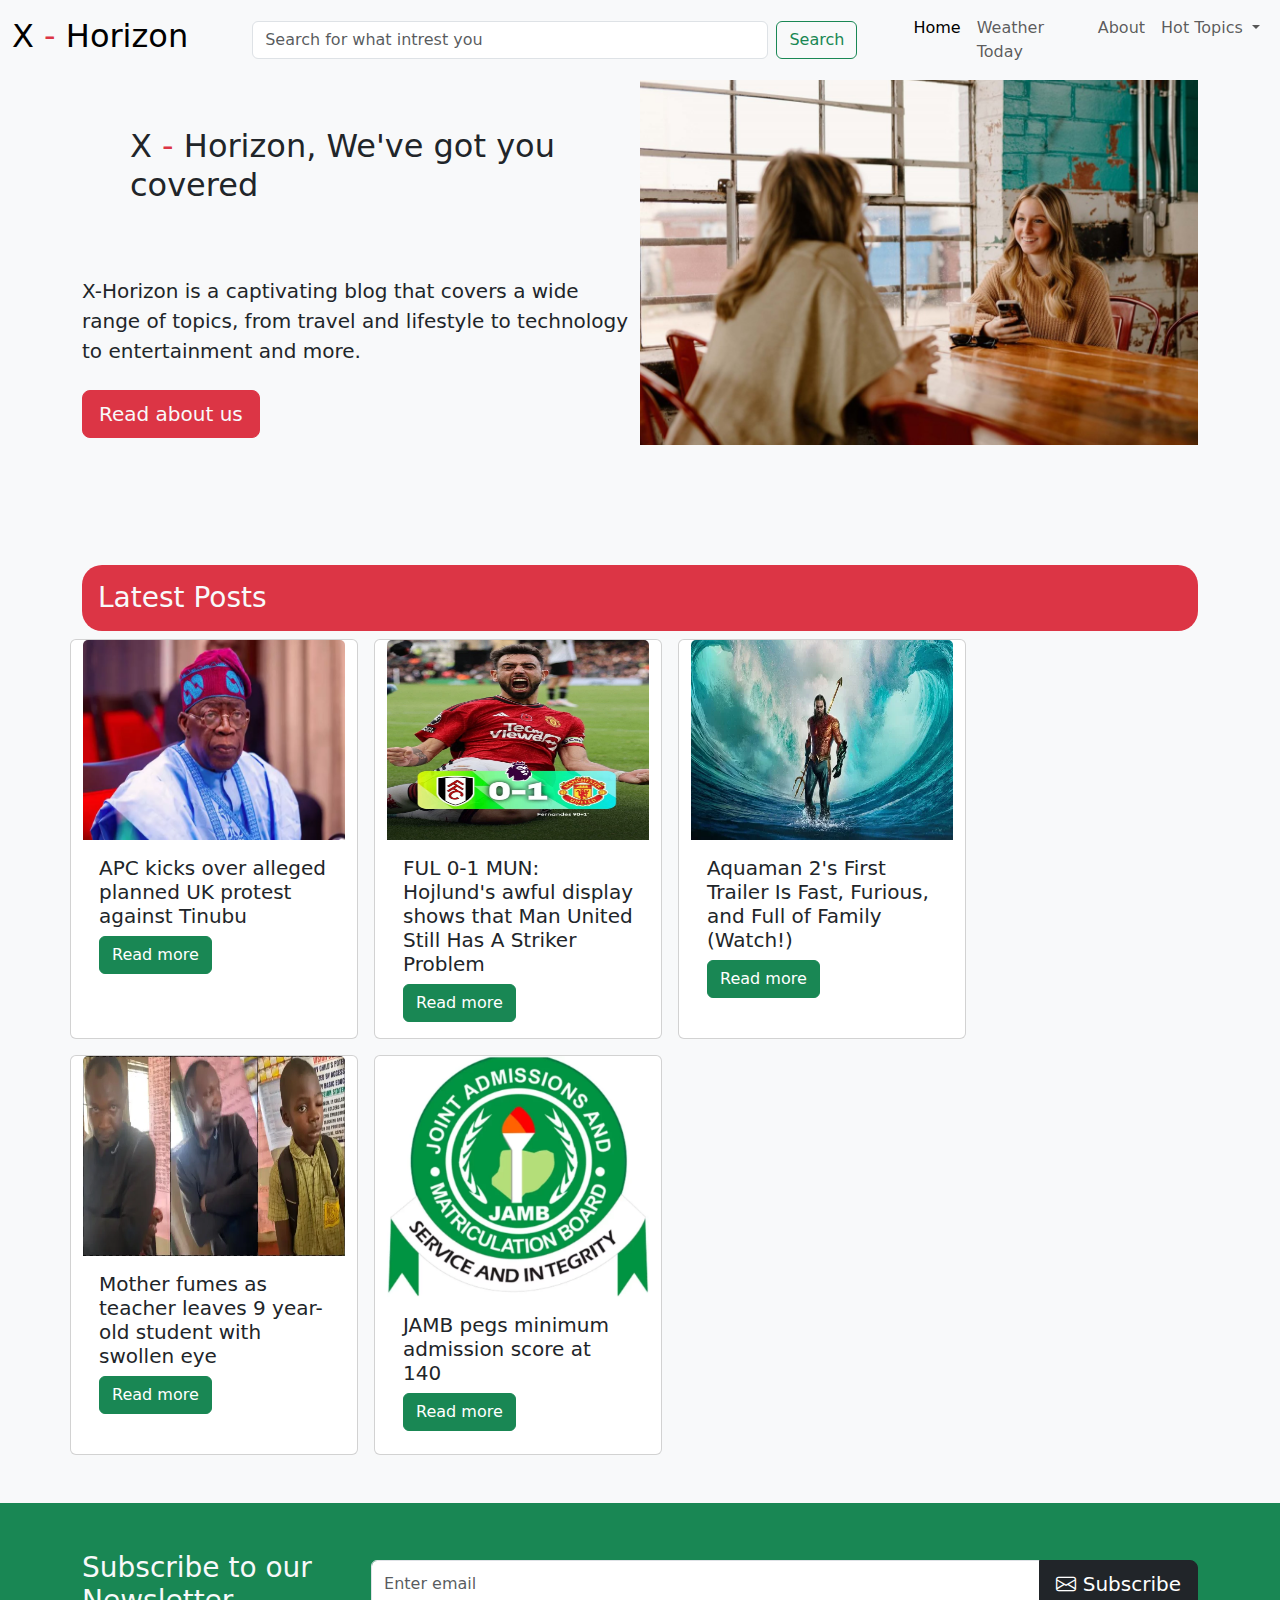
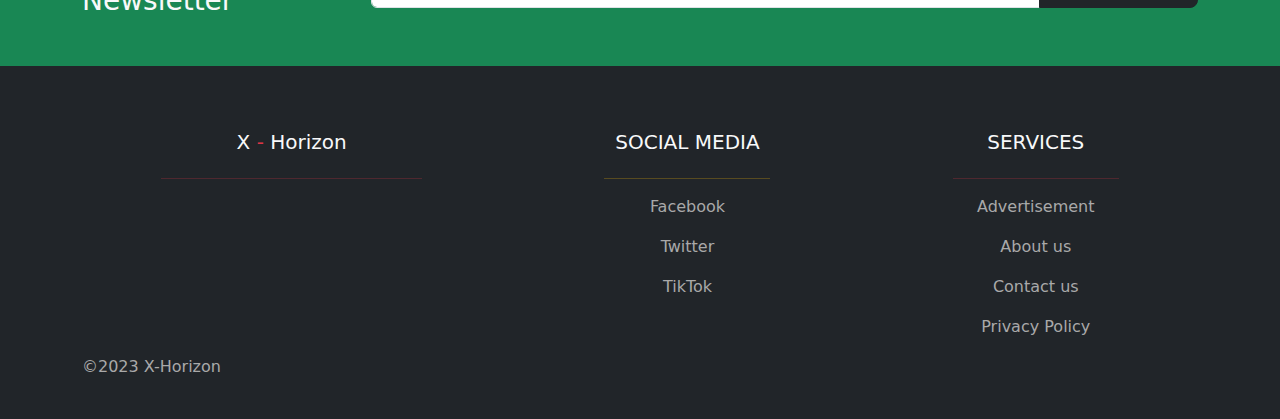
<file: index.html>
<!DOCTYPE html>
<html lang="en">
<head>
    <meta charset="UTF-8">
    <meta name="viewport" content="width=device-width, initial-scale=1.0">
    <title>X-Horizon</title>
    <link rel="stylesheet" href="styles.css">
    <link rel="stylesheet" href="bootstrap-5.3.2-dist/bootstrap-5.3.2-dist/css/bootstrap.min.css">
    <script src="bootstrap-5.3.2-dist/bootstrap-5.3.2-dist/js/bootstrap.bundle.min.js"></script>
    <link rel="stylesheet" href="https://cdn.jsdelivr.net/npm/bootstrap-icons@1.11.1/font/bootstrap-icons.css">
    <link rel="icon" type="favicon" href="images.ico">
</head>
<body class="bg-light">
   <div id="header">
    <div class="container">
        <nav class="navbar navbar-expand-lg bg-body-tertiary fixed-top fixed-top-sm dre">
            <div class="container-fluid">
                
              <a class="navbar-brand" href="index.html"><h2>X <span class="text-danger">- </span>Horizon</h2></a>
              <form class="d-flex w-50 mx-5"  role="search">
                <input id="input" class="form-control me-2" type="search" placeholder="Search for what intrest you" aria-label="Search">
                <button class="btn btn-outline-success" type="submit">Search</button>
              </form>
              <button class="navbar-toggler" type="button" data-bs-toggle="collapse" data-bs-target="#navbarSupportedContent" aria-controls="navbarSupportedContent" aria-expanded="false" aria-label="Toggle navigation">
                <span class="navbar-toggler-icon"></span>
              </button>
              <div class="collapse navbar-collapse" id="navbarSupportedContent">
                <ul class="navbar-nav me-auto mb-2 mb-lg-0 justify-content-end">
                  <li class="nav-item">
                    <a class="nav-link active" aria-current="page" href="index.html">Home</a>
                  </li>
                  <li class="nav-item">
                    <a class="nav-link" href="weather.html">Weather Today</a>
                  </li>
                  <li class="nav-item">
                    <a class="nav-link" href="#about">About</a>
                  </li>
                  <li class="nav-item dropdown">
                    <a class="nav-link dropdown-toggle" href="#" role="button" data-bs-toggle="dropdown" aria-expanded="false">
                     Hot Topics
                    </a>
                    <ul class="dropdown-menu">
                        <li><a class="dropdown-item" href="news.html">News</a></li>
                      <li><a class="dropdown-item" href="technology.html">Technology</a></li>
                      <li><a class="dropdown-item" href="education.html">Education</a></li>
                      <li><a class="dropdown-item" href="entertainment.html">Entertainment</a></li>
                      <li><a class="dropdown-item" href="health.html">Lifestyle</a></li>
                      <li><hr class="dropdown-divider"></li>
                      <li><a class="dropdown-item" href="#footer">Services</a></li>
                    </ul>
                  </li>
                </ul>
              </div>
            </div>
          </nav>
    </div>
   </div>
                        <!--  hero -->
          <section class="bg-light text-dark p-5 text-center mt-4 text-sm-start">
            <div class="container">
                <div class="d-sm-flex align-items-center justify-content-between">
                    <div>
                        <h2 class="p-5">X <span class="text-danger">- </span>Horizon, We've got you covered</h2>
                        <p class="lead my-4">X-Horizon is a captivating blog that covers a wide range of topics, from travel and lifestyle to technology to entertainment and more.</p>
                        <button class="btn btn-danger btn-lg"><a href="#about" class="text-decoration-none text-light">Read about us</a></button>
                    </div>
                    <img class="img-fluid w-50 d-none d-sm-block" src="media/hero-bg.jpg" alt="">
                </div>
            </div>
        </section>

         

         <!--  Latest posts -->

        <section class="bg-light text-dark p-5 mt-4" id="Latest">
             <div class="container">
              <h3 class="recent bg-danger text-light p-3">Latest Posts</h3>
              <div class="row">
                <div class="card" style="width: 18rem; height: 25rem;">
                  <img src="politics/no4NXDPLN9M.webp" class="card-img-top img" alt="...">
                  <div class="card-body">
                    <h5 class="card-title text-dark">APC kicks over alleged planned UK protest against Tinubu</h5>
                    <a href="politics.html" class="btn btn-success">Read more</a>
                  </div>
                </div>
                <div class="card ms-3" style="width: 18rem; height: 25rem;">
                  <img src="Sport/APK4OOgMN0B.webp" class="card-img-top img" alt="...">
                  <div class="card-body">
                    <h5 class="card-title">FUL 0-1 MUN: Hojlund's awful display shows that Man United Still Has A Striker Problem</h5>
          
                    <a href="sports.html" class="btn btn-success">Read more</a>
                  </div>
                </div>
                <div class="card ms-3" style="width: 18rem; height: 25rem;">
                  <img src="News/WAPK4V6Ja0B.webp" class="card-img-top img" alt="...">
                  <div class="card-body">
                    <h5 class="card-title">Aquaman 2's First Trailer Is Fast, Furious, and Full of Family (Watch!)</h5>
          
                    <a href="entertainment.html" class="btn btn-success">Read more</a>
                  </div>
                </div>
                <div class="card mt-3" style="width: 18rem; height: 25rem;">
                  <img src="social/5PKDookRNnM.webp" class="card-img-top img" alt="...">
                  <div class="card-body">
                    <h5 class="card-title">Mother fumes as teacher leaves 9 year-old student with swollen eye</h5>
          
                    <a href="Social Media.html" class="btn btn-success">Read more</a>
                  </div>
                </div>
                <div class="card mt-3 ms-3" style="width: 18rem; height: 25rem;">
                  <img src="education/LqXNE1voNlE.webp" class="card-img-top" alt="...">
                  <div class="card-body">
                    <h5 class="card-title">JAMB pegs minimum admission score at 140</h5>
          
                    <a href="education.html" class="btn btn-success">Read more</a>
                  </div>
                </div>
              </div>
             </div>
        </section>

                 <!--  Newsletter -->
          <section class="bg-success text-light p-5">
            <div class="container">
                <div class="d-md-flex justify-content-between align-items-center">
                    <h3 class="mb-3 mb-md-0">Subscribe to our Newsletter</h3>


                    <div class="input-group news-input">
                        <input type="email" class="form-control" placeholder="Enter email">
                        <button class="btn btn-dark btn-lg" type="button"><i class="bi bi-envelope"></i> Subscribe</button>
                      </div>
                </div>
            </div>
          </section> 

         <!--  footer -->
         <footer id="footer" class="bg-dark text-light pt-5 pb-4">
                <div class="container text-center text-md-left">
                      
                      <div class="row text-center text-md-left">
                         <div class="col-md-3 col-lg-3 col-xl-3 mx-auto mt-3">
                          <h5 class="mb-4 font-weight-bold">X <span class="text-danger">- </span>Horizon</h5>
                           <hr class="divider text-danger">
                         </div>

                         <div class="col-md-2 col-lg-2 col-xl-2 mx-auto mt-3">
                          <h5 class="mb-4 font-weight-bold text-uppercase">Social Media</h5>
                          <hr class="divider text-warning">
                          <p><a href="#" class="text-decoration-none yeat">Facebook</i></a></p>
                          <p><a href="#" class="text-decoration-none yeat">Twitter</a></p>
                          <p><a href="#" class="text-decoration-none yeat">TikTok</a></p>
                         </div>


                         <div class="col-md-3 col-lg-2 col-xl-2 mx-auto mt-3">
                          <h5 class="mb-4 font-weight-bold text-uppercase">Services</h5>
                          <hr class="divider text-danger">
                            <p><a href="#" class="text-decoration-none yeat">Advertisement</a></p>
                            <p><a href="#" class="text-decoration-none yeat">About us</a></p>
                            <p><a href="#" class="text-decoration-none yeat">Contact us</a></p>
                            <p><a href="#" class="text-decoration-none yeat">Privacy Policy</a></p>
                          
                         </div>
                      </div>
                    <p class="yeat text-start"> &copy;2023 X-Horizon</p> 
                </div>
         </footer>

         
</body>
</html>
</file>
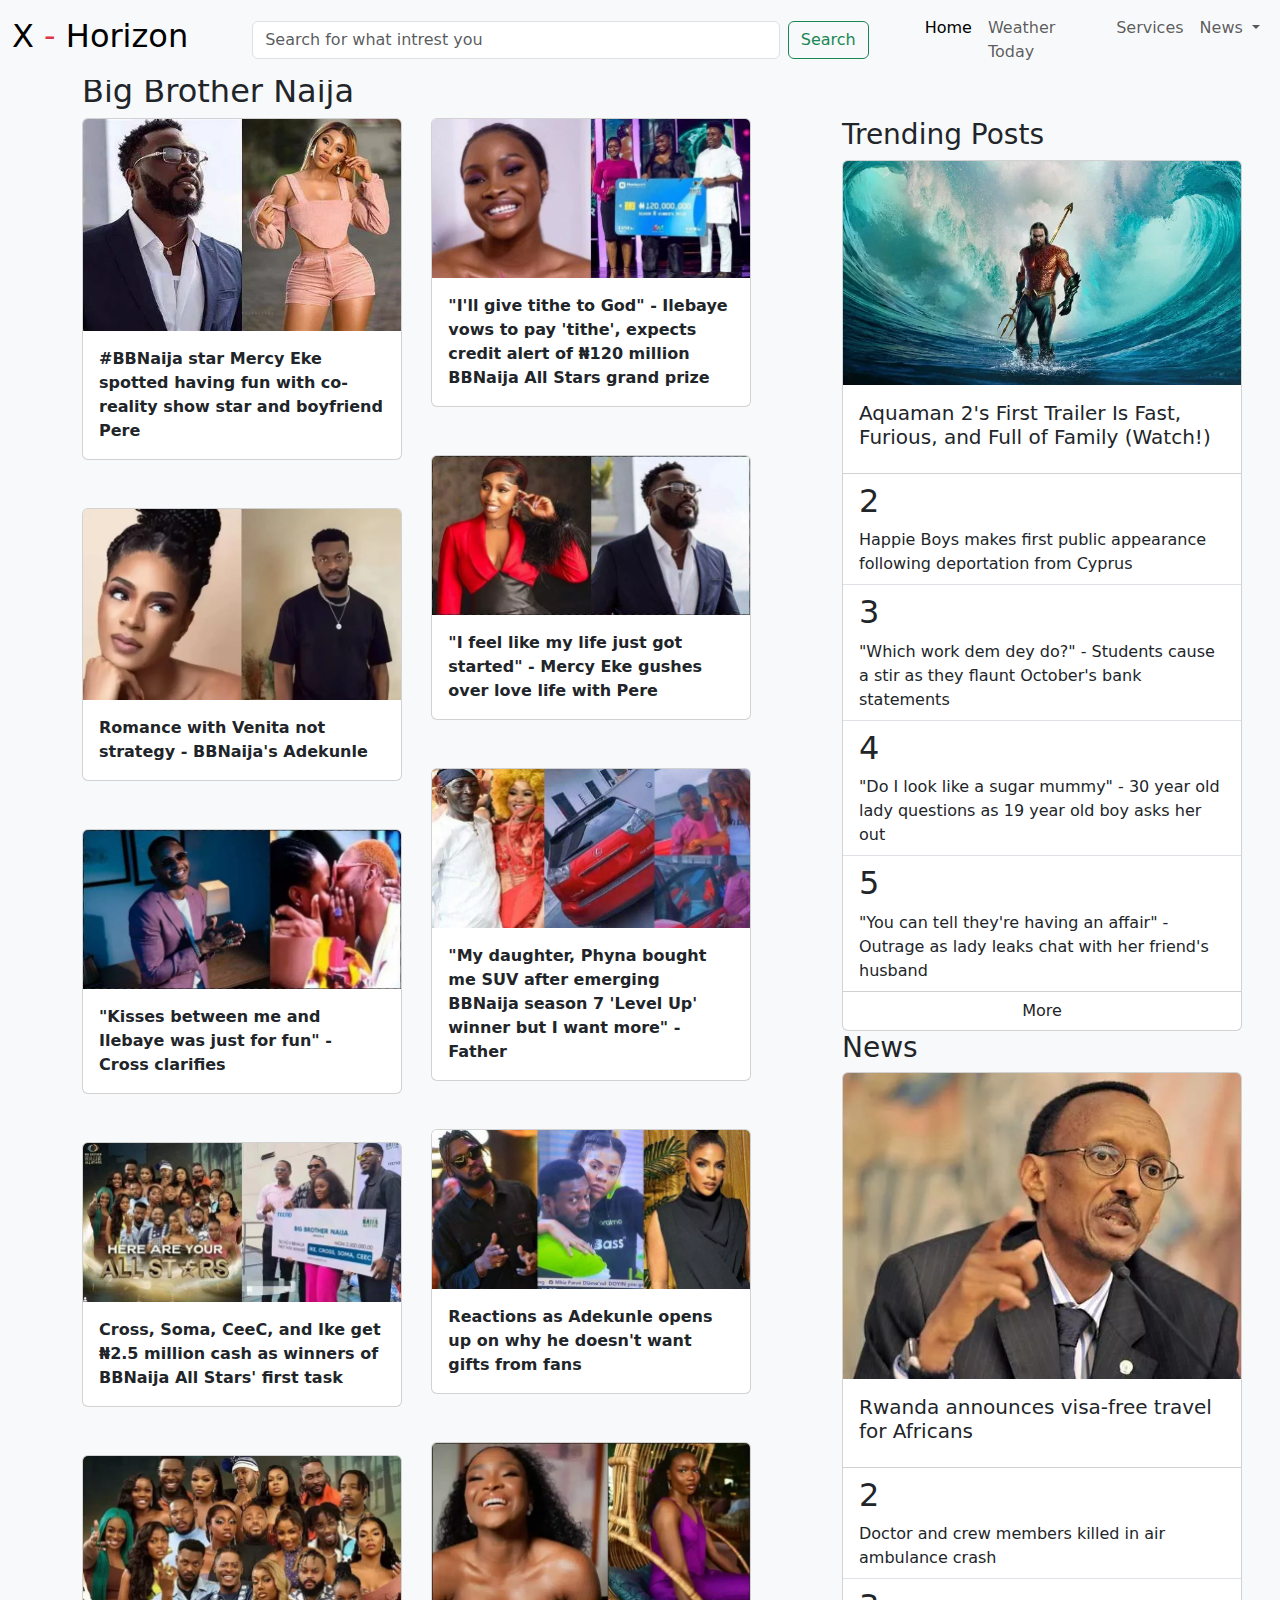
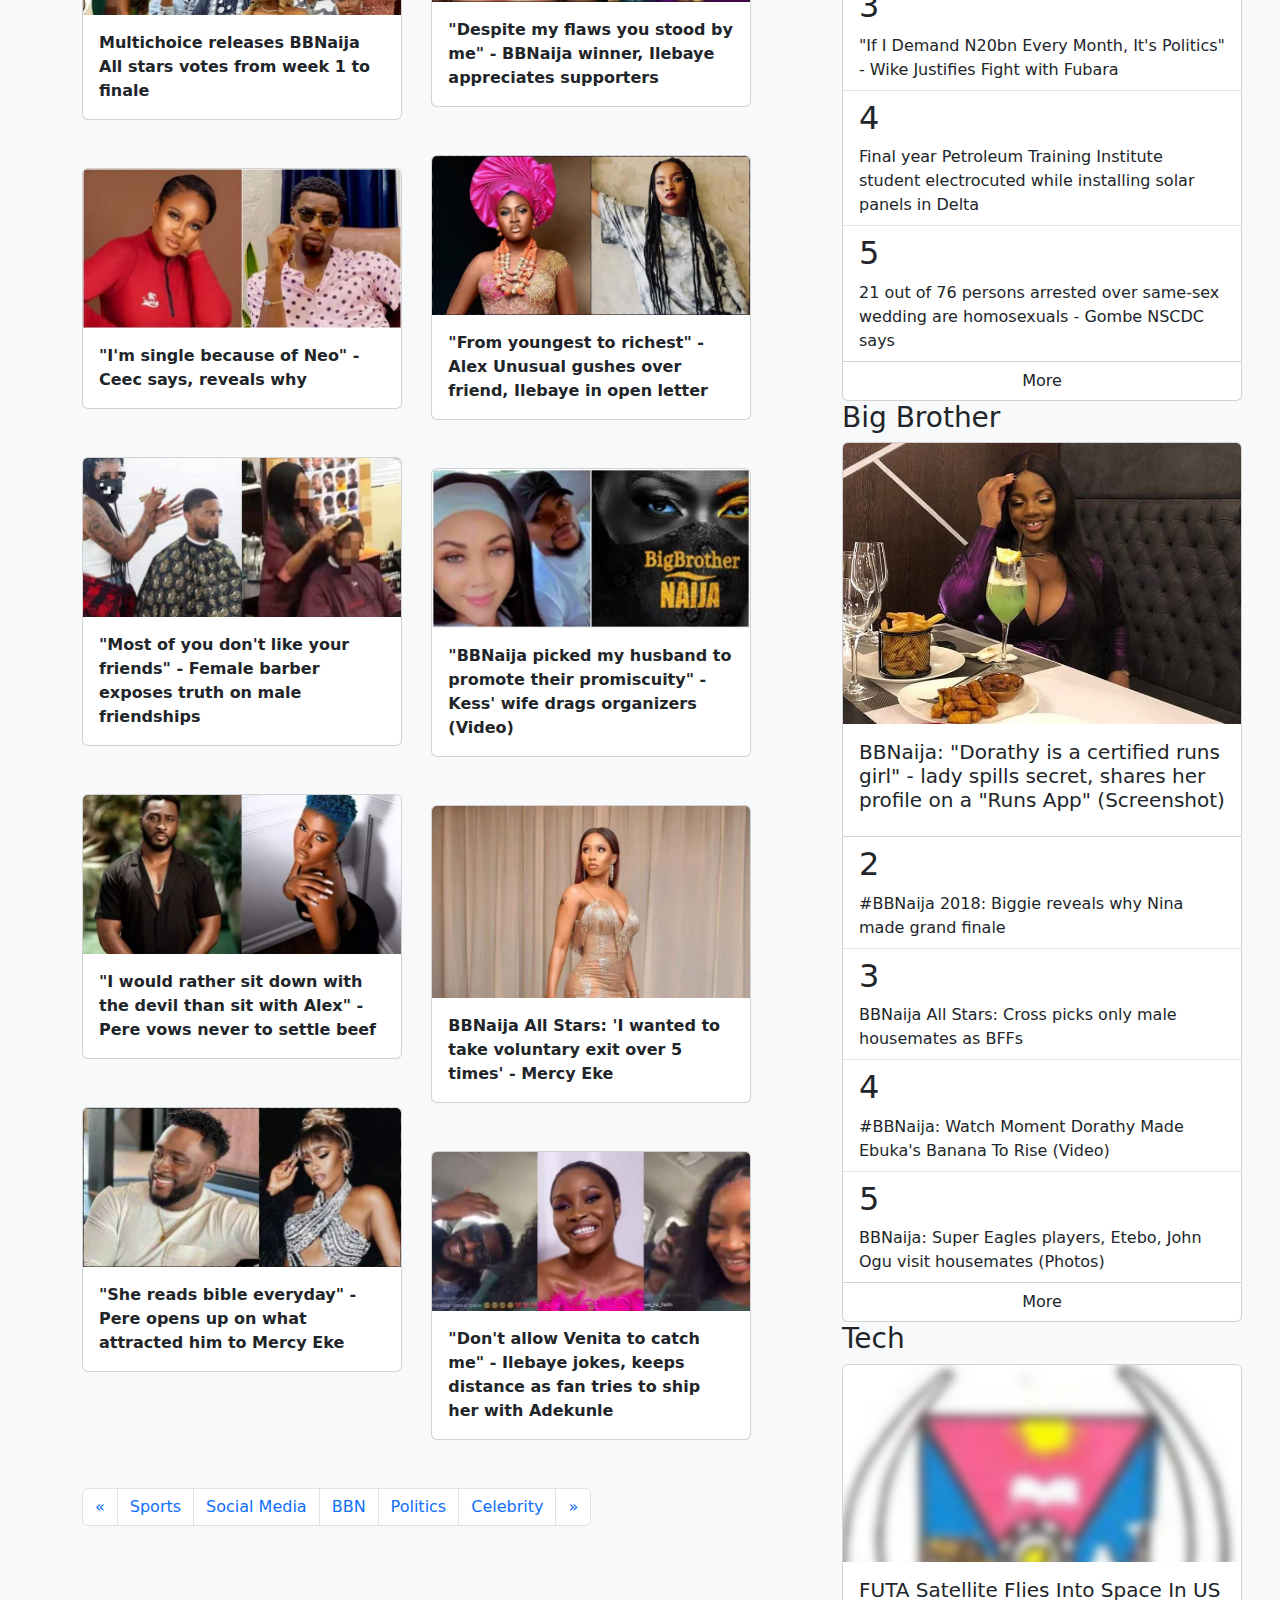
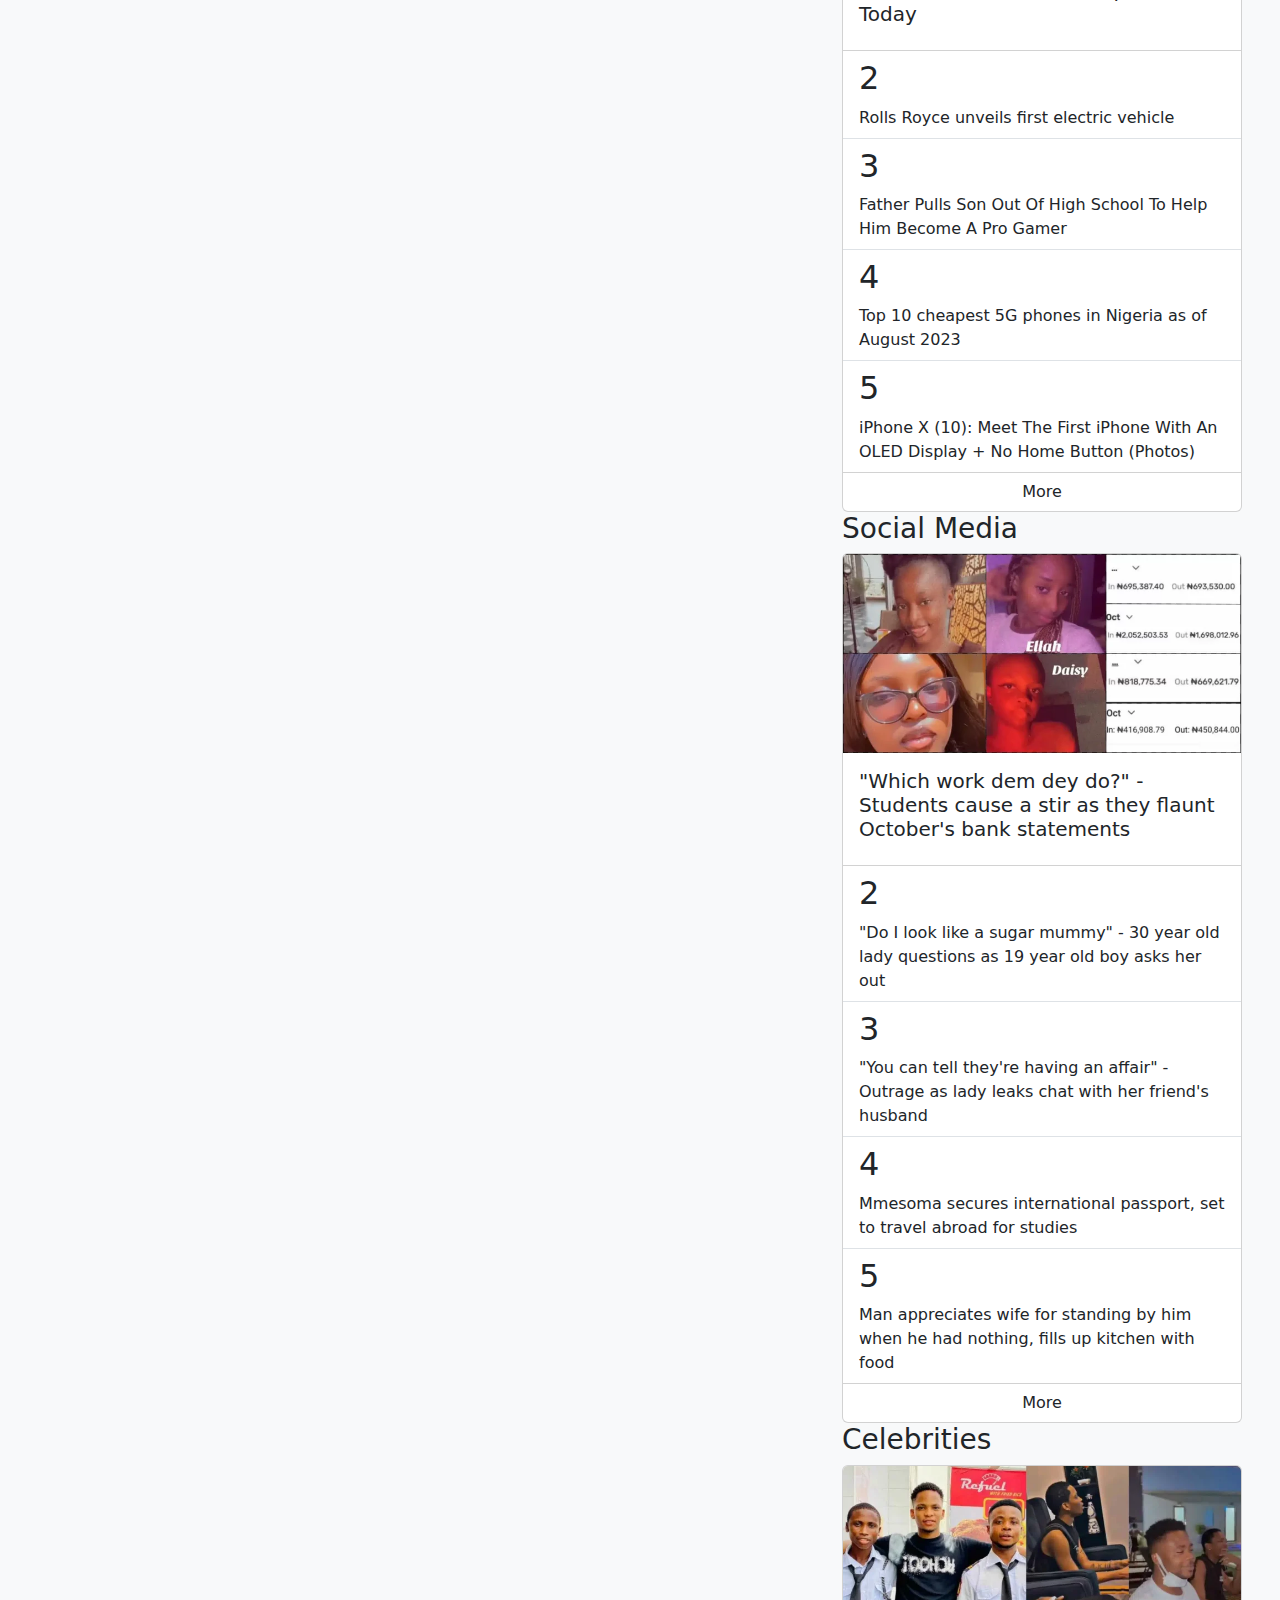
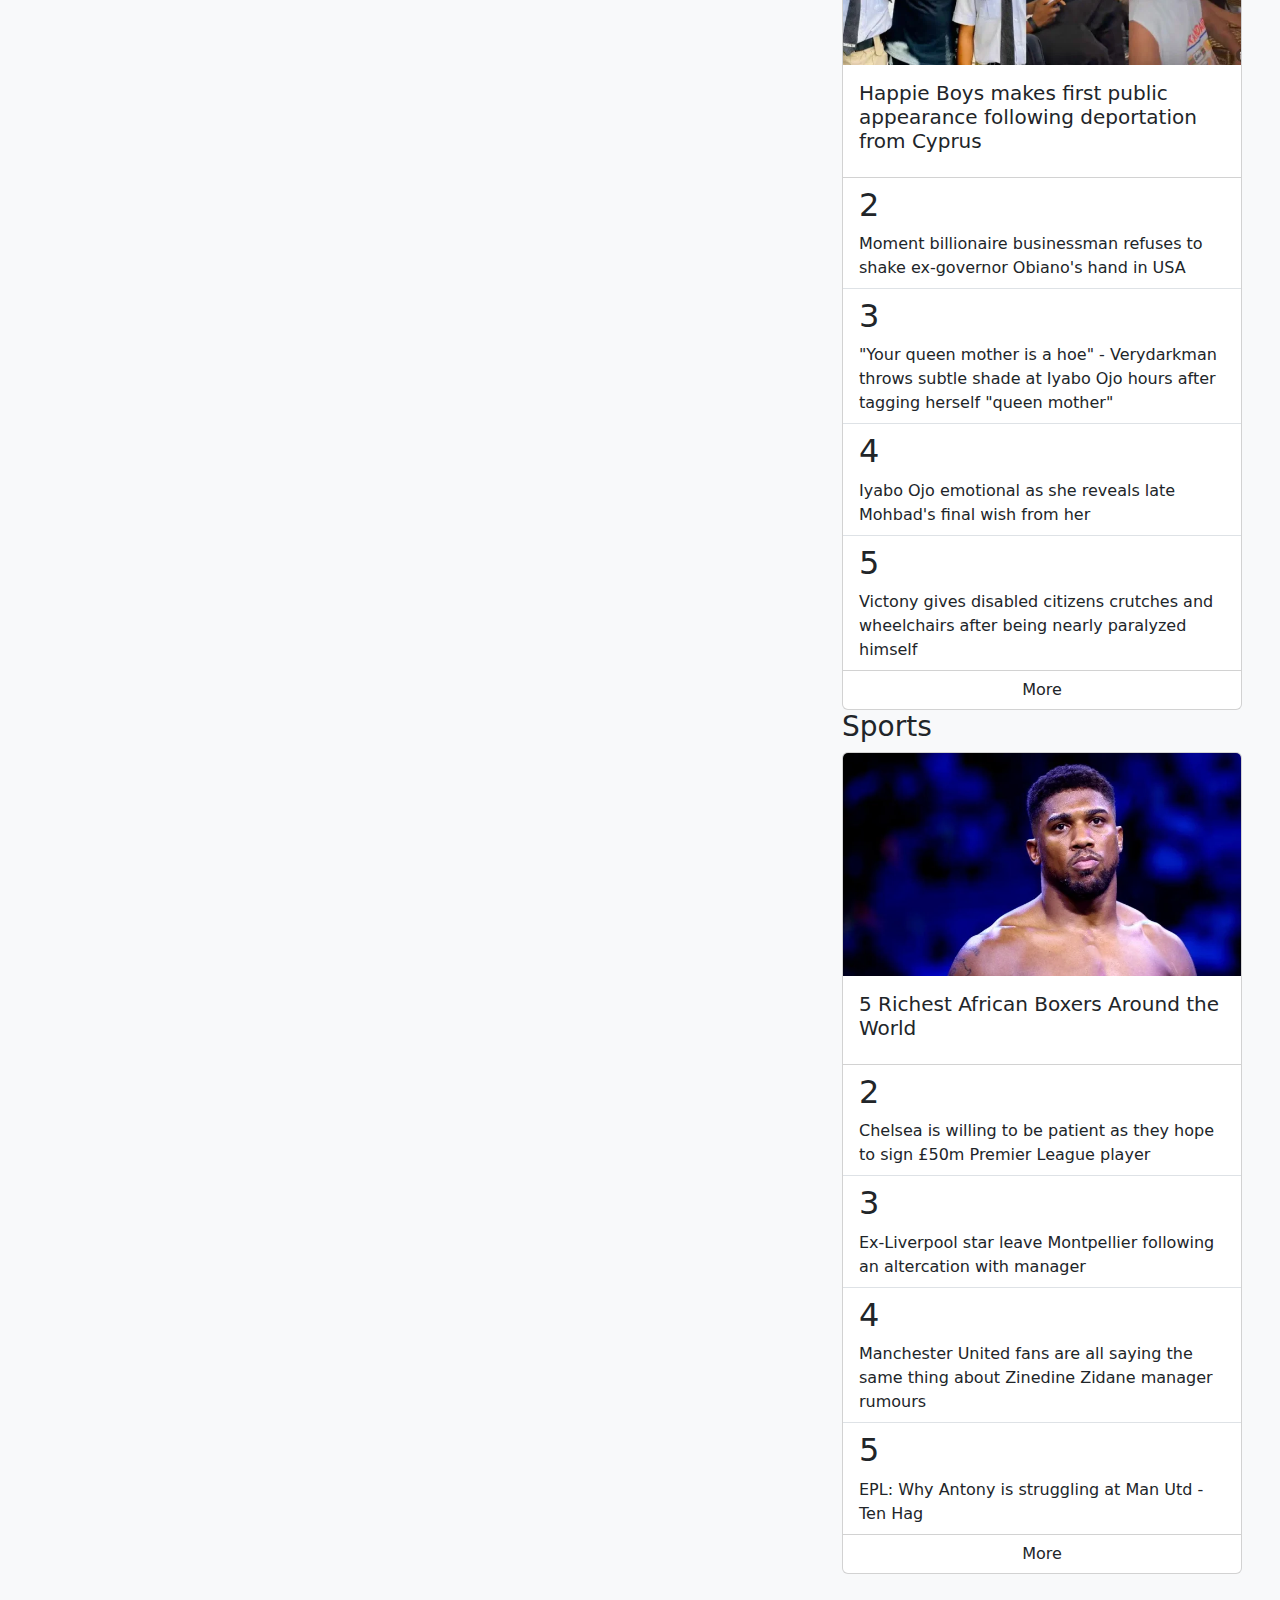
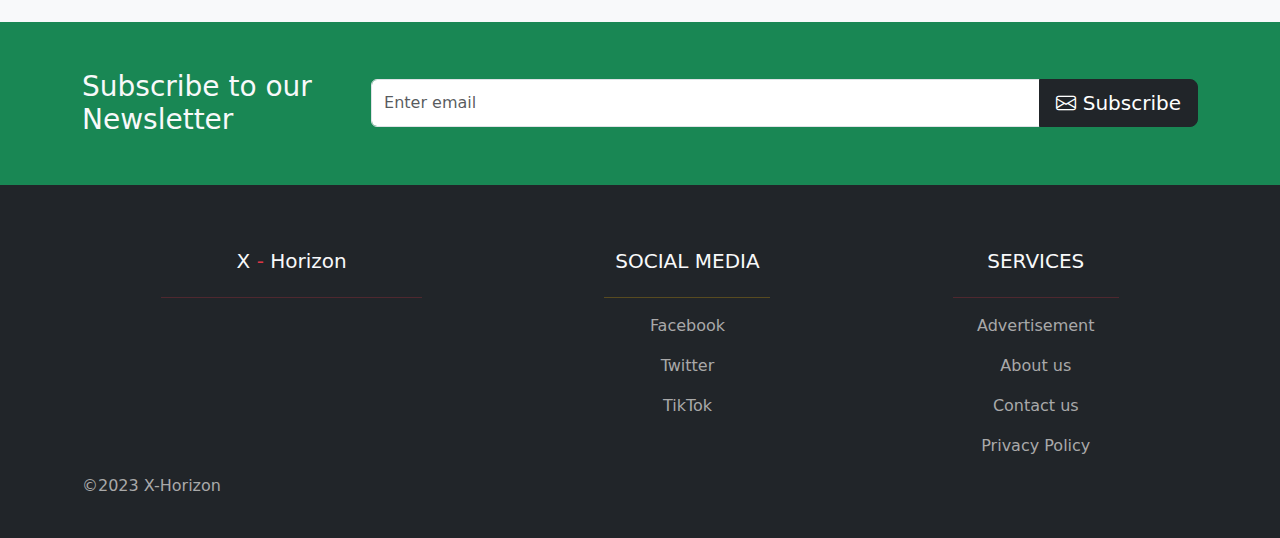
<file: bbn.html>
<!DOCTYPE html>
<html lang="en">
<head>
    <meta charset="UTF-8">
    <meta name="viewport" content="width=device-width, initial-scale=1.0">
    <title>X-Horizon</title>
    <link rel="stylesheet" href="styles.css">
    <link rel="stylesheet" href="bootstrap-5.3.2-dist/bootstrap-5.3.2-dist/css/bootstrap.min.css">
    <script src="bootstrap-5.3.2-dist/bootstrap-5.3.2-dist/js/bootstrap.bundle.min.js"></script>
    <link rel="stylesheet" href="https://cdn.jsdelivr.net/npm/bootstrap-icons@1.11.1/font/bootstrap-icons.css">
    <link rel="icon" type="favicon" href="images.ico">
</head>
<body>
   <div id="header">
    <div class="container">
        <nav class="navbar navbar-expand-lg bg-body-tertiary fixed-top">
            <div class="container-fluid">
                
              <a class="navbar-brand" href="#"><h2>X <span class="text-danger">- </span>Horizon</h2></a>
              <form class="d-flex w-50 mx-5" role="search">
                <input class="form-control me-2" type="search" placeholder="Search for what intrest you" aria-label="Search">
                <button class="btn btn-outline-success" type="submit">Search</button>
              </form>
              <button class="navbar-toggler" type="button" data-bs-toggle="collapse" data-bs-target="#navbarSupportedContent" aria-controls="navbarSupportedContent" aria-expanded="false" aria-label="Toggle navigation">
                <span class="navbar-toggler-icon"></span>
              </button>
              <div class="collapse navbar-collapse" id="navbarSupportedContent">
                <ul class="navbar-nav me-auto mb-2 mb-lg-0 justify-content-end">
                  <li class="nav-item">
                    <a class="nav-link active" aria-current="page" href="index.html">Home</a>
                  </li>
                  <li class="nav-item">
                    <a class="nav-link" href="weather.html">Weather Today</a>
                  </li>
                  <li class="nav-item">
                    <a class="nav-link" href="#footer">Services</a>
                  </li>
                  <li class="nav-item dropdown">
                    <a class="nav-link dropdown-toggle" href="#" role="button" data-bs-toggle="dropdown" aria-expanded="false">
                      News
                     </a>
                     <ul class="dropdown-menu">
                       <li><a class="dropdown-item" href="technology.html">Technology</a></li>
                       <li><a class="dropdown-item" href="education.html">Education</a></li>
                       <li><a class="dropdown-item" href="entertainment.html">Entertainment</a></li>
                       <li><a class="dropdown-item" href="health.html">Lifestyle</a></li>
                       <li><hr class="dropdown-divider"></li>
                       <li><a class="dropdown-item" href="index.html">About</a></li>
                     </ul>
                  </li>
                </ul>
              </div>
            </div>
          </nav>
        </div>
      </div>


     <!--  bbn -->
     <section class="bg-light text-dark mt-4 p-5">
      <div class="container">
        <div class="row">
             <h2>Big Brother Naija</h2>
          <div class="col-lg-8">
              <div class="row">
                <div class="col-lg-4 me-5">
                  <div class="card mb-5" style="width: 20rem;">
                    <img src="bbn/bVNrBVZwNWv.webp" class="card-img-top" alt="...">
                    <div class="card-body">
                      <p class="card-text"><a href="#" class="text-center text-decoration-none text-dark"><b>#BBNaija star Mercy Eke spotted having fun with co-reality show star and boyfriend Pere</b></a></p>
                    </div>
                  </div>
                  <div class="card  mb-5" style="width: 20rem;">
                    <img src="bbn/BQJNjDgy7rL.webp" class="card-img-top" alt="...">
                    <div class="card-body">
                      <p class="card-text"><a href="#"  class="text-center text-decoration-none text-dark"><b>Romance with Venita not strategy - BBNaija's Adekunle</b></a></p>
                    </div>
                  </div>
                  <div class="card mb-5" style="width: 20rem;">
                    <img src="bbn/bvWaqeWZark.webp" class="card-img-top" alt="...">
                    <div class="card-body">
                      <p class="card-text"><a href="#" class="text-center text-decoration-none text-dark"><b>"Kisses between me and Ilebaye was just for fun" - Cross clarifies</b></a></p>
                    </div>
                  </div>
                  <div class="card mb-5" style="width: 20rem;">
                    <img src="bbn/8yZaJ3dYNJ0.webp" class="card-img-top" alt="...">
                    <div class="card-body">
                      <p class="card-text"><a href="#" class="text-center text-decoration-none text-dark"><b>Cross, Soma, CeeC, and Ike get ₦2.5 million cash as winners of BBNaija All Stars' first task</b></a></p>
                    </div>
                  </div>
                  <div class="card mb-5" style="width: 20rem;">
                    <img src="bbn/x5PKDvORanM.webp" class="card-img-top" alt="...">
                    <div class="card-body">
                      <p class="card-text"><a href="#" class="text-center text-decoration-none text-dark"><b>Multichoice releases BBNaija All stars votes from week 1 to finale</b></a></p>
                    </div>
                  </div>
                  <div class="card mb-5" style="width: 20rem;">
                    <img src="bbn/8yZaJ3yENJ0.webp" class="card-img-top" alt="...">
                    <div class="card-body">
                      <p class="card-text"><a href="#" class="text-center text-decoration-none text-dark"><b>"I'm single because of Neo" -Ceec says, reveals why</b></a></p>
                    </div>
                  </div>
                  <div class="card mb-5" style="width: 20rem;">
                    <img src="bbn/DpraR6GPaAo.webp" class="card-img-top" alt="...">
                    <div class="card-body">
                      <p class="card-text"><a href="" class="text-center text-decoration-none text-dark"><b>"Most of you don't like your friends" - Female barber exposes truth on male friendships</b></a></p>
                    </div>
                  </div>
                  <div class="card mb-5" style="width: 20rem;">
                    <img src="bbn/1qdNVXdW74g.webp" class="card-img-top" alt="...">
                    <div class="card-body">
                      <p class="card-text"><a href="" class="text-center text-decoration-none text-dark"><b>"I would rather sit down with the devil than sit with Alex" - Pere vows never to settle beef</b></a></p>
                    </div>
                  </div>
                  <div class="card mb-5" style="width: 20rem;">
                    <img src="bbn/1xYNeqyqNLJ.webp" class="card-img-top" alt="...">
                    <div class="card-body">
                      <p class="card-text"><a href="" class="text-center text-decoration-none text-dark"><b>"She reads bible everyday" - Pere opens up on what attracted him to Mercy Eke</b></a></p>
                    </div>
                  </div>
                </div>

                <div class="col-lg-4 ms-5">
                  <div class="card mb-5" style="width: 20rem;">
                    <img src="bbn/XV5KvngXK9m.webp" class="card-img-top" alt="...">
                    <div class="card-body">
                      <p class="card-text"><a href="#" class="text-center text-decoration-none text-dark"><b>"I'll give tithe to God" - Ilebaye vows to pay 'tithe', expects credit alert of ₦120 million BBNaija All Stars grand prize</b></a></p>
                    </div>
                  </div>
                  <div class="card  mb-5" style="width: 20rem;">
                    <img src="bbn/9bVNr8Bw7Wv.webp" class="card-img-top" alt="...">
                    <div class="card-body">
                      <p class="card-text"><a href="#"  class="text-center text-decoration-none text-dark"><b>"I feel like my life just got started" - Mercy Eke gushes over love life with Pere</b></a></p>
                    </div>
                  </div>
                  <div class="card mb-5" style="width: 20rem;">
                    <img src="bbn/Aq2NAMMvNzJ.webp" class="card-img-top" alt="...">
                    <div class="card-body">
                      <p class="card-text"><a href="#" class="text-center text-decoration-none text-dark"><b>"My daughter, Phyna bought me SUV after emerging BBNaija season 7 'Level Up' winner but I want more" - Father</b></a></p>
                    </div>
                  </div>
                  <div class="card mb-5" style="width: 20rem;">
                    <img src="bbn/mjyK6QjYNwD.webp" class="card-img-top" alt="...">
                    <div class="card-body">
                      <p class="card-text"><a href="#" class="text-center text-decoration-none text-dark"><b>Reactions as Adekunle opens up on why he doesn't want gifts from fans</b></a></p>
                    </div>
                  </div>
                  <div class="card mb-5" style="width: 20rem;">
                    <img src="bbn/wnRaM0Yp7dq.webp" class="card-img-top" alt="...">
                    <div class="card-body">
                      <p class="card-text"><a href="#" class="text-center text-decoration-none text-dark"><b>"Despite my flaws you stood by me" - BBNaija winner, Ilebaye appreciates supporters</b></a></p>
                    </div>
                  </div>
                  <div class="card mb-5" style="width: 20rem;">
                    <img src="bbn/Aq2NAMwYNzJ.webp" class="card-img-top" alt="...">
                    <div class="card-body">
                      <p class="card-text"><a href="#" class="text-center text-decoration-none text-dark"><b>"From youngest to richest" - Alex Unusual gushes over friend, Ilebaye in open letter</b></a></p>
                    </div>
                  </div>
                  <div class="card mb-5" style="width: 20rem;">
                    <img src="bbn/1xYNeZmxKLJ.webp" class="card-img-top" alt="...">
                    <div class="card-body">
                      <p class="card-text"><a href="" class="text-center text-decoration-none text-dark"><b>"BBNaija picked my husband to promote their promiscuity" - Kess' wife drags organizers (Video)</b></a></p>
                    </div>
                  </div>
                  <div class="card mb-5" style="width: 20rem;">
                    <img src="bbn/x5PKDjO3anM.webp" class="card-img-top" alt="...">
                    <div class="card-body">
                      <p class="card-text"><a href="" class="text-center text-decoration-none text-dark"><b>BBNaija All Stars: 'I wanted to take voluntary exit over 5 times' - Mercy Eke</b></a></p>
                    </div>
                  </div>
                  <div class="card mb-5" style="width: 20rem;">
                    <img src="bbn/G4E7zyx3Kb6.webp" class="card-img-top" alt="...">
                    <div class="card-body">
                      <p class="card-text"><a href="" class="text-center text-decoration-none text-dark"><b>"Don't allow Venita to catch me" - Ilebaye jokes, keeps distance as fan tries to ship her with Adekunle</b></a></p>
                    </div>
                  </div>
                </div>
                <nav aria-label="Page navigation example">
                  <ul class="pagination">
                    <li class="page-item">
                      <a class="page-link" href="#" aria-label="Previous">
                        <span aria-hidden="true">&laquo;</span>
                      </a>
                    </li>
                    <li class="page-item"><a class="page-link" href="sports.html">Sports</a></li>
                    <li class="page-item"><a class="page-link" href="Social Media.html">Social Media</a></li>
                    <li class="page-item"><a class="page-link" href="bbn.html">BBN</a></li>
                    <li class="page-item"><a class="page-link" href="politics.html">Politics</a></li>
                    <li class="page-item"><a class="page-link" href="celeb.html">Celebrity</a></li>
                    <li class="page-item">
                      <a class="page-link" href="#" aria-label="Next">
                        <span aria-hidden="true">&raquo;</span>
                      </a>
                    </li>
                  </ul>
                </nav>
              </div>
            </div>

             <!--  sidebar -->
             <div class="col-lg-4 side-bar">
              <h3>Trending Posts</h3>
              <div class="card" style="width: 25rem;">
                <img src="News/WAPK4V6Ja0B.webp" class="card-img-top" alt="...">
                <div class="card-body">
                  <h5 class="card-title"><a href="#" class="text-decoration-none text-dark text-center">Aquaman 2's First Trailer Is Fast, Furious, and Full of Family (Watch!)</a></h5>
                 
                </div>
                <ul class="list-group list-group-flush">
                  <li class="list-group-item"><h2>2</h2><a href="#" class="text-decoration-none text-dark">Happie Boys makes first public appearance following deportation from Cyprus</a></li>
                  <li class="list-group-item"><h2>3</h2><a href="#" class="text-decoration-none text-dark">"Which work dem dey do?" - Students cause a stir as they flaunt October's bank statements</a></li>
                  <li class="list-group-item"><h2>4</h2><a href="#" class="text-decoration-none text-dark">"Do I look like a sugar mummy" - 30 year old lady questions as 19 year old boy asks her out</a></li>
                  <li class="list-group-item"><h2>5</h2><a href="#" class="text-decoration-none text-dark">
                    "You can tell they're having an affair" - Outrage as lady leaks chat with her friend's husband</a></li>
                </ul>
                <button class="btn btn-bg-none"><a href="#"class="text-decoration-none text-dark" >More</a></button>
              </div>
              <h3>News</h3>
              <div class="card" style="width: 25rem;">
                <img src="News/4lNm11gjNRo.webp" class="card-img-top" alt="...">
                <div class="card-body">
                  <h5 class="card-title"><a href="#" class="text-decoration-none text-dark text-center">Rwanda announces visa-free travel for Africans</a></h5>
                 
                </div>
                <ul class="list-group list-group-flush">
                  <li class="list-group-item"><h2>2</h2><a href="#" class="text-decoration-none text-dark">
                    Doctor and crew members killed in air ambulance crash</a></li>
                  <li class="list-group-item"><h2>3</h2><a href="#" class="text-decoration-none text-dark">"If I Demand N20bn Every Month, It's Politics" - Wike Justifies Fight with Fubara</a></li>
                  <li class="list-group-item"><h2>4</h2><a href="#" class="text-decoration-none text-dark">
                    Final year Petroleum Training Institute student electrocuted while installing solar panels in Delta</a></li>
                  <li class="list-group-item"><h2>5</h2><a href="#" class="text-decoration-none text-dark">
                    21 out of 76 persons arrested over same-sex wedding are homosexuals - Gombe NSCDC says</a></li>
                </ul>
                <button class="btn btn-bg-none"><a href="#"class="text-decoration-none text-dark" >More</a></button>
            </div>
            <h3>Big Brother</h3>
              <div class="card" style="width: 25rem;">
                <img src="side/img_24072020_112225_720_x_509_pixel1599994424023671679-1.jpg" class="card-img-top" alt="...">
                <div class="card-body">
                  <h5 class="card-title"><a href="#" class="text-decoration-none text-dark text-center">BBNaija: "Dorathy is a certified runs girl" - lady spills secret, shares her profile on a "Runs App" (Screenshot)</a></h5>
                 
                </div>
                <ul class="list-group list-group-flush">
                  <li class="list-group-item"><h2>2</h2><a href="#" class="text-decoration-none text-dark">
                    #BBNaija 2018: Biggie reveals why Nina made grand finale</a></li>
                  <li class="list-group-item"><h2>3</h2><a href="#" class="text-decoration-none text-dark">BBNaija All Stars: Cross picks only male housemates as BFFs</a></li>
                  <li class="list-group-item"><h2>4</h2><a href="#" class="text-decoration-none text-dark">
                    #BBNaija: Watch Moment Dorathy Made Ebuka's Banana To Rise (Video)</a></li>
                  <li class="list-group-item"><h2>5</h2><a href="#" class="text-decoration-none text-dark">BBNaija: Super Eagles players, Etebo, John Ogu visit housemates (Photos)</a></li>
                </ul>
                <button class="btn btn-bg-none"><a href="#"class="text-decoration-none text-dark" >More</a></button>
            </div>
            <h3>Tech</h3>
              <div class="card" style="width: 25rem;">
                <img src="side/futa.png" class="card-img-top" alt="...">
                <div class="card-body">
                  <h5 class="card-title"><a href="#" class="text-decoration-none text-dark text-center">FUTA Satellite Flies Into Space In US Today</a></h5>
                 
                </div>
                <ul class="list-group list-group-flush">
                  <li class="list-group-item"><h2>2</h2><a href="#" class="text-decoration-none text-dark">
                    Rolls Royce unveils first electric vehicle
                    </a></li>
                  <li class="list-group-item"><h2>3</h2><a href="#" class="text-decoration-none text-dark">Father Pulls Son Out Of High School To Help Him Become A Pro Gamer</a></li>
                  <li class="list-group-item"><h2>4</h2><a href="#" class="text-decoration-none text-dark">
                    Top 10 cheapest 5G phones in Nigeria as of August 2023
                    </a></li>
                  <li class="list-group-item"><h2>5</h2><a href="#" class="text-decoration-none text-dark">
                    iPhone X (10): Meet The First iPhone With An OLED Display + No Home Button (Photos)</a></li>
                </ul>
                <button class="btn btn-bg-none"><a href="#"class="text-decoration-none text-dark" >More</a></button>
            </div>
            <h3>Social Media</h3>
              <div class="card" style="width: 25rem;">
                <img src="side/em7QDD4mKYx.webp" class="card-img-top" alt="...">
                <div class="card-body">
                  <h5 class="card-title"><a href="#" class="text-decoration-none text-dark text-center">"Which work dem dey do?" - Students cause a stir as they flaunt October's bank statements</a></h5>
                 
                </div>
                <ul class="list-group list-group-flush">
                  <li class="list-group-item"><h2>2</h2><a href="#" class="text-decoration-none text-dark">
                    "Do I look like a sugar mummy" - 30 year old lady questions as 19 year old boy asks her out
                    
                    </a></li>
                  <li class="list-group-item"><h2>3</h2><a href="#" class="text-decoration-none text-dark">
                    "You can tell they're having an affair" - Outrage as lady leaks chat with her friend's husband</a></li>
                  <li class="list-group-item"><h2>4</h2><a href="#" class="text-decoration-none text-dark">Mmesoma secures international passport, set to travel abroad for studies
                    </a></li>
                  <li class="list-group-item"><h2>5</h2><a href="#" class="text-decoration-none text-dark">
                    Man appreciates wife for standing by him when he had nothing, fills up kitchen with food
                   </a></li>
                </ul>
                <button class="btn btn-bg-none"><a href="#"class="text-decoration-none text-dark" >More</a></button>
            </div>
            <h3>Celebrities</h3>
            <div class="card" style="width: 25rem;">
              <img src="side/EeK8vvG8aP8.webp" class="card-img-top" alt="...">
              <div class="card-body">
                <h5 class="card-title"><a href="#" class="text-decoration-none text-dark text-center">Happie Boys makes first public appearance following deportation from Cyprus</a></h5>
               
              </div>
              <ul class="list-group list-group-flush">
                <li class="list-group-item"><h2>2</h2><a href="#" class="text-decoration-none text-dark">
                  Moment billionaire businessman refuses to shake ex-governor Obiano's hand in USA
                  </a></li>
                <li class="list-group-item"><h2>3</h2><a href="#" class="text-decoration-none text-dark">"Your queen mother is a hoe" - Verydarkman throws subtle shade at Iyabo Ojo hours after tagging herself "queen mother"
                 </a></li>
                <li class="list-group-item"><h2>4</h2><a href="#" class="text-decoration-none text-dark">
                  Iyabo Ojo emotional as she reveals late Mohbad's final wish from her
                  </a></li>
                <li class="list-group-item"><h2>5</h2><a href="#" class="text-decoration-none text-dark">
                  Victony gives disabled citizens crutches and wheelchairs after being nearly paralyzed himself
                 </a></li>
              </ul>
              <button class="btn btn-bg-none"><a href="#"class="text-decoration-none text-dark" >More</a></button>
          </div>
          <h3>Sports</h3>
          <div class="card" style="width: 25rem;">
            <img src="side/JdN9QQPRN4P.webp" class="card-img-top" alt="...">
            <div class="card-body">
              <h5 class="card-title"><a href="#" class="text-decoration-none text-dark text-center">5 Richest African Boxers Around the World</a></h5>
             
            </div>
            <ul class="list-group list-group-flush">
              <li class="list-group-item"><h2>2</h2><a href="#" class="text-decoration-none text-dark">
                Chelsea is willing to be patient as they hope to sign £50m Premier League player
                </a></li>
              <li class="list-group-item"><h2>3</h2><a href="#" class="text-decoration-none text-dark">
                Ex-Liverpool star leave Montpellier following an altercation with manager
               </a></li>
              <li class="list-group-item"><h2>4</h2><a href="#" class="text-decoration-none text-dark">Manchester United fans are all saying the same thing about Zinedine Zidane manager rumours
                </a></li>
              <li class="list-group-item"><h2>5</h2><a href="#" class="text-decoration-none text-dark">EPL: Why Antony is struggling at Man Utd - Ten Hag
               </a></li>
            </ul>
            <button class="btn btn-bg-none"><a href="#"class="text-decoration-none text-dark" >More</a></button>
        </div>
          </div>
        </div>
      </section>



  <!--  Newsletter -->
          <section class="bg-success text-light p-5">
            <div class="container">
                <div class="d-md-flex justify-content-between align-items-center">
                    <h3 class="mb-3 mb-md-0">Subscribe to our Newsletter</h3>


                    <div class="input-group news-input">
                        <input type="email" class="form-control" placeholder="Enter email">
                        <button class="btn btn-dark btn-lg" type="button"><i class="bi bi-envelope"></i> Subscribe</button>
                      </div>
                </div>
            </div>
          </section> 







  <!--  footer -->
  <footer class="bg-dark text-light pt-5 pb-4">
    <div class="container text-center text-md-left">
          
          <div class="row text-center text-md-left">
             <div class="col-md-3 col-lg-3 col-xl-3 mx-auto mt-3">
              <h5 class="mb-4 font-weight-bold">X <span class="text-danger">- </span>Horizon</h5>
               <hr class="divider text-danger">
             </div>

             <div class="col-md-2 col-lg-2 col-xl-2 mx-auto mt-3">
              <h5 class="mb-4 font-weight-bold text-uppercase">Social Media</h5>
              <hr class="divider text-warning">
              <p><a href="#" class="text-decoration-none yeat">Facebook</i></a></p>
              <p><a href="#" class="text-decoration-none yeat">Twitter</a></p>
              <p><a href="#" class="text-decoration-none yeat">TikTok</a></p>
             </div>


             <div class="col-md-3 col-lg-2 col-xl-2 mx-auto mt-3">
              <h5 class="mb-4 font-weight-bold text-uppercase">Services</h5>
              <hr class="divider text-danger">
                <p><a href="#" class="text-decoration-none yeat">Advertisement</a></p>
                <p><a href="#" class="text-decoration-none yeat">About us</a></p>
                <p><a href="#" class="text-decoration-none yeat">Contact us</a></p>
                <p><a href="#" class="text-decoration-none yeat">Privacy Policy</a></p>
              
             </div>
          </div>
          <p class="yeat text-start"> &copy;2023 X-Horizon</p> 
    </div>
</footer>













      
        
    </body>
    </html>
</file>
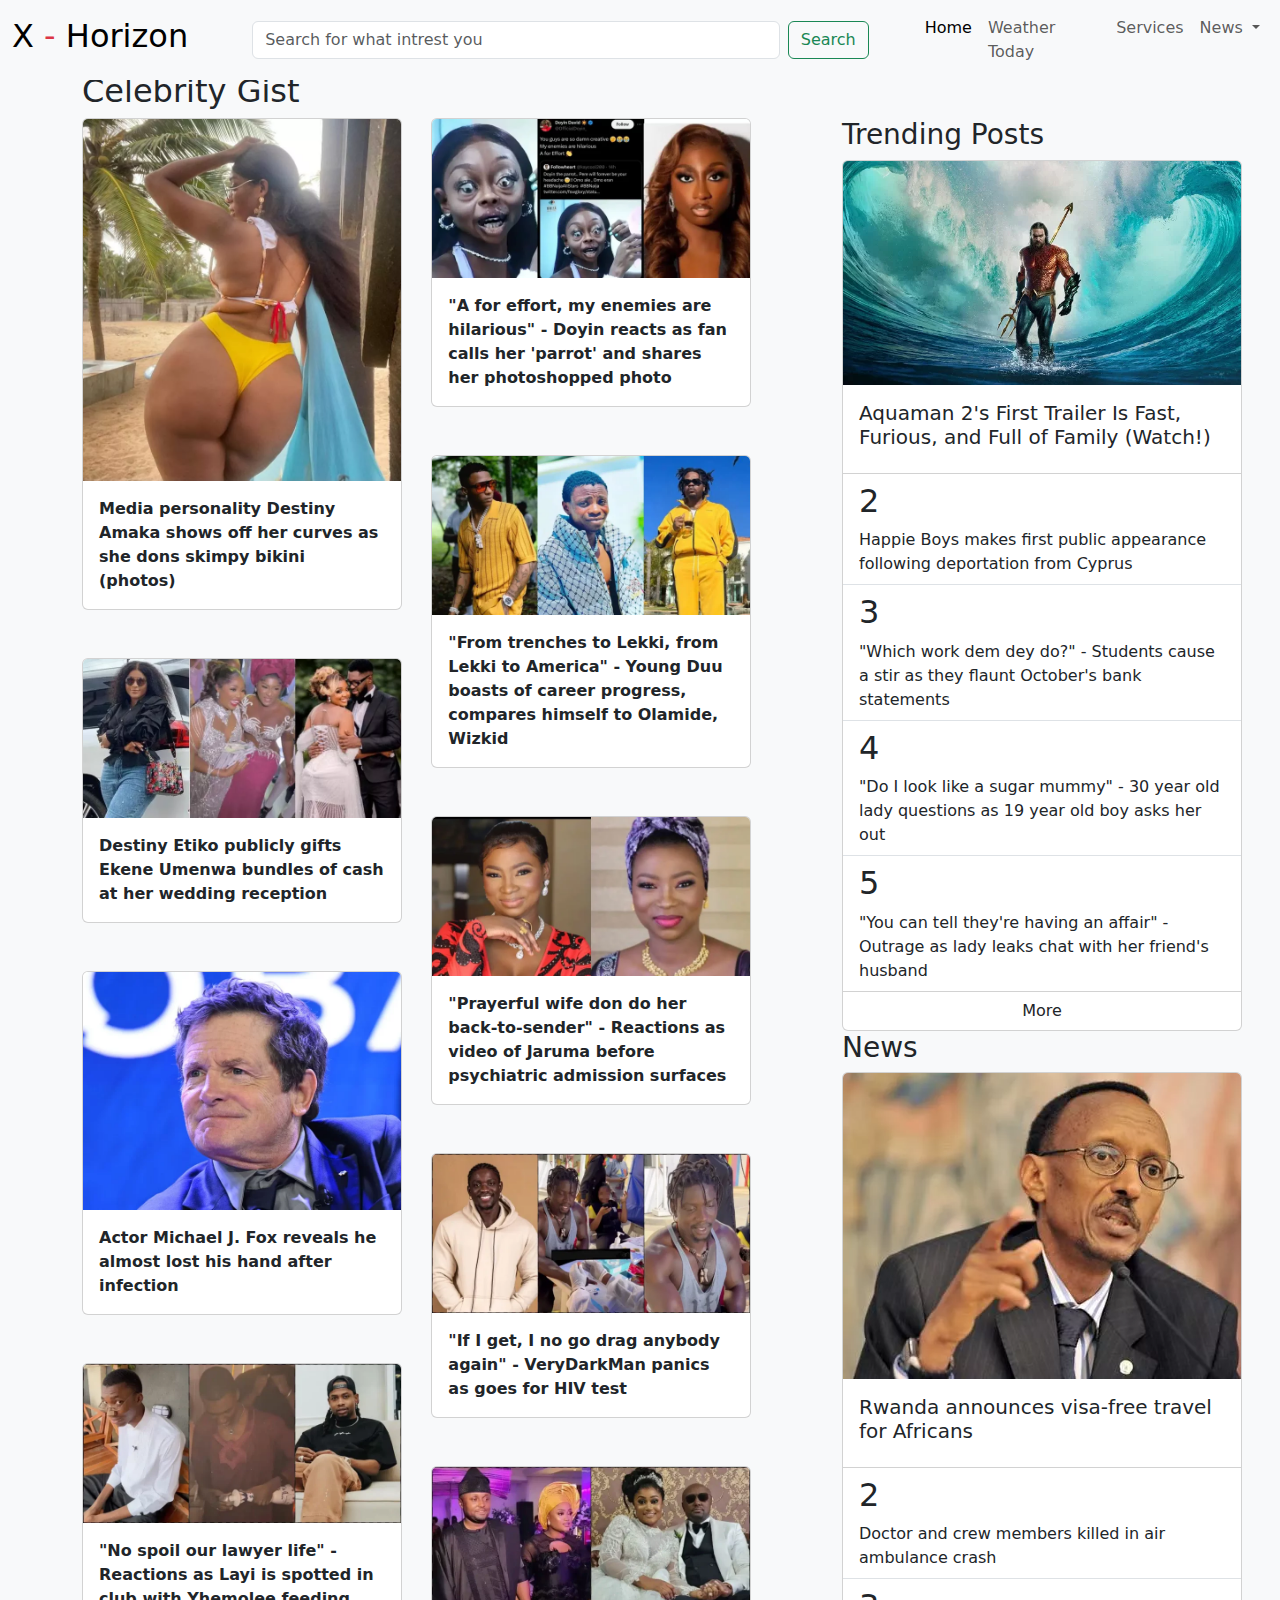
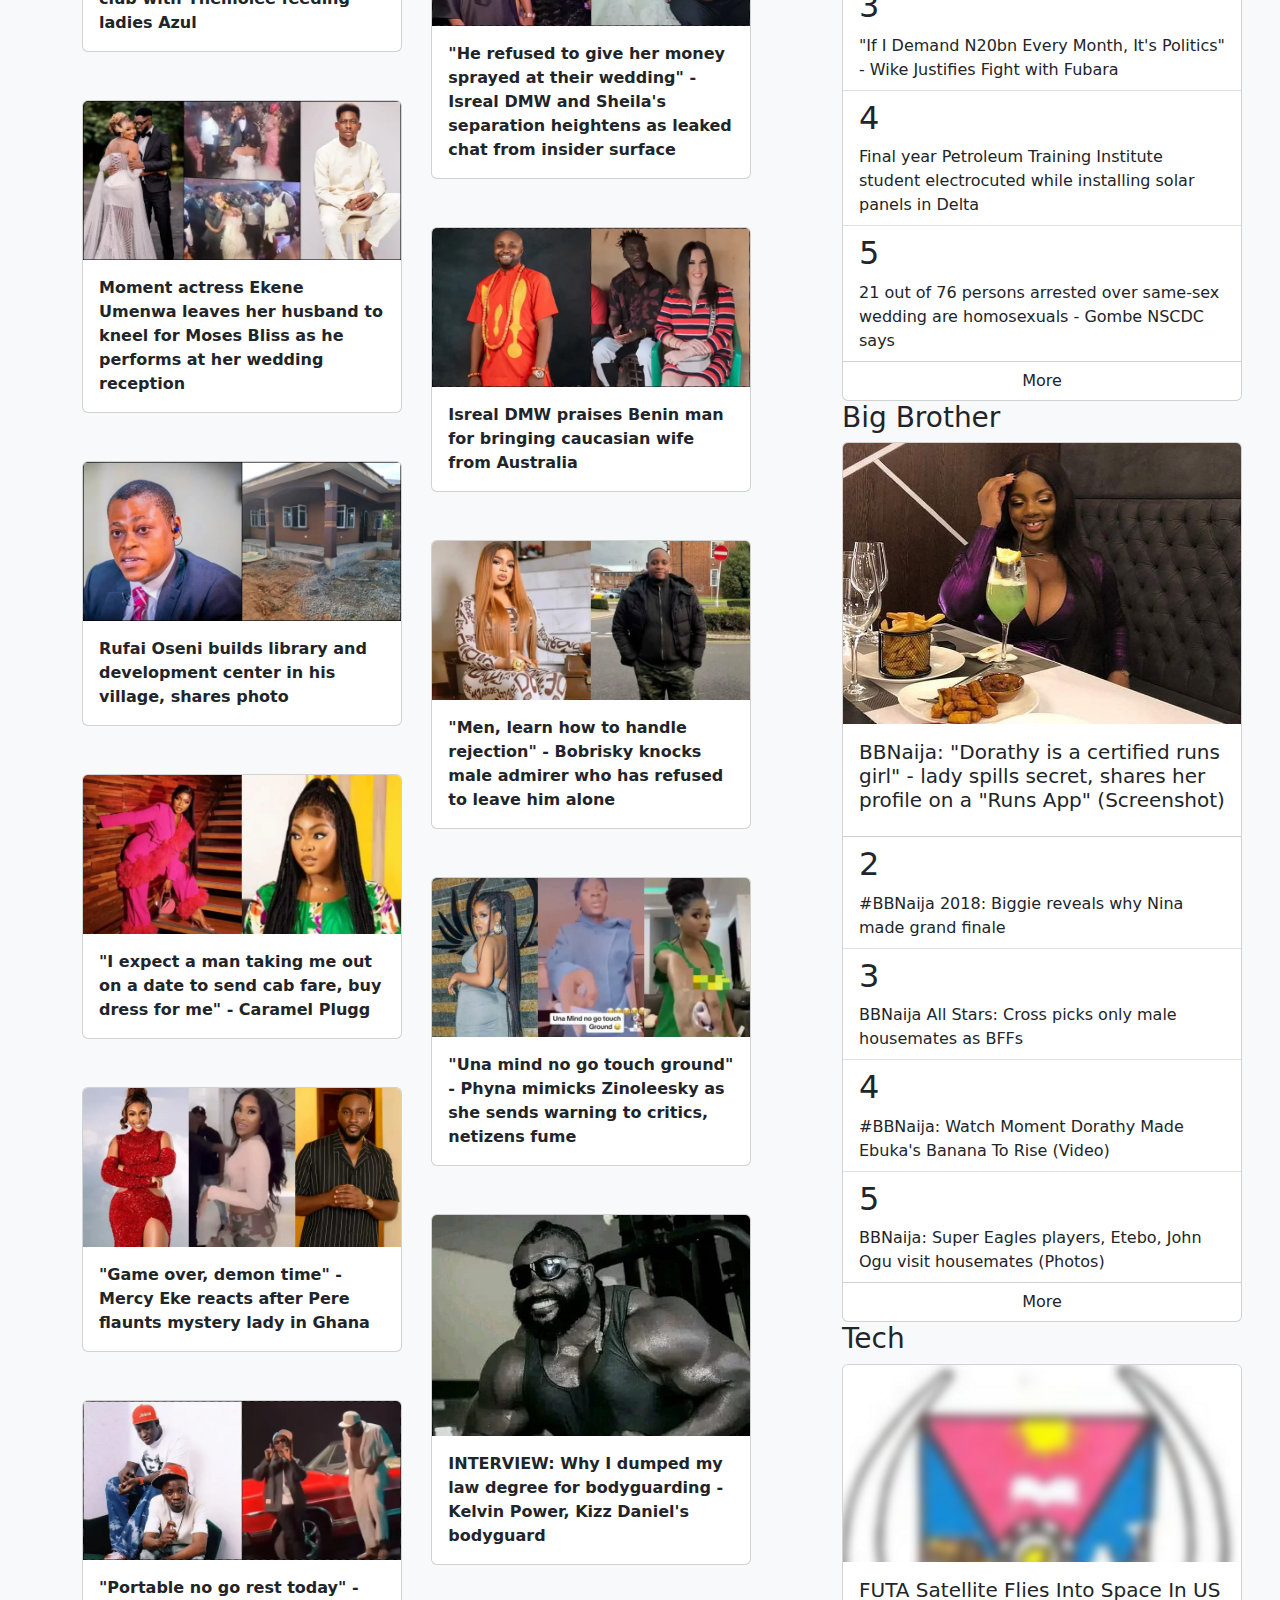
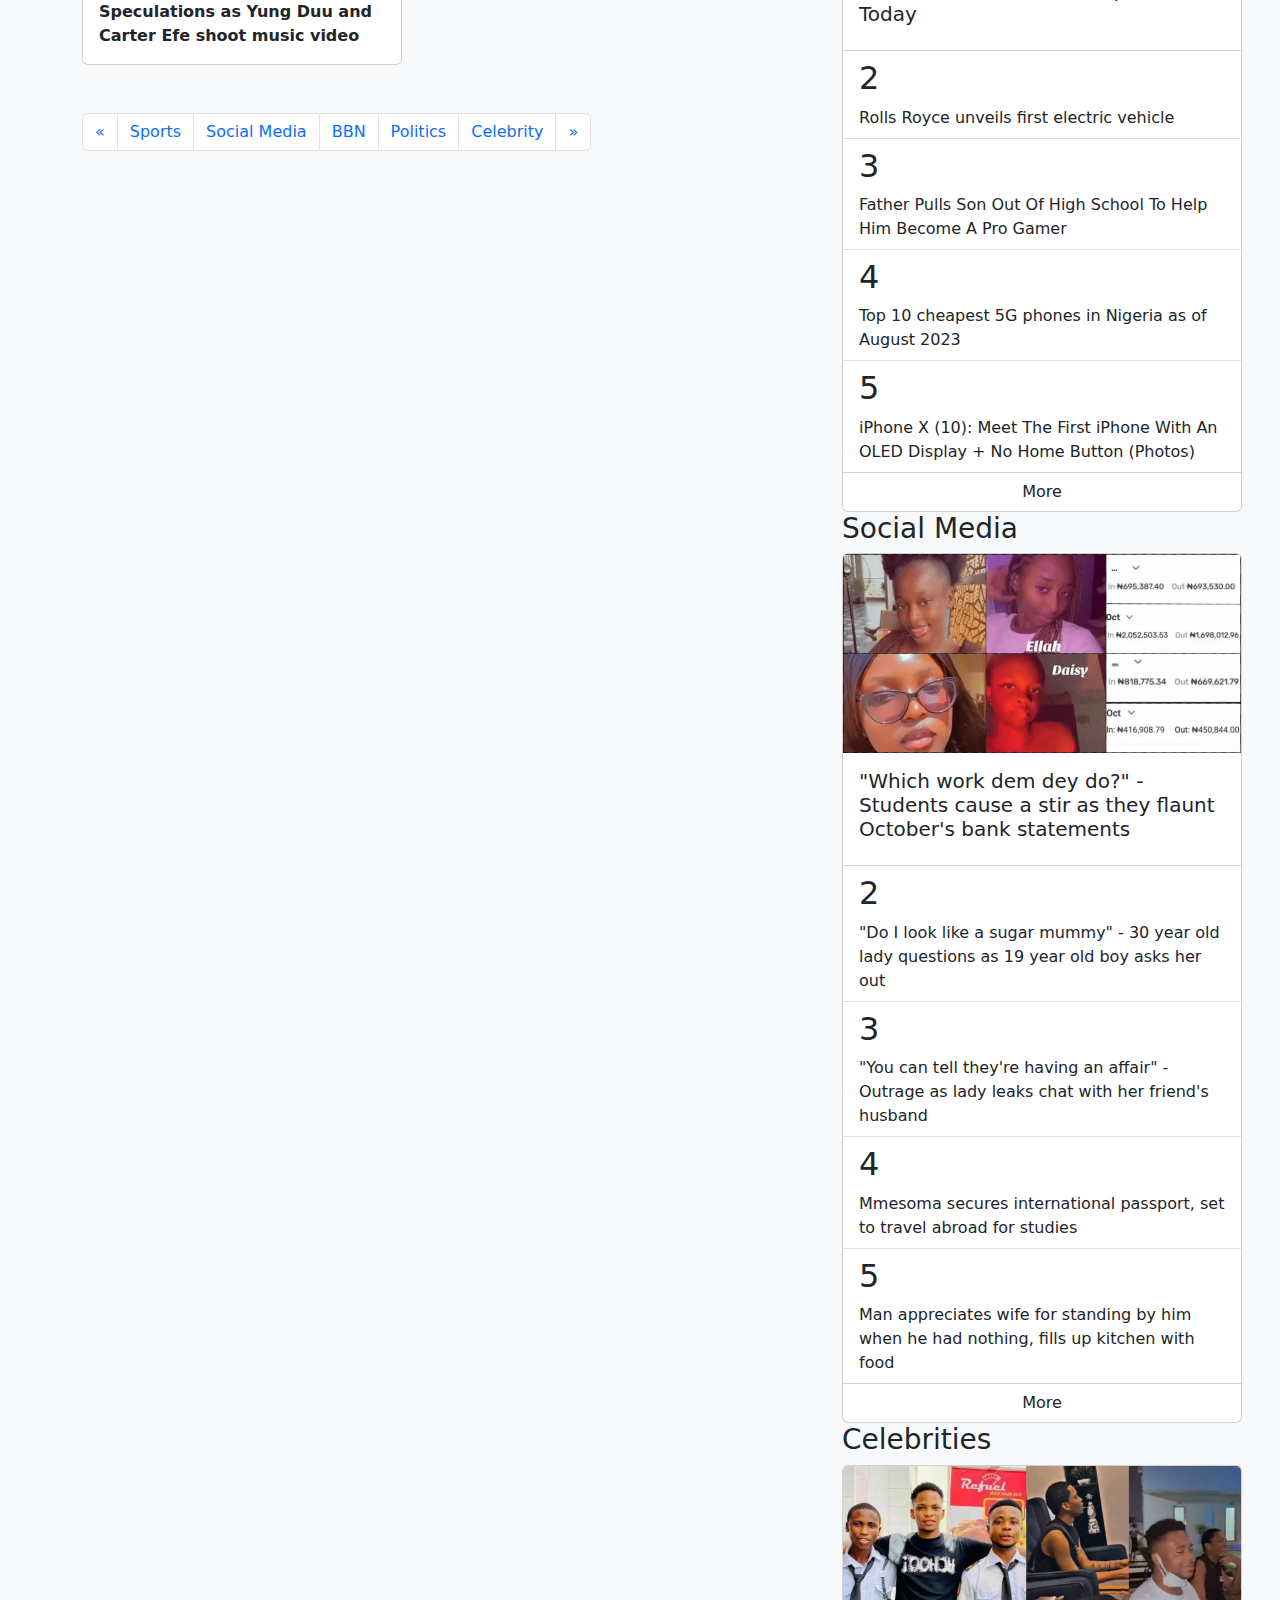
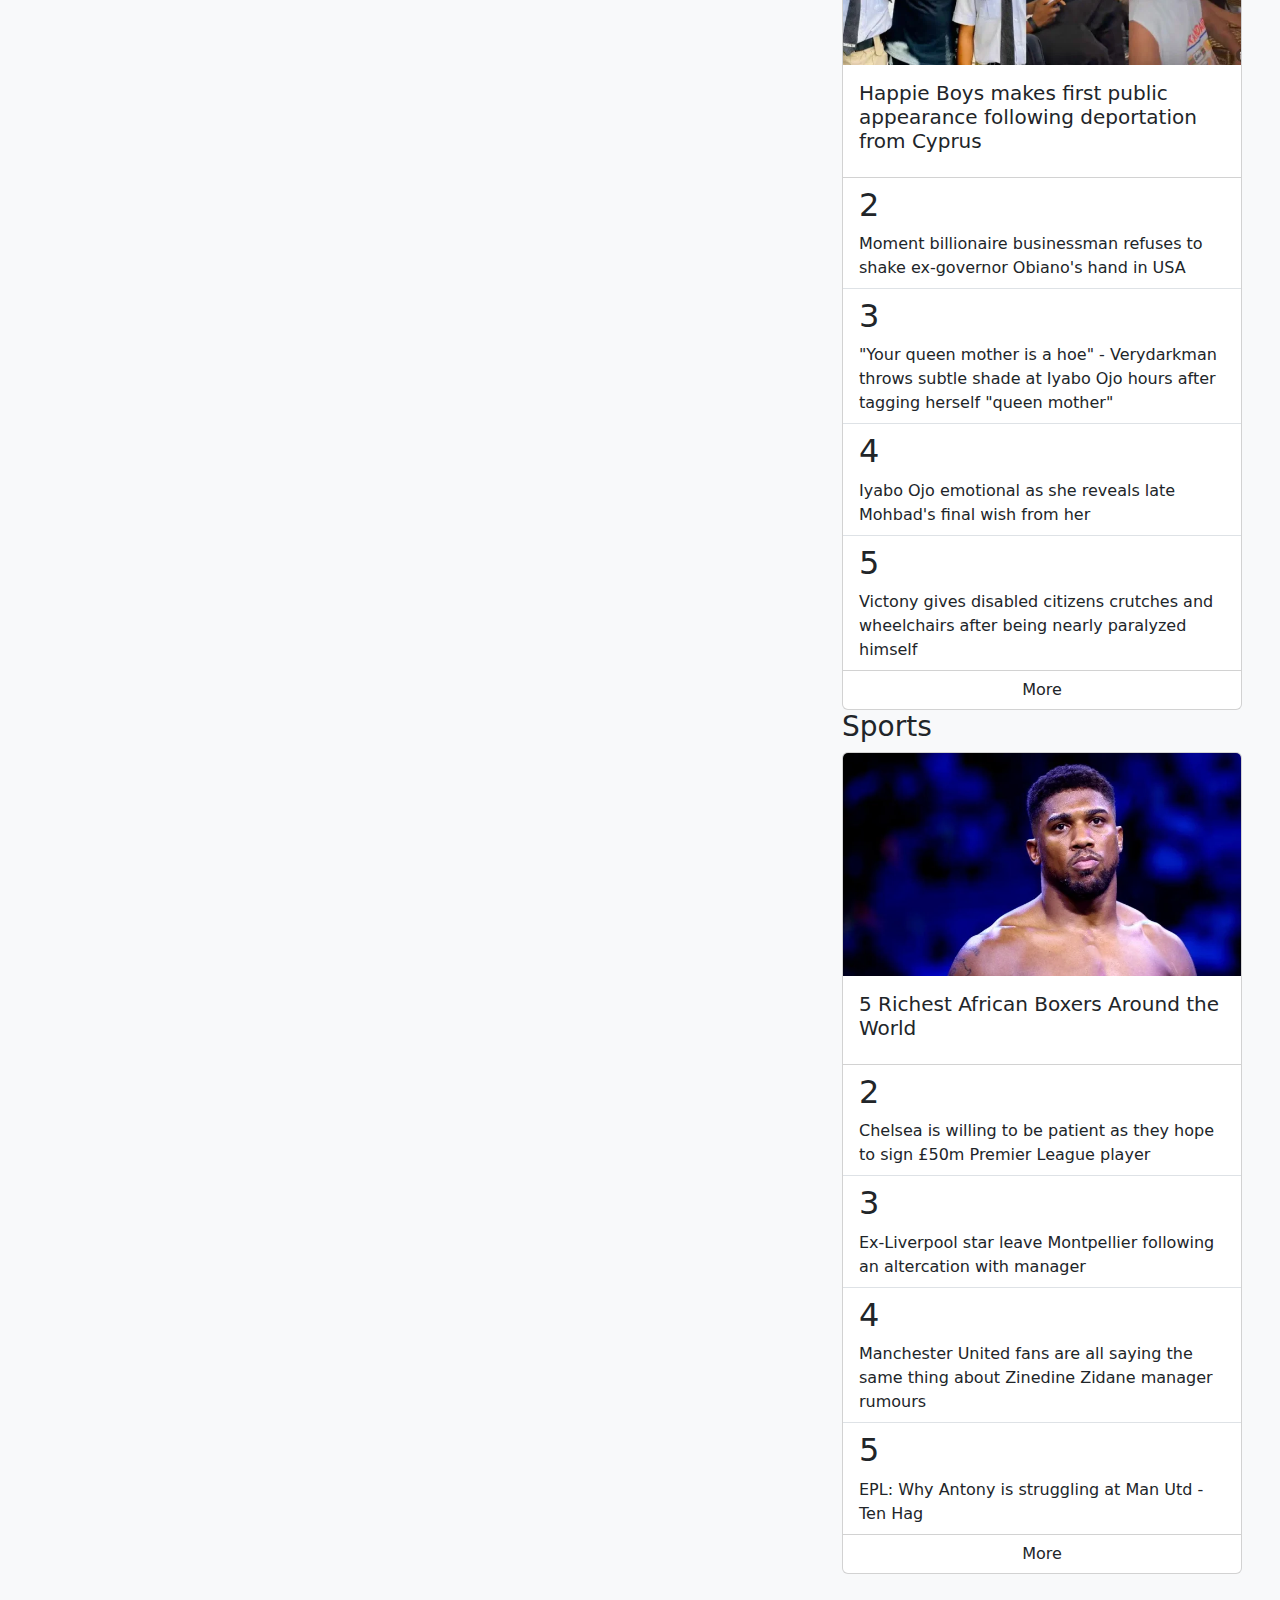
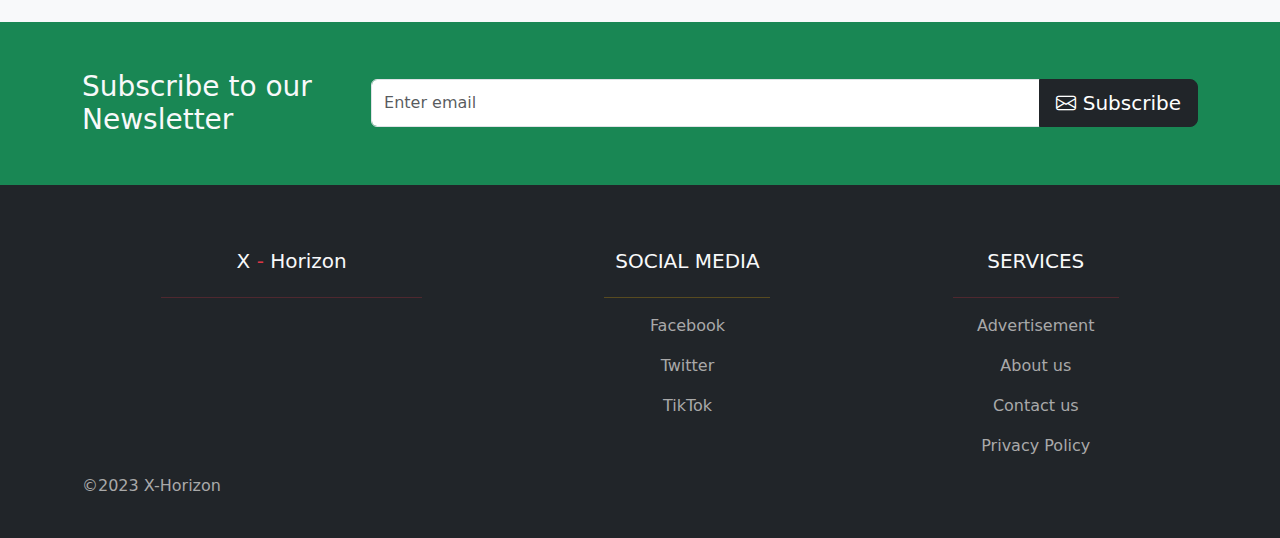
<file: celeb.html>
<!DOCTYPE html>
<html lang="en">
<head>
    <meta charset="UTF-8">
    <meta name="viewport" content="width=device-width, initial-scale=1.0">
    <title>X-Horizon</title>
    <link rel="stylesheet" href="styles.css">
    <link rel="stylesheet" href="bootstrap-5.3.2-dist/bootstrap-5.3.2-dist/css/bootstrap.min.css">
    <script src="bootstrap-5.3.2-dist/bootstrap-5.3.2-dist/js/bootstrap.bundle.min.js"></script>
    <link rel="stylesheet" href="https://cdn.jsdelivr.net/npm/bootstrap-icons@1.11.1/font/bootstrap-icons.css">
    <link rel="icon" type="favicon" href="images.ico">
</head>
<body>
   <div id="header">
    <div class="container">
        <nav class="navbar navbar-expand-lg bg-body-tertiary fixed-top">
            <div class="container-fluid">
                
              <a class="navbar-brand" href="#"><h2>X <span class="text-danger">- </span>Horizon</h2></a>
              <form class="d-flex w-50 mx-5" role="search">
                <input class="form-control me-2" type="search" placeholder="Search for what intrest you" aria-label="Search">
                <button class="btn btn-outline-success" type="submit">Search</button>
              </form>
              <button class="navbar-toggler" type="button" data-bs-toggle="collapse" data-bs-target="#navbarSupportedContent" aria-controls="navbarSupportedContent" aria-expanded="false" aria-label="Toggle navigation">
                <span class="navbar-toggler-icon"></span>
              </button>
              <div class="collapse navbar-collapse" id="navbarSupportedContent">
                <ul class="navbar-nav me-auto mb-2 mb-lg-0 justify-content-end">
                  <li class="nav-item">
                    <a class="nav-link active" aria-current="page" href="index.html">Home</a>
                  </li>
                  <li class="nav-item">
                    <a class="nav-link" href="weather.html">Weather Today</a>
                  </li>
                  <li class="nav-item">
                    <a class="nav-link" href="#footer">Services</a>
                  </li>
                  <li class="nav-item dropdown">
                    <a class="nav-link dropdown-toggle" href="#" role="button" data-bs-toggle="dropdown" aria-expanded="false">
                      News
                     </a>
                     <ul class="dropdown-menu">
                       <li><a class="dropdown-item" href="technology.html">Technology</a></li>
                       <li><a class="dropdown-item" href="education.html">Education</a></li>
                       <li><a class="dropdown-item" href="entertainment.html">Entertainment</a></li>
                       <li><a class="dropdown-item" href="health.html">Lifestyle</a></li>
                       <li><hr class="dropdown-divider"></li>
                       <li><a class="dropdown-item" href="index.html">About</a></li>
                     </ul>
                  </li>
                </ul>
              </div>
            </div>
          </nav>
        </div>
      </div>

 <!--  celebrities -->
 <section class="bg-light text-dark mt-4 p-5">
  <div class="container">
    <div class="row">
         <h2>Celebrity Gist</h2>
      <div class="col-lg-8">
          <div class="row">
            <div class="col-lg-4 me-5">
              <div class="card mb-5" style="width: 20rem;">
                <img src="celeb/5PKDooAyNnM.webp" class="card-img-top" alt="...">
                <div class="card-body">
                  <p class="card-text"><a href="#" class="text-center text-decoration-none text-dark"><b>Media personality Destiny Amaka shows off her curves as she dons skimpy bikini (photos)</b></a></p>
                </div>
              </div>
              <div class="card  mb-5" style="width: 20rem;">
                <img src="celeb/eYak55BkKP3.webp" class="card-img-top" alt="...">
                <div class="card-body">
                  <p class="card-text"><a href="#"  class="text-center text-decoration-none text-dark"><b>Destiny Etiko publicly gifts Ekene Umenwa bundles of cash at her wedding reception</b></a></p>
                </div>
              </div>
              <div class="card mb-5" style="width: 20rem;">
                <img src="celeb/MX7yXXpeK83.webp" class="card-img-top" alt="...">
                <div class="card-body">
                  <p class="card-text"><a href="#" class="text-center text-decoration-none text-dark"><b>Actor Michael J. Fox reveals he almost lost his hand after infection</b></a></p>
                </div>
              </div>
              <div class="card mb-5" style="width: 20rem;">
                <img src="celeb/9z7o99ovN2r.webp" class="card-img-top" alt="...">
                <div class="card-body">
                  <p class="card-text"><a href="#" class="text-center text-decoration-none text-dark"><b>"No spoil our lawyer life" - Reactions as Layi is spotted in club with Yhemolee feeding ladies Azul</b></a></p>
                </div>
              </div>
              <div class="card mb-5" style="width: 20rem;">
                <img src="celeb/0ZNP22kR78e.webp" class="card-img-top" alt="...">
                <div class="card-body">
                  <p class="card-text"><a href="#" class="text-center text-decoration-none text-dark"><b>Moment actress Ekene Umenwa leaves her husband to kneel for Moses Bliss as he performs at her wedding reception</b></a></p>
                </div>
              </div>
              <div class="card mb-5" style="width: 20rem;">
                <img src="celeb/VpagqqvMKwO.webp" class="card-img-top" alt="...">
                <div class="card-body">
                  <p class="card-text"><a href="#" class="text-center text-decoration-none text-dark"><b>Rufai Oseni builds library and development center in his village, shares photo</b></a></p>
                </div>
              </div>
              <div class="card mb-5" style="width: 20rem;">
                <img src="celeb/bVNrBBjDNWv.webp" class="card-img-top" alt="...">
                <div class="card-body">
                  <p class="card-text"><a href="" class="text-center text-decoration-none text-dark"><b>"I expect a man taking me out on a date to send cab fare, buy dress for me" - Caramel Plugg</b></a></p>
                </div>
              </div>
              <div class="card mb-5" style="width: 20rem;">
                <img src="celeb/rO7O44k9ayp.webp" class="card-img-top" alt="...">
                <div class="card-body">
                  <p class="card-text"><a href="" class="text-center text-decoration-none text-dark"><b>"Game over, demon time" - Mercy Eke reacts after Pere flaunts mystery lady in Ghana</b></a></p>
                </div>
              </div>
              <div class="card mb-5" style="width: 20rem;">
                <img src="celeb/g8NBBBkyNDR.webp" class="card-img-top" alt="...">
                <div class="card-body">
                  <p class="card-text"><a href="" class="text-center text-decoration-none text-dark"><b>"Portable no go rest today" - Speculations as Yung Duu and Carter Efe shoot music video</b></a></p>
                </div>
              </div>
            </div>

            <div class="col-lg-4 ms-5">
              <div class="card mb-5" style="width: 20rem;">
                <img src="celeb/eYak55e2KP3.webp" class="card-img-top" alt="...">
                <div class="card-body">
                  <p class="card-text"><a href="#" class="text-center text-decoration-none text-dark"><b>"A for effort, my enemies are hilarious" - Doyin reacts as fan calls her 'parrot' and shares her photoshopped photo</b></a></p>
                </div>
              </div>
              <div class="card  mb-5" style="width: 20rem;">
                <img src="celeb/k37lMMP6aPd.webp" class="card-img-top" alt="...">
                <div class="card-body">
                  <p class="card-text"><a href="#"  class="text-center text-decoration-none text-dark"><b>"From trenches to Lekki, from Lekki to America" - Young Duu boasts of career progress, compares himself to Olamide, Wizkid</b></a></p>
                </div>
              </div>
              <div class="card mb-5" style="width: 20rem;">
                <img src="celeb/VrNpVVJJ79O.webp" class="card-img-top" alt="...">
                <div class="card-body">
                  <p class="card-text"><a href="#" class="text-center text-decoration-none text-dark"><b>"Prayerful wife don do her back-to-sender" - Reactions as video of Jaruma before psychiatric admission surfaces</b></a></p>
                </div>
              </div>
              <div class="card mb-5" style="width: 20rem;">
                <img src="celeb/rO7O44Qyayp.webp" class="card-img-top" alt="...">
                <div class="card-body">
                  <p class="card-text"><a href="#" class="text-center text-decoration-none text-dark"><b>"If I get, I no go drag anybody again" - VeryDarkMan panics as goes for HIV test</b></a></p>
                </div>
              </div>
              <div class="card mb-5" style="width: 20rem;">
                <img src="celeb/JdN9QQMpN4P.webp" class="card-img-top" alt="...">
                <div class="card-body">
                  <p class="card-text"><a href="#" class="text-center text-decoration-none text-dark"><b>"He refused to give her money sprayed at their wedding" - Isreal DMW and Sheila's separation heightens as leaked chat from insider surface</b></a></p>
                </div>
              </div>
              <div class="card mb-5" style="width: 20rem;">
                <img src="celeb/M6K599r6KyE.webp" class="card-img-top" alt="...">
                <div class="card-body">
                  <p class="card-text"><a href="#" class="text-center text-decoration-none text-dark"><b>Isreal DMW praises Benin man for bringing caucasian wife from Australia</b></a></p>
                </div>
              </div>
              <div class="card mb-5" style="width: 20rem;">
                <img src="celeb/q2NAeej3NzJ.webp" class="card-img-top" alt="...">
                <div class="card-body">
                  <p class="card-text"><a href="" class="text-center text-decoration-none text-dark"><b>"Men, learn how to handle rejection" - Bobrisky knocks male admirer who has refused to leave him alone</b></a></p>
                </div>
              </div>
              <div class="card mb-5" style="width: 20rem;">
                <img src="celeb/z27W229BK5R.webp" class="card-img-top" alt="...">
                <div class="card-body">
                  <p class="card-text"><a href="" class="text-center text-decoration-none text-dark"><b>"Una mind no go touch ground" - Phyna mimicks Zinoleesky as she sends warning to critics, netizens fume</b></a></p>
                </div>
              </div>
              <div class="card mb-5" style="width: 20rem;">
                <img src="celeb/5PKDoozRNnM.webp" class="card-img-top" alt="...">
                <div class="card-body">
                  <p class="card-text"><a href="" class="text-center text-decoration-none text-dark"><b>INTERVIEW: Why I dumped my law degree for bodyguarding - Kelvin Power, Kizz Daniel's bodyguard</b></a></p>
                </div>
              </div>
            </div>
            <nav aria-label="Page navigation example">
              <ul class="pagination">
                <li class="page-item">
                  <a class="page-link" href="#" aria-label="Previous">
                    <span aria-hidden="true">&laquo;</span>
                  </a>
                </li>
                <li class="page-item"><a class="page-link" href="sports.html">Sports</a></li>
                <li class="page-item"><a class="page-link" href="Social Media.html">Social Media</a></li>
                <li class="page-item"><a class="page-link" href="bbn.html">BBN</a></li>
                <li class="page-item"><a class="page-link" href="politics.html">Politics</a></li>
                <li class="page-item"><a class="page-link" href="celeb.html">Celebrity</a></li>
                <li class="page-item">
                  <a class="page-link" href="#" aria-label="Next">
                    <span aria-hidden="true">&raquo;</span>
                  </a>
                </li>
              </ul>
            </nav>
          </div>
        </div>

         <!--  sidebar -->
         <div class="col-lg-4 side-bar">
          <h3>Trending Posts</h3>
          <div class="card" style="width: 25rem;">
            <img src="News/WAPK4V6Ja0B.webp" class="card-img-top" alt="...">
            <div class="card-body">
              <h5 class="card-title"><a href="#" class="text-decoration-none text-dark text-center">Aquaman 2's First Trailer Is Fast, Furious, and Full of Family (Watch!)</a></h5>
            </div>
            <ul class="list-group list-group-flush">
              <li class="list-group-item"><h2>2</h2><a href="#" class="text-decoration-none text-dark">Happie Boys makes first public appearance following deportation from Cyprus</a></li>
              <li class="list-group-item"><h2>3</h2><a href="#" class="text-decoration-none text-dark">"Which work dem dey do?" - Students cause a stir as they flaunt October's bank statements</a></li>
              <li class="list-group-item"><h2>4</h2><a href="#" class="text-decoration-none text-dark">"Do I look like a sugar mummy" - 30 year old lady questions as 19 year old boy asks her out</a></li>
              <li class="list-group-item"><h2>5</h2><a href="#" class="text-decoration-none text-dark">
                "You can tell they're having an affair" - Outrage as lady leaks chat with her friend's husband</a></li>
            </ul>
            <button class="btn btn-bg-none"><a href="#"class="text-decoration-none text-dark" >More</a></button>
          </div>
          <h3>News</h3>
          <div class="card" style="width: 25rem;">
            <img src="News/4lNm11gjNRo.webp" class="card-img-top" alt="...">
            <div class="card-body">
              <h5 class="card-title"><a href="#" class="text-decoration-none text-dark text-center">Rwanda announces visa-free travel for Africans</a></h5>
            </div>
            <ul class="list-group list-group-flush">
              <li class="list-group-item"><h2>2</h2><a href="#" class="text-decoration-none text-dark">
                Doctor and crew members killed in air ambulance crash</a></li>
              <li class="list-group-item"><h2>3</h2><a href="#" class="text-decoration-none text-dark">"If I Demand N20bn Every Month, It's Politics" - Wike Justifies Fight with Fubara</a></li>
              <li class="list-group-item"><h2>4</h2><a href="#" class="text-decoration-none text-dark">
                Final year Petroleum Training Institute student electrocuted while installing solar panels in Delta</a></li>
              <li class="list-group-item"><h2>5</h2><a href="#" class="text-decoration-none text-dark">
                21 out of 76 persons arrested over same-sex wedding are homosexuals - Gombe NSCDC says</a></li>
            </ul>
            <button class="btn btn-bg-none"><a href="#"class="text-decoration-none text-dark" >More</a></button>
        </div>
        <h3>Big Brother</h3>
          <div class="card" style="width: 25rem;">
            <img src="side/img_24072020_112225_720_x_509_pixel1599994424023671679-1.jpg" class="card-img-top" alt="...">
            <div class="card-body">
              <h5 class="card-title"><a href="#" class="text-decoration-none text-dark text-center">BBNaija: "Dorathy is a certified runs girl" - lady spills secret, shares her profile on a "Runs App" (Screenshot)</a></h5>

            </div>
            <ul class="list-group list-group-flush">
              <li class="list-group-item"><h2>2</h2><a href="#" class="text-decoration-none text-dark">
                #BBNaija 2018: Biggie reveals why Nina made grand finale</a></li>
              <li class="list-group-item"><h2>3</h2><a href="#" class="text-decoration-none text-dark">BBNaija All Stars: Cross picks only male housemates as BFFs</a></li>
              <li class="list-group-item"><h2>4</h2><a href="#" class="text-decoration-none text-dark">
                #BBNaija: Watch Moment Dorathy Made Ebuka's Banana To Rise (Video)</a></li>
              <li class="list-group-item"><h2>5</h2><a href="#" class="text-decoration-none text-dark">BBNaija: Super Eagles players, Etebo, John Ogu visit housemates (Photos)</a></li>
            </ul>
            <button class="btn btn-bg-none"><a href="#"class="text-decoration-none text-dark" >More</a></button>
        </div>
        <h3>Tech</h3>
          <div class="card" style="width: 25rem;">
            <img src="side/futa.png" class="card-img-top" alt="...">
            <div class="card-body">
              <h5 class="card-title"><a href="#" class="text-decoration-none text-dark text-center">FUTA Satellite Flies Into Space In US Today</a></h5>

            </div>
            <ul class="list-group list-group-flush">
              <li class="list-group-item"><h2>2</h2><a href="#" class="text-decoration-none text-dark">
                Rolls Royce unveils first electric vehicle
                </a></li>
              <li class="list-group-item"><h2>3</h2><a href="#" class="text-decoration-none text-dark">Father Pulls Son Out Of High School To Help Him Become A Pro Gamer</a></li>
              <li class="list-group-item"><h2>4</h2><a href="#" class="text-decoration-none text-dark">
                Top 10 cheapest 5G phones in Nigeria as of August 2023
                </a></li>
              <li class="list-group-item"><h2>5</h2><a href="#" class="text-decoration-none text-dark">
                iPhone X (10): Meet The First iPhone With An OLED Display + No Home Button (Photos)</a></li>
            </ul>
            <button class="btn btn-bg-none"><a href="#"class="text-decoration-none text-dark" >More</a></button>
        </div>
        <h3>Social Media</h3>
          <div class="card" style="width: 25rem;">
            <img src="side/em7QDD4mKYx.webp" class="card-img-top" alt="...">
            <div class="card-body">
              <h5 class="card-title"><a href="#" class="text-decoration-none text-dark text-center">"Which work dem dey do?" - Students cause a stir as they flaunt October's bank statements</a></h5>

            </div>
            <ul class="list-group list-group-flush">
              <li class="list-group-item"><h2>2</h2><a href="#" class="text-decoration-none text-dark">
                "Do I look like a sugar mummy" - 30 year old lady questions as 19 year old boy asks her out
                
                </a></li>
              <li class="list-group-item"><h2>3</h2><a href="#" class="text-decoration-none text-dark">
                "You can tell they're having an affair" - Outrage as lady leaks chat with her friend's husband</a></li>
              <li class="list-group-item"><h2>4</h2><a href="#" class="text-decoration-none text-dark">Mmesoma secures international passport, set to travel abroad for studies
                </a></li>
              <li class="list-group-item"><h2>5</h2><a href="#" class="text-decoration-none text-dark">
                Man appreciates wife for standing by him when he had nothing, fills up kitchen with food
               </a></li>
            </ul>
            <button class="btn btn-bg-none"><a href="#"class="text-decoration-none text-dark" >More</a></button>
        </div>
        <h3>Celebrities</h3>
        <div class="card" style="width: 25rem;">
          <img src="side/EeK8vvG8aP8.webp" class="card-img-top" alt="...">
          <div class="card-body">
            <h5 class="card-title"><a href="#" class="text-decoration-none text-dark text-center">Happie Boys makes first public appearance following deportation from Cyprus</a></h5>
          </div>
          <ul class="list-group list-group-flush">
            <li class="list-group-item"><h2>2</h2><a href="#" class="text-decoration-none text-dark">
              Moment billionaire businessman refuses to shake ex-governor Obiano's hand in USA
              </a></li>
            <li class="list-group-item"><h2>3</h2><a href="#" class="text-decoration-none text-dark">"Your queen mother is a hoe" - Verydarkman throws subtle shade at Iyabo Ojo hours after tagging herself "queen mother"
             </a></li>
            <li class="list-group-item"><h2>4</h2><a href="#" class="text-decoration-none text-dark">
              Iyabo Ojo emotional as she reveals late Mohbad's final wish from her
              </a></li>
            <li class="list-group-item"><h2>5</h2><a href="#" class="text-decoration-none text-dark">
              Victony gives disabled citizens crutches and wheelchairs after being nearly paralyzed himself
             </a></li>
          </ul>
          <button class="btn btn-bg-none"><a href="#"class="text-decoration-none text-dark" >More</a></button>
      </div>
      <h3>Sports</h3>
      <div class="card" style="width: 25rem;">
        <img src="side/JdN9QQPRN4P.webp" class="card-img-top" alt="...">
        <div class="card-body">
          <h5 class="card-title"><a href="#" class="text-decoration-none text-dark text-center">5 Richest African Boxers Around the World</a></h5>
        </div>
        <ul class="list-group list-group-flush">
          <li class="list-group-item"><h2>2</h2><a href="#" class="text-decoration-none text-dark">
            Chelsea is willing to be patient as they hope to sign £50m Premier League player
            </a></li>
          <li class="list-group-item"><h2>3</h2><a href="#" class="text-decoration-none text-dark">
            Ex-Liverpool star leave Montpellier following an altercation with manager
           </a></li>
          <li class="list-group-item"><h2>4</h2><a href="#" class="text-decoration-none text-dark">Manchester United fans are all saying the same thing about Zinedine Zidane manager rumours
            </a></li>
          <li class="list-group-item"><h2>5</h2><a href="#" class="text-decoration-none text-dark">EPL: Why Antony is struggling at Man Utd - Ten Hag
           </a></li>
        </ul>
        <button class="btn btn-bg-none"><a href="#"class="text-decoration-none text-dark" >More</a></button>
    </div>
      </div>
    </div>
  </section>



    <!--  Newsletter -->
    <section class="bg-success text-light p-5">
      <div class="container">
          <div class="d-md-flex justify-content-between align-items-center">
              <h3 class="mb-3 mb-md-0">Subscribe to our Newsletter</h3>


              <div class="input-group news-input">
                  <input type="email" class="form-control" placeholder="Enter email">
                  <button class="btn btn-dark btn-lg" type="button"><i class="bi bi-envelope"></i> Subscribe</button>
                </div>
          </div>
      </div>
    </section> 


  <!--  footer -->
  <footer class="bg-dark text-light pt-5 pb-4">
    <div class="container text-center text-md-left">
          
          <div class="row text-center text-md-left">
             <div class="col-md-3 col-lg-3 col-xl-3 mx-auto mt-3">
              <h5 class="mb-4 font-weight-bold">X <span class="text-danger">- </span>Horizon</h5>
               <hr class="divider text-danger">
             </div>

             <div class="col-md-2 col-lg-2 col-xl-2 mx-auto mt-3">
              <h5 class="mb-4 font-weight-bold text-uppercase">Social Media</h5>
              <hr class="divider text-warning">
              <p><a href="#" class="text-decoration-none yeat">Facebook</i></a></p>
              <p><a href="#" class="text-decoration-none yeat">Twitter</a></p>
              <p><a href="#" class="text-decoration-none yeat">TikTok</a></p>
             </div>

             <div class="col-md-3 col-lg-2 col-xl-2 mx-auto mt-3">
              <h5 class="mb-4 font-weight-bold text-uppercase">Services</h5>
              <hr class="divider text-danger">
                <p><a href="#" class="text-decoration-none yeat">Advertisement</a></p>
                <p><a href="#" class="text-decoration-none yeat">About us</a></p>
                <p><a href="#" class="text-decoration-none yeat">Contact us</a></p>
                <p><a href="#" class="text-decoration-none yeat">Privacy Policy</a></p>
              
             </div>
          </div>
          <p class="yeat text-start"> &copy;2023 X-Horizon</p> 
    </div>
</footer> 
 </body>
 </html>
</file>
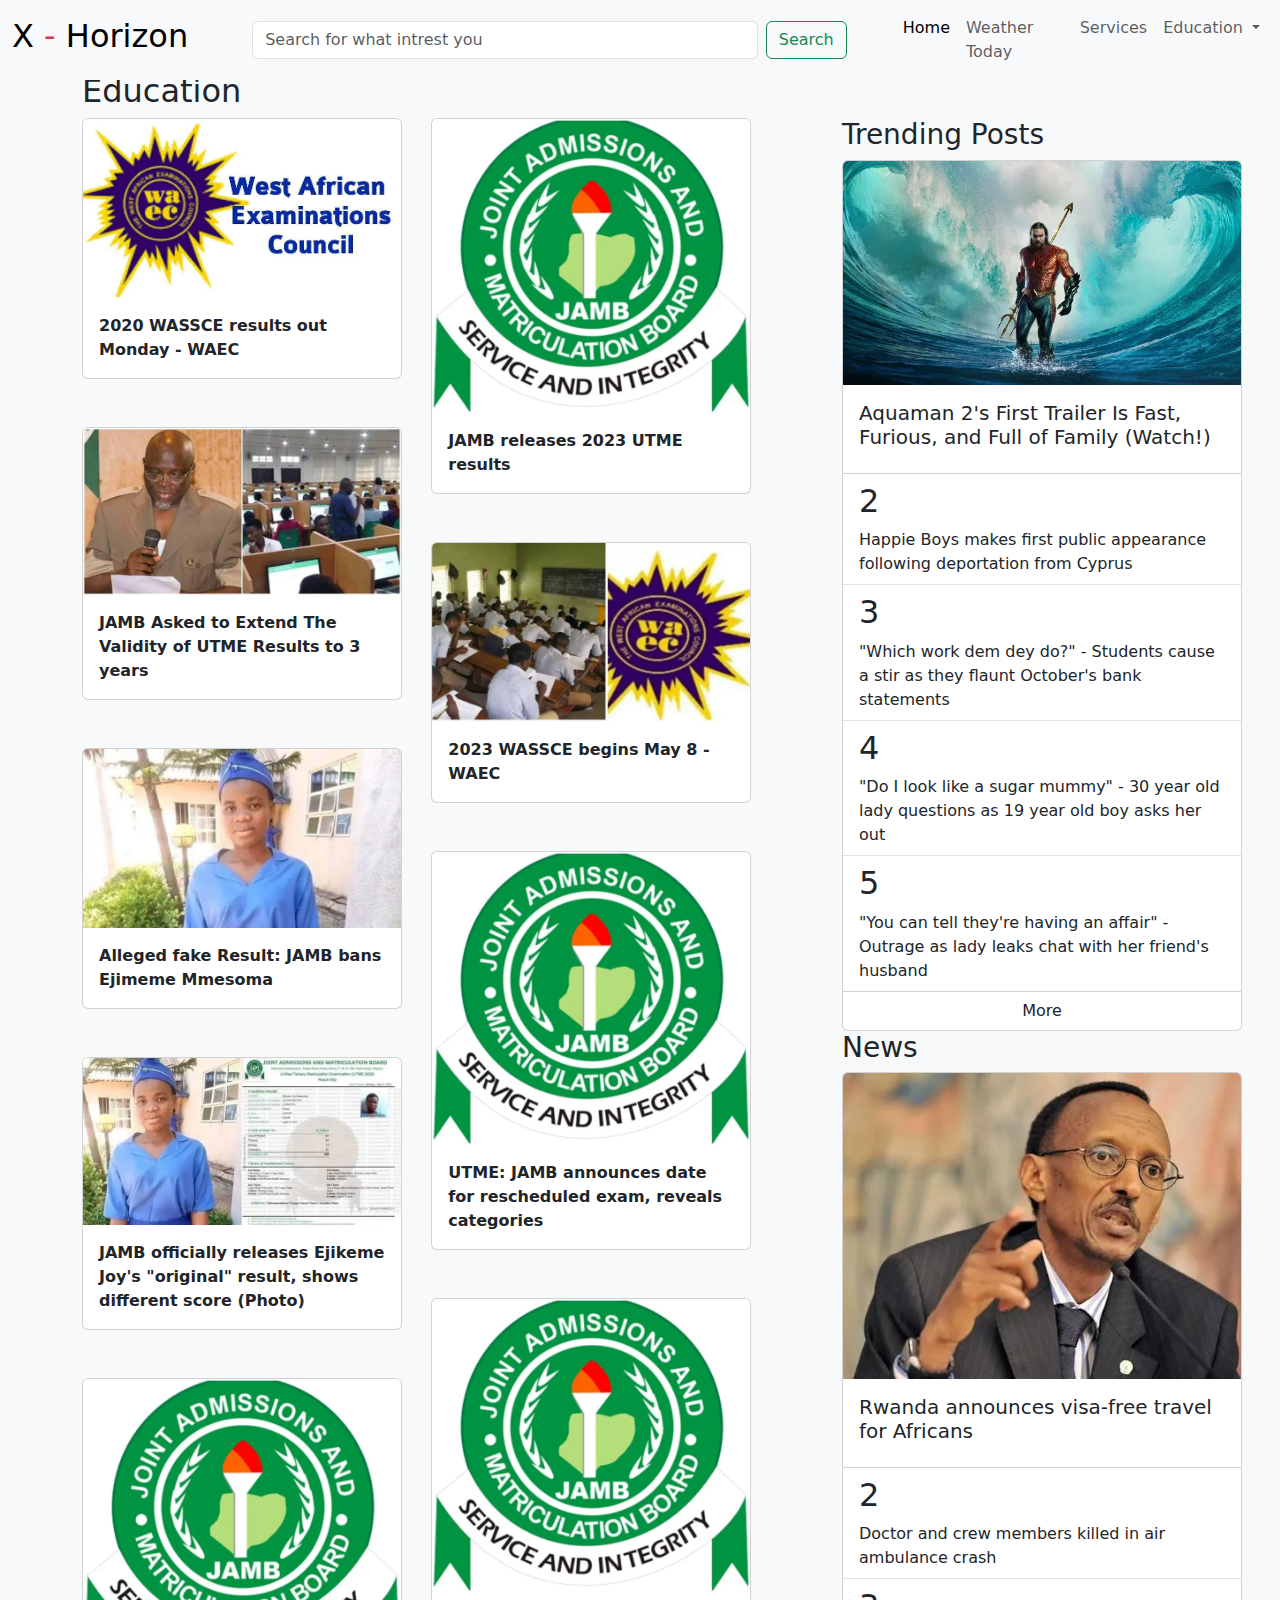
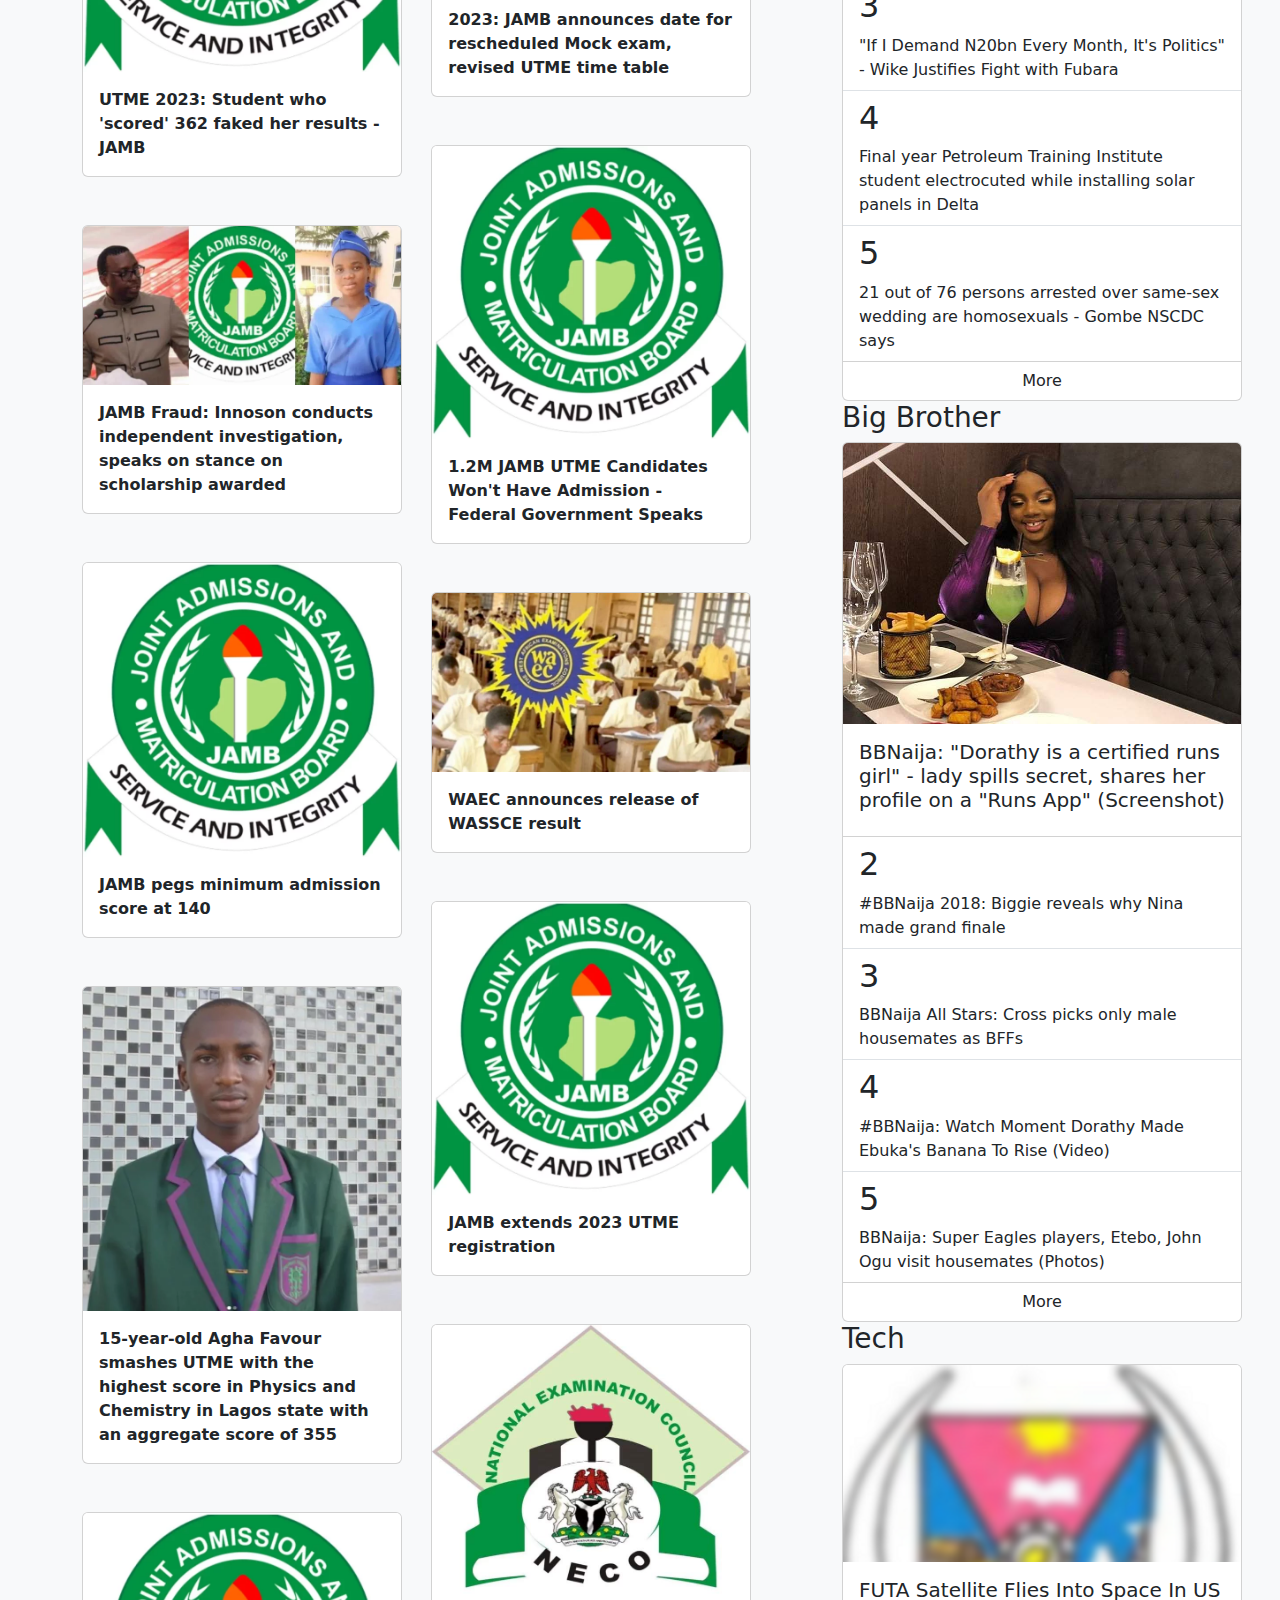
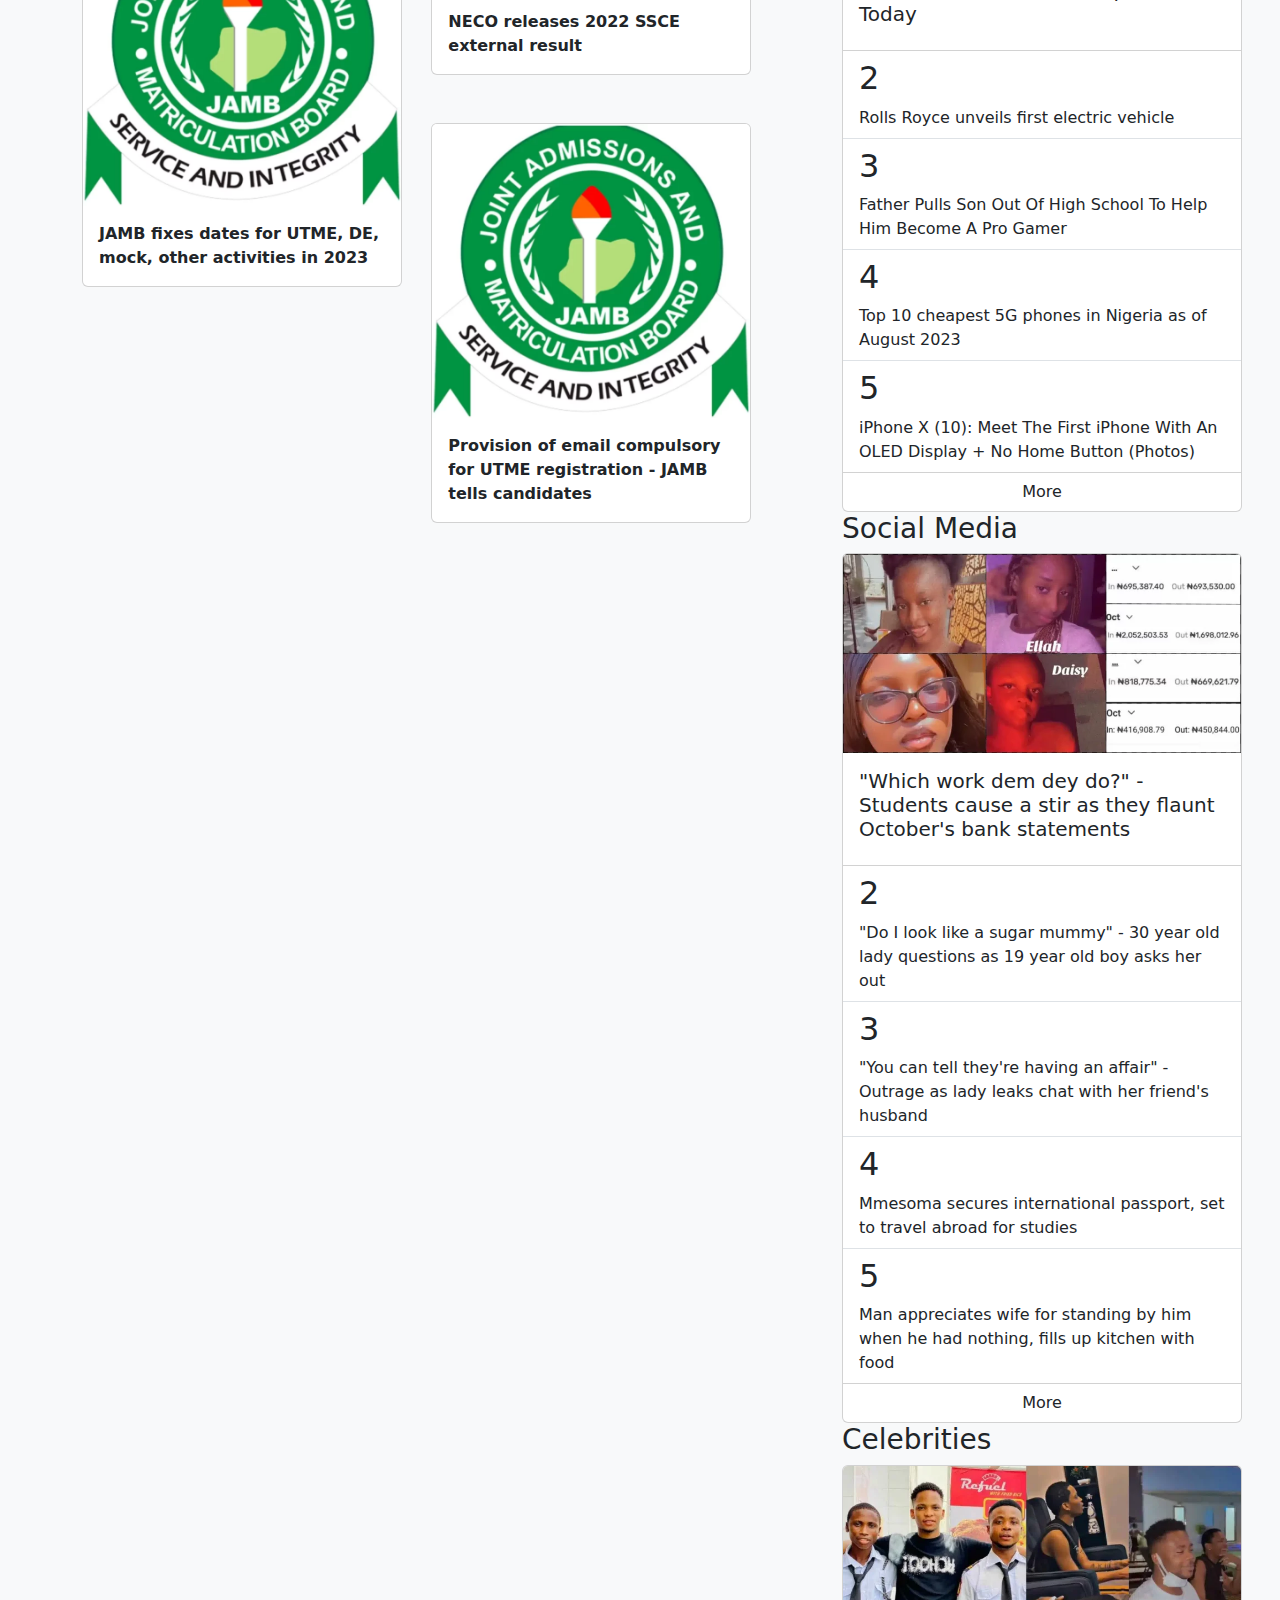
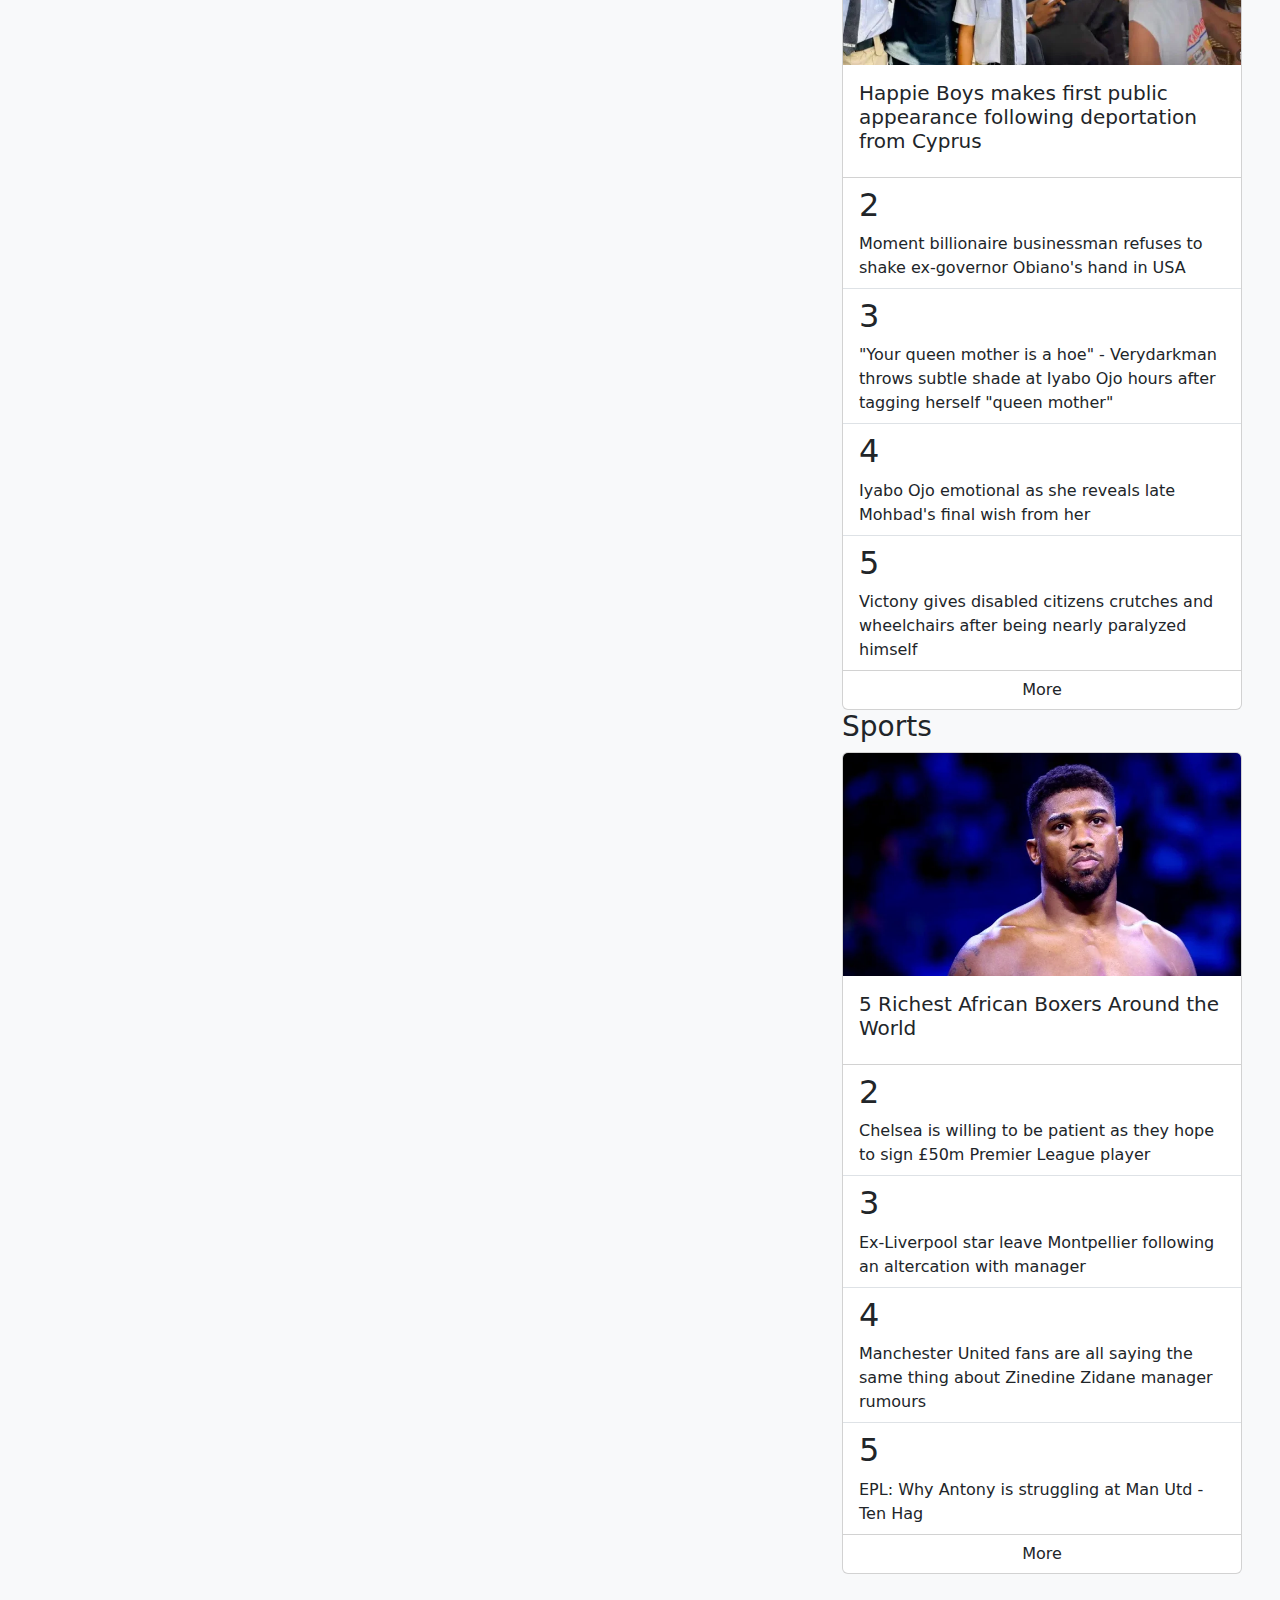
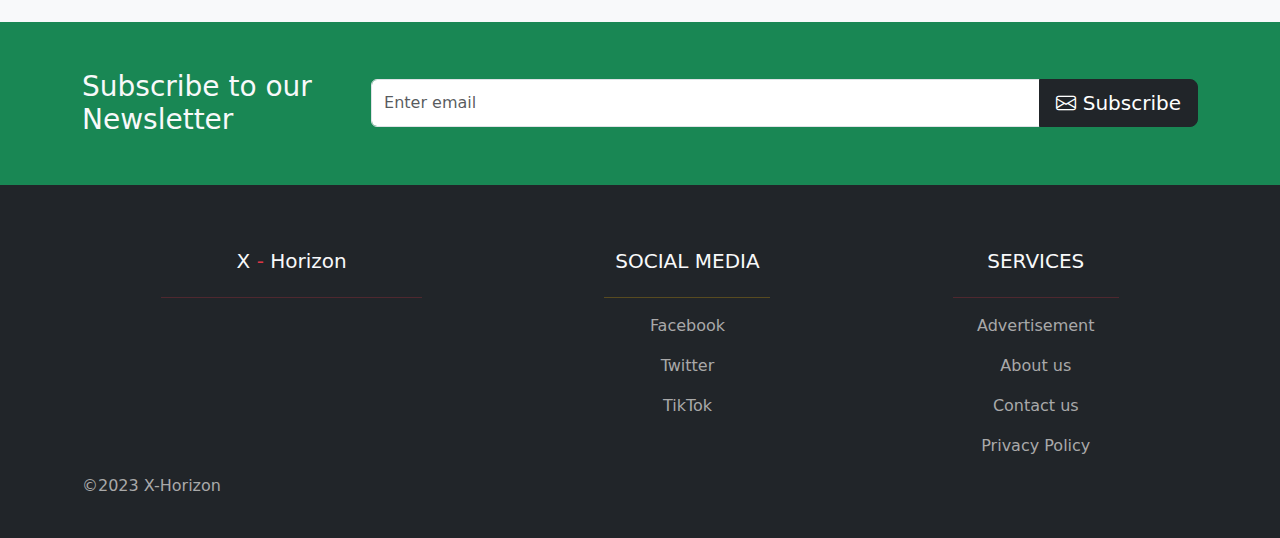
<file: education.html>
<!DOCTYPE html>
<html lang="en">
<head>
    <meta charset="UTF-8">
    <meta name="viewport" content="width=device-width, initial-scale=1.0">
    <title>X-Horizon</title>
    <link rel="stylesheet" href="styles.css">
    <link rel="stylesheet" href="bootstrap-5.3.2-dist/bootstrap-5.3.2-dist/css/bootstrap.min.css">
    <script src="bootstrap-5.3.2-dist/bootstrap-5.3.2-dist/js/bootstrap.bundle.min.js"></script>
    <link rel="stylesheet" href="https://cdn.jsdelivr.net/npm/bootstrap-icons@1.11.1/font/bootstrap-icons.css">
    <link rel="icon" type="favicon" href="images.ico">
</head>
<body>
   <div id="header">
    <div class="container">
        <nav class="navbar navbar-expand-lg bg-body-tertiary fixed-top">
            <div class="container-fluid">
                
              <a class="navbar-brand" href="#"><h2>X <span class="text-danger">- </span>Horizon</h2></a>
              <form class="d-flex w-50 mx-5" role="search">
                <input class="form-control me-2" type="search" placeholder="Search for what intrest you" aria-label="Search">
                <button class="btn btn-outline-success" type="submit">Search</button>
              </form>
              <button class="navbar-toggler" type="button" data-bs-toggle="collapse" data-bs-target="#navbarSupportedContent" aria-controls="navbarSupportedContent" aria-expanded="false" aria-label="Toggle navigation">
                <span class="navbar-toggler-icon"></span>
              </button>
              <div class="collapse navbar-collapse" id="navbarSupportedContent">
                <ul class="navbar-nav me-auto mb-2 mb-lg-0 justify-content-end">
                  <li class="nav-item">
                    <a class="nav-link active" aria-current="page" href="index.html">Home</a>
                  </li>
                  <li class="nav-item">
                    <a class="nav-link" href="weather.html">Weather Today</a>
                  </li>
                  <li class="nav-item">
                    <a class="nav-link" href="#footer">Services</a>
                  </li>
                  <li class="nav-item dropdown">
                    <a class="nav-link dropdown-toggle" href="#" role="button" data-bs-toggle="dropdown" aria-expanded="false">
                      Education
                     </a>
                     <ul class="dropdown-menu">
                       <li><a class="dropdown-item" href="technology.html">Technology</a></li>
                       <li><a class="dropdown-item" href="news.html">News</a></li>
                       <li><a class="dropdown-item" href="entertainment.html">Entertainment</a></li>
                       <li><a class="dropdown-item" href="health.html">Lifestyle</a></li>
                       <li><hr class="dropdown-divider"></li>
                       <li><a class="dropdown-item" href="index.html">About</a></li>
                     </ul>
                  </li>
                </ul>
              </div>
            </div>
          </nav>
        </div>
      </div>

      <!--   education -->
      <section class="bg-light text-dark mt-4 p-5">
        <div class="container">
          <div class="row">
               <h2>Education</h2>
            <div class="col-lg-8">
                <div class="row">
                  <div class="col-lg-4 me-5">
                    <div class="card mb-5" style="width: 20rem;">
                      <img src="education/waec-images-12303600061939066990..jpg" class="card-img-top" alt="...">
                      <div class="card-body">
                        <p class="card-text"><a href="#" class="text-center text-decoration-none text-dark"><b>2020 WASSCE results out Monday - WAEC</b></a></p>
                      </div>
                    </div>
                    <div class="card  mb-5" style="width: 20rem;">
                      <img src="education/BQJNjGADKrL.webp" class="card-img-top" alt="...">
                      <div class="card-body">
                        <p class="card-text"><a href="#"  class="text-center text-decoration-none text-dark"><b>JAMB Asked to Extend The Validity of UTME Results to 3 years</b></a></p>
                      </div>
                    </div>
                    <div class="card mb-5" style="width: 20rem;">
                      <img src="education/9bVNrGpJKWv.webp" class="card-img-top" alt="...">
                      <div class="card-body">
                        <p class="card-text"><a href="#" class="text-center text-decoration-none text-dark"><b>Alleged fake Result: JAMB bans Ejimeme Mmesoma</b></a></p>
                      </div>
                    </div>
                    <div class="card mb-5" style="width: 20rem;">
                      <img src="education/AqgKGDAp7r1.webp" class="card-img-top" alt="...">
                      <div class="card-body">
                        <p class="card-text"><a href="" class="text-center text-decoration-none text-dark"><b>JAMB officially releases Ejikeme Joy's "original" result, shows different score (Photo)</b></a></p>
                      </div>
                    </div>
                    <div class="card mb-5" style="width: 20rem;">
                      <img src="education/LqXNE1voNlE.webp" class="card-img-top" alt="...">
                      <div class="card-body">
                        <p class="card-text"><a href="#" class="text-center text-decoration-none text-dark"><b>UTME 2023: Student who 'scored' 362 faked her results - JAMB</b></a></p>
                      </div>
                    </div>
                    <div class="card mb-5" style="width: 20rem;">
                      <img src="education/m9z7oGLW72r.webp" class="card-img-top" alt="...">
                      <div class="card-body">
                        <p class="card-text"><a href="" class="text-center text-decoration-none text-dark"><b>JAMB Fraud: Innoson conducts independent investigation, speaks on stance on scholarship awarded</b></a></p>
                      </div>
                    </div>
                    <div class="card mb-5" style="width: 20rem;">
                      <img src="education/LqXNE1voNlE.webp" class="card-img-top" alt="...">
                      <div class="card-body">
                        <p class="card-text"><a href="" class="text-center text-decoration-none text-dark"><b>JAMB pegs minimum admission score at 140</b></a></p>
                      </div>
                    </div>
                    <div class="card mb-5" style="width: 20rem;">
                      <img src="education/8yZaJWvZNJ0.webp" class="card-img-top" alt="...">
                      <div class="card-body">
                        <p class="card-text"><a href="" class="text-center text-decoration-none text-dark"><b>15-year-old Agha Favour smashes UTME with the highest score in Physics and Chemistry in Lagos state with an aggregate score of 355</b></a></p>
                      </div>
                    </div>
                    <div class="card mb-5" style="width: 20rem;">
                      <img src="education/LqXNE1voNlE.webp" class="card-img-top" alt="...">
                      <div class="card-body">
                        <p class="card-text"><a href="" class="text-center text-decoration-none text-dark"><b>JAMB fixes dates for UTME, DE, mock, other activities in 2023</b></a></p>
                      </div>
                    </div>
                  </div>

                  <div class="col-lg-4 ms-5">
                    <div class="card mb-5" style="width: 20rem;">
                      <img src="education/LqXNE1voNlE.webp" class="card-img-top" alt="...">
                      <div class="card-body">
                        <p class="card-text"><a href="#" class="text-center text-decoration-none text-dark"><b>JAMB releases 2023 UTME results</b></a></p>
                      </div>
                    </div>
                    <div class="card  mb-5" style="width: 20rem;">
                      <img src="education/1qdNVQOWa4g.webp" class="card-img-top" alt="...">
                      <div class="card-body">
                        <p class="card-text"><a href="#"  class="text-center text-decoration-none text-dark"><b>2023 WASSCE begins May 8 - WAEC</b></a></p>
                      </div>
                    </div>
                    <div class="card mb-5" style="width: 20rem;">
                      <img src="education/LqXNE1voNlE.webp" class="card-img-top" alt="...">
                      <div class="card-body">
                        <p class="card-text"><a href="#" class="text-center text-decoration-none text-dark"><b>UTME: JAMB announces date for rescheduled exam, reveals categories</b></a></p>
                      </div>
                    </div>
                    <div class="card mb-5" style="width: 20rem;">
                      <img src="education/LqXNE1voNlE.webp" class="card-img-top" alt="...">
                      <div class="card-body">
                        <p class="card-text"><a href="#" class="text-center text-decoration-none text-dark"><b>2023: JAMB announces date for rescheduled Mock exam, revised UTME time table</b></a></p>
                      </div>
                    </div>
                    <div class="card mb-5" style="width: 20rem;">
                      <img src="education/LqXNE1voNlE.webp" class="card-img-top" alt="...">
                      <div class="card-body">
                        <p class="card-text"><a href="#" class="text-center text-decoration-none text-dark"><b>1.2M JAMB UTME Candidates Won't Have Admission - Federal Government Speaks</b></a></p>
                      </div>
                    </div>
                    <div class="card mb-5" style="width: 20rem;">
                      <img src="education/1qdNVp3m74g.webp" class="card-img-top" alt="...">
                      <div class="card-body">
                        <p class="card-text"><a href="#" class="text-center text-decoration-none text-dark"><b>WAEC announces release of WASSCE result</b></a></p>
                      </div>
                    </div>
                    <div class="card mb-5" style="width: 20rem;">
                      <img src="education/LqXNE1voNlE.webp" class="card-img-top" alt="...">
                      <div class="card-body">
                        <p class="card-text"><a href="" class="text-center text-decoration-none text-dark"><b>JAMB extends 2023 UTME registration</b></a></p>
                      </div>
                    </div>
                    <div class="card mb-5" style="width: 20rem;">
                      <img src="education/BQJNj1rzarL.jpg" class="card-img-top" alt="...">
                      <div class="card-body">
                        <p class="card-text"><a href="" class="text-center text-decoration-none text-dark"><b>NECO releases 2022 SSCE external result</b></a></p>
                      </div>
                    </div>
                    <div class="card mb-5" style="width: 20rem;">
                      <img src="education/LqXNE1voNlE.webp" class="card-img-top" alt="...">
                      <div class="card-body">
                        <p class="card-text"><a href="" class="text-center text-decoration-none text-dark"><b>Provision of email compulsory for UTME registration - JAMB tells candidates</b></a></p>
                      </div>
                    </div>
                  </div>
                </div>
            </div>

           <!--  sidebar -->
            <div class="col-lg-4 side-bar">
              <h3>Trending Posts</h3>
              <div class="card" style="width: 25rem;">
                <img src="News/WAPK4V6Ja0B.webp" class="card-img-top" alt="...">
                <div class="card-body">
                  <h5 class="card-title"><a href="#" class="text-decoration-none text-dark text-center">Aquaman 2's First Trailer Is Fast, Furious, and Full of Family (Watch!)</a></h5>
                 
                </div>
                <ul class="list-group list-group-flush">
                  <li class="list-group-item"><h2>2</h2><a href="#" class="text-decoration-none text-dark">Happie Boys makes first public appearance following deportation from Cyprus</a></li>
                  <li class="list-group-item"><h2>3</h2><a href="#" class="text-decoration-none text-dark">"Which work dem dey do?" - Students cause a stir as they flaunt October's bank statements</a></li>
                  <li class="list-group-item"><h2>4</h2><a href="#" class="text-decoration-none text-dark">"Do I look like a sugar mummy" - 30 year old lady questions as 19 year old boy asks her out</a></li>
                  <li class="list-group-item"><h2>5</h2><a href="#" class="text-decoration-none text-dark">
                    "You can tell they're having an affair" - Outrage as lady leaks chat with her friend's husband</a></li>
                </ul>
                <button class="btn btn-bg-none"><a href="#"class="text-decoration-none text-dark" >More</a></button>
              </div>
              <h3>News</h3>
              <div class="card" style="width: 25rem;">
                <img src="News/4lNm11gjNRo.webp" class="card-img-top" alt="...">
                <div class="card-body">
                  <h5 class="card-title"><a href="#" class="text-decoration-none text-dark text-center">Rwanda announces visa-free travel for Africans</a></h5>
                 
                </div>
                <ul class="list-group list-group-flush">
                  <li class="list-group-item"><h2>2</h2><a href="#" class="text-decoration-none text-dark">
                    Doctor and crew members killed in air ambulance crash</a></li>
                  <li class="list-group-item"><h2>3</h2><a href="#" class="text-decoration-none text-dark">"If I Demand N20bn Every Month, It's Politics" - Wike Justifies Fight with Fubara</a></li>
                  <li class="list-group-item"><h2>4</h2><a href="#" class="text-decoration-none text-dark">
                    Final year Petroleum Training Institute student electrocuted while installing solar panels in Delta</a></li>
                  <li class="list-group-item"><h2>5</h2><a href="#" class="text-decoration-none text-dark">
                    21 out of 76 persons arrested over same-sex wedding are homosexuals - Gombe NSCDC says</a></li>
                </ul>
                <button class="btn btn-bg-none"><a href="#"class="text-decoration-none text-dark" >More</a></button>
            </div>
            <h3>Big Brother</h3>
              <div class="card" style="width: 25rem;">
                <img src="side/img_24072020_112225_720_x_509_pixel1599994424023671679-1.jpg" class="card-img-top" alt="...">
                <div class="card-body">
                  <h5 class="card-title"><a href="#" class="text-decoration-none text-dark text-center">BBNaija: "Dorathy is a certified runs girl" - lady spills secret, shares her profile on a "Runs App" (Screenshot)</a></h5>
                 
                </div>
                <ul class="list-group list-group-flush">
                  <li class="list-group-item"><h2>2</h2><a href="#" class="text-decoration-none text-dark">
                    #BBNaija 2018: Biggie reveals why Nina made grand finale</a></li>
                  <li class="list-group-item"><h2>3</h2><a href="#" class="text-decoration-none text-dark">BBNaija All Stars: Cross picks only male housemates as BFFs</a></li>
                  <li class="list-group-item"><h2>4</h2><a href="#" class="text-decoration-none text-dark">
                    #BBNaija: Watch Moment Dorathy Made Ebuka's Banana To Rise (Video)</a></li>
                  <li class="list-group-item"><h2>5</h2><a href="#" class="text-decoration-none text-dark">BBNaija: Super Eagles players, Etebo, John Ogu visit housemates (Photos)</a></li>
                </ul>
                <button class="btn btn-bg-none"><a href="#"class="text-decoration-none text-dark" >More</a></button>
            </div>
            <h3>Tech</h3>
              <div class="card" style="width: 25rem;">
                <img src="side/futa.png" class="card-img-top" alt="...">
                <div class="card-body">
                  <h5 class="card-title"><a href="#" class="text-decoration-none text-dark text-center">FUTA Satellite Flies Into Space In US Today</a></h5>
                 
                </div>
                <ul class="list-group list-group-flush">
                  <li class="list-group-item"><h2>2</h2><a href="#" class="text-decoration-none text-dark">
                    Rolls Royce unveils first electric vehicle
                    </a></li>
                  <li class="list-group-item"><h2>3</h2><a href="#" class="text-decoration-none text-dark">Father Pulls Son Out Of High School To Help Him Become A Pro Gamer</a></li>
                  <li class="list-group-item"><h2>4</h2><a href="#" class="text-decoration-none text-dark">
                    Top 10 cheapest 5G phones in Nigeria as of August 2023
                    </a></li>
                  <li class="list-group-item"><h2>5</h2><a href="#" class="text-decoration-none text-dark">
                    iPhone X (10): Meet The First iPhone With An OLED Display + No Home Button (Photos)</a></li>
                </ul>
                <button class="btn btn-bg-none"><a href="#"class="text-decoration-none text-dark" >More</a></button>
            </div>
            <h3>Social Media</h3>
              <div class="card" style="width: 25rem;">
                <img src="side/em7QDD4mKYx.webp" class="card-img-top" alt="...">
                <div class="card-body">
                  <h5 class="card-title"><a href="#" class="text-decoration-none text-dark text-center">"Which work dem dey do?" - Students cause a stir as they flaunt October's bank statements</a></h5>
                 
                </div>
                <ul class="list-group list-group-flush">
                  <li class="list-group-item"><h2>2</h2><a href="#" class="text-decoration-none text-dark">
                    "Do I look like a sugar mummy" - 30 year old lady questions as 19 year old boy asks her out
                    
                    </a></li>
                  <li class="list-group-item"><h2>3</h2><a href="#" class="text-decoration-none text-dark">
                    "You can tell they're having an affair" - Outrage as lady leaks chat with her friend's husband</a></li>
                  <li class="list-group-item"><h2>4</h2><a href="#" class="text-decoration-none text-dark">Mmesoma secures international passport, set to travel abroad for studies
                    </a></li>
                  <li class="list-group-item"><h2>5</h2><a href="#" class="text-decoration-none text-dark">
                    Man appreciates wife for standing by him when he had nothing, fills up kitchen with food
                   </a></li>
                </ul>
                <button class="btn btn-bg-none"><a href="#"class="text-decoration-none text-dark" >More</a></button>
            </div>
            <h3>Celebrities</h3>
            <div class="card" style="width: 25rem;">
              <img src="side/EeK8vvG8aP8.webp" class="card-img-top" alt="...">
              <div class="card-body">
                <h5 class="card-title"><a href="#" class="text-decoration-none text-dark text-center">Happie Boys makes first public appearance following deportation from Cyprus</a></h5>
               
              </div>
              <ul class="list-group list-group-flush">
                <li class="list-group-item"><h2>2</h2><a href="#" class="text-decoration-none text-dark">
                  Moment billionaire businessman refuses to shake ex-governor Obiano's hand in USA
                  </a></li>
                <li class="list-group-item"><h2>3</h2><a href="#" class="text-decoration-none text-dark">"Your queen mother is a hoe" - Verydarkman throws subtle shade at Iyabo Ojo hours after tagging herself "queen mother"
                 </a></li>
                <li class="list-group-item"><h2>4</h2><a href="#" class="text-decoration-none text-dark">
                  Iyabo Ojo emotional as she reveals late Mohbad's final wish from her
                  </a></li>
                <li class="list-group-item"><h2>5</h2><a href="#" class="text-decoration-none text-dark">
                  Victony gives disabled citizens crutches and wheelchairs after being nearly paralyzed himself
                 </a></li>
              </ul>
              <button class="btn btn-bg-none"><a href="#"class="text-decoration-none text-dark" >More</a></button>
          </div>
          <h3>Sports</h3>
          <div class="card" style="width: 25rem;">
            <img src="side/JdN9QQPRN4P.webp" class="card-img-top" alt="...">
            <div class="card-body">
              <h5 class="card-title"><a href="#" class="text-decoration-none text-dark text-center">5 Richest African Boxers Around the World</a></h5>
             
            </div>
            <ul class="list-group list-group-flush">
              <li class="list-group-item"><h2>2</h2><a href="#" class="text-decoration-none text-dark">
                Chelsea is willing to be patient as they hope to sign £50m Premier League player
                </a></li>
              <li class="list-group-item"><h2>3</h2><a href="#" class="text-decoration-none text-dark">
                Ex-Liverpool star leave Montpellier following an altercation with manager
               </a></li>
              <li class="list-group-item"><h2>4</h2><a href="#" class="text-decoration-none text-dark">Manchester United fans are all saying the same thing about Zinedine Zidane manager rumours
                </a></li>
              <li class="list-group-item"><h2>5</h2><a href="#" class="text-decoration-none text-dark">EPL: Why Antony is struggling at Man Utd - Ten Hag
               </a></li>
            </ul>
            <button class="btn btn-bg-none"><a href="#"class="text-decoration-none text-dark" >More</a></button>
        </div>
          </div>
        </div>
      </section>

  <!--  Newsletter -->
          <section class="bg-success text-light p-5">
            <div class="container">
                <div class="d-md-flex justify-content-between align-items-center">
                    <h3 class="mb-3 mb-md-0">Subscribe to our Newsletter</h3>


                    <div class="input-group news-input">
                        <input type="email" class="form-control" placeholder="Enter email">
                        <button class="btn btn-dark btn-lg" type="button"><i class="bi bi-envelope"></i> Subscribe</button>
                      </div>
                </div>
            </div>
          </section> 

      
          <!--  footer -->
          <footer class="bg-dark text-light pt-5 pb-4">
            <div class="container text-center text-md-left">
                  
                  <div class="row text-center text-md-left">
                     <div class="col-md-3 col-lg-3 col-xl-3 mx-auto mt-3">
                      <h5 class="mb-4 font-weight-bold">X <span class="text-danger">- </span>Horizon</h5>
                       <hr class="divider text-danger">
                     </div>

                     <div class="col-md-2 col-lg-2 col-xl-2 mx-auto mt-3">
                      <h5 class="mb-4 font-weight-bold text-uppercase">Social Media</h5>
                      <hr class="divider text-warning">
                      <p><a href="#" class="text-decoration-none yeat">Facebook</i></a></p>
                      <p><a href="#" class="text-decoration-none yeat">Twitter</a></p>
                      <p><a href="#" class="text-decoration-none yeat">TikTok</a></p>
                     </div>

                     <div class="col-md-3 col-lg-2 col-xl-2 mx-auto mt-3">
                      <h5 class="mb-4 font-weight-bold text-uppercase">Services</h5>
                      <hr class="divider text-danger">
                        <p><a href="#" class="text-decoration-none yeat">Advertisement</a></p>
                        <p><a href="#" class="text-decoration-none yeat">About us</a></p>
                        <p><a href="#" class="text-decoration-none yeat">Contact us</a></p>
                        <p><a href="#" class="text-decoration-none yeat">Privacy Policy</a></p>
                      
                     </div>
                  </div>
                  <p class="yeat text-start"> &copy;2023 X-Horizon</p> 
            </div>
     </footer>


    </body>
    </html>
</file>
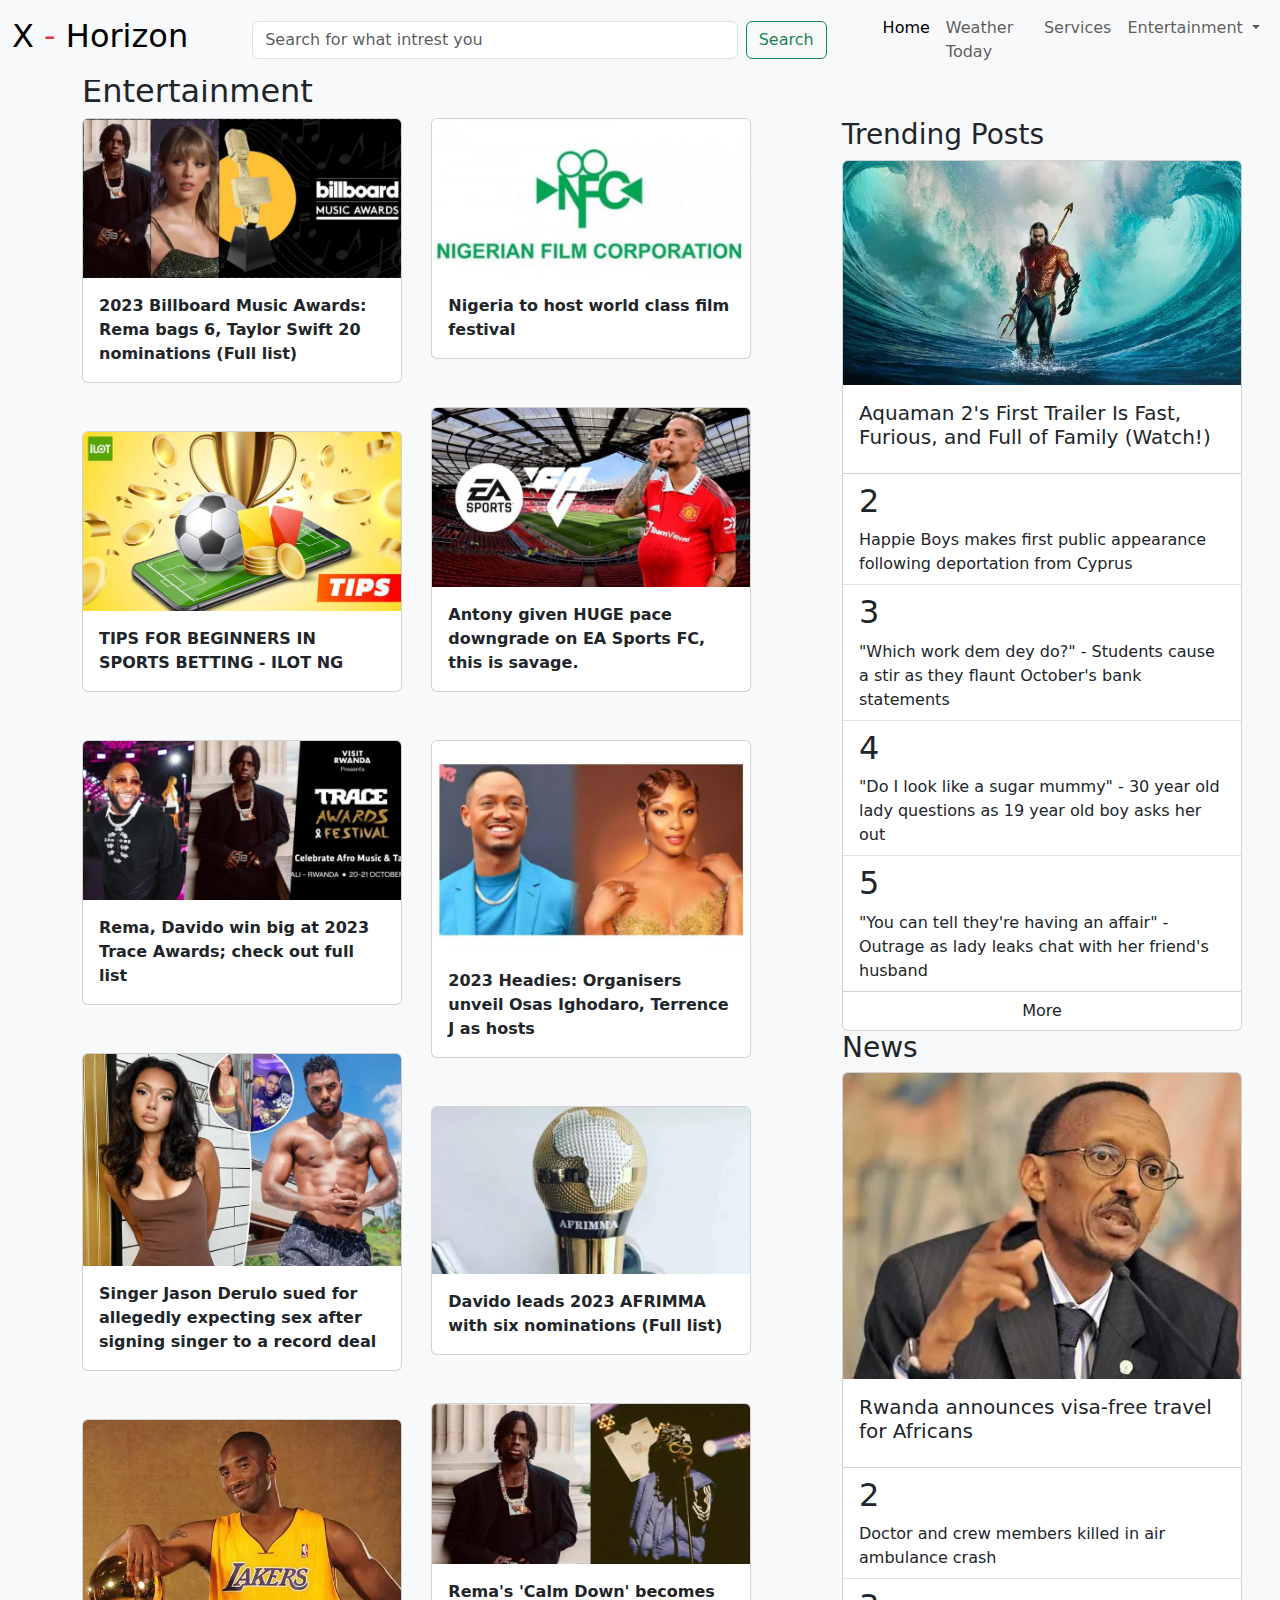
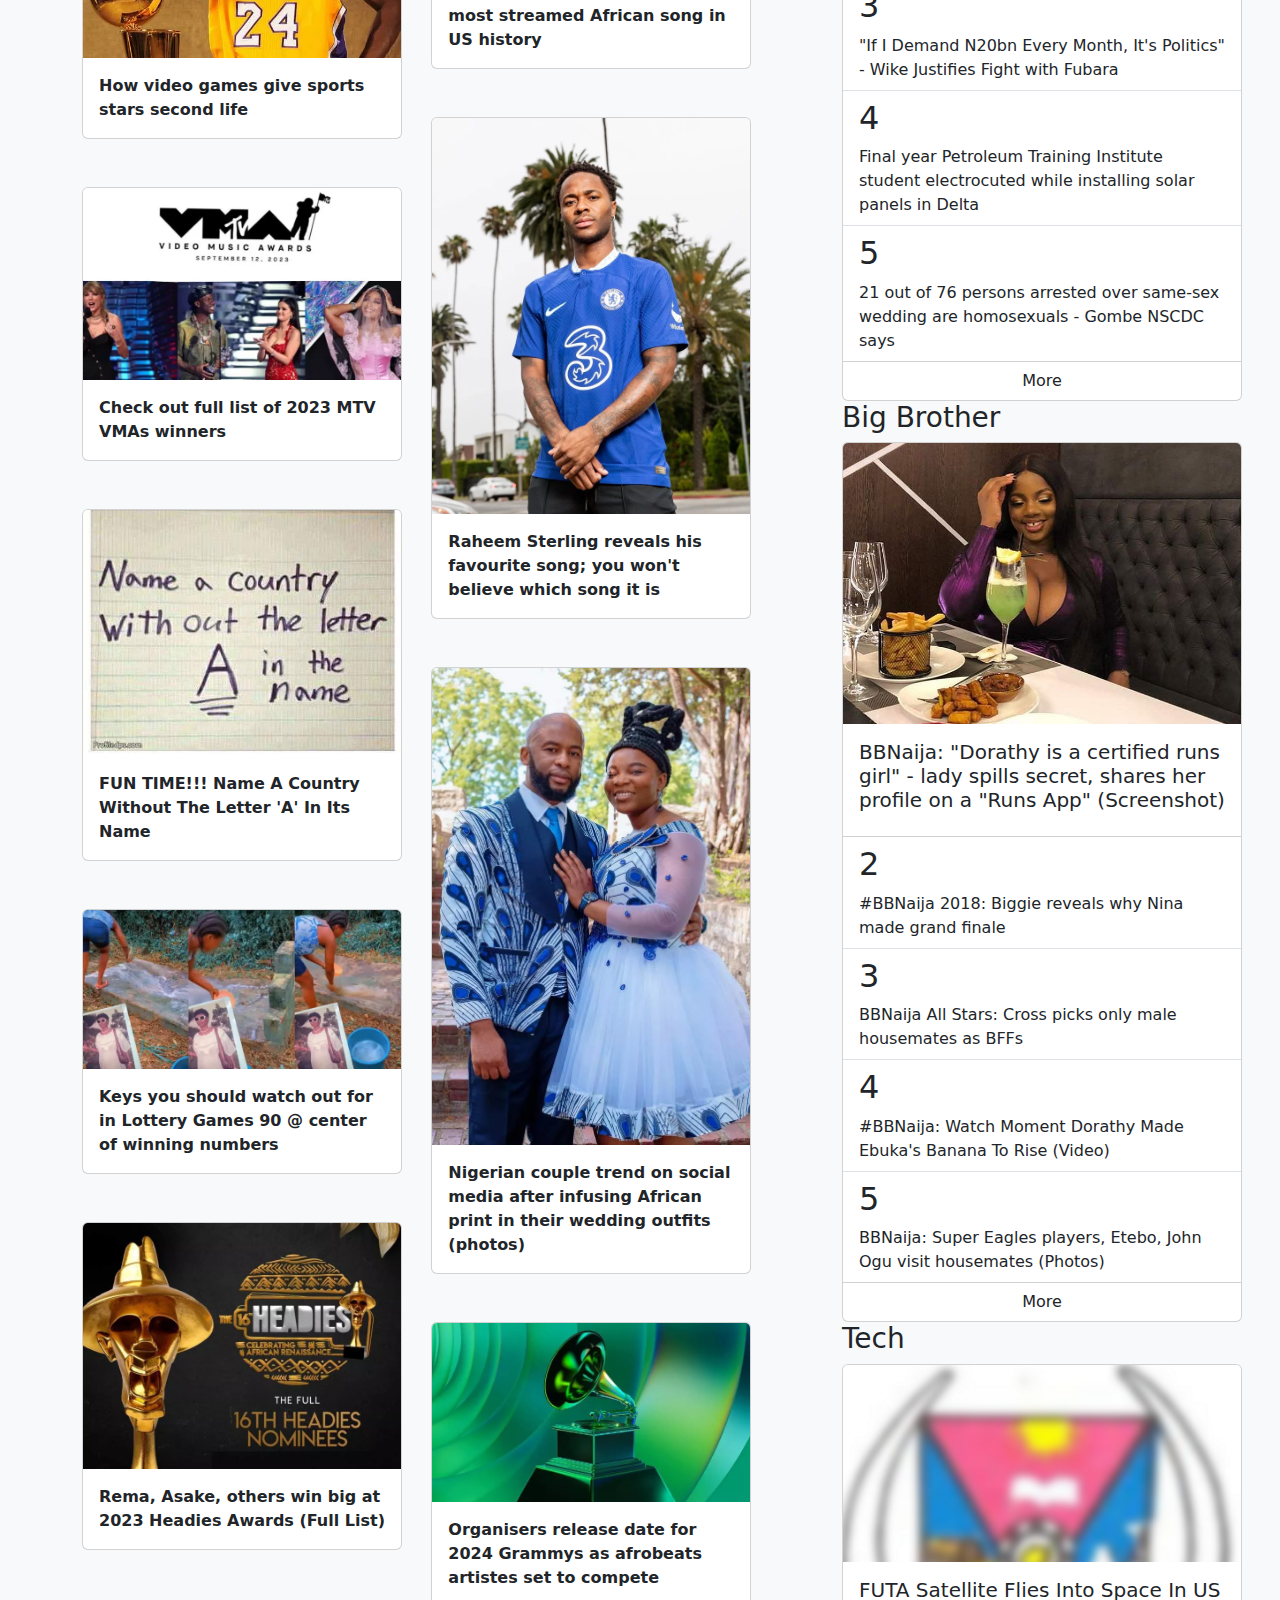
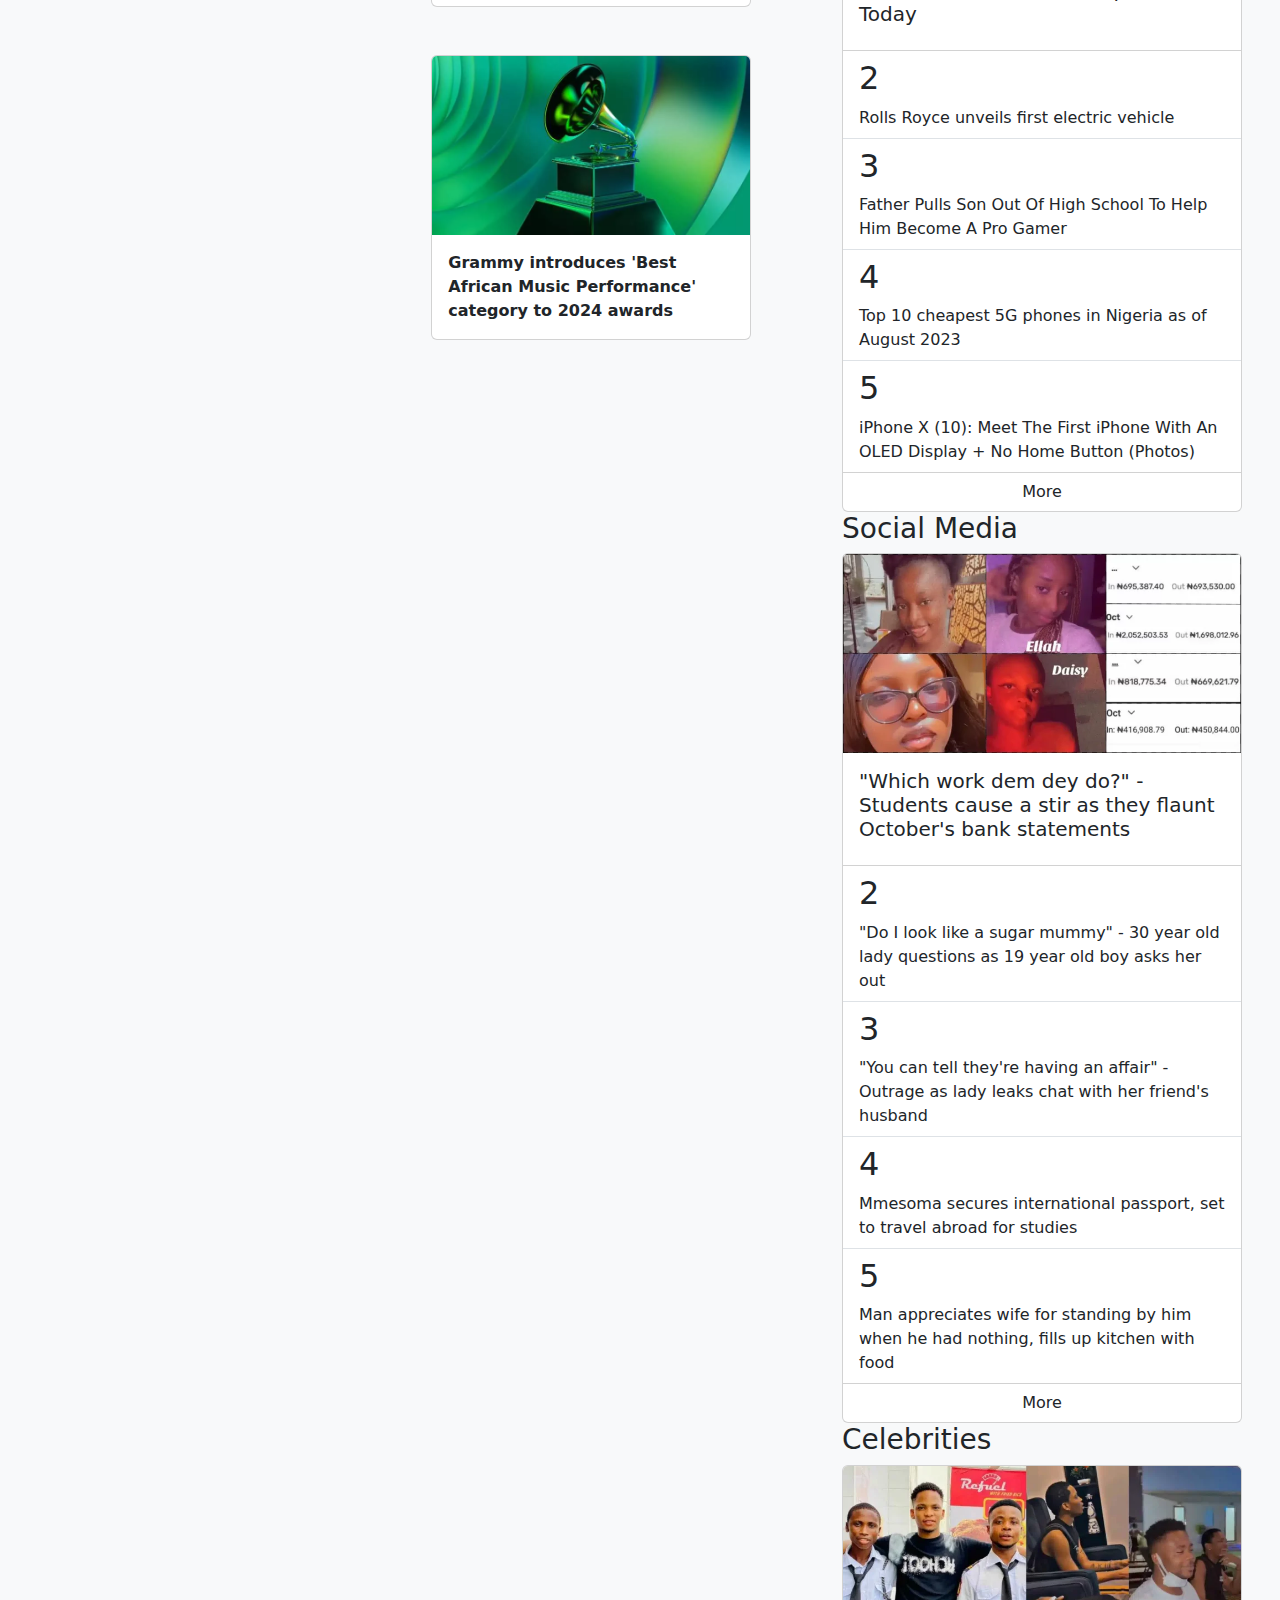
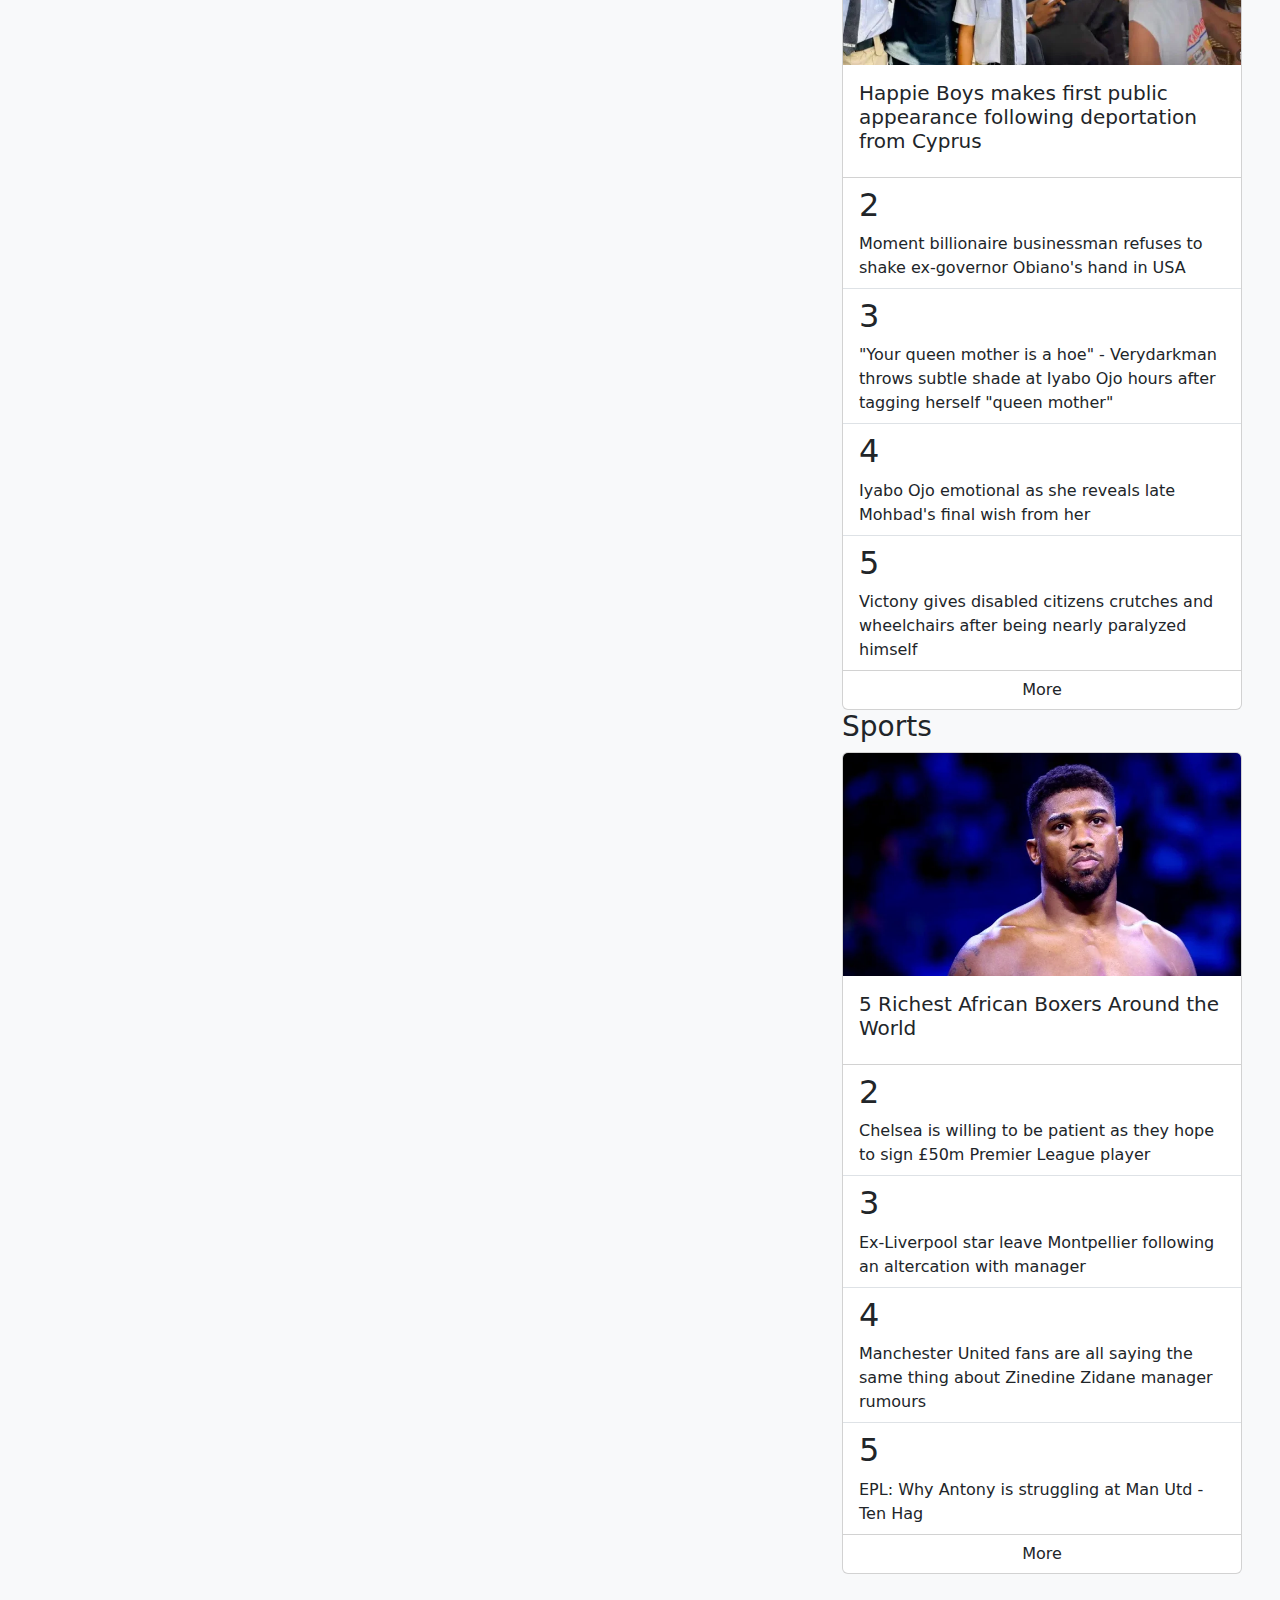
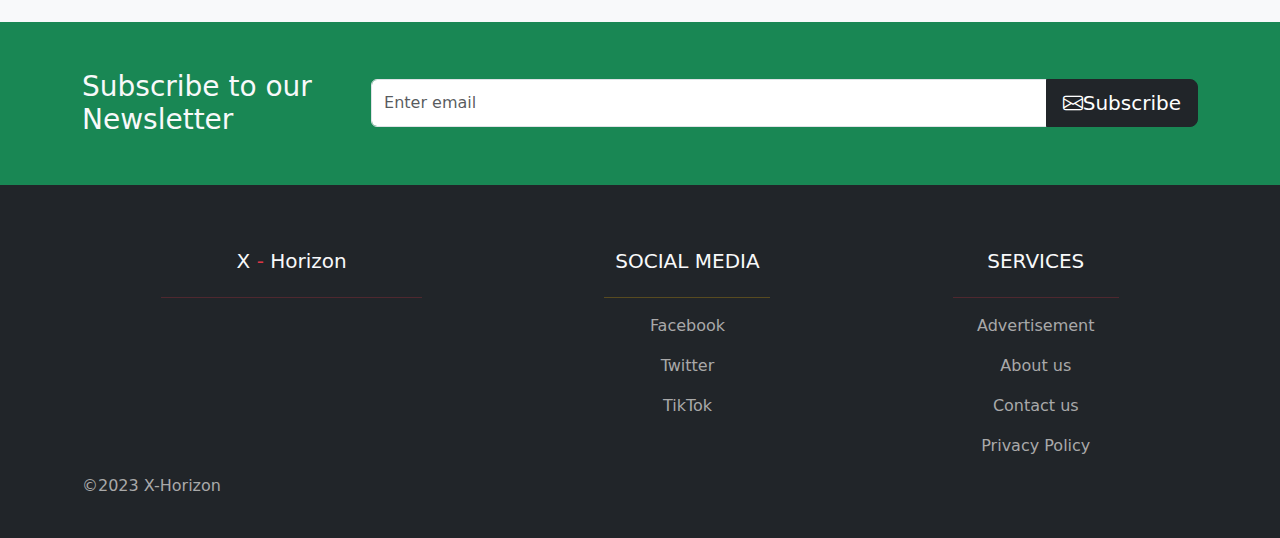
<file: entertainment.html>
<!DOCTYPE html>
<html lang="en">
<head>
    <meta charset="UTF-8">
    <meta name="viewport" content="width=device-width, initial-scale=1.0">
    <title>X-Horizon</title>
    <link rel="stylesheet" href="styles.css">
    <link rel="stylesheet" href="bootstrap-5.3.2-dist/bootstrap-5.3.2-dist/css/bootstrap.min.css">
    <script src="bootstrap-5.3.2-dist/bootstrap-5.3.2-dist/js/bootstrap.bundle.min.js"></script>
    <link rel="stylesheet" href="https://cdn.jsdelivr.net/npm/bootstrap-icons@1.11.1/font/bootstrap-icons.css">
    <link rel="icon" type="favicon" href="images.ico">
</head>
<body>
   <div id="header">
    <div class="container">
        <nav class="navbar navbar-expand-lg bg-body-tertiary fixed-top">
            <div class="container-fluid">
                
              <a class="navbar-brand" href="#"><h2>X <span class="text-danger">- </span>Horizon</h2></a>
              <form class="d-flex w-50 mx-5" role="search">
                <input class="form-control me-2" type="search" placeholder="Search for what intrest you" aria-label="Search">
                <button class="btn btn-outline-success" type="submit">Search</button>
              </form>
              <button class="navbar-toggler" type="button" data-bs-toggle="collapse" data-bs-target="#navbarSupportedContent" aria-controls="navbarSupportedContent" aria-expanded="false" aria-label="Toggle navigation">
                <span class="navbar-toggler-icon"></span>
              </button>
              <div class="collapse navbar-collapse" id="navbarSupportedContent">
                <ul class="navbar-nav me-auto mb-2 mb-lg-0 justify-content-end">
                  <li class="nav-item">
                    <a class="nav-link active" aria-current="page" href="index.html">Home</a>
                  </li>
                  <li class="nav-item">
                    <a class="nav-link" href="weather.html">Weather Today</a>
                  </li>
                  <li class="nav-item">
                    <a class="nav-link" href="#footer">Services</a>
                  </li>
                  <li class="nav-item dropdown">
                    <a class="nav-link dropdown-toggle" href="#" role="button" data-bs-toggle="dropdown" aria-expanded="false">
                      Entertainment
                     </a>
                     <ul class="dropdown-menu">
                       <li><a class="dropdown-item" href="technology.html">Technology</a></li>
                       <li><a class="dropdown-item" href="education.html">Education</a></li>
                       <li><a class="dropdown-item" href="news.html">News</a></li>
                       <li><a class="dropdown-item" href="health.html">Lifestyle</a></li>
                       <li><hr class="dropdown-divider"></li>
                       <li><a class="dropdown-item" href="index.html">About</a></li>
                     </ul>
                  </li>
                </ul>
              </div>
            </div>
          </nav>
        </div>
      </div>

      <!--   entertainmment -->
      <section class="bg-light text-dark mt-4 p-5">
        <div class="container">
          <div class="row">
               <h2>Entertainment</h2>
            <div class="col-lg-8">
                <div class="row">
                  <div class="col-lg-4 me-5">
                    <div class="card mb-5" style="width: 20rem;">
                      <img src="entertainment/yZaJbnzkaJ0.webp" class="card-img-top" alt="...">
                      <div class="card-body">
                        <p class="card-text"><a href="#" class="text-center text-decoration-none text-dark"><b>2023 Billboard Music Awards: Rema bags 6, Taylor Swift 20 nominations (Full list)</b></a></p>
                      </div>
                    </div>
                    <div class="card  mb-5" style="width: 20rem;">
                      <img src="entertainment/Gem7Qw34NYx.jpg" class="card-img-top" alt="...">
                      <div class="card-body">
                        <p class="card-text"><a href="#"  class="text-center text-decoration-none text-dark"><b>TIPS FOR BEGINNERS IN SPORTS BETTING - ILOT NG</b></a></p>
                      </div>
                    </div>
                    <div class="card mb-5" style="width: 20rem;">
                      <img src="entertainment/k37lMy6WaPd.webp" class="card-img-top" alt="...">
                      <div class="card-body">
                        <p class="card-text"><a href="#" class="text-center text-decoration-none text-dark"><b>Rema, Davido win big at 2023 Trace Awards; check out full list</b></a></p>
                      </div>
                    </div>
                    <div class="card mb-5" style="width: 20rem;">
                      <img src="entertainment/PrO7OzZyKyp.webp" class="card-img-top" alt="...">
                      <div class="card-body">
                        <p class="card-text"><a href="" class="text-center text-decoration-none text-dark"><b>Singer Jason Derulo sued for allegedly expecting sex after signing singer to a record deal</b></a></p>
                      </div>
                    </div>
                    <div class="card mb-5" style="width: 20rem;">
                      <img src="entertainment/90ZNPyvRK8e.webp" class="card-img-top" alt="...">
                      <div class="card-body">
                        <p class="card-text"><a href="#" class="text-center text-decoration-none text-dark"><b>How video games give sports stars second life</b></a></p>
                      </div>
                    </div>
                    <div class="card mb-5" style="width: 20rem;">
                      <img src="entertainment/W4lNmq1jNRo.webp" class="card-img-top" alt="...">
                      <div class="card-body">
                        <p class="card-text"><a href="" class="text-center text-decoration-none text-dark"><b>Check out full list of 2023 MTV VMAs winners</b></a></p>
                      </div>
                    </div>
                    <div class="card mb-5" style="width: 20rem;">
                      <img src="entertainment/country.jpg" class="card-img-top" alt="...">
                      <div class="card-body">
                        <p class="card-text"><a href="" class="text-center text-decoration-none text-dark"><b>FUN TIME!!! Name A Country Without The Letter 'A' In Its Name</b></a></p>
                      </div>
                    </div>
                    <div class="card mb-5" style="width: 20rem;">
                      <img src="News/vg70332zKze.webp" class="card-img-top" alt="...">
                      <div class="card-body">
                        <p class="card-text"><a href="" class="text-center text-decoration-none text-dark"><b>Keys you should watch out for in Lottery Games 90 @ center of winning numbers</b></a></p>
                      </div>
                    </div>
                    <div class="card mb-5" style="width: 20rem;">
                      <img src="entertainment/8yZaJe1B7J0.webp" class="card-img-top" alt="...">
                      <div class="card-body">
                        <p class="card-text"><a href="" class="text-center text-decoration-none text-dark"><b>Rema, Asake, others win big at 2023 Headies Awards (Full List)</b></a></p>
                      </div>
                    </div>
                  </div>

                  <div class="col-lg-4 ms-5">
                    <div class="card mb-5" style="width: 20rem;">
                      <img src="entertainment/5VrNpm9PK9O.webp" class="card-img-top" alt="...">
                      <div class="card-body">
                        <p class="card-text"><a href="#" class="text-center text-decoration-none text-dark"><b>Nigeria to host world class film festival</b></a></p>
                      </div>
                    </div>
                    <div class="card  mb-5" style="width: 20rem;">
                      <img src="entertainment/9bVNrePDaWv.webp" class="card-img-top" alt="...">
                      <div class="card-body">
                        <p class="card-text"><a href="#"  class="text-center text-decoration-none text-dark"><b>Antony given HUGE pace downgrade on EA Sports FC, this is savage.</b></a></p>
                      </div>
                    </div>
                    <div class="card mb-5" style="width: 20rem;">
                      <img src="entertainment/Gem7QjvDaYx.webp" class="card-img-top" alt="...">
                      <div class="card-body">
                        <p class="card-text"><a href="#" class="text-center text-decoration-none text-dark"><b>2023 Headies: Organisers unveil Osas Ighodaro, Terrence J as hosts</b></a></p>
                      </div>
                    </div>
                    <div class="card mb-5" style="width: 20rem;">
                      <img src="entertainment/1qdNV52ga4g.webp" class="card-img-top" alt="...">
                      <div class="card-body">
                        <p class="card-text"><a href="#" class="text-center text-decoration-none text-dark"><b>Davido leads 2023 AFRIMMA with six nominations (Full list)</b></a></p>
                      </div>
                    </div>
                    <div class="card mb-5" style="width: 20rem;">
                      <img src="entertainment/8yZaJRoEaJ0.webp" class="card-img-top" alt="...">
                      <div class="card-body">
                        <p class="card-text"><a href="#" class="text-center text-decoration-none text-dark"><b>Rema's 'Calm Down' becomes most streamed African song in US history</b></a></p>
                      </div>
                    </div>
                    <div class="card mb-5" style="width: 20rem;">
                      <img src="entertainment/Aq2NAOoJ7zJ.webp" class="card-img-top" alt="...">
                      <div class="card-body">
                        <p class="card-text"><a href="#" class="text-center text-decoration-none text-dark"><b>Raheem Sterling reveals his favourite song; you won't believe which song it is</b></a></p>
                      </div>
                    </div>
                    <div class="card mb-5" style="width: 20rem;">
                      <img src="entertainment/x5PKDr63anM.webp" class="card-img-top" alt="...">
                      <div class="card-body">
                        <p class="card-text"><a href="" class="text-center text-decoration-none text-dark"><b>Nigerian couple trend on social media after infusing African print in their wedding outfits (photos)</b></a></p>
                      </div>
                    </div>
                    <div class="card mb-5" style="width: 20rem;">
                      <img src="entertainment/zxG7Z3LWaq2.webp" class="card-img-top" alt="...">
                      <div class="card-body">
                        <p class="card-text"><a href="" class="text-center text-decoration-none text-dark"><b>Organisers release date for 2024 Grammys as afrobeats artistes set to compete</b></a></p>
                      </div>
                    </div>
                    <div class="card mb-5" style="width: 20rem;">
                      <img src="entertainment/zxG7Z3LWaq2.webp" class="card-img-top" alt="...">
                      <div class="card-body">
                        <p class="card-text"><a href="" class="text-center text-decoration-none text-dark"><b>Grammy introduces 'Best African Music Performance' category to 2024 awards</b></a></p>
                      </div>
                    </div>
                  </div>
                </div>
            </div>

           <!--  sidebar -->
            <div class="col-lg-4 side-bar">
              <h3>Trending Posts</h3>
              <div class="card" style="width: 25rem;">
                <img src="News/WAPK4V6Ja0B.webp" class="card-img-top" alt="...">
                <div class="card-body">
                  <h5 class="card-title"><a href="#" class="text-decoration-none text-dark text-center">Aquaman 2's First Trailer Is Fast, Furious, and Full of Family (Watch!)</a></h5>
                
                </div>
                <ul class="list-group list-group-flush">
                  <li class="list-group-item"><h2>2</h2><a href="#" class="text-decoration-none text-dark">Happie Boys makes first public appearance following deportation from Cyprus</a></li>
                  <li class="list-group-item"><h2>3</h2><a href="#" class="text-decoration-none text-dark">"Which work dem dey do?" - Students cause a stir as they flaunt October's bank statements</a></li>
                  <li class="list-group-item"><h2>4</h2><a href="#" class="text-decoration-none text-dark">"Do I look like a sugar mummy" - 30 year old lady questions as 19 year old boy asks her out</a></li>
                  <li class="list-group-item"><h2>5</h2><a href="#" class="text-decoration-none text-dark">
                    "You can tell they're having an affair" - Outrage as lady leaks chat with her friend's husband</a></li>
                </ul>
                <button class="btn btn-bg-none"><a href="#"class="text-decoration-none text-dark" >More</a></button>
              </div>
              <h3>News</h3>
              <div class="card" style="width: 25rem;">
                <img src="News/4lNm11gjNRo.webp" class="card-img-top" alt="...">
                <div class="card-body">
                  <h5 class="card-title"><a href="#" class="text-decoration-none text-dark text-center">Rwanda announces visa-free travel for Africans</a></h5>
                
                </div>
                <ul class="list-group list-group-flush">
                  <li class="list-group-item"><h2>2</h2><a href="#" class="text-decoration-none text-dark">
                    Doctor and crew members killed in air ambulance crash</a></li>
                  <li class="list-group-item"><h2>3</h2><a href="#" class="text-decoration-none text-dark">"If I Demand N20bn Every Month, It's Politics" - Wike Justifies Fight with Fubara</a></li>
                  <li class="list-group-item"><h2>4</h2><a href="#" class="text-decoration-none text-dark">
                    Final year Petroleum Training Institute student electrocuted while installing solar panels in Delta</a></li>
                  <li class="list-group-item"><h2>5</h2><a href="#" class="text-decoration-none text-dark">
                    21 out of 76 persons arrested over same-sex wedding are homosexuals - Gombe NSCDC says</a></li>
                </ul>
                <button class="btn btn-bg-none"><a href="#"class="text-decoration-none text-dark" >More</a></button>
            </div>
            <h3>Big Brother</h3>
              <div class="card" style="width: 25rem;">
                <img src="side/img_24072020_112225_720_x_509_pixel1599994424023671679-1.jpg" class="card-img-top" alt="...">
                <div class="card-body">
                  <h5 class="card-title"><a href="#" class="text-decoration-none text-dark text-center">BBNaija: "Dorathy is a certified runs girl" - lady spills secret, shares her profile on a "Runs App" (Screenshot)</a></h5>
                
                </div>
                <ul class="list-group list-group-flush">
                  <li class="list-group-item"><h2>2</h2><a href="#" class="text-decoration-none text-dark">
                    #BBNaija 2018: Biggie reveals why Nina made grand finale</a></li>
                  <li class="list-group-item"><h2>3</h2><a href="#" class="text-decoration-none text-dark">BBNaija All Stars: Cross picks only male housemates as BFFs</a></li>
                  <li class="list-group-item"><h2>4</h2><a href="#" class="text-decoration-none text-dark">
                    #BBNaija: Watch Moment Dorathy Made Ebuka's Banana To Rise (Video)</a></li>
                  <li class="list-group-item"><h2>5</h2><a href="#" class="text-decoration-none text-dark">BBNaija: Super Eagles players, Etebo, John Ogu visit housemates (Photos)</a></li>
                </ul>
                <button class="btn btn-bg-none"><a href="#"class="text-decoration-none text-dark" >More</a></button>
            </div>
            <h3>Tech</h3>
              <div class="card" style="width: 25rem;">
                <img src="side/futa.png" class="card-img-top" alt="...">
                <div class="card-body">
                  <h5 class="card-title"><a href="#" class="text-decoration-none text-dark text-center">FUTA Satellite Flies Into Space In US Today</a></h5>
                
                </div>
                <ul class="list-group list-group-flush">
                  <li class="list-group-item"><h2>2</h2><a href="#" class="text-decoration-none text-dark">
                    Rolls Royce unveils first electric vehicle
                    </a></li>
                  <li class="list-group-item"><h2>3</h2><a href="#" class="text-decoration-none text-dark">Father Pulls Son Out Of High School To Help Him Become A Pro Gamer</a></li>
                  <li class="list-group-item"><h2>4</h2><a href="#" class="text-decoration-none text-dark">
                    Top 10 cheapest 5G phones in Nigeria as of August 2023
                    </a></li>
                  <li class="list-group-item"><h2>5</h2><a href="#" class="text-decoration-none text-dark">
                    iPhone X (10): Meet The First iPhone With An OLED Display + No Home Button (Photos)</a></li>
                </ul>
                <button class="btn btn-bg-none"><a href="#"class="text-decoration-none text-dark" >More</a></button>
            </div>
            <h3>Social Media</h3>
              <div class="card" style="width: 25rem;">
                <img src="side/em7QDD4mKYx.webp" class="card-img-top" alt="...">
                <div class="card-body">
                  <h5 class="card-title"><a href="#" class="text-decoration-none text-dark text-center">"Which work dem dey do?" - Students cause a stir as they flaunt October's bank statements</a></h5>
                
                </div>
                <ul class="list-group list-group-flush">
                  <li class="list-group-item"><h2>2</h2><a href="#" class="text-decoration-none text-dark">
                    "Do I look like a sugar mummy" - 30 year old lady questions as 19 year old boy asks her out
                    
                    </a></li>
                  <li class="list-group-item"><h2>3</h2><a href="#" class="text-decoration-none text-dark">
                    "You can tell they're having an affair" - Outrage as lady leaks chat with her friend's husband</a></li>
                  <li class="list-group-item"><h2>4</h2><a href="#" class="text-decoration-none text-dark">Mmesoma secures international passport, set to travel abroad for studies
                    </a></li>
                  <li class="list-group-item"><h2>5</h2><a href="#" class="text-decoration-none text-dark">
                    Man appreciates wife for standing by him when he had nothing, fills up kitchen with food
                   </a></li>
                </ul>
                <button class="btn btn-bg-none"><a href="#"class="text-decoration-none text-dark" >More</a></button>
            </div>
            <h3>Celebrities</h3>
            <div class="card" style="width: 25rem;">
              <img src="side/EeK8vvG8aP8.webp" class="card-img-top" alt="...">
              <div class="card-body">
                <h5 class="card-title"><a href="#" class="text-decoration-none text-dark text-center">Happie Boys makes first public appearance following deportation from Cyprus</a></h5>
              
              </div>
              <ul class="list-group list-group-flush">
                <li class="list-group-item"><h2>2</h2><a href="#" class="text-decoration-none text-dark">
                  Moment billionaire businessman refuses to shake ex-governor Obiano's hand in USA
                  </a></li>
                <li class="list-group-item"><h2>3</h2><a href="#" class="text-decoration-none text-dark">"Your queen mother is a hoe" - Verydarkman throws subtle shade at Iyabo Ojo hours after tagging herself "queen mother"
                 </a></li>
                <li class="list-group-item"><h2>4</h2><a href="#" class="text-decoration-none text-dark">
                  Iyabo Ojo emotional as she reveals late Mohbad's final wish from her
                  </a></li>
                <li class="list-group-item"><h2>5</h2><a href="#" class="text-decoration-none text-dark">
                  Victony gives disabled citizens crutches and wheelchairs after being nearly paralyzed himself
                 </a></li>
              </ul>
              <button class="btn btn-bg-none"><a href="#"class="text-decoration-none text-dark" >More</a></button>
          </div>
          <h3>Sports</h3>
          <div class="card" style="width: 25rem;">
            <img src="side/JdN9QQPRN4P.webp" class="card-img-top" alt="...">
            <div class="card-body">
              <h5 class="card-title"><a href="#" class="text-decoration-none text-dark text-center">5 Richest African Boxers Around the World</a></h5>
            
            </div>
            <ul class="list-group list-group-flush">
              <li class="list-group-item"><h2>2</h2><a href="#" class="text-decoration-none text-dark">
                Chelsea is willing to be patient as they hope to sign £50m Premier League player
                </a></li>
              <li class="list-group-item"><h2>3</h2><a href="#" class="text-decoration-none text-dark">
                Ex-Liverpool star leave Montpellier following an altercation with manager
               </a></li>
              <li class="list-group-item"><h2>4</h2><a href="#" class="text-decoration-none text-dark">Manchester United fans are all saying the same thing about Zinedine Zidane manager rumours
                </a></li>
              <li class="list-group-item"><h2>5</h2><a href="#" class="text-decoration-none text-dark">EPL: Why Antony is struggling at Man Utd - Ten Hag
               </a></li>
            </ul>
            <button class="btn btn-bg-none"><a href="#"class="text-decoration-none text-dark" >More</a></button>
        </div>
          </div>
        </div>
      </section>

        <!--  Newsletter -->
        <section class="bg-success text-light p-5">
          <div class="container">
              <div class="d-md-flex justify-content-between align-items-center">
                  <h3 class="mb-3 mb-md-0">Subscribe to our Newsletter</h3>


                  <div class="input-group news-input">
                      <input type="email" class="form-control" placeholder="Enter email">
                      <button class="btn btn-dark btn-lg" type="button"><i class="bi bi-envelope"></i>Subscribe</button>
                    </div>
              </div>
          </div>
        </section> 


        <!--  footer -->
        <footer class="bg-dark text-light pt-5 pb-4">
          <div class="container text-center text-md-left">
                
                <div class="row text-center text-md-left">
                   <div class="col-md-3 col-lg-3 col-xl-3 mx-auto mt-3">
                    <h5 class="mb-4 font-weight-bold">X <span class="text-danger">- </span>Horizon</h5>
                     <hr class="divider text-danger">
                   </div>

                   <div class="col-md-2 col-lg-2 col-xl-2 mx-auto mt-3">
                    <h5 class="mb-4 font-weight-bold text-uppercase">Social Media</h5>
                    <hr class="divider text-warning">
                    <p><a href="#" class="text-decoration-none yeat">Facebook</i></a></p>
                    <p><a href="#" class="text-decoration-none yeat">Twitter</a></p>
                    <p><a href="#" class="text-decoration-none yeat">TikTok</a></p>
                   </div>


                   <div class="col-md-3 col-lg-2 col-xl-2 mx-auto mt-3">
                    <h5 class="mb-4 font-weight-bold text-uppercase">Services</h5>
                    <hr class="divider text-danger">
                      <p><a href="#" class="text-decoration-none yeat">Advertisement</a></p>
                      <p><a href="#" class="text-decoration-none yeat">About us</a></p>
                      <p><a href="#" class="text-decoration-none yeat">Contact us</a></p>
                      <p><a href="#" class="text-decoration-none yeat">Privacy Policy</a></p>
                    
                   </div>
                </div>
                <p class="yeat text-start"> &copy;2023 X-Horizon</p> 
          </div>
   </footer>

        
    </body>
    </html>
</file>
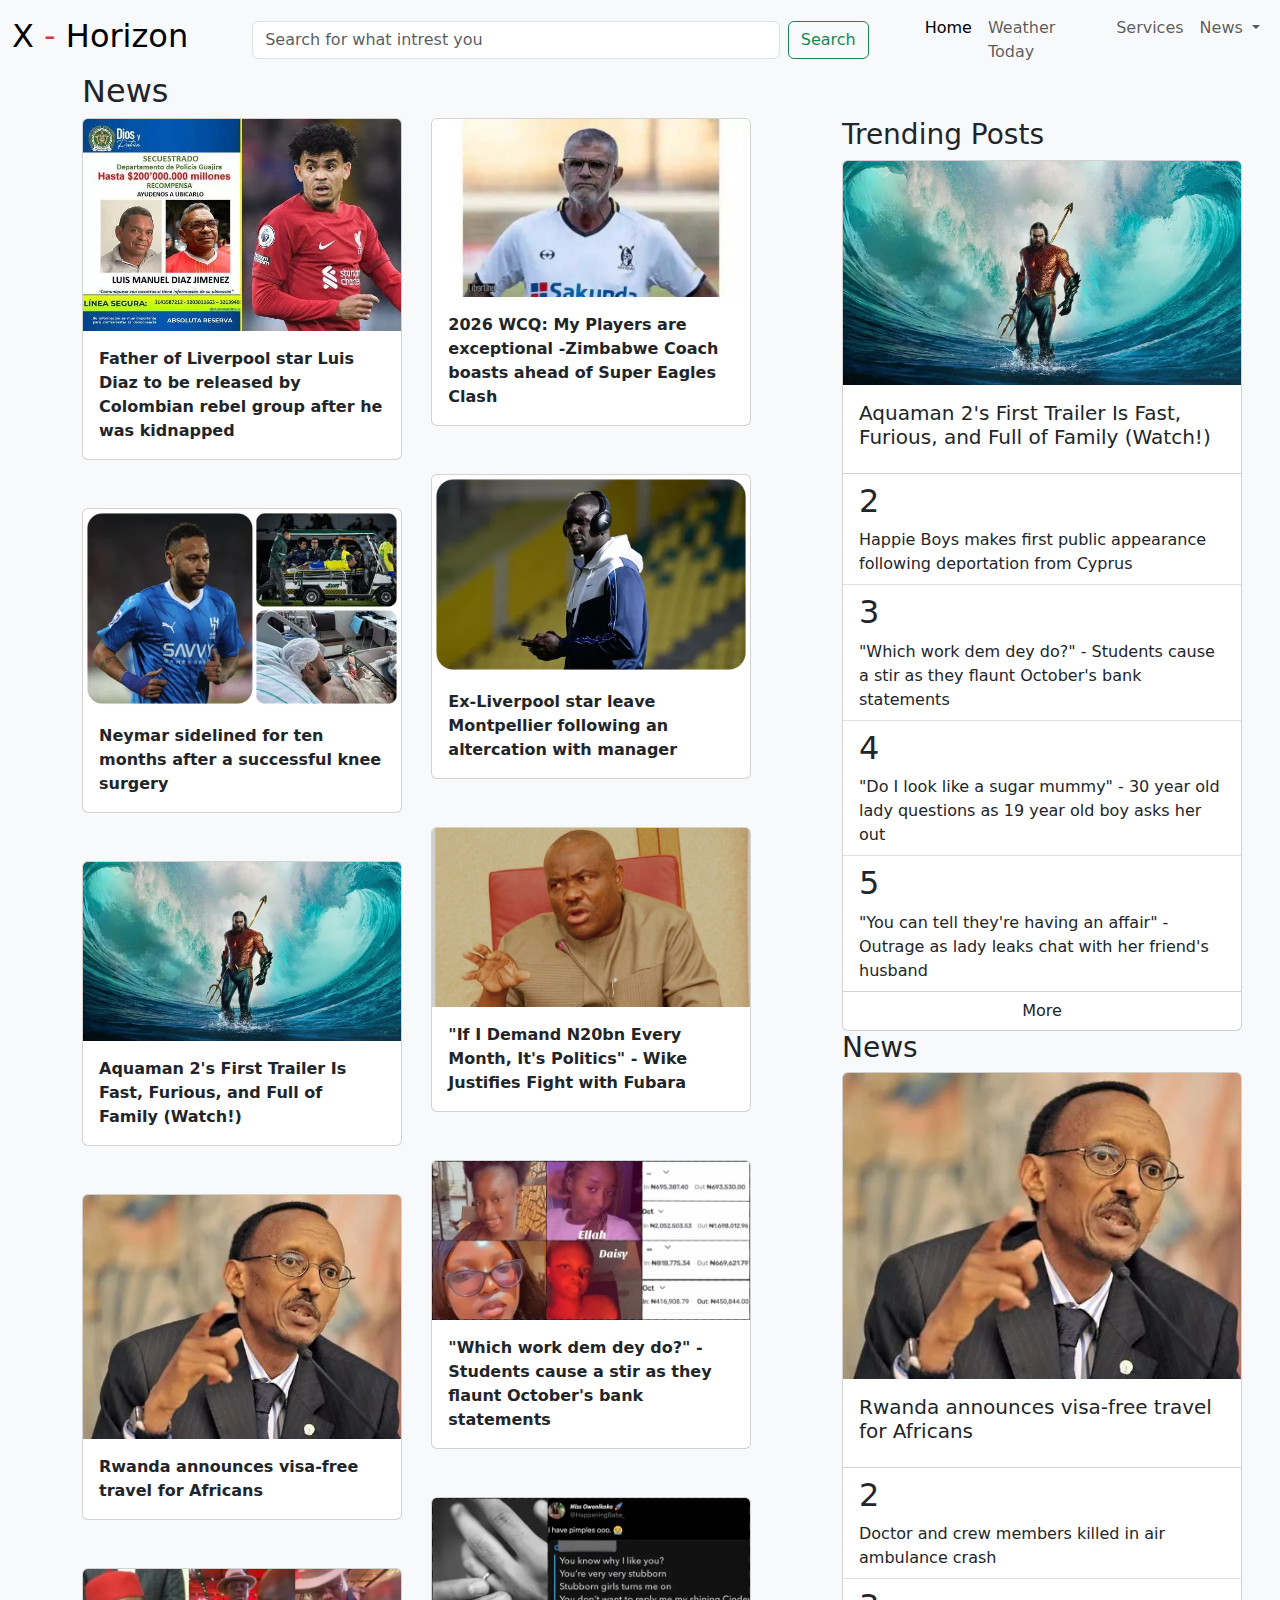
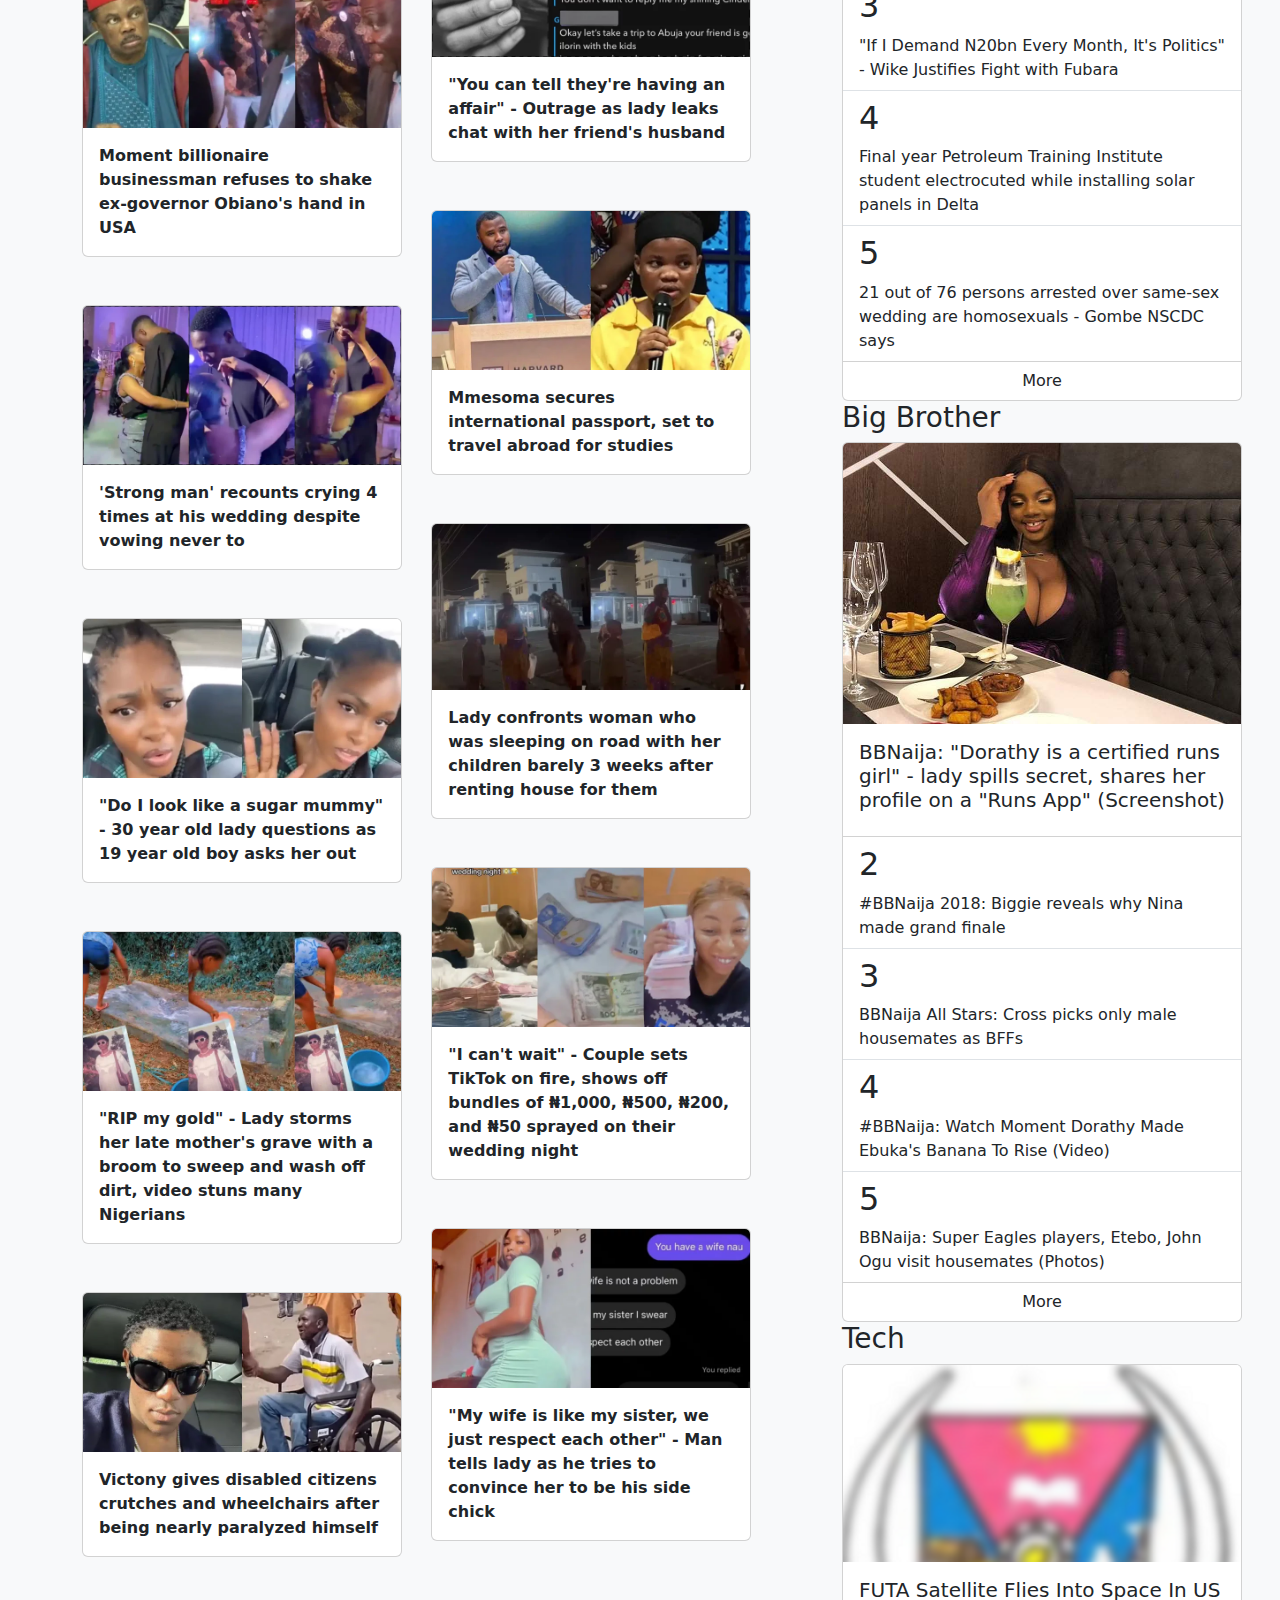
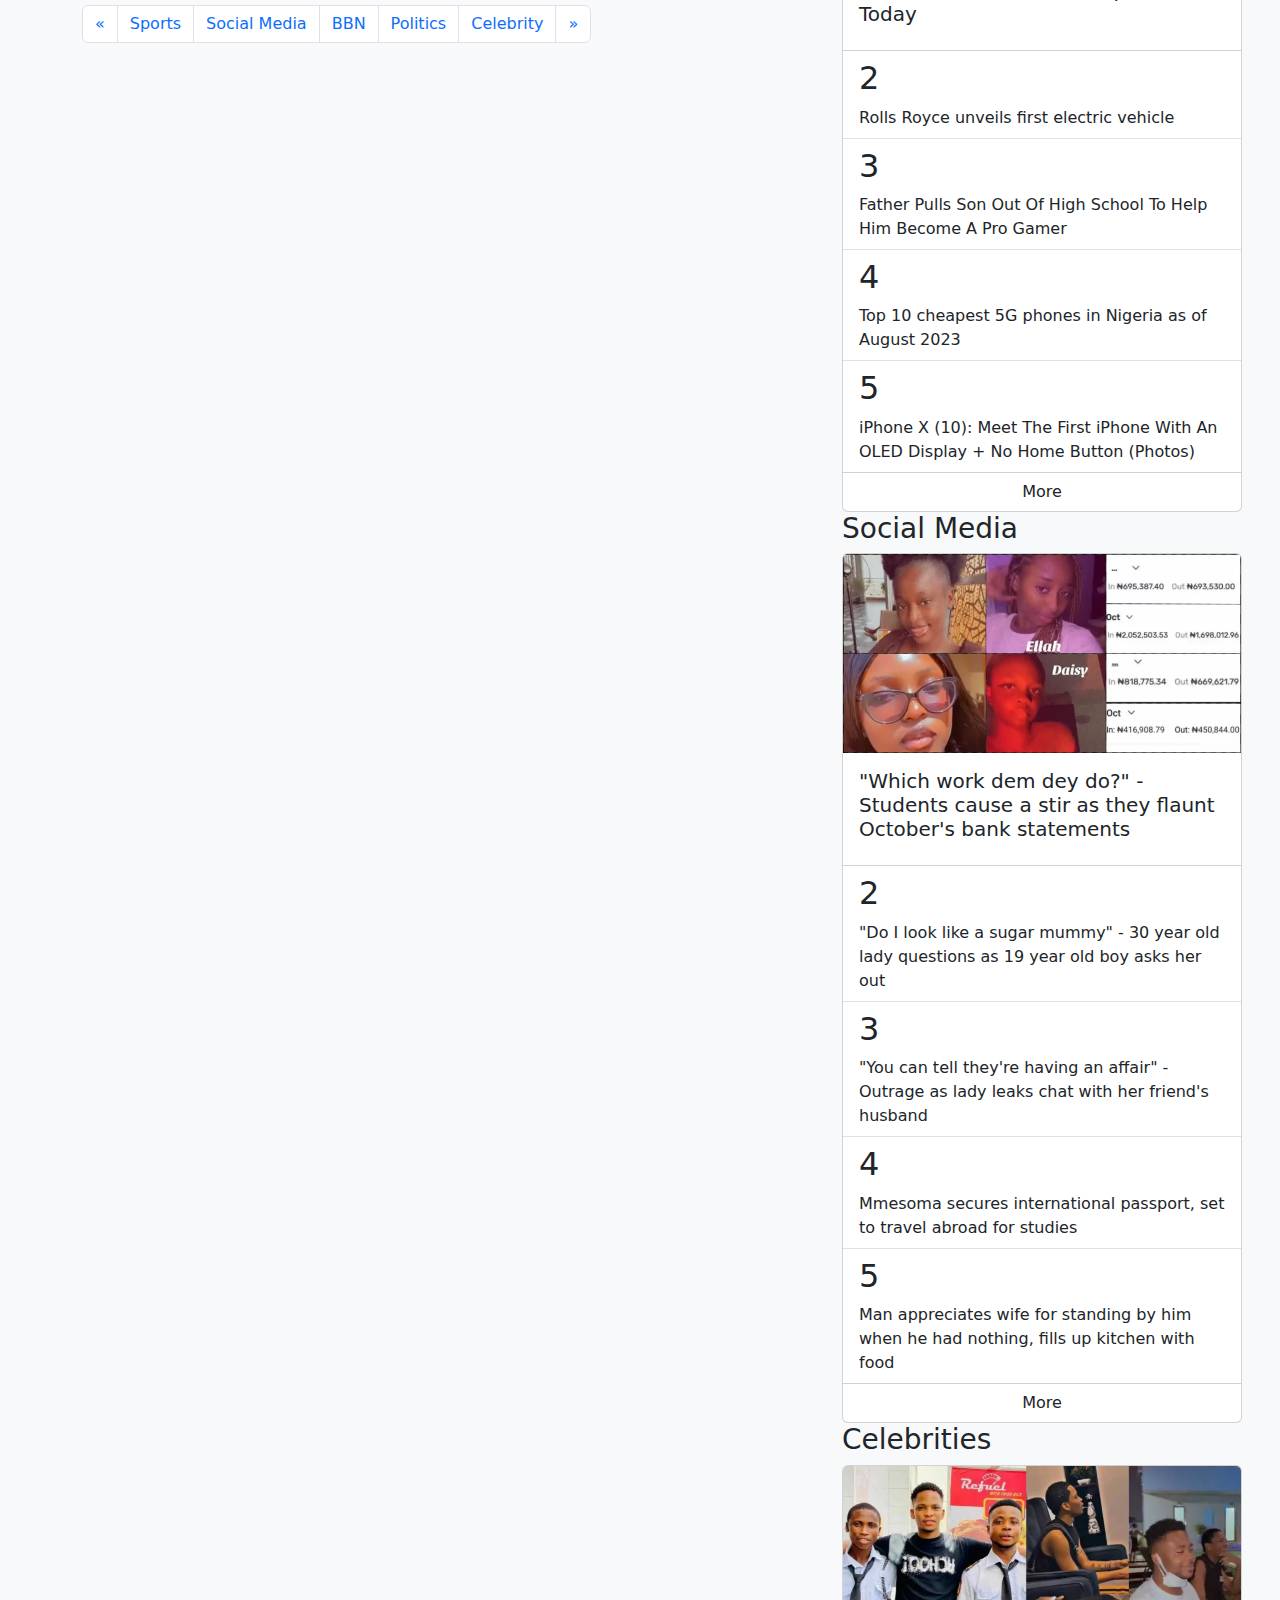
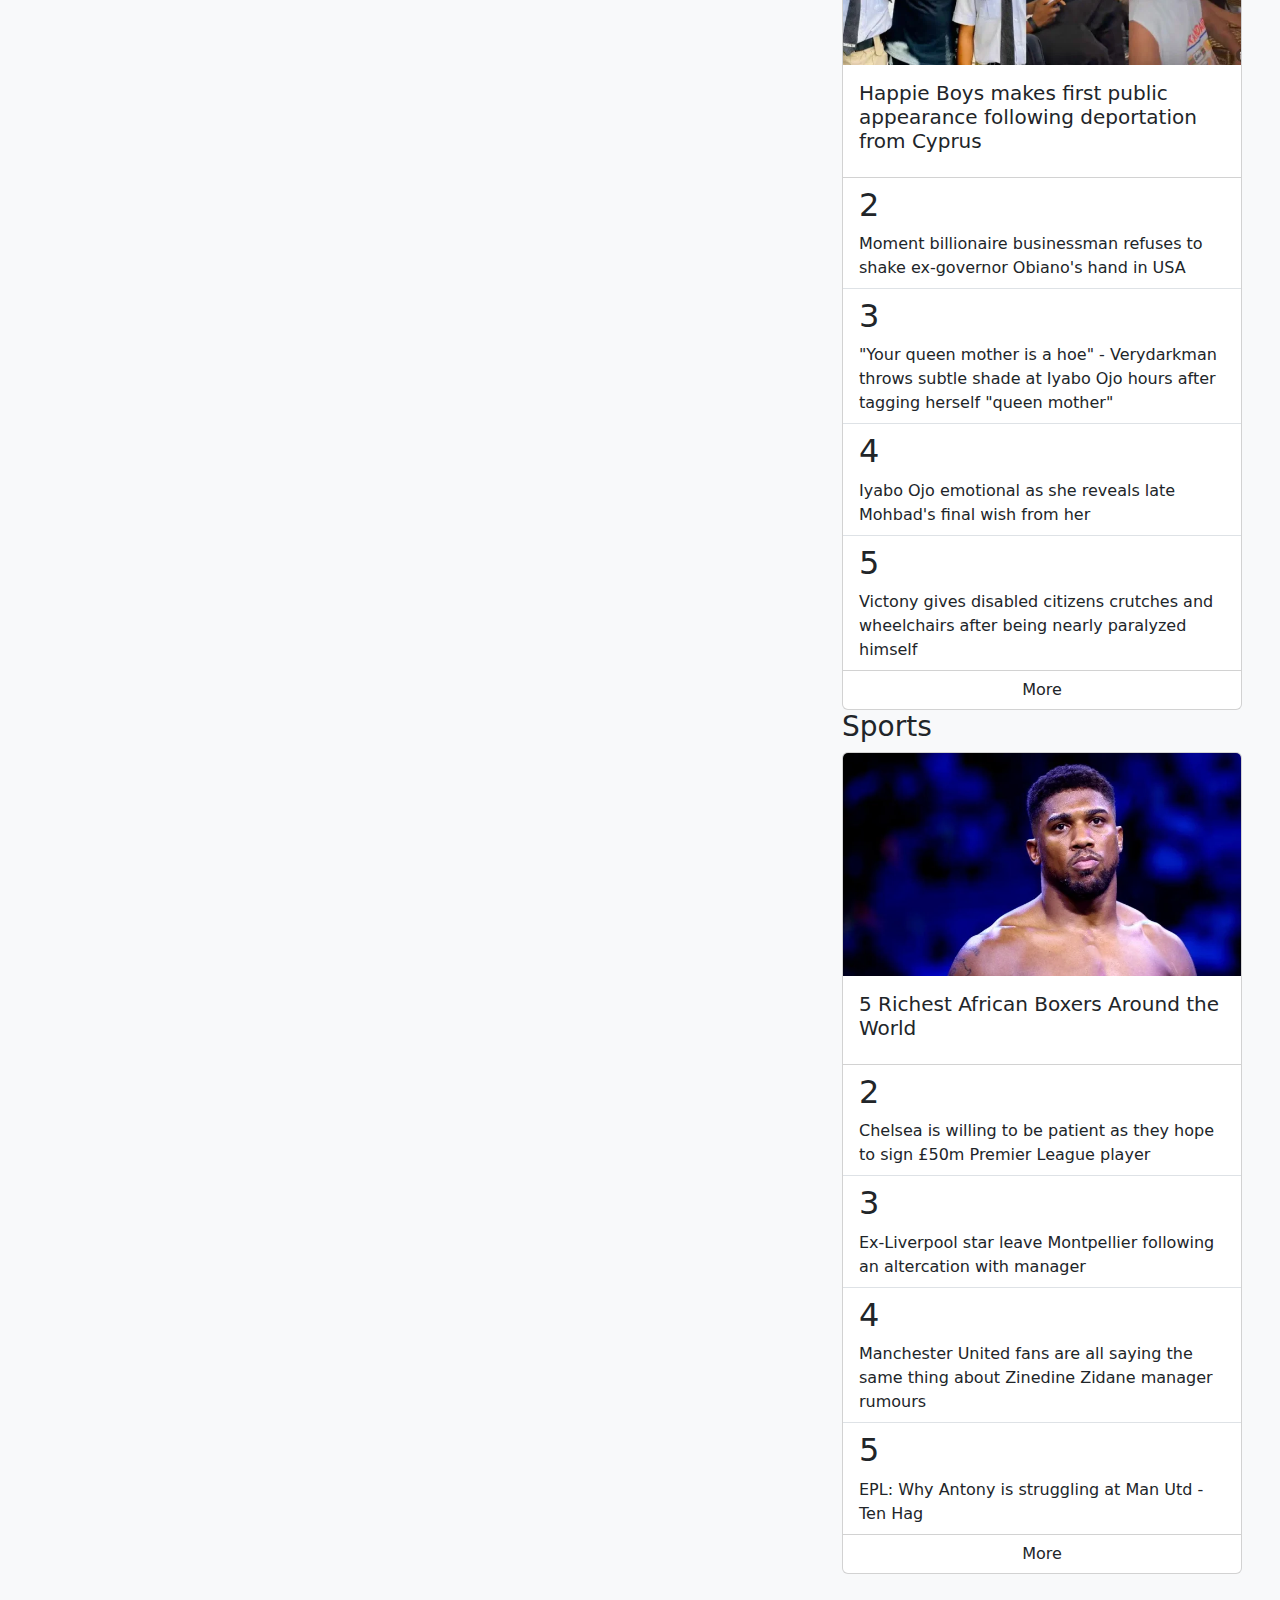
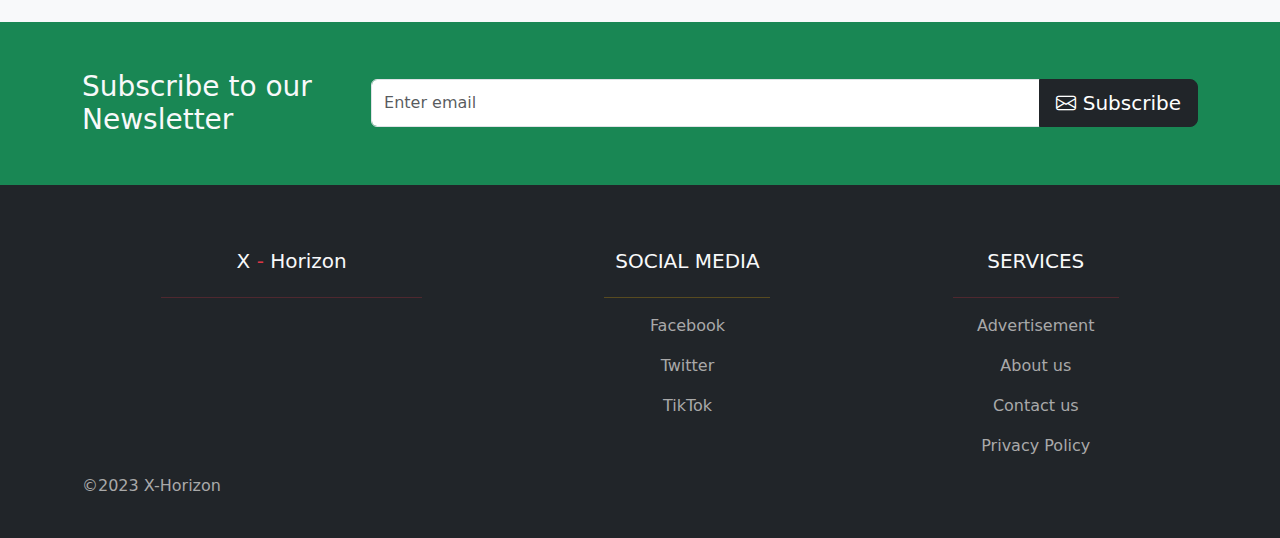
<file: news.html>
<!DOCTYPE html>
<html lang="en">
<head>
    <meta charset="UTF-8">
    <meta name="viewport" content="width=device-width, initial-scale=1.0">
    <title>X-Horizon</title>
    <link rel="stylesheet" href="styles.css">
    <link rel="stylesheet" href="bootstrap-5.3.2-dist/bootstrap-5.3.2-dist/css/bootstrap.min.css">
    <script src="bootstrap-5.3.2-dist/bootstrap-5.3.2-dist/js/bootstrap.bundle.min.js"></script>
    <link rel="stylesheet" href="https://cdn.jsdelivr.net/npm/bootstrap-icons@1.11.1/font/bootstrap-icons.css">
    <link rel="icon" type="favicon" href="images.ico">
</head>
<body>
   <div id="header">
    <div class="container">
        <nav class="navbar navbar-expand-lg bg-body-tertiary fixed-top">
            <div class="container-fluid">
                
              <a class="navbar-brand" href="#"><h2>X <span class="text-danger">- </span>Horizon</h2></a>
              <form class="d-flex w-50 mx-5" role="search">
                <input class="form-control me-2" type="search" placeholder="Search for what intrest you" aria-label="Search">
                <button class="btn btn-outline-success" type="submit">Search</button>
              </form>
              <button class="navbar-toggler" type="button" data-bs-toggle="collapse" data-bs-target="#navbarSupportedContent" aria-controls="navbarSupportedContent" aria-expanded="false" aria-label="Toggle navigation">
                <span class="navbar-toggler-icon"></span>
              </button>
              <div class="collapse navbar-collapse" id="navbarSupportedContent">
                <ul class="navbar-nav me-auto mb-2 mb-lg-0 justify-content-end">
                  <li class="nav-item">
                    <a class="nav-link active" aria-current="page" href="index.html">Home</a>
                  </li>
                  <li class="nav-item">
                    <a class="nav-link" href="weather.html">Weather Today</a>
                  </li>
                  <li class="nav-item">
                    <a class="nav-link" href="#footer">Services</a>
                  </li>
                  <li class="nav-item dropdown">
                    <a class="nav-link dropdown-toggle" href="#" role="button" data-bs-toggle="dropdown" aria-expanded="false">
                     News
                    </a>
                    <ul class="dropdown-menu">
                      <li><a class="dropdown-item" href="technology.html">Technology</a></li>
                      <li><a class="dropdown-item" href="education.html">Education</a></li>
                      <li><a class="dropdown-item" href="entertainment.html">Entertainment</a></li>
                      <li><a class="dropdown-item" href="health.html">Lifestyle</a></li>
                      <li><hr class="dropdown-divider"></li>
                      <li><a class="dropdown-item" href="index.html">About</a></li>
                    </ul>
                  </li>
                </ul>
              </div>
            </div>
          </nav>
        </div>
      </div>

      <!--   news -->
      <section class="bg-light text-dark mt-4 p-5">
        <div class="container">
          <div class="row">
               <h2>News</h2>
            <div class="col-lg-8">
                <div class="row">
                  <div class="col-lg-4 me-5">
                    <div class="card mb-5" style="width: 20rem;">
                      <img src="News/VpagqqBQKwO.webp" class="card-img-top" alt="...">
                      <div class="card-body">
                        <p class="card-text"><a href="#" class="text-center text-decoration-none text-dark"><b>Father of Liverpool star Luis Diaz to be released by Colombian rebel group after he was kidnapped</b></a></p>
                      </div>
                    </div>
                    <div class="card  mb-5" style="width: 20rem;">
                      <img src="News/xG7ZAAVEKq2.webp" class="card-img-top" alt="...">
                      <div class="card-body">
                        <p class="card-text"><a href="#"  class="text-center text-decoration-none text-dark"><b>Neymar sidelined for ten months after a successful knee surgery</b></a></p>
                      </div>
                    </div>
                    <div class="card mb-5" style="width: 20rem;">
                      <img src="News/WAPK4V6Ja0B.webp" class="card-img-top" alt="...">
                      <div class="card-body">
                        <p class="card-text"><a href="#" class="text-center text-decoration-none text-dark"><b>Aquaman 2's First Trailer Is Fast, Furious, and Full of Family (Watch!)</b></a></p>
                      </div>
                    </div>
                    <div class="card mb-5" style="width: 20rem;">
                      <img src="News/4lNm11gjNRo.webp" class="card-img-top" alt="...">
                      <div class="card-body">
                        <p class="card-text"><a href="#" class="text-center text-decoration-none text-dark"><b>Rwanda announces visa-free travel for Africans</b></a></p>
                      </div>
                    </div>
                    <div class="card mb-5" style="width: 20rem;">
                      <img src="News/JdN9QQr5N4P.webp" class="card-img-top" alt="...">
                      <div class="card-body">
                        <p class="card-text"><a href="#" class="text-center text-decoration-none text-dark"><b>Moment billionaire businessman refuses to shake ex-governor Obiano's hand in USA</b></a></p>
                      </div>
                    </div>
                    <div class="card mb-5" style="width: 20rem;">
                      <img src="News/qGK1XXkANrV.webp" class="card-img-top" alt="...">
                      <div class="card-body">
                        <p class="card-text"><a href="#" class="text-center text-decoration-none text-dark"><b>'Strong man' recounts crying 4 times at his wedding despite vowing never to</b></a></p>
                      </div>
                    </div>
                    <div class="card mb-5" style="width: 20rem;">
                      <img src="News/EQN2jj2pN6W.webp" class="card-img-top" alt="...">
                      <div class="card-body">
                        <p class="card-text"><a href="" class="text-center text-decoration-none text-dark"><b>"Do I look like a sugar mummy" - 30 year old lady questions as 19 year old boy asks her out</b></a></p>
                      </div>
                    </div>
                    <div class="card mb-5" style="width: 20rem;">
                      <img src="News/vg70332zKze.webp" class="card-img-top" alt="...">
                      <div class="card-body">
                        <p class="card-text"><a href="" class="text-center text-decoration-none text-dark"><b>"RIP my gold" - Lady storms her late mother's grave with a broom to sweep and wash off dirt, video stuns many Nigerians</b></a></p>
                      </div>
                    </div>
                    <div class="card mb-5" style="width: 20rem;">
                      <img src="News/QJNjZZmDNrL.webp" class="card-img-top" alt="...">
                      <div class="card-body">
                        <p class="card-text"><a href="" class="text-center text-decoration-none text-dark"><b>Victony gives disabled citizens crutches and wheelchairs after being nearly paralyzed himself</b></a></p>
                      </div>
                    </div>
                  </div>

                  <div class="col-lg-4 ms-5">
                    <div class="card mb-5" style="width: 20rem;">
                      <img src="News/V5Kv33RP79m.webp" class="card-img-top" alt="...">
                      <div class="card-body">
                        <p class="card-text"><a href="#" class="text-center text-decoration-none text-dark"><b>2026 WCQ: My Players are exceptional -Zimbabwe Coach boasts ahead of Super Eagles Clash</b></a></p>
                      </div>
                    </div>
                    <div class="card  mb-5" style="width: 20rem;">
                      <img src="News/rO7O44O6ayp.webp" class="card-img-top" alt="...">
                      <div class="card-body">
                        <p class="card-text"><a href="#"  class="text-center text-decoration-none text-dark"><b>Ex-Liverpool star leave Montpellier following an altercation with manager</b></a></p>
                      </div>
                    </div>
                    <div class="card mb-5" style="width: 20rem;">
                      <img src="News/o4NXzzPb79M.webp" class="card-img-top" alt="...">
                      <div class="card-body">
                        <p class="card-text"><a href="#" class="text-center text-decoration-none text-dark"><b>"If I Demand N20bn Every Month, It's Politics" - Wike Justifies Fight with Fubara</b></a></p>
                      </div>
                    </div>
                    <div class="card mb-5" style="width: 20rem;">
                      <img src="News/em7QDD4mKYx.webp" class="card-img-top" alt="...">
                      <div class="card-body">
                        <p class="card-text"><a href="#" class="text-center text-decoration-none text-dark"><b>"Which work dem dey do?" - Students cause a stir as they flaunt October's bank statements</b></a></p>
                      </div>
                    </div>
                    <div class="card mb-5" style="width: 20rem;">
                      <img src="News/M6K599BWKyE.webp" class="card-img-top" alt="...">
                      <div class="card-body">
                        <p class="card-text"><a href="#" class="text-center text-decoration-none text-dark"><b>"You can tell they're having an affair" - Outrage as lady leaks chat with her friend's husband</b></a></p>
                      </div>
                    </div>
                    <div class="card mb-5" style="width: 20rem;">
                      <img src="News/Dxaw11jyKPZ.webp" class="card-img-top" alt="...">
                      <div class="card-body">
                        <p class="card-text"><a href="#" class="text-center text-decoration-none text-dark"><b>Mmesoma secures international passport, set to travel abroad for studies</b></a></p>
                      </div>
                    </div>
                    <div class="card mb-5" style="width: 20rem;">
                      <img src="News/4E7zAAn0Kb6.webp" class="card-img-top" alt="...">
                      <div class="card-body">
                        <p class="card-text"><a href="" class="text-center text-decoration-none text-dark"><b>Lady confronts woman who was sleeping on road with her children barely 3 weeks after renting house for them</b></a></p>
                      </div>
                    </div>
                    <div class="card mb-5" style="width: 20rem;">
                      <img src="News/r9KYzz8P7q6.webp" class="card-img-top" alt="...">
                      <div class="card-body">
                        <p class="card-text"><a href="" class="text-center text-decoration-none text-dark"><b>"I can't wait" - Couple sets TikTok on fire, shows off bundles of ₦1,000, ₦500, ₦200, and ₦50 sprayed on their wedding night</b></a></p>
                      </div>
                    </div>
                    <div class="card mb-5" style="width: 20rem;">
                      <img src="News/9z7o99k5N2r.webp" class="card-img-top" alt="...">
                      <div class="card-body">
                        <p class="card-text"><a href="" class="text-center text-decoration-none text-dark"><b>"My wife is like my sister, we just respect each other" - Man tells lady as he tries to convince her to be his side chick</b></a></p>
                      </div>
                    </div>
                  </div>
                 <nav aria-label="Page navigation example">
  <ul class="pagination">
    <li class="page-item">
      <a class="page-link" href="#" aria-label="Previous">
        <span aria-hidden="true">&laquo;</span>
      </a>
    </li>
    <li class="page-item"><a class="page-link" href="sports.html">Sports</a></li>
    <li class="page-item"><a class="page-link" href="Social Media.html">Social Media</a></li>
    <li class="page-item"><a class="page-link" href="bbn.html">BBN</a></li>
    <li class="page-item"><a class="page-link" href="politics.html">Politics</a></li>
    <li class="page-item"><a class="page-link" href="celeb.html">Celebrity</a></li>
    <li class="page-item">
      <a class="page-link" href="#" aria-label="Next">
        <span aria-hidden="true">&raquo;</span>
      </a>
    </li>
  </ul>
</nav>
                </div>
            </div>

           <!--  sidebar -->
            <div class="col-lg-4 side-bar">
              <h3>Trending Posts</h3>
              <div class="card" style="width: 25rem;">
                <img src="News/WAPK4V6Ja0B.webp" class="card-img-top" alt="...">
                <div class="card-body">
                  <h5 class="card-title"><a href="#" class="text-decoration-none text-dark text-center">Aquaman 2's First Trailer Is Fast, Furious, and Full of Family (Watch!)</a></h5>
  
                </div>
                <ul class="list-group list-group-flush">
                  <li class="list-group-item"><h2>2</h2><a href="#" class="text-decoration-none text-dark">Happie Boys makes first public appearance following deportation from Cyprus</a></li>
                  <li class="list-group-item"><h2>3</h2><a href="#" class="text-decoration-none text-dark">"Which work dem dey do?" - Students cause a stir as they flaunt October's bank statements</a></li>
                  <li class="list-group-item"><h2>4</h2><a href="#" class="text-decoration-none text-dark">"Do I look like a sugar mummy" - 30 year old lady questions as 19 year old boy asks her out</a></li>
                  <li class="list-group-item"><h2>5</h2><a href="#" class="text-decoration-none text-dark">
                    "You can tell they're having an affair" - Outrage as lady leaks chat with her friend's husband</a></li>
                </ul>
                <button class="btn btn-bg-none"><a href="#"class="text-decoration-none text-dark" >More</a></button>
              </div>
              <h3>News</h3>
              <div class="card" style="width: 25rem;">
                <img src="News/4lNm11gjNRo.webp" class="card-img-top" alt="...">
                <div class="card-body">
                  <h5 class="card-title"><a href="#" class="text-decoration-none text-dark text-center">Rwanda announces visa-free travel for Africans</a></h5>
  
                </div>
                <ul class="list-group list-group-flush">
                  <li class="list-group-item"><h2>2</h2><a href="#" class="text-decoration-none text-dark">
                    Doctor and crew members killed in air ambulance crash</a></li>
                  <li class="list-group-item"><h2>3</h2><a href="#" class="text-decoration-none text-dark">"If I Demand N20bn Every Month, It's Politics" - Wike Justifies Fight with Fubara</a></li>
                  <li class="list-group-item"><h2>4</h2><a href="#" class="text-decoration-none text-dark">
                    Final year Petroleum Training Institute student electrocuted while installing solar panels in Delta</a></li>
                  <li class="list-group-item"><h2>5</h2><a href="#" class="text-decoration-none text-dark">
                    21 out of 76 persons arrested over same-sex wedding are homosexuals - Gombe NSCDC says</a></li>
                </ul>
                <button class="btn btn-bg-none"><a href="#"class="text-decoration-none text-dark" >More</a></button>
            </div>
            <h3>Big Brother</h3>
              <div class="card" style="width: 25rem;">
                <img src="side/img_24072020_112225_720_x_509_pixel1599994424023671679-1.jpg" class="card-img-top" alt="...">
                <div class="card-body">
                  <h5 class="card-title"><a href="#" class="text-decoration-none text-dark text-center">BBNaija: "Dorathy is a certified runs girl" - lady spills secret, shares her profile on a "Runs App" (Screenshot)</a></h5>
  
                </div>
                <ul class="list-group list-group-flush">
                  <li class="list-group-item"><h2>2</h2><a href="#" class="text-decoration-none text-dark">
                    #BBNaija 2018: Biggie reveals why Nina made grand finale</a></li>
                  <li class="list-group-item"><h2>3</h2><a href="#" class="text-decoration-none text-dark">BBNaija All Stars: Cross picks only male housemates as BFFs</a></li>
                  <li class="list-group-item"><h2>4</h2><a href="#" class="text-decoration-none text-dark">
                    #BBNaija: Watch Moment Dorathy Made Ebuka's Banana To Rise (Video)</a></li>
                  <li class="list-group-item"><h2>5</h2><a href="#" class="text-decoration-none text-dark">BBNaija: Super Eagles players, Etebo, John Ogu visit housemates (Photos)</a></li>
                </ul>
                <button class="btn btn-bg-none"><a href="#"class="text-decoration-none text-dark" >More</a></button>
            </div>
            <h3>Tech</h3>
              <div class="card" style="width: 25rem;">
                <img src="side/futa.png" class="card-img-top" alt="...">
                <div class="card-body">
                  <h5 class="card-title"><a href="#" class="text-decoration-none text-dark text-center">FUTA Satellite Flies Into Space In US Today</a></h5>
  
                </div>
                <ul class="list-group list-group-flush">
                  <li class="list-group-item"><h2>2</h2><a href="#" class="text-decoration-none text-dark">
                    Rolls Royce unveils first electric vehicle
                    </a></li>
                  <li class="list-group-item"><h2>3</h2><a href="#" class="text-decoration-none text-dark">Father Pulls Son Out Of High School To Help Him Become A Pro Gamer</a></li>
                  <li class="list-group-item"><h2>4</h2><a href="#" class="text-decoration-none text-dark">
                    Top 10 cheapest 5G phones in Nigeria as of August 2023
                    </a></li>
                  <li class="list-group-item"><h2>5</h2><a href="#" class="text-decoration-none text-dark">
                    iPhone X (10): Meet The First iPhone With An OLED Display + No Home Button (Photos)</a></li>
                </ul>
                <button class="btn btn-bg-none"><a href="#"class="text-decoration-none text-dark" >More</a></button>
            </div>
            <h3>Social Media</h3>
              <div class="card" style="width: 25rem;">
                <img src="side/em7QDD4mKYx.webp" class="card-img-top" alt="...">
                <div class="card-body">
                  <h5 class="card-title"><a href="#" class="text-decoration-none text-dark text-center">"Which work dem dey do?" - Students cause a stir as they flaunt October's bank statements</a></h5>
  
                </div>
                <ul class="list-group list-group-flush">
                  <li class="list-group-item"><h2>2</h2><a href="#" class="text-decoration-none text-dark">
                    "Do I look like a sugar mummy" - 30 year old lady questions as 19 year old boy asks her out
                    
                    </a></li>
                  <li class="list-group-item"><h2>3</h2><a href="#" class="text-decoration-none text-dark">
                    "You can tell they're having an affair" - Outrage as lady leaks chat with her friend's husband</a></li>
                  <li class="list-group-item"><h2>4</h2><a href="#" class="text-decoration-none text-dark">Mmesoma secures international passport, set to travel abroad for studies
                    </a></li>
                  <li class="list-group-item"><h2>5</h2><a href="#" class="text-decoration-none text-dark">
                    Man appreciates wife for standing by him when he had nothing, fills up kitchen with food
                   </a></li>
                </ul>
                <button class="btn btn-bg-none"><a href="#"class="text-decoration-none text-dark" >More</a></button>
            </div>
            <h3>Celebrities</h3>
            <div class="card" style="width: 25rem;">
              <img src="side/EeK8vvG8aP8.webp" class="card-img-top" alt="...">
              <div class="card-body">
                <h5 class="card-title"><a href="#" class="text-decoration-none text-dark text-center">Happie Boys makes first public appearance following deportation from Cyprus</a></h5>

              </div>
              <ul class="list-group list-group-flush">
                <li class="list-group-item"><h2>2</h2><a href="#" class="text-decoration-none text-dark">
                  Moment billionaire businessman refuses to shake ex-governor Obiano's hand in USA
                  </a></li>
                <li class="list-group-item"><h2>3</h2><a href="#" class="text-decoration-none text-dark">"Your queen mother is a hoe" - Verydarkman throws subtle shade at Iyabo Ojo hours after tagging herself "queen mother"
                 </a></li>
                <li class="list-group-item"><h2>4</h2><a href="#" class="text-decoration-none text-dark">
                  Iyabo Ojo emotional as she reveals late Mohbad's final wish from her
                  </a></li>
                <li class="list-group-item"><h2>5</h2><a href="#" class="text-decoration-none text-dark">
                  Victony gives disabled citizens crutches and wheelchairs after being nearly paralyzed himself
                 </a></li>
              </ul>
              <button class="btn btn-bg-none"><a href="#"class="text-decoration-none text-dark" >More</a></button>
          </div>
          <h3>Sports</h3>
          <div class="card" style="width: 25rem;">
            <img src="side/JdN9QQPRN4P.webp" class="card-img-top" alt="...">
            <div class="card-body">
              <h5 class="card-title"><a href="#" class="text-decoration-none text-dark text-center">5 Richest African Boxers Around the World</a></h5>
            </div>
            <ul class="list-group list-group-flush">
              <li class="list-group-item"><h2>2</h2><a href="#" class="text-decoration-none text-dark">
                Chelsea is willing to be patient as they hope to sign £50m Premier League player
                </a></li>
              <li class="list-group-item"><h2>3</h2><a href="#" class="text-decoration-none text-dark">
                Ex-Liverpool star leave Montpellier following an altercation with manager
               </a></li>
              <li class="list-group-item"><h2>4</h2><a href="#" class="text-decoration-none text-dark">Manchester United fans are all saying the same thing about Zinedine Zidane manager rumours
                </a></li>
              <li class="list-group-item"><h2>5</h2><a href="#" class="text-decoration-none text-dark">EPL: Why Antony is struggling at Man Utd - Ten Hag
               </a></li>
            </ul>
            <button class="btn btn-bg-none"><a href="#"class="text-decoration-none text-dark" >More</a></button>
        </div>
          </div>
        </div>
      </section>

        <!--  Newsletter -->
        <section class="bg-success text-light p-5">
          <div class="container">
              <div class="d-md-flex justify-content-between align-items-center">
                  <h3 class="mb-3 mb-md-0">Subscribe to our Newsletter</h3>


                  <div class="input-group news-input">
                      <input type="email" class="form-control" placeholder="Enter email">
                      <button class="btn btn-dark btn-lg" type="button"><i class="bi bi-envelope"></i> Subscribe</button>
                    </div>
              </div>
          </div>
        </section> 


        <!--  footer -->
        <footer class="bg-dark text-light pt-5 pb-4">
          <div class="container text-center text-md-left">
                
                <div class="row text-center text-md-left">
                   <div class="col-md-3 col-lg-3 col-xl-3 mx-auto mt-3">
                    <h5 class="mb-4 font-weight-bold">X <span class="text-danger">- </span>Horizon</h5>
                     <hr class="divider text-danger">
                   </div>

                   <div class="col-md-2 col-lg-2 col-xl-2 mx-auto mt-3">
                    <h5 class="mb-4 font-weight-bold text-uppercase">Social Media</h5>
                    <hr class="divider text-warning">
                    <p><a href="#" class="text-decoration-none yeat">Facebook</i></a></p>
                    <p><a href="#" class="text-decoration-none yeat">Twitter</a></p>
                    <p><a href="#" class="text-decoration-none yeat">TikTok</a></p>
                   </div>

                   <div class="col-md-3 col-lg-2 col-xl-2 mx-auto mt-3">
                    <h5 class="mb-4 font-weight-bold text-uppercase">Services</h5>
                    <hr class="divider text-danger">
                      <p><a href="#" class="text-decoration-none yeat">Advertisement</a></p>
                      <p><a href="#" class="text-decoration-none yeat">About us</a></p>
                      <p><a href="#" class="text-decoration-none yeat">Contact us</a></p>
                      <p><a href="#" class="text-decoration-none yeat">Privacy Policy</a></p>
                    
                   </div>
                </div>
                <p class="yeat text-start"> &copy;2023 X-Horizon</p> 
          </div>
   </footer>

        
    </body>
    </html>
</file>
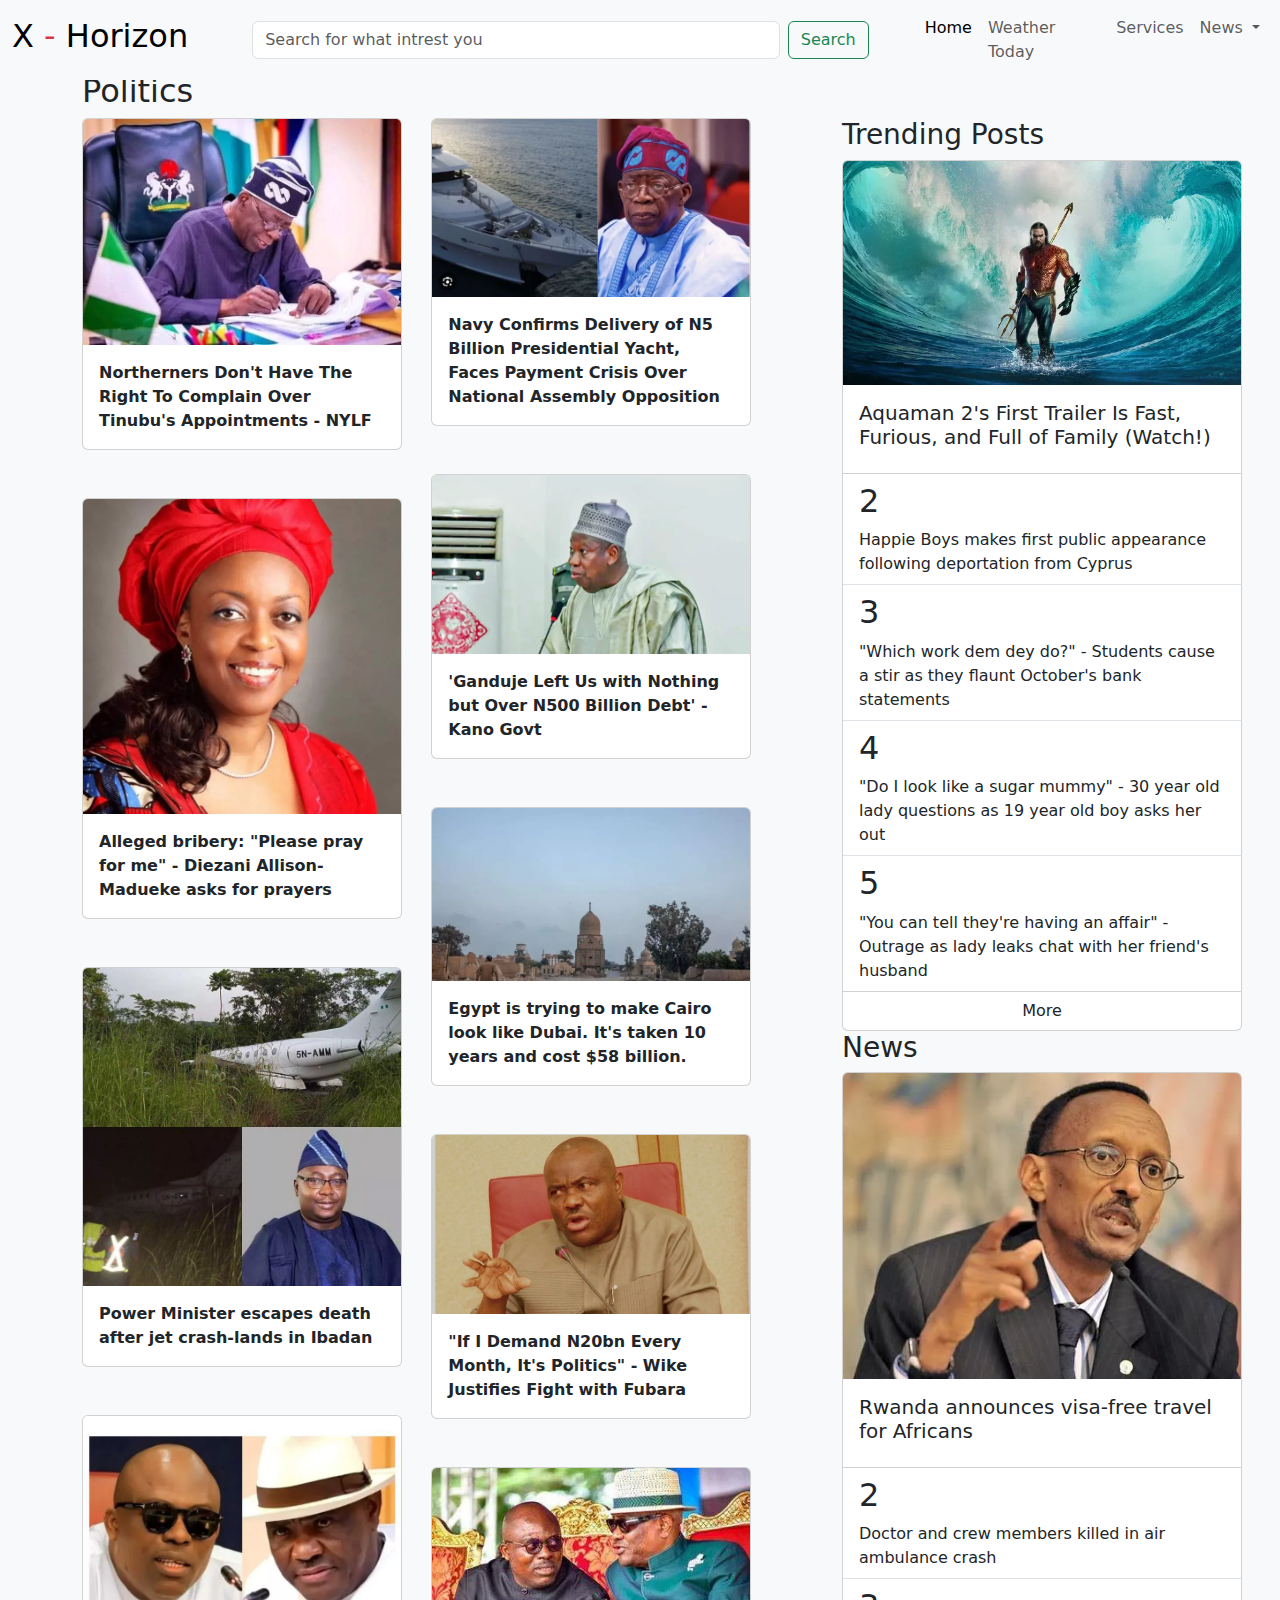
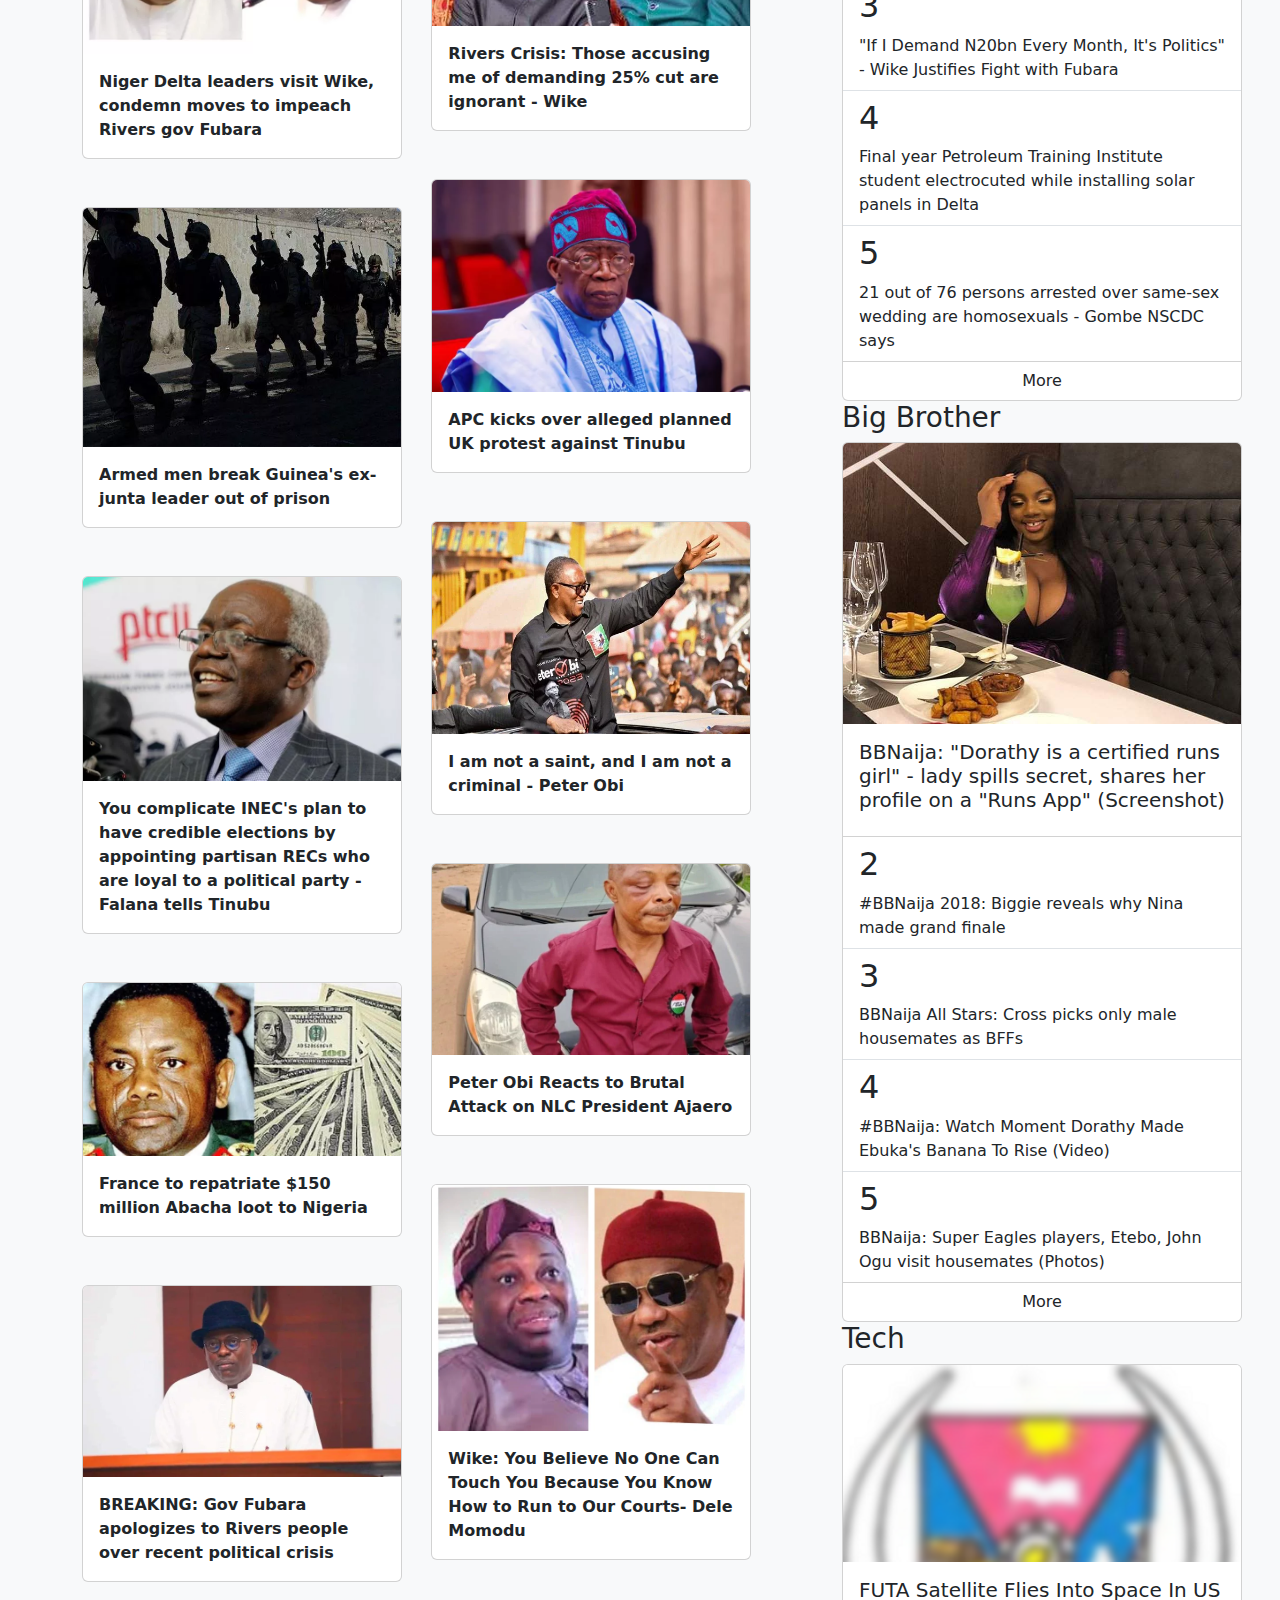
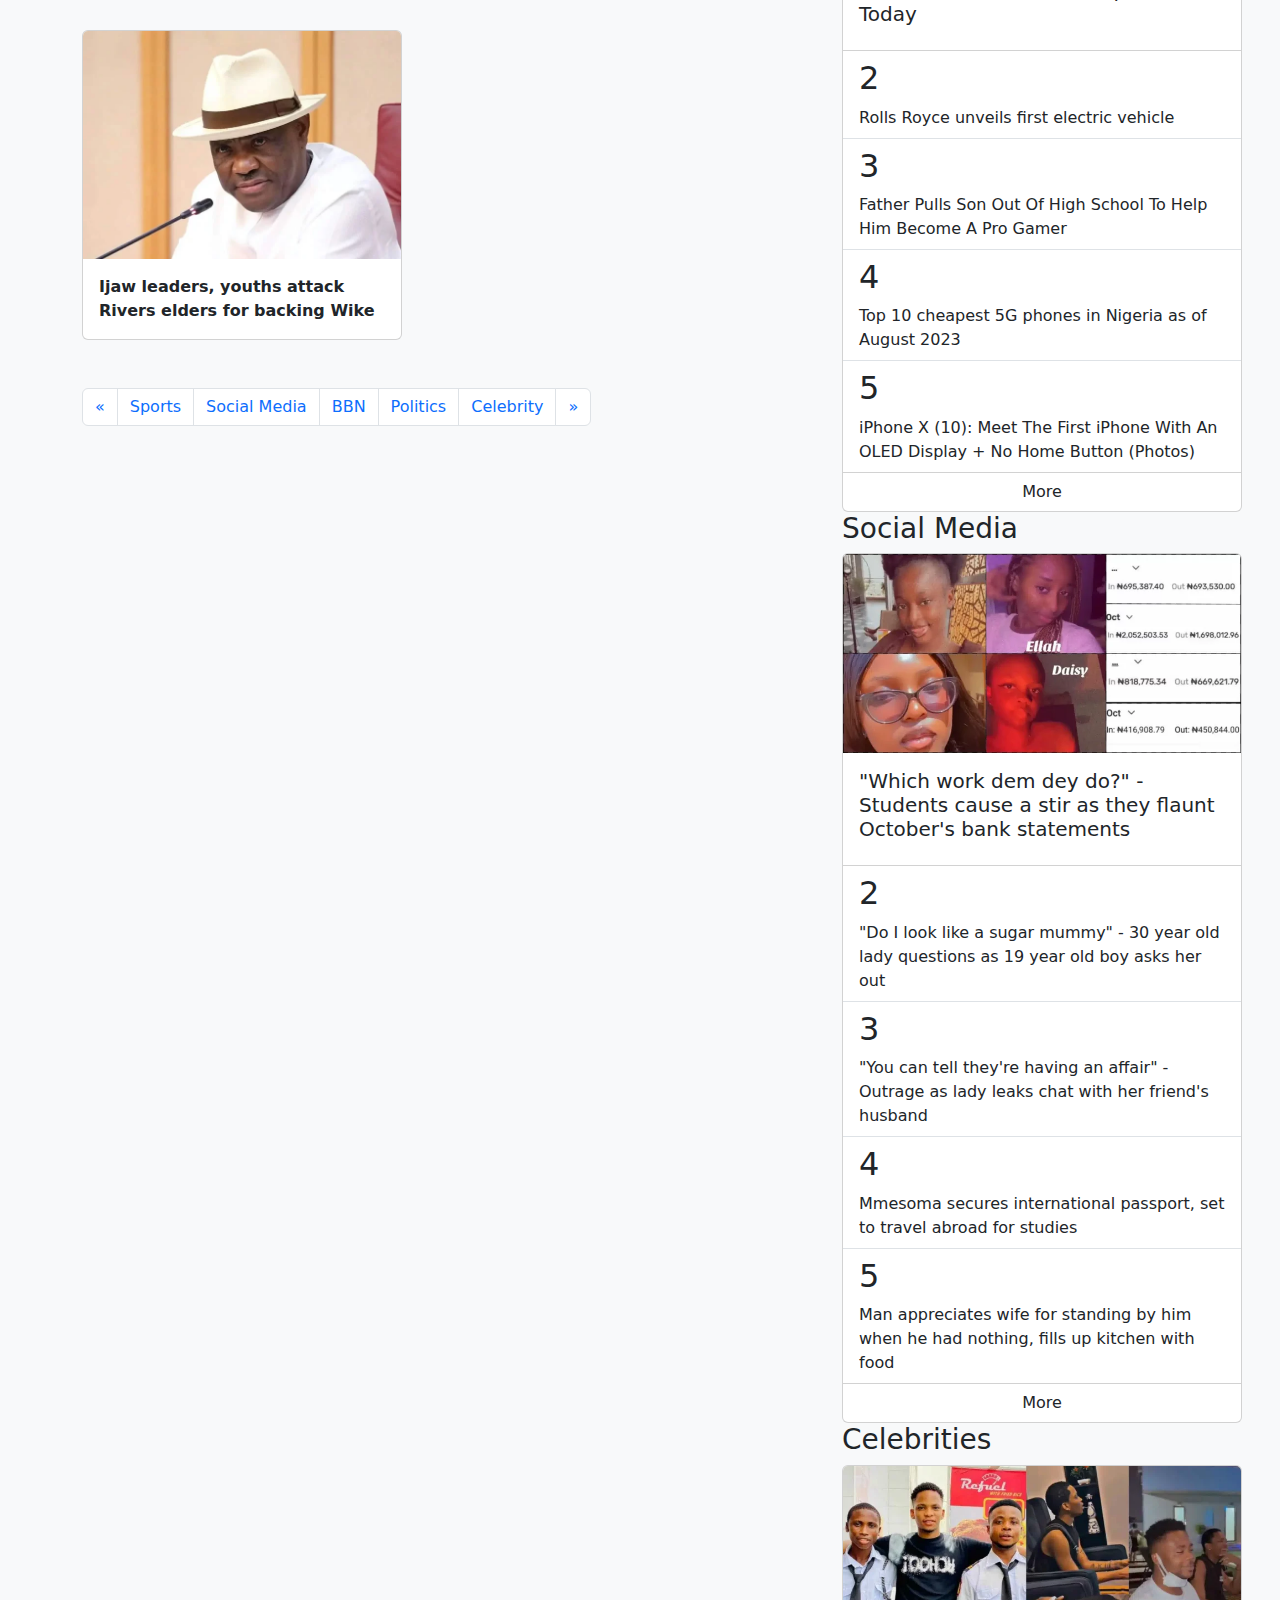
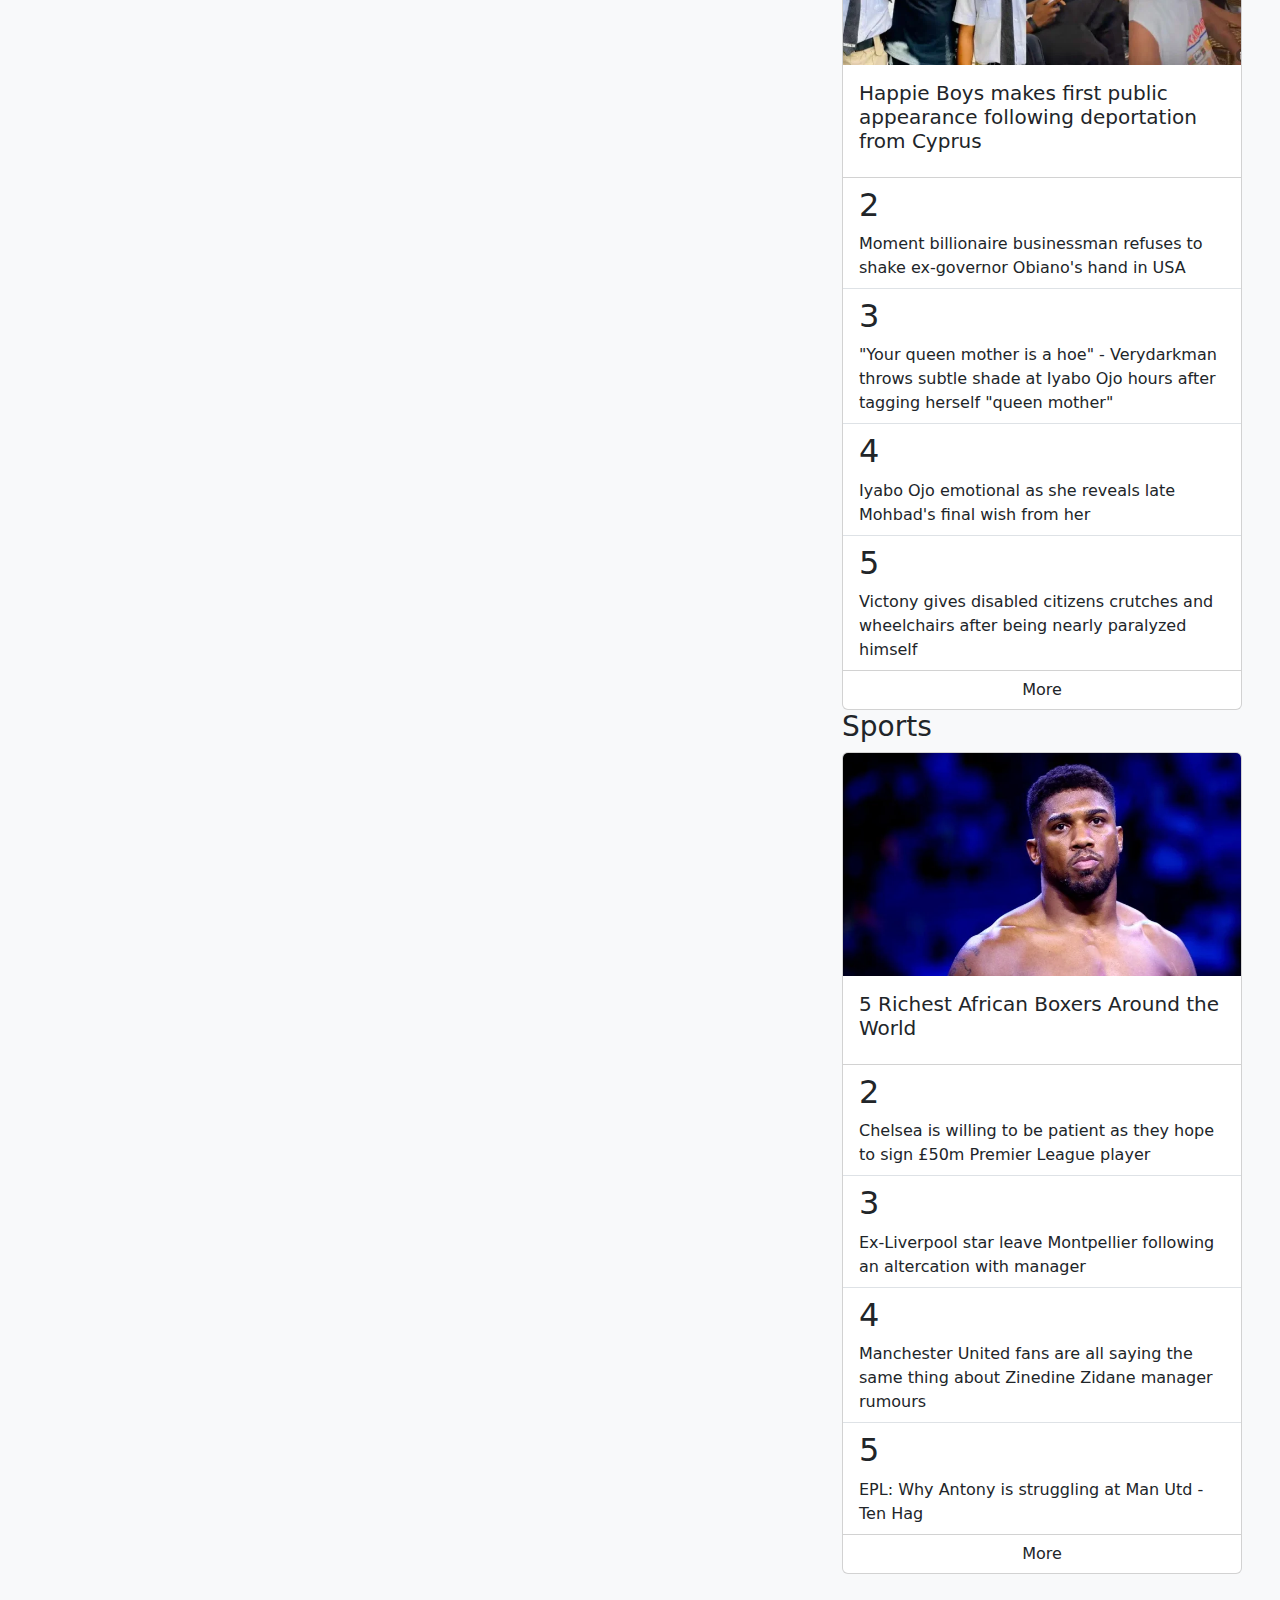
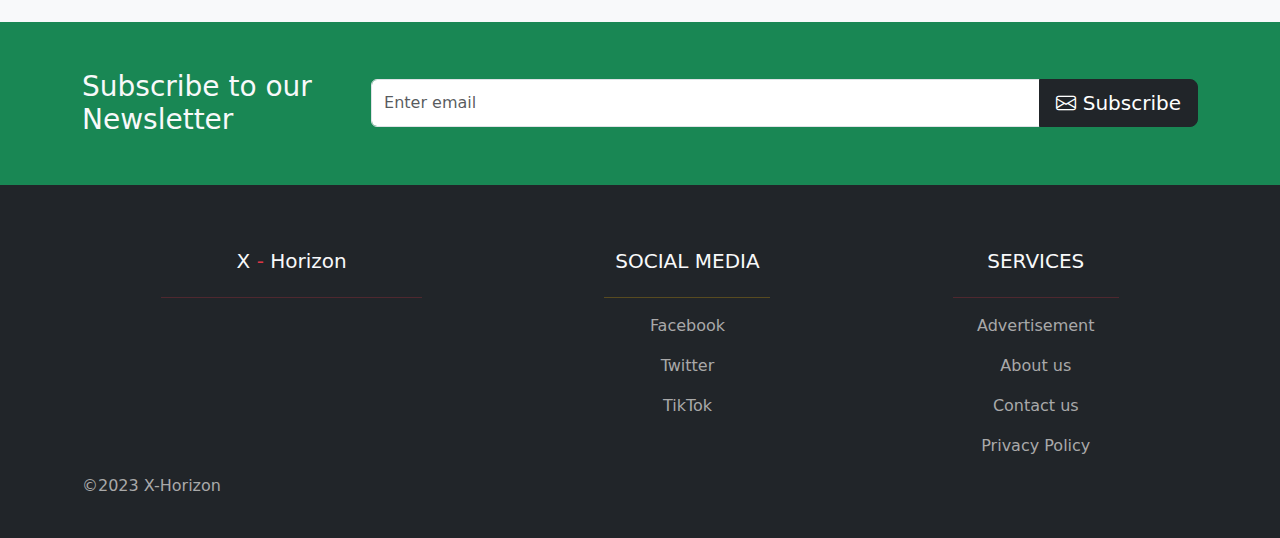
<file: politics.html>
<!DOCTYPE html>
<html lang="en">
<head>
    <meta charset="UTF-8">
    <meta name="viewport" content="width=device-width, initial-scale=1.0">
    <title>My Blog</title>
    <link rel="stylesheet" href="styles.css">
    <link rel="stylesheet" href="bootstrap-5.3.2-dist/bootstrap-5.3.2-dist/css/bootstrap.min.css">
    <script src="bootstrap-5.3.2-dist/bootstrap-5.3.2-dist/js/bootstrap.bundle.min.js"></script>
    <link rel="stylesheet" href="https://cdn.jsdelivr.net/npm/bootstrap-icons@1.11.1/font/bootstrap-icons.css">
    <link rel="icon" type="favicon" href="images.ico">
</head>
<body>
   <div id="header">
    <div class="container">
        <nav class="navbar navbar-expand-lg bg-body-tertiary fixed-top">
            <div class="container-fluid">
                
              <a class="navbar-brand" href="#"><h2>X <span class="text-danger">- </span>Horizon</h2></a>
              <form class="d-flex w-50 mx-5" role="search">
                <input class="form-control me-2" type="search" placeholder="Search for what intrest you" aria-label="Search">
                <button class="btn btn-outline-success" type="submit">Search</button>
              </form>
              <button class="navbar-toggler" type="button" data-bs-toggle="collapse" data-bs-target="#navbarSupportedContent" aria-controls="navbarSupportedContent" aria-expanded="false" aria-label="Toggle navigation">
                <span class="navbar-toggler-icon"></span>
              </button>
              <div class="collapse navbar-collapse" id="navbarSupportedContent">
                <ul class="navbar-nav me-auto mb-2 mb-lg-0 justify-content-end">
                  <li class="nav-item">
                    <a class="nav-link active" aria-current="page" href="index.html">Home</a>
                  </li>
                  <li class="nav-item">
                    <a class="nav-link" href="weather.html">Weather Today</a>
                  </li>
                  <li class="nav-item">
                    <a class="nav-link" href="#">Services</a>
                  </li>
                  <li class="nav-item dropdown">
                    <a class="nav-link dropdown-toggle" href="#" role="button" data-bs-toggle="dropdown" aria-expanded="false">
                      News
                     </a>
                     <ul class="dropdown-menu">
                       <li><a class="dropdown-item" href="technology.html">Technology</a></li>
                       <li><a class="dropdown-item" href="education.html">Education</a></li>
                       <li><a class="dropdown-item" href="entertainment.html">Entertainment</a></li>
                       <li><a class="dropdown-item" href="health.html">Lifestyle</a></li>
                       <li><hr class="dropdown-divider"></li>
                       <li><a class="dropdown-item" href="#">About</a></li>
                     </ul>
                  </li>
                </ul>
              </div>
            </div>
          </nav>
        </div>
      </div>


     <!--  politics -->
     <section class="bg-light text-dark mt-4 p-5">
      <div class="container">
        <div class="row">
             <h2>Politics</h2>
          <div class="col-lg-8">
              <div class="row">
                <div class="col-lg-4 me-5">
                  <div class="card mb-5" style="width: 20rem;">
                    <img src="politics/JdN9QQYPN4P.webp" class="card-img-top" alt="...">
                    <div class="card-body">
                      <p class="card-text"><a href="#" class="text-center text-decoration-none text-dark"><b>Northerners Don't Have The Right To Complain Over Tinubu's Appointments - NYLF</b></a></p>
                    </div>
                  </div>
                  <div class="card  mb-5" style="width: 20rem;">
                    <img src="politics/Ox7xjjoYN0M.webp" class="card-img-top" alt="...">
                    <div class="card-body">
                      <p class="card-text"><a href="#"  class="text-center text-decoration-none text-dark"><b>Alleged bribery: "Please pray for me" - Diezani Allison-Madueke asks for prayers</b></a></p>
                    </div>
                  </div>
                  <div class="card mb-5" style="width: 20rem;">
                    <img src="politics/q2NAeek3NzJ.webp" class="card-img-top" alt="...">
                    <div class="card-body">
                      <p class="card-text"><a href="#" class="text-center text-decoration-none text-dark"><b>Power Minister escapes death after jet crash-lands in Ibadan</b></a></p>
                    </div>
                  </div>
                  <div class="card mb-5" style="width: 20rem;">
                    <img src="politics/9z7o9944N2r.webp" class="card-img-top" alt="...">
                    <div class="card-body">
                      <p class="card-text"><a href="#" class="text-center text-decoration-none text-dark"><b>Niger Delta leaders visit Wike, condemn moves to impeach Rivers gov Fubara</b></a></p>
                    </div>
                  </div>
                  <div class="card mb-5" style="width: 20rem;">
                    <img src="politics/o4NXzz9j79M.webp" class="card-img-top" alt="...">
                    <div class="card-body">
                      <p class="card-text"><a href="#" class="text-center text-decoration-none text-dark"><b>Armed men break Guinea's ex-junta leader out of prison</b></a></p>
                    </div>
                  </div>
                  <div class="card mb-5" style="width: 20rem;">
                    <img src="politics/jyK6885jawD.webp" class="card-img-top" alt="...">
                    <div class="card-body">
                      <p class="card-text"><a href="#" class="text-center text-decoration-none text-dark"><b>You complicate INEC's plan to have credible elections by appointing partisan RECs who are loyal to a political party - Falana tells Tinubu</b></a></p>
                    </div>
                  </div>
                  <div class="card mb-5" style="width: 20rem;">
                    <img src="politics/3M7333Gr79y.webp" class="card-img-top" alt="...">
                    <div class="card-body">
                      <p class="card-text"><a href="" class="text-center text-decoration-none text-dark"><b>France to repatriate $150 million Abacha loot to Nigeria</b></a></p>
                    </div>
                  </div>
                  <div class="card mb-5" style="width: 20rem;">
                    <img src="politics/g8NBBBlRNDR.webp" class="card-img-top" alt="...">
                    <div class="card-body">
                      <p class="card-text"><a href="" class="text-center text-decoration-none text-dark"><b>BREAKING: Gov Fubara apologizes to Rivers people over recent political crisis</b></a></p>
                    </div>
                  </div>
                  <div class="card mb-5" style="width: 20rem;">
                    <img src="politics/yZaJbb9ZaJ0.webp" class="card-img-top" alt="...">
                    <div class="card-body">
                      <p class="card-text"><a href="" class="text-center text-decoration-none text-dark"><b>Ijaw leaders, youths attack Rivers elders for backing Wike</b></a></p>
                    </div>
                  </div>
                </div>

                <div class="col-lg-4 ms-5">
                  <div class="card mb-5" style="width: 20rem;">
                    <img src="politics/o4NXzz1j79M.webp" class="card-img-top" alt="...">
                    <div class="card-body">
                      <p class="card-text"><a href="#" class="text-center text-decoration-none text-dark"><b>Navy Confirms Delivery of N5 Billion Presidential Yacht, Faces Payment Crisis Over National Assembly Opposition</b></a></p>
                    </div>
                  </div>
                  <div class="card  mb-5" style="width: 20rem;">
                    <img src="politics/praR22mjaAo.webp" class="card-img-top" alt="...">
                    <div class="card-body">
                      <p class="card-text"><a href="#"  class="text-center text-decoration-none text-dark"><b>'Ganduje Left Us with Nothing but Over N500 Billion Debt' - Kano Govt</b></a></p>
                    </div>
                  </div>
                  <div class="card mb-5" style="width: 20rem;">
                    <img src="politics/3M7333Xp79y.webp" class="card-img-top" alt="...">
                    <div class="card-body">
                      <p class="card-text"><a href="#" class="text-center text-decoration-none text-dark"><b>Egypt is trying to make Cairo look like Dubai. It's taken 10 years and cost $58 billion.</b></a></p>
                    </div>
                  </div>
                  <div class="card mb-5" style="width: 20rem;">
                    <img src="politics/o4NXzzPb79M.webp" class="card-img-top" alt="...">
                    <div class="card-body">
                      <p class="card-text"><a href="#" class="text-center text-decoration-none text-dark"><b>"If I Demand N20bn Every Month, It's Politics" - Wike Justifies Fight with Fubara</b></a></p>
                    </div>
                  </div>
                  <div class="card mb-5" style="width: 20rem;">
                    <img src="politics/MX7yXX9ZK83.webp" class="card-img-top" alt="...">
                    <div class="card-body">
                      <p class="card-text"><a href="#" class="text-center text-decoration-none text-dark"><b>Rivers Crisis: Those accusing me of demanding 25% cut are ignorant - Wike</b></a></p>
                    </div>
                  </div>
                  <div class="card mb-5" style="width: 20rem;">
                    <img src="politics/no4NXDPLN9M.webp" class="card-img-top" alt="...">
                    <div class="card-body">
                      <p class="card-text"><a href="#" class="text-center text-decoration-none text-dark"><b>APC kicks over alleged planned UK protest against Tinubu</b></a></p>
                    </div>
                  </div>
                  <div class="card mb-5" style="width: 20rem;">
                    <img src="politics/xYNeOOMM7LJ.webp" class="card-img-top" alt="...">
                    <div class="card-body">
                      <p class="card-text"><a href="" class="text-center text-decoration-none text-dark"><b>I am not a saint, and I am not a criminal - Peter Obi</b></a></p>
                    </div>
                  </div>
                  <div class="card mb-5" style="width: 20rem;">
                    <img src="politics/QJNjZZxYNrL.webp" class="card-img-top" alt="...">
                    <div class="card-body">
                      <p class="card-text"><a href="" class="text-center text-decoration-none text-dark"><b>Peter Obi Reacts to Brutal Attack on NLC President Ajaero</b></a></p>
                    </div>
                  </div>
                  <div class="card mb-5" style="width: 20rem;">
                    <img src="politics/VrNpVVx579O.webp" class="card-img-top" alt="...">
                    <div class="card-body">
                      <p class="card-text"><a href="" class="text-center text-decoration-none text-dark"><b>Wike: You Believe No One Can Touch You Because You Know How to Run to Our Courts- Dele Momodu</b></a></p>
                    </div>
                  </div>
                </div>
                <nav aria-label="Page navigation example">
                  <ul class="pagination">
                    <li class="page-item">
                      <a class="page-link" href="#" aria-label="Previous">
                        <span aria-hidden="true">&laquo;</span>
                      </a>
                    </li>
                    <li class="page-item"><a class="page-link" href="sports.html">Sports</a></li>
                    <li class="page-item"><a class="page-link" href="Social Media.html">Social Media</a></li>
                    <li class="page-item"><a class="page-link" href="bbn.html">BBN</a></li>
                    <li class="page-item"><a class="page-link" href="politics.html">Politics</a></li>
                    <li class="page-item"><a class="page-link" href="celeb.html">Celebrity</a></li>
                    <li class="page-item">
                      <a class="page-link" href="#" aria-label="Next">
                        <span aria-hidden="true">&raquo;</span>
                      </a>
                    </li>
                  </ul>
                </nav>
              </div>
            </div>

             <!--  sidebar -->
             <div class="col-lg-4 side-bar">
              <h3>Trending Posts</h3>
              <div class="card" style="width: 25rem;">
                <img src="News/WAPK4V6Ja0B.webp" class="card-img-top" alt="...">
                <div class="card-body">
                  <h5 class="card-title"><a href="#" class="text-decoration-none text-dark text-center">Aquaman 2's First Trailer Is Fast, Furious, and Full of Family (Watch!)</a></h5>
  
                </div>
                <ul class="list-group list-group-flush">
                  <li class="list-group-item"><h2>2</h2><a href="#" class="text-decoration-none text-dark">Happie Boys makes first public appearance following deportation from Cyprus</a></li>
                  <li class="list-group-item"><h2>3</h2><a href="#" class="text-decoration-none text-dark">"Which work dem dey do?" - Students cause a stir as they flaunt October's bank statements</a></li>
                  <li class="list-group-item"><h2>4</h2><a href="#" class="text-decoration-none text-dark">"Do I look like a sugar mummy" - 30 year old lady questions as 19 year old boy asks her out</a></li>
                  <li class="list-group-item"><h2>5</h2><a href="#" class="text-decoration-none text-dark">
                    "You can tell they're having an affair" - Outrage as lady leaks chat with her friend's husband</a></li>
                </ul>
                <button class="btn btn-bg-none"><a href="#"class="text-decoration-none text-dark" >More</a></button>
              </div>
              <h3>News</h3>
              <div class="card" style="width: 25rem;">
                <img src="News/4lNm11gjNRo.webp" class="card-img-top" alt="...">
                <div class="card-body">
                  <h5 class="card-title"><a href="#" class="text-decoration-none text-dark text-center">Rwanda announces visa-free travel for Africans</a></h5>
  
                </div>
                <ul class="list-group list-group-flush">
                  <li class="list-group-item"><h2>2</h2><a href="#" class="text-decoration-none text-dark">
                    Doctor and crew members killed in air ambulance crash</a></li>
                  <li class="list-group-item"><h2>3</h2><a href="#" class="text-decoration-none text-dark">"If I Demand N20bn Every Month, It's Politics" - Wike Justifies Fight with Fubara</a></li>
                  <li class="list-group-item"><h2>4</h2><a href="#" class="text-decoration-none text-dark">
                    Final year Petroleum Training Institute student electrocuted while installing solar panels in Delta</a></li>
                  <li class="list-group-item"><h2>5</h2><a href="#" class="text-decoration-none text-dark">
                    21 out of 76 persons arrested over same-sex wedding are homosexuals - Gombe NSCDC says</a></li>
                </ul>
                <button class="btn btn-bg-none"><a href="#"class="text-decoration-none text-dark" >More</a></button>
            </div>
            <h3>Big Brother</h3>
              <div class="card" style="width: 25rem;">
                <img src="side/img_24072020_112225_720_x_509_pixel1599994424023671679-1.jpg" class="card-img-top" alt="...">
                <div class="card-body">
                  <h5 class="card-title"><a href="#" class="text-decoration-none text-dark text-center">BBNaija: "Dorathy is a certified runs girl" - lady spills secret, shares her profile on a "Runs App" (Screenshot)</a></h5>
  
                </div>
                <ul class="list-group list-group-flush">
                  <li class="list-group-item"><h2>2</h2><a href="#" class="text-decoration-none text-dark">
                    #BBNaija 2018: Biggie reveals why Nina made grand finale</a></li>
                  <li class="list-group-item"><h2>3</h2><a href="#" class="text-decoration-none text-dark">BBNaija All Stars: Cross picks only male housemates as BFFs</a></li>
                  <li class="list-group-item"><h2>4</h2><a href="#" class="text-decoration-none text-dark">
                    #BBNaija: Watch Moment Dorathy Made Ebuka's Banana To Rise (Video)</a></li>
                  <li class="list-group-item"><h2>5</h2><a href="#" class="text-decoration-none text-dark">BBNaija: Super Eagles players, Etebo, John Ogu visit housemates (Photos)</a></li>
                </ul>
                <button class="btn btn-bg-none"><a href="#"class="text-decoration-none text-dark" >More</a></button>
            </div>
            <h3>Tech</h3>
              <div class="card" style="width: 25rem;">
                <img src="side/futa.png" class="card-img-top" alt="...">
                <div class="card-body">
                  <h5 class="card-title"><a href="#" class="text-decoration-none text-dark text-center">FUTA Satellite Flies Into Space In US Today</a></h5>
  
                </div>
                <ul class="list-group list-group-flush">
                  <li class="list-group-item"><h2>2</h2><a href="#" class="text-decoration-none text-dark">
                    Rolls Royce unveils first electric vehicle
                    </a></li>
                  <li class="list-group-item"><h2>3</h2><a href="#" class="text-decoration-none text-dark">Father Pulls Son Out Of High School To Help Him Become A Pro Gamer</a></li>
                  <li class="list-group-item"><h2>4</h2><a href="#" class="text-decoration-none text-dark">
                    Top 10 cheapest 5G phones in Nigeria as of August 2023
                    </a></li>
                  <li class="list-group-item"><h2>5</h2><a href="#" class="text-decoration-none text-dark">
                    iPhone X (10): Meet The First iPhone With An OLED Display + No Home Button (Photos)</a></li>
                </ul>
                <button class="btn btn-bg-none"><a href="#"class="text-decoration-none text-dark" >More</a></button>
            </div>
            <h3>Social Media</h3>
              <div class="card" style="width: 25rem;">
                <img src="side/em7QDD4mKYx.webp" class="card-img-top" alt="...">
                <div class="card-body">
                  <h5 class="card-title"><a href="#" class="text-decoration-none text-dark text-center">"Which work dem dey do?" - Students cause a stir as they flaunt October's bank statements</a></h5>
  
                </div>
                <ul class="list-group list-group-flush">
                  <li class="list-group-item"><h2>2</h2><a href="#" class="text-decoration-none text-dark">
                    "Do I look like a sugar mummy" - 30 year old lady questions as 19 year old boy asks her out
                    
                    </a></li>
                  <li class="list-group-item"><h2>3</h2><a href="#" class="text-decoration-none text-dark">
                    "You can tell they're having an affair" - Outrage as lady leaks chat with her friend's husband</a></li>
                  <li class="list-group-item"><h2>4</h2><a href="#" class="text-decoration-none text-dark">Mmesoma secures international passport, set to travel abroad for studies
                    </a></li>
                  <li class="list-group-item"><h2>5</h2><a href="#" class="text-decoration-none text-dark">
                    Man appreciates wife for standing by him when he had nothing, fills up kitchen with food
                   </a></li>
                </ul>
                <button class="btn btn-bg-none"><a href="#"class="text-decoration-none text-dark" >More</a></button>
            </div>
            <h3>Celebrities</h3>
            <div class="card" style="width: 25rem;">
              <img src="side/EeK8vvG8aP8.webp" class="card-img-top" alt="...">
              <div class="card-body">
                <h5 class="card-title"><a href="#" class="text-decoration-none text-dark text-center">Happie Boys makes first public appearance following deportation from Cyprus</a></h5>

              </div>
              <ul class="list-group list-group-flush">
                <li class="list-group-item"><h2>2</h2><a href="#" class="text-decoration-none text-dark">
                  Moment billionaire businessman refuses to shake ex-governor Obiano's hand in USA
                  </a></li>
                <li class="list-group-item"><h2>3</h2><a href="#" class="text-decoration-none text-dark">"Your queen mother is a hoe" - Verydarkman throws subtle shade at Iyabo Ojo hours after tagging herself "queen mother"
                 </a></li>
                <li class="list-group-item"><h2>4</h2><a href="#" class="text-decoration-none text-dark">
                  Iyabo Ojo emotional as she reveals late Mohbad's final wish from her
                  </a></li>
                <li class="list-group-item"><h2>5</h2><a href="#" class="text-decoration-none text-dark">
                  Victony gives disabled citizens crutches and wheelchairs after being nearly paralyzed himself
                 </a></li>
              </ul>
              <button class="btn btn-bg-none"><a href="#"class="text-decoration-none text-dark" >More</a></button>
          </div>
          <h3>Sports</h3>
          <div class="card" style="width: 25rem;">
            <img src="side/JdN9QQPRN4P.webp" class="card-img-top" alt="...">
            <div class="card-body">
              <h5 class="card-title"><a href="#" class="text-decoration-none text-dark text-center">5 Richest African Boxers Around the World</a></h5>
            </div>
            <ul class="list-group list-group-flush">
              <li class="list-group-item"><h2>2</h2><a href="#" class="text-decoration-none text-dark">
                Chelsea is willing to be patient as they hope to sign £50m Premier League player
                </a></li>
              <li class="list-group-item"><h2>3</h2><a href="#" class="text-decoration-none text-dark">
                Ex-Liverpool star leave Montpellier following an altercation with manager
               </a></li>
              <li class="list-group-item"><h2>4</h2><a href="#" class="text-decoration-none text-dark">Manchester United fans are all saying the same thing about Zinedine Zidane manager rumours
                </a></li>
              <li class="list-group-item"><h2>5</h2><a href="#" class="text-decoration-none text-dark">EPL: Why Antony is struggling at Man Utd - Ten Hag
               </a></li>
            </ul>
            <button class="btn btn-bg-none"><a href="#"class="text-decoration-none text-dark" >More</a></button>
        </div>
          </div>
        </div>
      </section>

  <!--  Newsletter -->
  <section class="bg-success text-light p-5">
    <div class="container">
        <div class="d-md-flex justify-content-between align-items-center">
            <h3 class="mb-3 mb-md-0">Subscribe to our Newsletter</h3>


            <div class="input-group news-input">
                <input type="email" class="form-control" placeholder="Enter email">
                <button class="btn btn-dark btn-lg" type="button"><i class="bi bi-envelope"></i> Subscribe</button>
              </div>
        </div>
    </div>
  </section> 


  <!--  footer -->
  <footer class="bg-dark text-light pt-5 pb-4">
    <div class="container text-center text-md-left">
          
          <div class="row text-center text-md-left">
             <div class="col-md-3 col-lg-3 col-xl-3 mx-auto mt-3">
              <h5 class="mb-4 font-weight-bold">X <span class="text-danger">- </span>Horizon</h5>
               <hr class="divider text-danger">
             </div>

             <div class="col-md-2 col-lg-2 col-xl-2 mx-auto mt-3">
              <h5 class="mb-4 font-weight-bold text-uppercase">Social Media</h5>
              <hr class="divider text-warning">
              <p><a href="#" class="text-decoration-none yeat">Facebook</i></a></p>
              <p><a href="#" class="text-decoration-none yeat">Twitter</a></p>
              <p><a href="#" class="text-decoration-none yeat">TikTok</a></p>
             </div>

             <div class="col-md-3 col-lg-2 col-xl-2 mx-auto mt-3">
              <h5 class="mb-4 font-weight-bold text-uppercase">Services</h5>
              <hr class="divider text-danger">
                <p><a href="#" class="text-decoration-none yeat">Advertisement</a></p>
                <p><a href="#" class="text-decoration-none yeat">About us</a></p>
                <p><a href="#" class="text-decoration-none yeat">Contact us</a></p>
                <p><a href="#" class="text-decoration-none yeat">Privacy Policy</a></p>
              
             </div>
             <p class="yeat text-start"> &copy;2023 X-Horizon</p> 
          </div>
    </div>
</footer>



















      
       
    </body>
    </html>
</file>
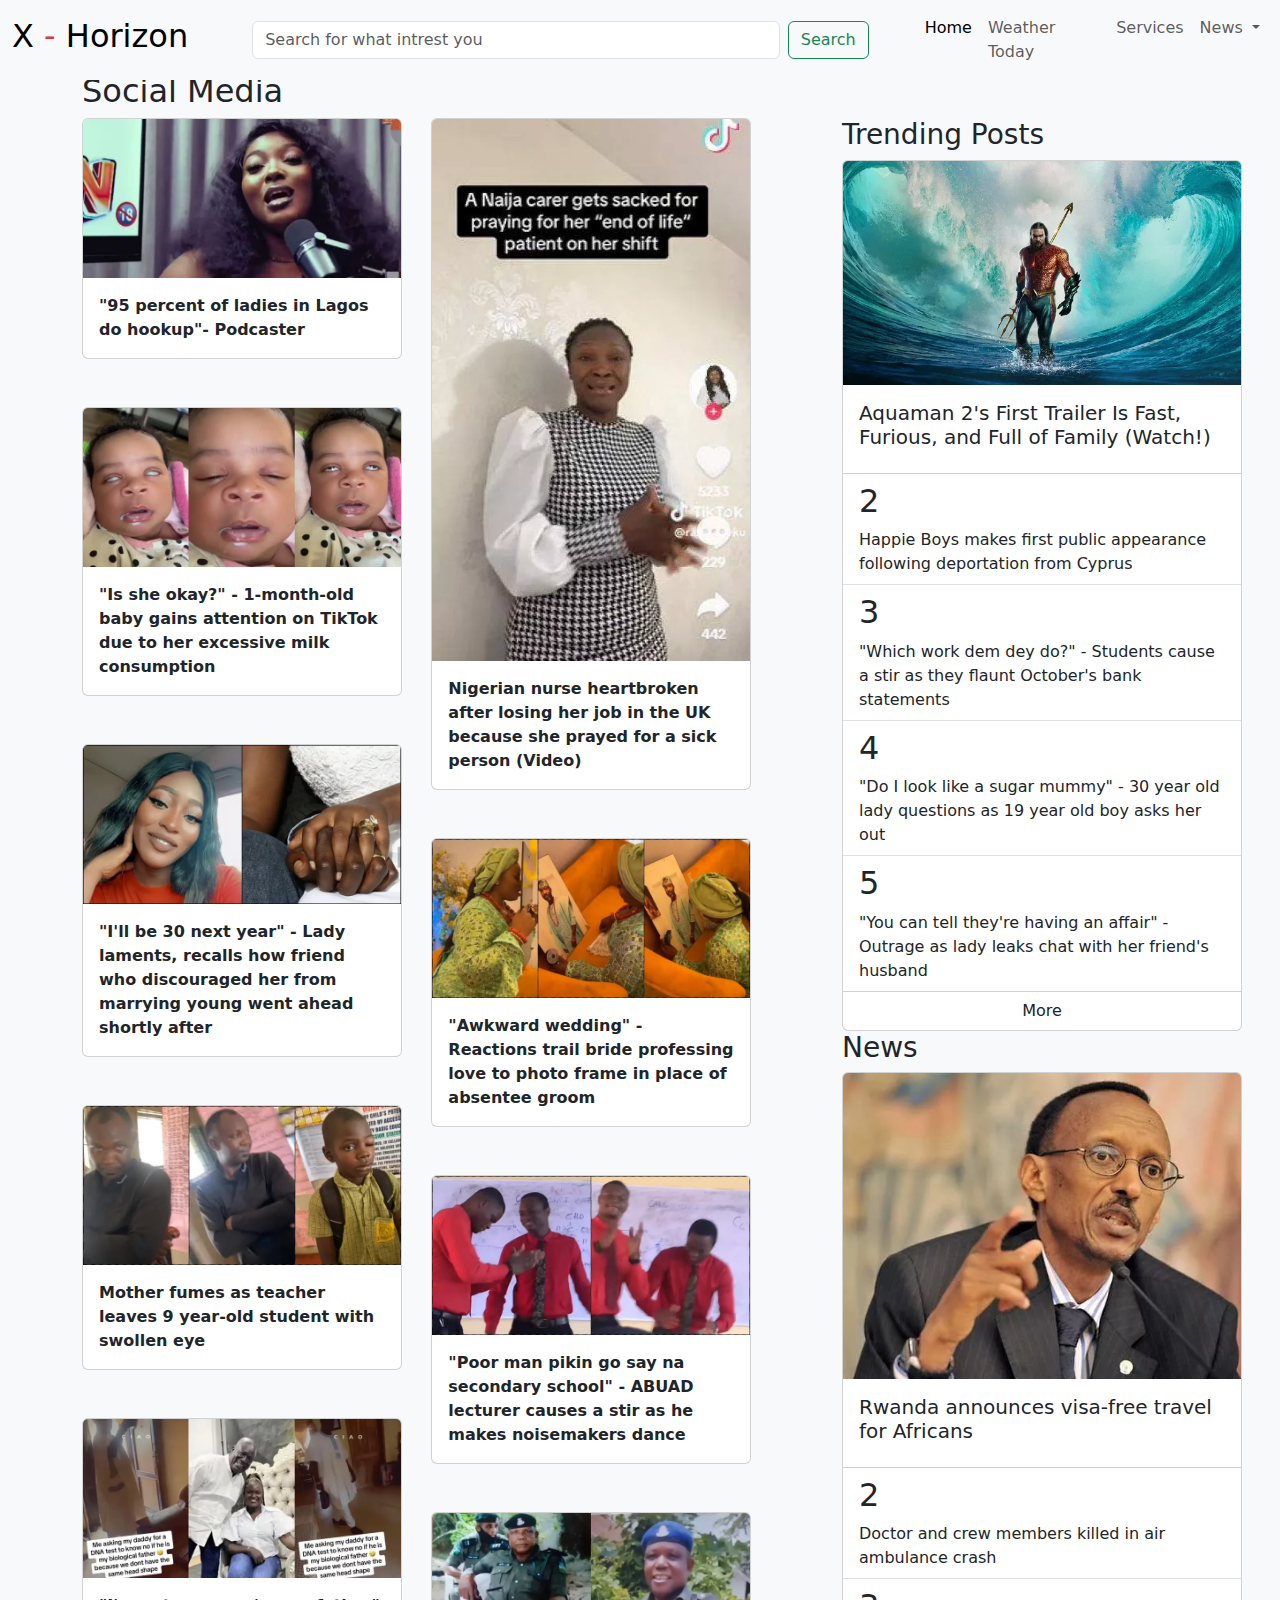
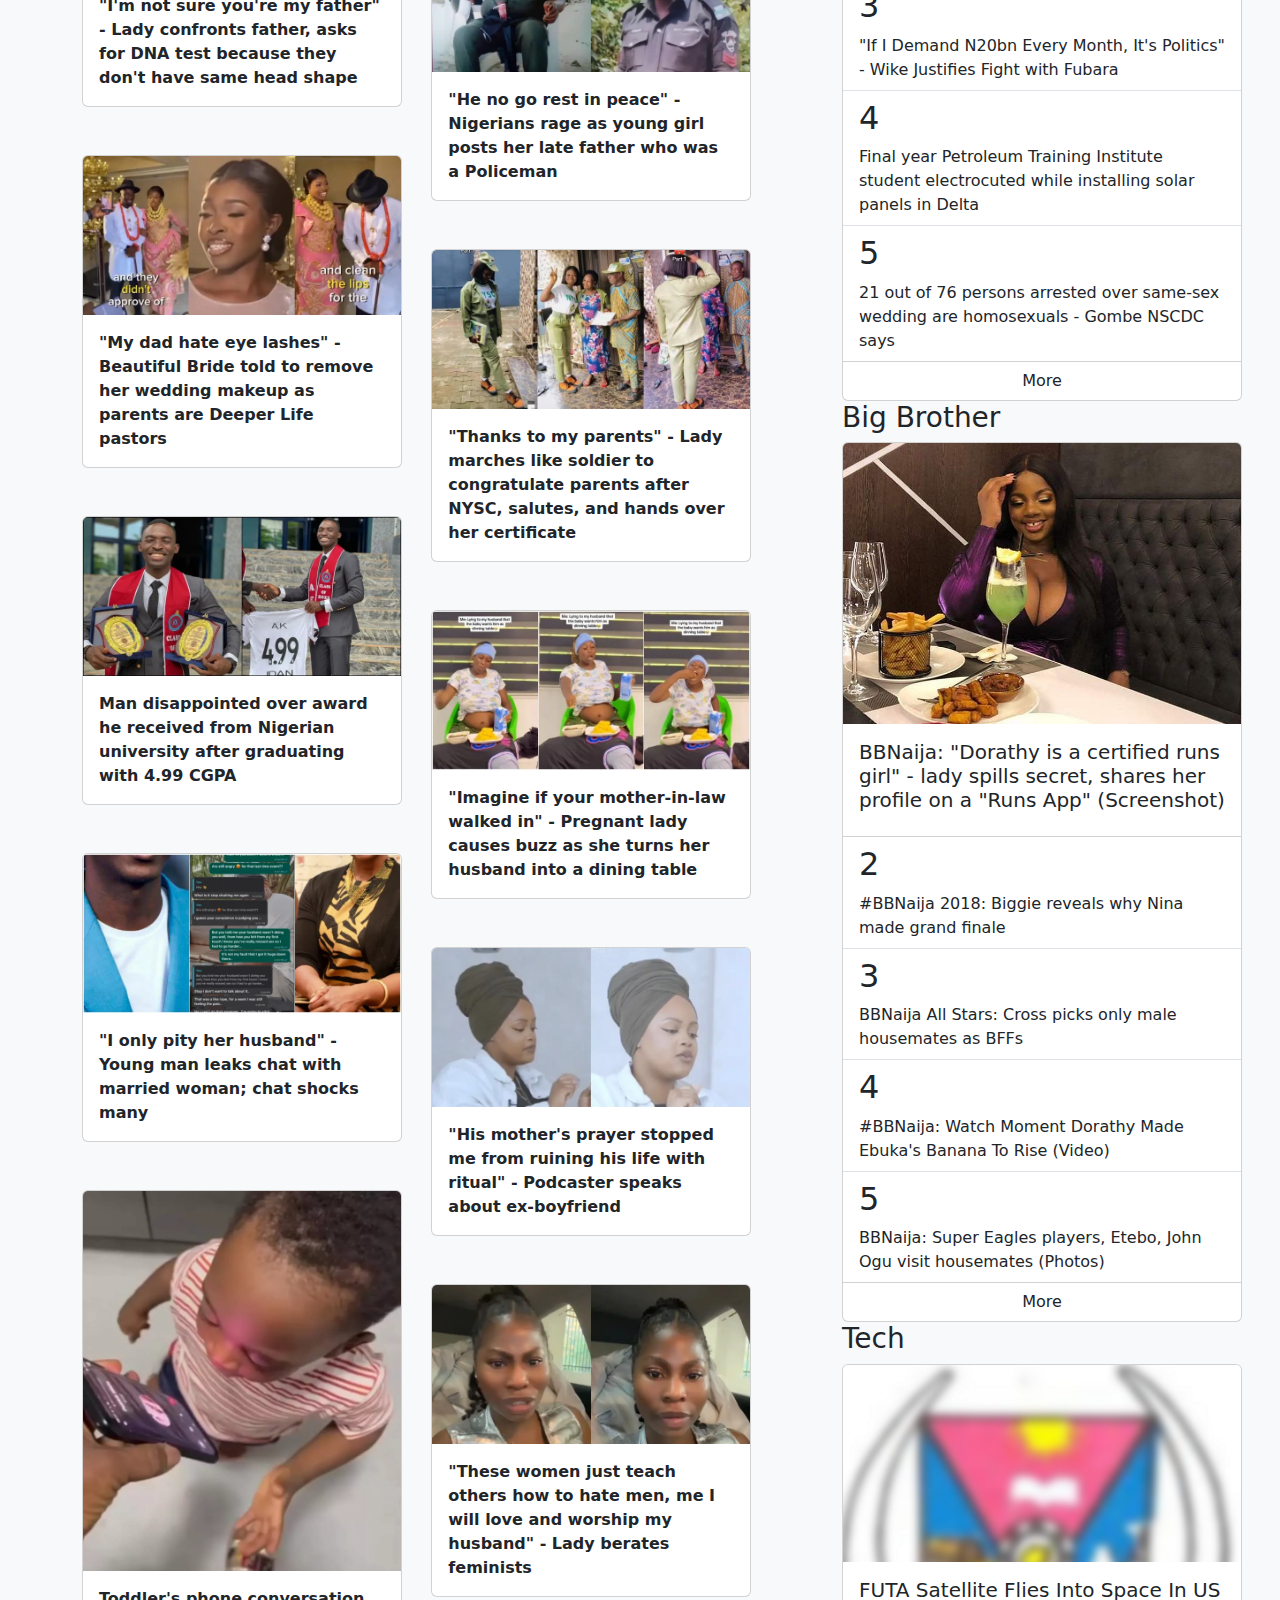
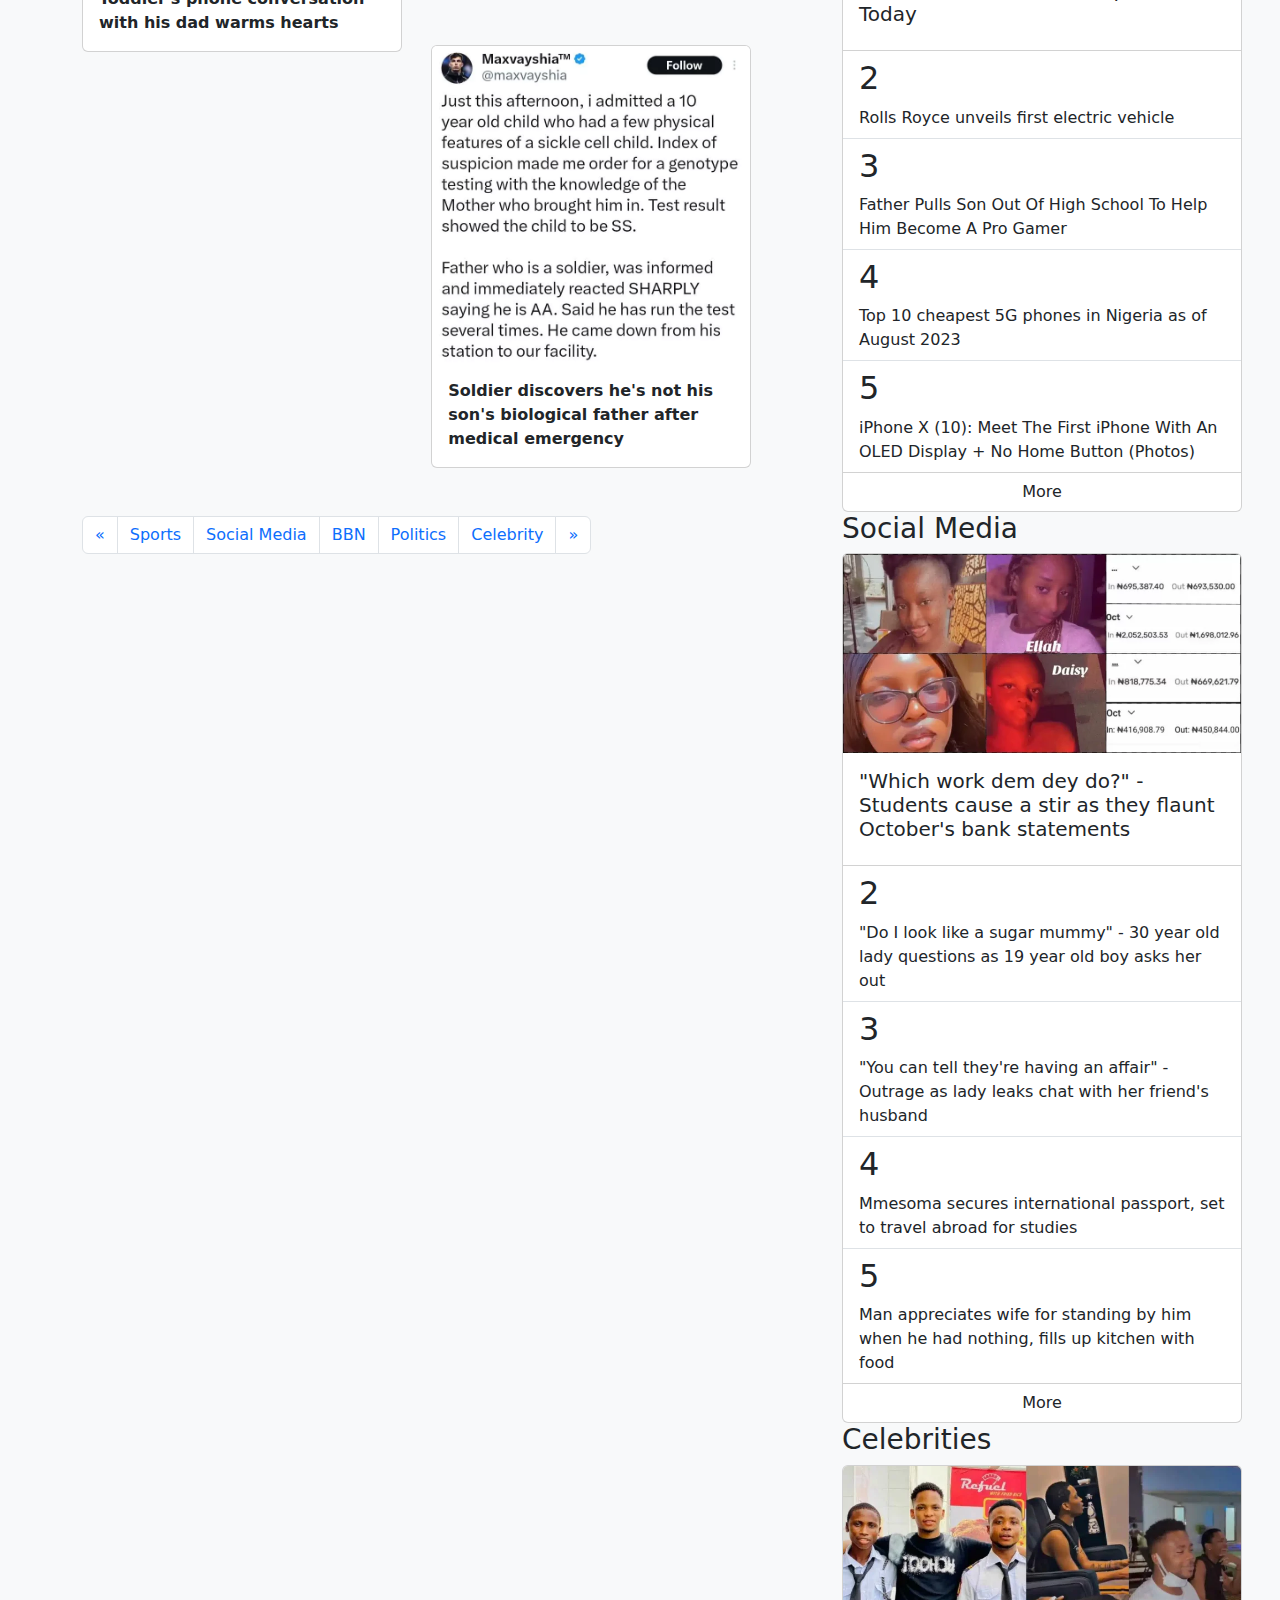
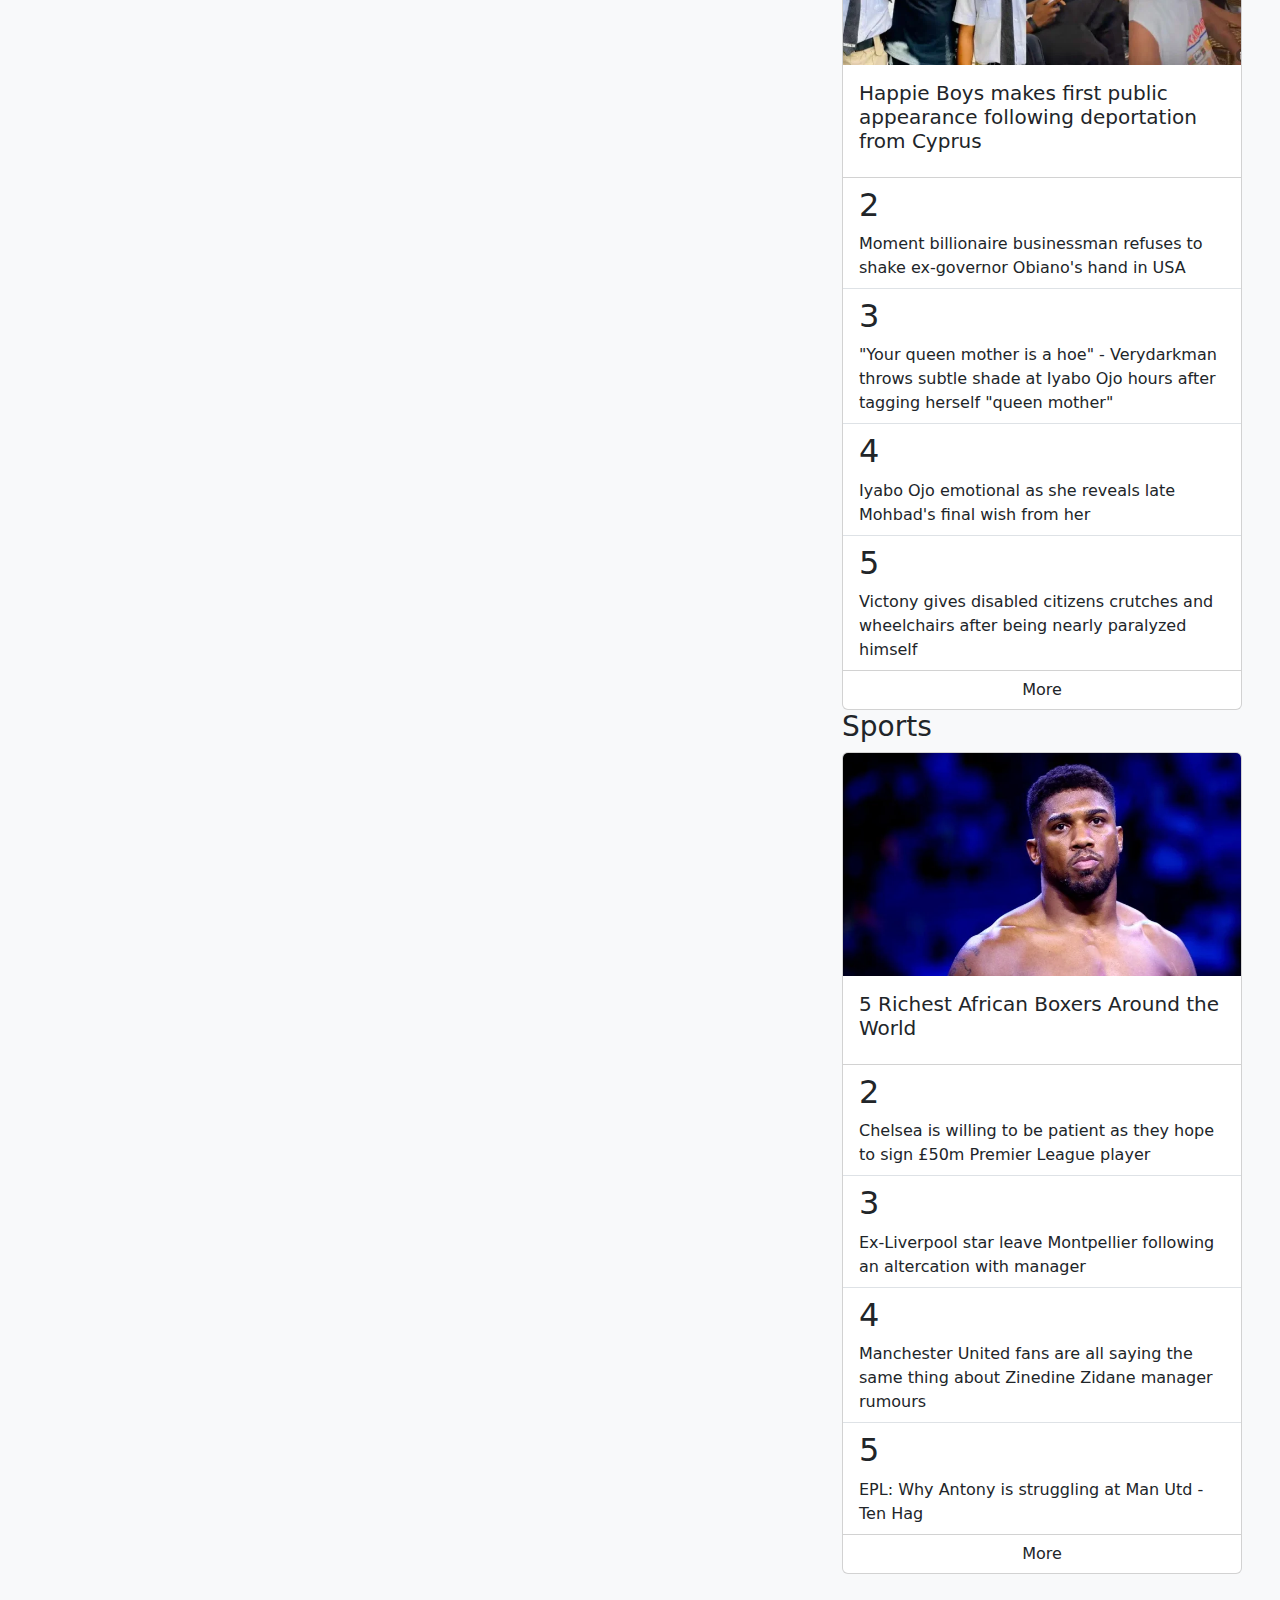
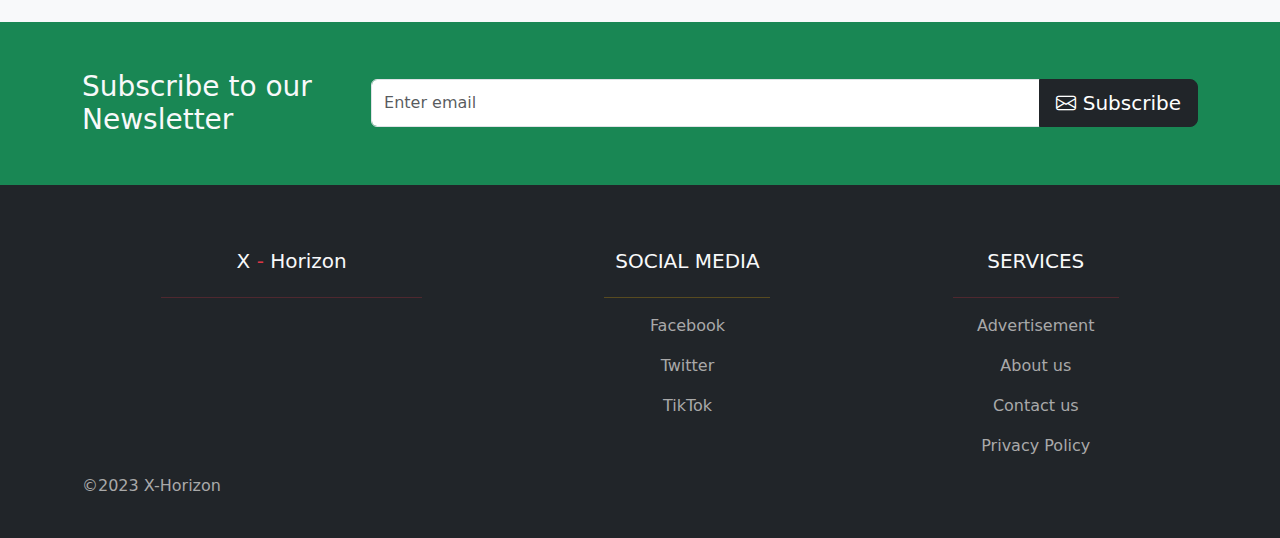
<file: Social Media.html>
<!DOCTYPE html>
<html lang="en">
<head>
    <meta charset="UTF-8">
    <meta name="viewport" content="width=device-width, initial-scale=1.0">
    <title>My Blog</title>
    <link rel="stylesheet" href="styles.css">
    <link rel="stylesheet" href="bootstrap-5.3.2-dist/bootstrap-5.3.2-dist/css/bootstrap.min.css">
    <script src="bootstrap-5.3.2-dist/bootstrap-5.3.2-dist/js/bootstrap.bundle.min.js"></script>
    <link rel="stylesheet" href="https://cdn.jsdelivr.net/npm/bootstrap-icons@1.11.1/font/bootstrap-icons.css">
    <link rel="icon" type="favicon" href="images.ico">
</head>
<body>
   <div id="header">
    <div class="container">
        <nav class="navbar navbar-expand-lg bg-body-tertiary fixed-top">
            <div class="container-fluid">
                
              <a class="navbar-brand" href="#"><h2>X <span class="text-danger">- </span>Horizon</h2></a>
              <form class="d-flex w-50 mx-5" role="search">
                <input class="form-control me-2" type="search" placeholder="Search for what intrest you" aria-label="Search">
                <button class="btn btn-outline-success" type="submit">Search</button>
              </form>
              <button class="navbar-toggler" type="button" data-bs-toggle="collapse" data-bs-target="#navbarSupportedContent" aria-controls="navbarSupportedContent" aria-expanded="false" aria-label="Toggle navigation">
                <span class="navbar-toggler-icon"></span>
              </button>
              <div class="collapse navbar-collapse" id="navbarSupportedContent">
                <ul class="navbar-nav me-auto mb-2 mb-lg-0 justify-content-end">
                  <li class="nav-item">
                    <a class="nav-link active" aria-current="page" href="index.html">Home</a>
                  </li>
                  <li class="nav-item">
                    <a class="nav-link" href="weather.html">Weather Today</a>
                  </li>
                  <li class="nav-item">
                    <a class="nav-link" href="#">Services</a>
                  </li>
                  <li class="nav-item dropdown">
                    <a class="nav-link dropdown-toggle" href="#" role="button" data-bs-toggle="dropdown" aria-expanded="false">
                      News
                     </a>
                     <ul class="dropdown-menu">
                       <li><a class="dropdown-item" href="technology.html">Technology</a></li>
                       <li><a class="dropdown-item" href="education.html">Education</a></li>
                       <li><a class="dropdown-item" href="entertainment.html">Entertainment</a></li>
                       <li><a class="dropdown-item" href="health.html">Lifestyle</a></li>
                       <li><hr class="dropdown-divider"></li>
                       <li><a class="dropdown-item" href="#">About</a></li>
                     </ul>
                  </li>
                </ul>
              </div>
            </div>
          </nav>
        </div>
      </div>


     <!--  social media -->
     <section class="bg-light text-dark mt-4 p-5">
      <div class="container">
        <div class="row">
             <h2>Social Media</h2>
          <div class="col-lg-8">
              <div class="row">
                <div class="col-lg-4 me-5">
                  <div class="card mb-5" style="width: 20rem;">
                    <img src="social/r9KYzzjG7q6.webp" class="card-img-top" alt="...">
                    <div class="card-body">
                      <p class="card-text"><a href="#" class="text-center text-decoration-none text-dark"><b>"95 percent of ladies in Lagos do hookup"- Podcaster</b></a></p>
                    </div>
                  </div>
                  <div class="card  mb-5" style="width: 20rem;">
                    <img src="social/QJNjZZJdNrL.webp" class="card-img-top" alt="...">
                    <div class="card-body">
                      <p class="card-text"><a href="#"  class="text-center text-decoration-none text-dark"><b>"‎Is she okay?" - 1-month-old baby gains attention on TikTok due to her excessive milk consumption</b></a></p>
                    </div>
                  </div>
                  <div class="card mb-5" style="width: 20rem;">
                    <img src="social/o4NXzzkn79M.webp" class="card-img-top" alt="...">
                    <div class="card-body">
                      <p class="card-text"><a href="#" class="text-center text-decoration-none text-dark"><b>"I'll be 30 next year" - Lady laments, recalls how friend who discouraged her from marrying young went ahead shortly after</b></a></p>
                    </div>
                  </div>
                  <div class="card mb-5" style="width: 20rem;">
                    <img src="social/5PKDookRNnM.webp" class="card-img-top" alt="...">
                    <div class="card-body">
                      <p class="card-text"><a href="#" class="text-center text-decoration-none text-dark"><b>Mother fumes as teacher leaves 9 year-old student with swollen eye</b></a></p>
                    </div>
                  </div>
                  <div class="card mb-5" style="width: 20rem;">
                    <img src="social/V5Kv330Q79m.webp" class="card-img-top" alt="...">
                    <div class="card-body">
                      <p class="card-text"><a href="#" class="text-center text-decoration-none text-dark"><b>"I'm not sure you're my father" - Lady confronts father, asks for DNA test because they don't have same head shape</b></a></p>
                    </div>
                  </div>
                  <div class="card mb-5" style="width: 20rem;">
                    <img src="social/APK4OO0MN0B.webp" class="card-img-top" alt="...">
                    <div class="card-body">
                      <p class="card-text"><a href="#" class="text-center text-decoration-none text-dark"><b>"My dad hate eye lashes" - Beautiful Bride told to remove her wedding makeup as parents are Deeper Life pastors</b></a></p>
                    </div>
                  </div>
                  <div class="card mb-5" style="width: 20rem;">
                    <img src="social/4lNm1180NRo.webp" class="card-img-top" alt="...">
                    <div class="card-body">
                      <p class="card-text"><a href="" class="text-center text-decoration-none text-dark"><b>Man disappointed over award he received from Nigerian university after graduating with 4.99 CGPA</b></a></p>
                    </div>
                  </div>
                  <div class="card mb-5" style="width: 20rem;">
                    <img src="social/5PKDoonRNnM.webp" class="card-img-top" alt="...">
                    <div class="card-body">
                      <p class="card-text"><a href="" class="text-center text-decoration-none text-dark"><b>"I only pity her husband" - Young man leaks chat with married woman; chat shocks many</b></a></p>
                    </div>
                  </div>
                  <div class="card mb-5" style="width: 20rem;">
                    <img src="social/QJNjZZQJNrL.webp" class="card-img-top" alt="...">
                    <div class="card-body">
                      <p class="card-text"><a href="" class="text-center text-decoration-none text-dark"><b>Toddler's phone conversation with his dad warms hearts</b></a></p>
                    </div>
                  </div>
                </div>

                <div class="col-lg-4 ms-5">
                  <div class="card mb-5" style="width: 20rem;">
                    <img src="social/VpagqqQkKwO.webp" class="card-img-top" alt="...">
                    <div class="card-body">
                      <p class="card-text"><a href="#" class="text-center text-decoration-none text-dark"><b>Nigerian nurse heartbroken after losing her job in the UK because she prayed for a sick person (Video)</b></a></p>
                    </div>
                  </div>
                  <div class="card  mb-5" style="width: 20rem;">
                    <img src="social/bVNrBBOqNWv.webp" class="card-img-top" alt="...">
                    <div class="card-body">
                      <p class="card-text"><a href="#"  class="text-center text-decoration-none text-dark"><b>"Awkward wedding" - Reactions trail bride professing love to photo frame in place of absentee groom</b></a></p>
                    </div>
                  </div>
                  <div class="card mb-5" style="width: 20rem;">
                    <img src="social/OJabAAQA7G2.webp" class="card-img-top" alt="...">
                    <div class="card-body">
                      <p class="card-text"><a href="#" class="text-center text-decoration-none text-dark"><b>"Poor man pikin go say na secondary school" - ABUAD lecturer causes a stir as he makes noisemakers dance</b></a></p>
                    </div>
                  </div>
                  <div class="card mb-5" style="width: 20rem;">
                    <img src="social/4E7zAAp3Kb6.webp" class="card-img-top" alt="...">
                    <div class="card-body">
                      <p class="card-text"><a href="#" class="text-center text-decoration-none text-dark"><b>"He no go rest in peace" - Nigerians rage as young girl posts her late father who was a Policeman</b></a></p>
                    </div>
                  </div>
                  <div class="card mb-5" style="width: 20rem;">
                    <img src="social/V5Kv33VP79m.webp" class="card-img-top" alt="...">
                    <div class="card-body">
                      <p class="card-text"><a href="#" class="text-center text-decoration-none text-dark"><b>"Thanks to my parents" - Lady marches like soldier to congratulate parents after NYSC, salutes, and hands over her certificate</b></a></p>
                    </div>
                  </div>
                  <div class="card mb-5" style="width: 20rem;">
                    <img src="social/4lNm11m6NRo.webp" class="card-img-top" alt="...">
                    <div class="card-body">
                      <p class="card-text"><a href="#" class="text-center text-decoration-none text-dark"><b>"Imagine if your mother-in-law walked in" - Pregnant lady causes buzz as she turns her husband into a dining table</b></a></p>
                    </div>
                  </div>
                  <div class="card mb-5" style="width: 20rem;">
                    <img src="social/Dxaw11bgKPZ.webp" class="card-img-top" alt="...">
                    <div class="card-body">
                      <p class="card-text"><a href="" class="text-center text-decoration-none text-dark"><b>"His mother's prayer stopped me from ruining his life with ritual" - Podcaster speaks about ex-boyfriend</b></a></p>
                    </div>
                  </div>
                  <div class="card mb-5" style="width: 20rem;">
                    <img src="social/EQN2jjddN6W.webp" class="card-img-top" alt="...">
                    <div class="card-body">
                      <p class="card-text"><a href="" class="text-center text-decoration-none text-dark"><b>"These women just teach others how to hate men, me I will love and worship my husband" - Lady berates feminists</b></a></p>
                    </div>
                  </div>
                  <div class="card mb-5" style="width: 20rem;">
                    <img src="social/0ZNP22Yw78e.webp" class="card-img-top" alt="...">
                    <div class="card-body">
                      <p class="card-text"><a href="" class="text-center text-decoration-none text-dark"><b>Soldier discovers he's not his son's biological father after medical emergency</b></a></p>
                    </div>
                  </div>
                </div>
                <nav aria-label="Page navigation example">
                  <ul class="pagination">
                    <li class="page-item">
                      <a class="page-link" href="#" aria-label="Previous">
                        <span aria-hidden="true">&laquo;</span>
                      </a>
                    </li>
                    <li class="page-item"><a class="page-link" href="sports.html">Sports</a></li>
                    <li class="page-item"><a class="page-link" href="Social Media.html">Social Media</a></li>
                    <li class="page-item"><a class="page-link" href="bbn.html">BBN</a></li>
                    <li class="page-item"><a class="page-link" href="politics.html">Politics</a></li>
                    <li class="page-item"><a class="page-link" href="celeb.html">Celebrity</a></li>
                    <li class="page-item">
                      <a class="page-link" href="#" aria-label="Next">
                        <span aria-hidden="true">&raquo;</span>
                      </a>
                    </li>
                  </ul>
                </nav>
              </div>
            </div>

             <!--  sidebar -->
             <div class="col-lg-4 side-bar">
              <h3>Trending Posts</h3>
              <div class="card" style="width: 25rem;">
                <img src="News/WAPK4V6Ja0B.webp" class="card-img-top" alt="...">
                <div class="card-body">
                  <h5 class="card-title"><a href="#" class="text-decoration-none text-dark text-center">Aquaman 2's First Trailer Is Fast, Furious, and Full of Family (Watch!)</a></h5>
  
                </div>
                <ul class="list-group list-group-flush">
                  <li class="list-group-item"><h2>2</h2><a href="#" class="text-decoration-none text-dark">Happie Boys makes first public appearance following deportation from Cyprus</a></li>
                  <li class="list-group-item"><h2>3</h2><a href="#" class="text-decoration-none text-dark">"Which work dem dey do?" - Students cause a stir as they flaunt October's bank statements</a></li>
                  <li class="list-group-item"><h2>4</h2><a href="#" class="text-decoration-none text-dark">"Do I look like a sugar mummy" - 30 year old lady questions as 19 year old boy asks her out</a></li>
                  <li class="list-group-item"><h2>5</h2><a href="#" class="text-decoration-none text-dark">
                    "You can tell they're having an affair" - Outrage as lady leaks chat with her friend's husband</a></li>
                </ul>
                <button class="btn btn-bg-none"><a href="#"class="text-decoration-none text-dark" >More</a></button>
              </div>
              <h3>News</h3>
              <div class="card" style="width: 25rem;">
                <img src="News/4lNm11gjNRo.webp" class="card-img-top" alt="...">
                <div class="card-body">
                  <h5 class="card-title"><a href="#" class="text-decoration-none text-dark text-center">Rwanda announces visa-free travel for Africans</a></h5>
  
                </div>
                <ul class="list-group list-group-flush">
                  <li class="list-group-item"><h2>2</h2><a href="#" class="text-decoration-none text-dark">
                    Doctor and crew members killed in air ambulance crash</a></li>
                  <li class="list-group-item"><h2>3</h2><a href="#" class="text-decoration-none text-dark">"If I Demand N20bn Every Month, It's Politics" - Wike Justifies Fight with Fubara</a></li>
                  <li class="list-group-item"><h2>4</h2><a href="#" class="text-decoration-none text-dark">
                    Final year Petroleum Training Institute student electrocuted while installing solar panels in Delta</a></li>
                  <li class="list-group-item"><h2>5</h2><a href="#" class="text-decoration-none text-dark">
                    21 out of 76 persons arrested over same-sex wedding are homosexuals - Gombe NSCDC says</a></li>
                </ul>
                <button class="btn btn-bg-none"><a href="#"class="text-decoration-none text-dark" >More</a></button>
            </div>
            <h3>Big Brother</h3>
              <div class="card" style="width: 25rem;">
                <img src="side/img_24072020_112225_720_x_509_pixel1599994424023671679-1.jpg" class="card-img-top" alt="...">
                <div class="card-body">
                  <h5 class="card-title"><a href="#" class="text-decoration-none text-dark text-center">BBNaija: "Dorathy is a certified runs girl" - lady spills secret, shares her profile on a "Runs App" (Screenshot)</a></h5>
  
                </div>
                <ul class="list-group list-group-flush">
                  <li class="list-group-item"><h2>2</h2><a href="#" class="text-decoration-none text-dark">
                    #BBNaija 2018: Biggie reveals why Nina made grand finale</a></li>
                  <li class="list-group-item"><h2>3</h2><a href="#" class="text-decoration-none text-dark">BBNaija All Stars: Cross picks only male housemates as BFFs</a></li>
                  <li class="list-group-item"><h2>4</h2><a href="#" class="text-decoration-none text-dark">
                    #BBNaija: Watch Moment Dorathy Made Ebuka's Banana To Rise (Video)</a></li>
                  <li class="list-group-item"><h2>5</h2><a href="#" class="text-decoration-none text-dark">BBNaija: Super Eagles players, Etebo, John Ogu visit housemates (Photos)</a></li>
                </ul>
                <button class="btn btn-bg-none"><a href="#"class="text-decoration-none text-dark" >More</a></button>
            </div>
            <h3>Tech</h3>
              <div class="card" style="width: 25rem;">
                <img src="side/futa.png" class="card-img-top" alt="...">
                <div class="card-body">
                  <h5 class="card-title"><a href="#" class="text-decoration-none text-dark text-center">FUTA Satellite Flies Into Space In US Today</a></h5>
  
                </div>
                <ul class="list-group list-group-flush">
                  <li class="list-group-item"><h2>2</h2><a href="#" class="text-decoration-none text-dark">
                    Rolls Royce unveils first electric vehicle
                    </a></li>
                  <li class="list-group-item"><h2>3</h2><a href="#" class="text-decoration-none text-dark">Father Pulls Son Out Of High School To Help Him Become A Pro Gamer</a></li>
                  <li class="list-group-item"><h2>4</h2><a href="#" class="text-decoration-none text-dark">
                    Top 10 cheapest 5G phones in Nigeria as of August 2023
                    </a></li>
                  <li class="list-group-item"><h2>5</h2><a href="#" class="text-decoration-none text-dark">
                    iPhone X (10): Meet The First iPhone With An OLED Display + No Home Button (Photos)</a></li>
                </ul>
                <button class="btn btn-bg-none"><a href="#"class="text-decoration-none text-dark" >More</a></button>
            </div>
            <h3>Social Media</h3>
              <div class="card" style="width: 25rem;">
                <img src="side/em7QDD4mKYx.webp" class="card-img-top" alt="...">
                <div class="card-body">
                  <h5 class="card-title"><a href="#" class="text-decoration-none text-dark text-center">"Which work dem dey do?" - Students cause a stir as they flaunt October's bank statements</a></h5>
  
                </div>
                <ul class="list-group list-group-flush">
                  <li class="list-group-item"><h2>2</h2><a href="#" class="text-decoration-none text-dark">
                    "Do I look like a sugar mummy" - 30 year old lady questions as 19 year old boy asks her out
                    
                    </a></li>
                  <li class="list-group-item"><h2>3</h2><a href="#" class="text-decoration-none text-dark">
                    "You can tell they're having an affair" - Outrage as lady leaks chat with her friend's husband</a></li>
                  <li class="list-group-item"><h2>4</h2><a href="#" class="text-decoration-none text-dark">Mmesoma secures international passport, set to travel abroad for studies
                    </a></li>
                  <li class="list-group-item"><h2>5</h2><a href="#" class="text-decoration-none text-dark">
                    Man appreciates wife for standing by him when he had nothing, fills up kitchen with food
                   </a></li>
                </ul>
                <button class="btn btn-bg-none"><a href="#"class="text-decoration-none text-dark" >More</a></button>
            </div>
            <h3>Celebrities</h3>
            <div class="card" style="width: 25rem;">
              <img src="side/EeK8vvG8aP8.webp" class="card-img-top" alt="...">
              <div class="card-body">
                <h5 class="card-title"><a href="#" class="text-decoration-none text-dark text-center">Happie Boys makes first public appearance following deportation from Cyprus</a></h5>

              </div>
              <ul class="list-group list-group-flush">
                <li class="list-group-item"><h2>2</h2><a href="#" class="text-decoration-none text-dark">
                  Moment billionaire businessman refuses to shake ex-governor Obiano's hand in USA
                  </a></li>
                <li class="list-group-item"><h2>3</h2><a href="#" class="text-decoration-none text-dark">"Your queen mother is a hoe" - Verydarkman throws subtle shade at Iyabo Ojo hours after tagging herself "queen mother"
                 </a></li>
                <li class="list-group-item"><h2>4</h2><a href="#" class="text-decoration-none text-dark">
                  Iyabo Ojo emotional as she reveals late Mohbad's final wish from her
                  </a></li>
                <li class="list-group-item"><h2>5</h2><a href="#" class="text-decoration-none text-dark">
                  Victony gives disabled citizens crutches and wheelchairs after being nearly paralyzed himself
                 </a></li>
              </ul>
              <button class="btn btn-bg-none"><a href="#"class="text-decoration-none text-dark" >More</a></button>
          </div>
          <h3>Sports</h3>
          <div class="card" style="width: 25rem;">
            <img src="side/JdN9QQPRN4P.webp" class="card-img-top" alt="...">
            <div class="card-body">
              <h5 class="card-title"><a href="#" class="text-decoration-none text-dark text-center">5 Richest African Boxers Around the World</a></h5>
            </div>
            <ul class="list-group list-group-flush">
              <li class="list-group-item"><h2>2</h2><a href="#" class="text-decoration-none text-dark">
                Chelsea is willing to be patient as they hope to sign £50m Premier League player
                </a></li>
              <li class="list-group-item"><h2>3</h2><a href="#" class="text-decoration-none text-dark">
                Ex-Liverpool star leave Montpellier following an altercation with manager
               </a></li>
              <li class="list-group-item"><h2>4</h2><a href="#" class="text-decoration-none text-dark">Manchester United fans are all saying the same thing about Zinedine Zidane manager rumours
                </a></li>
              <li class="list-group-item"><h2>5</h2><a href="#" class="text-decoration-none text-dark">EPL: Why Antony is struggling at Man Utd - Ten Hag
               </a></li>
            </ul>
            <button class="btn btn-bg-none"><a href="#"class="text-decoration-none text-dark" >More</a></button>
        </div>
          </div>
        </div>
      </section>


  <!--  Newsletter -->
  <section class="bg-success text-light p-5">
    <div class="container">
        <div class="d-md-flex justify-content-between align-items-center">
            <h3 class="mb-3 mb-md-0">Subscribe to our Newsletter</h3>


            <div class="input-group news-input">
                <input type="email" class="form-control" placeholder="Enter email">
                <button class="btn btn-dark btn-lg" type="button"><i class="bi bi-envelope"></i> Subscribe</button>
              </div>
        </div>
    </div>
  </section> 





          <!--  footer -->
          <footer class="bg-dark text-light pt-5 pb-4">
            <div class="container text-center text-md-left">
                  
                  <div class="row text-center text-md-left">
                     <div class="col-md-3 col-lg-3 col-xl-3 mx-auto mt-3">
                      <h5 class="mb-4 font-weight-bold">X <span class="text-danger">- </span>Horizon</h5>
                       <hr class="divider text-danger">
                     </div>

                     <div class="col-md-2 col-lg-2 col-xl-2 mx-auto mt-3">
                      <h5 class="mb-4 font-weight-bold text-uppercase">Social Media</h5>
                      <hr class="divider text-warning">
                      <p><a href="#" class="text-decoration-none yeat">Facebook</i></a></p>
                      <p><a href="#" class="text-decoration-none yeat">Twitter</a></p>
                      <p><a href="#" class="text-decoration-none yeat">TikTok</a></p>
                     </div>

                     <div class="col-md-3 col-lg-2 col-xl-2 mx-auto mt-3">
                      <h5 class="mb-4 font-weight-bold text-uppercase">Services</h5>
                      <hr class="divider text-danger">
                        <p><a href="#" class="text-decoration-none yeat">Advertisement</a></p>
                        <p><a href="#" class="text-decoration-none yeat">About us</a></p>
                        <p><a href="#" class="text-decoration-none yeat">Contact us</a></p>
                        <p><a href="#" class="text-decoration-none yeat">Privacy Policy</a></p>
                      
                     </div>
                  </div>
                  <p class="yeat text-start"> &copy;2023 X-Horizon</p> 
            </div>
     </footer>
    </body>
    </html>
</file>
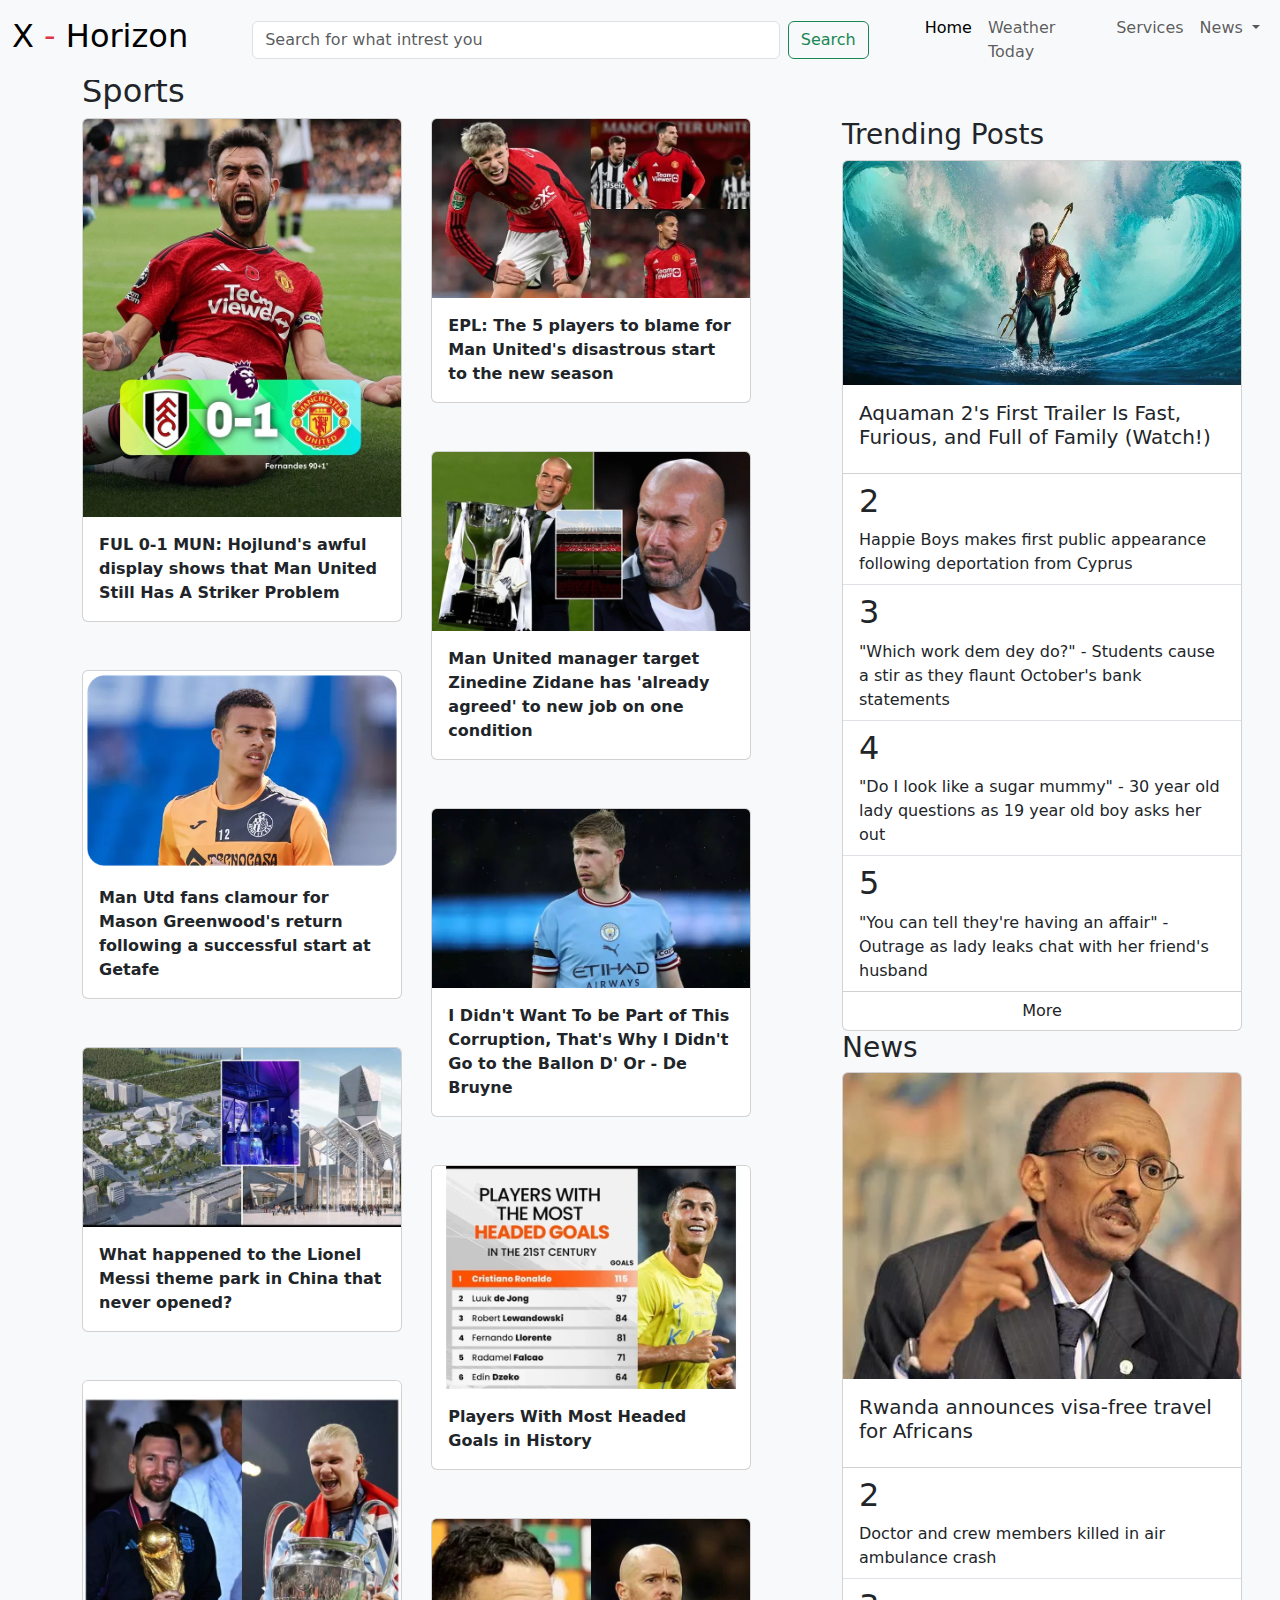
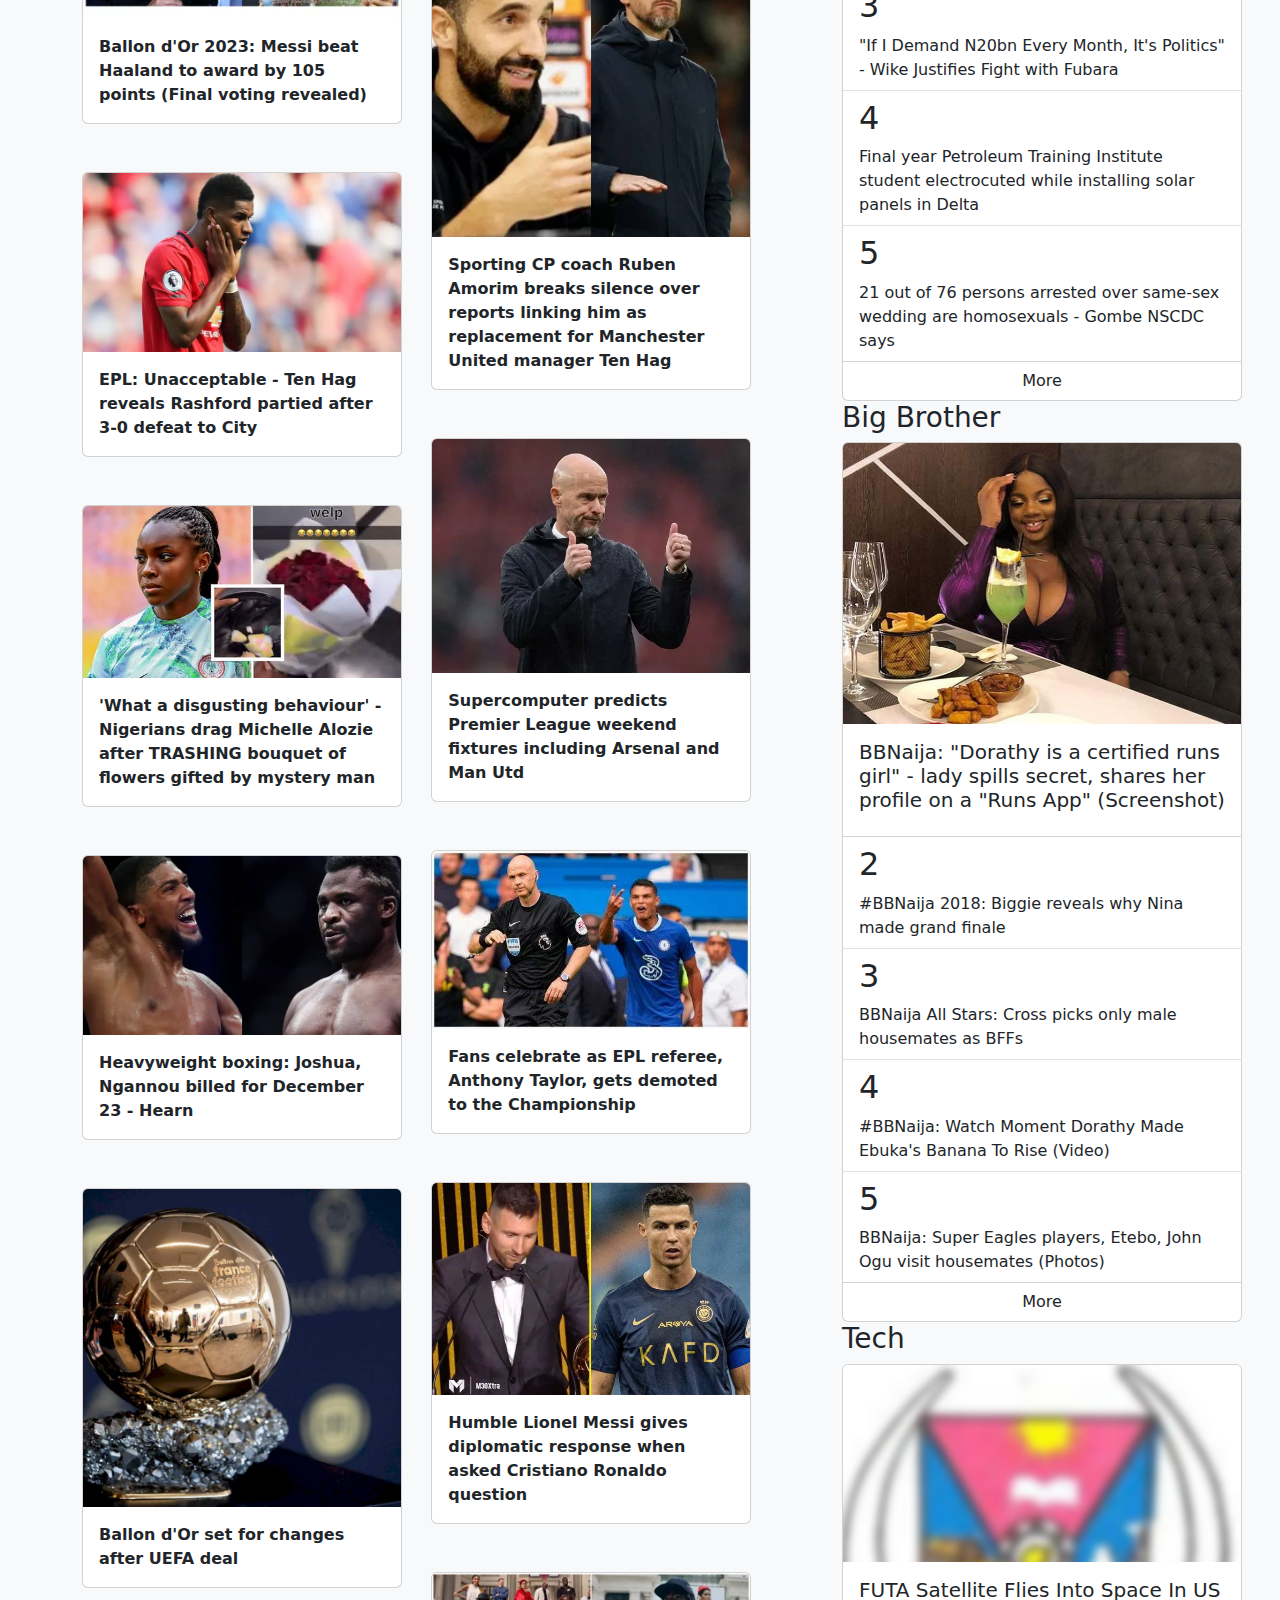
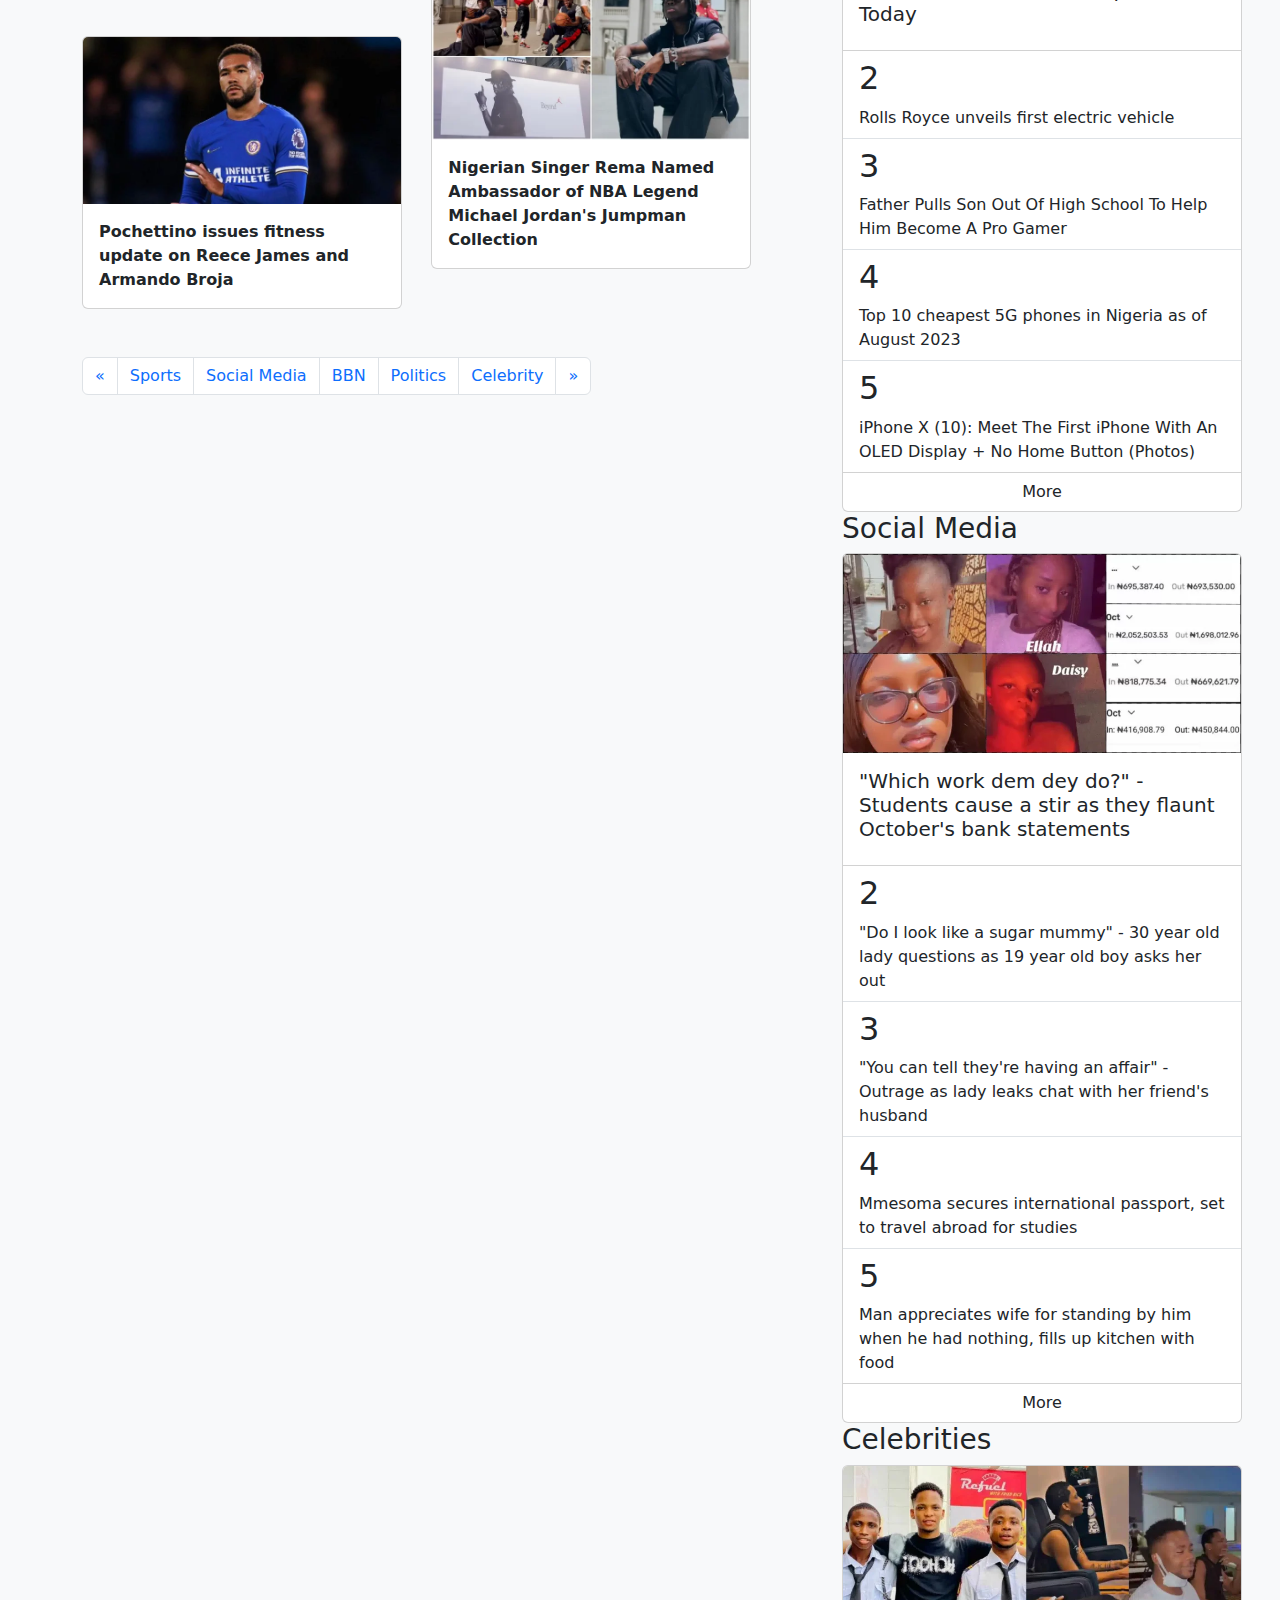
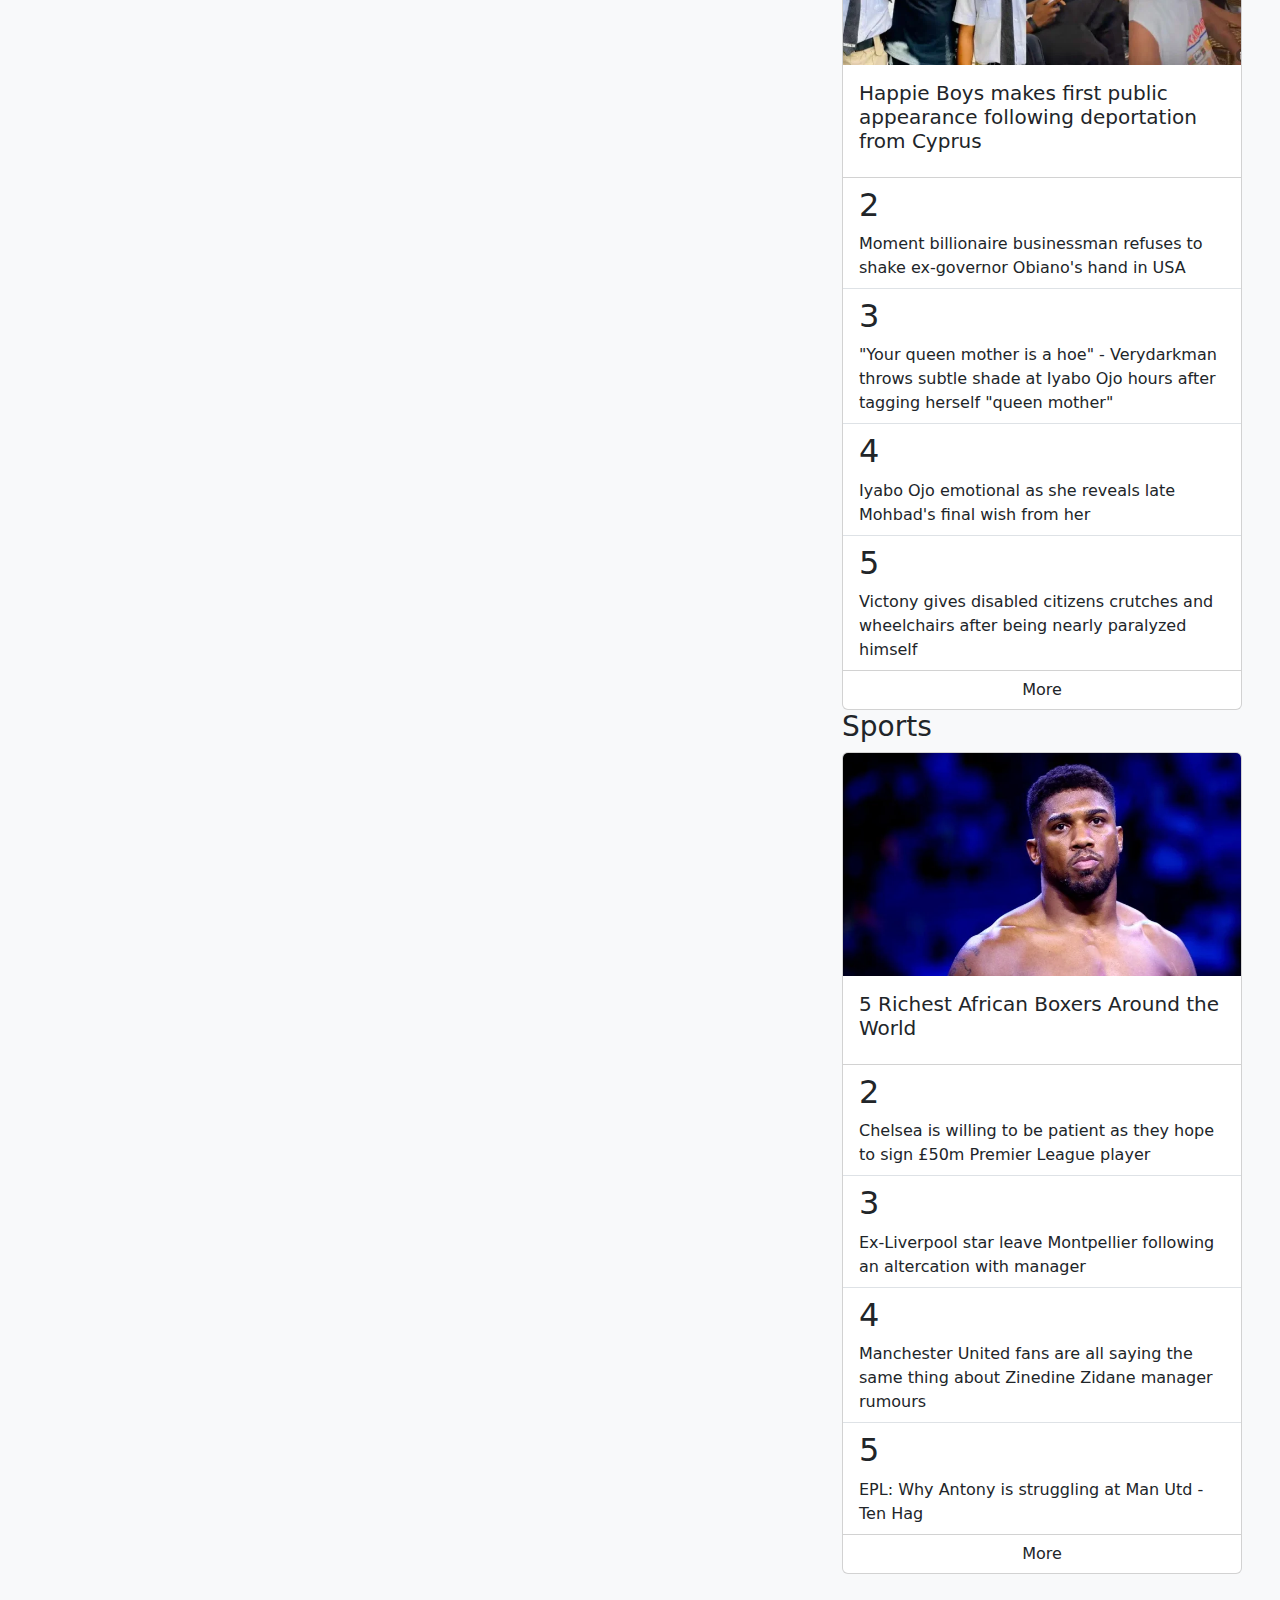
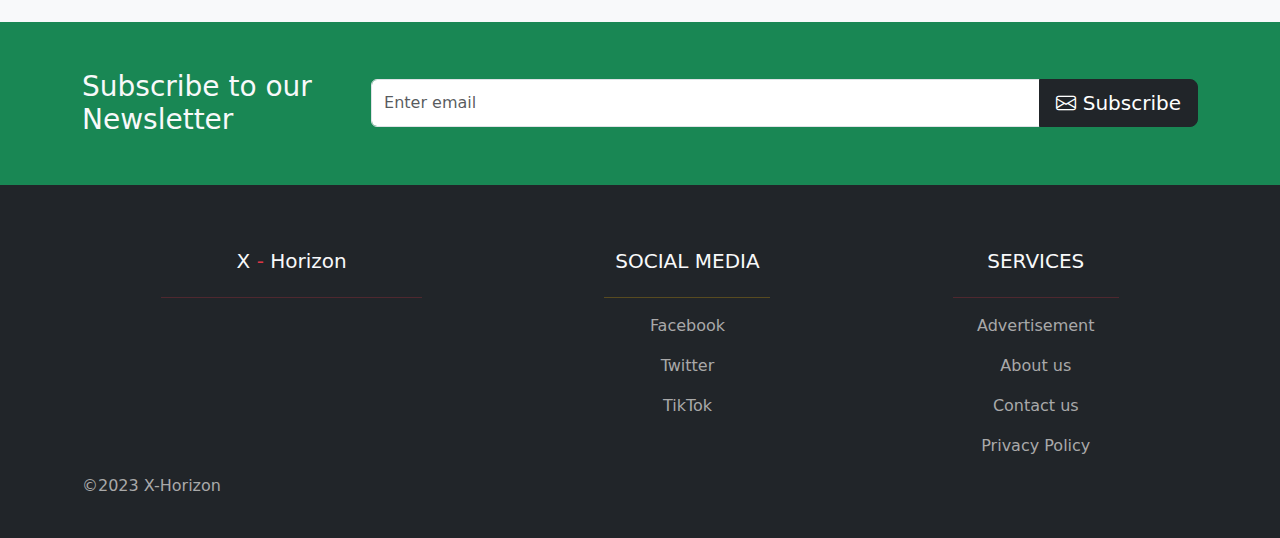
<file: sports.html>
<!DOCTYPE html>
<html lang="en">
<head>
    <meta charset="UTF-8">
    <meta name="viewport" content="width=device-width, initial-scale=1.0">
    <title>My Blog</title>
    <link rel="stylesheet" href="styles.css">
    <link rel="stylesheet" href="bootstrap-5.3.2-dist/bootstrap-5.3.2-dist/css/bootstrap.min.css">
    <script src="bootstrap-5.3.2-dist/bootstrap-5.3.2-dist/js/bootstrap.bundle.min.js"></script>
    <link rel="stylesheet" href="https://cdn.jsdelivr.net/npm/bootstrap-icons@1.11.1/font/bootstrap-icons.css">
    <link rel="icon" type="favicon" href="images.ico">
</head>
<body>
   <div id="header">
    <div class="container">
        <nav class="navbar navbar-expand-lg bg-body-tertiary fixed-top">
            <div class="container-fluid">
                
              <a class="navbar-brand" href="#"><h2>X <span class="text-danger">- </span>Horizon</h2></a>
              <form class="d-flex w-50 mx-5" role="search">
                <input class="form-control me-2" type="search" placeholder="Search for what intrest you" aria-label="Search">
                <button class="btn btn-outline-success" type="submit">Search</button>
              </form>
              <button class="navbar-toggler" type="button" data-bs-toggle="collapse" data-bs-target="#navbarSupportedContent" aria-controls="navbarSupportedContent" aria-expanded="false" aria-label="Toggle navigation">
                <span class="navbar-toggler-icon"></span>
              </button>
              <div class="collapse navbar-collapse" id="navbarSupportedContent">
                <ul class="navbar-nav me-auto mb-2 mb-lg-0 justify-content-end">
                  <li class="nav-item">
                    <a class="nav-link active" aria-current="page" href="index.html">Home</a>
                  </li>
                  <li class="nav-item">
                    <a class="nav-link" href="weather.html">Weather Today</a>
                  </li>
                  <li class="nav-item">
                    <a class="nav-link" href="#">Services</a>
                  </li>
                  <li class="nav-item dropdown">
                    <a class="nav-link dropdown-toggle" href="#" role="button" data-bs-toggle="dropdown" aria-expanded="false">
                      News
                     </a>
                     <ul class="dropdown-menu">
                       <li><a class="dropdown-item" href="technology.html">Technology</a></li>
                       <li><a class="dropdown-item" href="education.html">Education</a></li>
                       <li><a class="dropdown-item" href="entertainment.html">Entertainment</a></li>
                       <li><a class="dropdown-item" href="health.html">Lifestyle</a></li>
                       <li><hr class="dropdown-divider"></li>
                       <li><a class="dropdown-item" href="#">About</a></li>
                     </ul>
                  </li>
                </ul>
              </div>
            </div>
          </nav>
        </div>
      </div>


     <!--  sports -->
     <section class="bg-light text-dark mt-4 p-5">
      <div class="container">
        <div class="row">
             <h2>Sports</h2>
          <div class="col-lg-8">
              <div class="row">
                <div class="col-lg-4 me-5">
                  <div class="card mb-5" style="width: 20rem;">
                    <img src="Sport/APK4OOgMN0B.webp" class="card-img-top" alt="...">
                    <div class="card-body">
                      <p class="card-text"><a href="#" class="text-center text-decoration-none text-dark"><b>FUL 0-1 MUN: Hojlund's awful display shows that Man United Still Has A Striker Problem</b></a></p>
                    </div>
                  </div>
                  <div class="card  mb-5" style="width: 20rem;">
                    <img src="Sport/qGK1XXdwNrV.webp" class="card-img-top" alt="...">
                    <div class="card-body">
                      <p class="card-text"><a href="#"  class="text-center text-decoration-none text-dark"><b>Man Utd fans clamour for Mason Greenwood's return following a successful start at Getafe</b></a></p>
                    </div>
                  </div>
                  <div class="card mb-5" style="width: 20rem;">
                    <img src="Sport/rO7O443Aayp.webp" class="card-img-top" alt="...">
                    <div class="card-body">
                      <p class="card-text"><a href="#" class="text-center text-decoration-none text-dark"><b>What happened to the Lionel Messi theme park in China that never opened?</b></a></p>
                    </div>
                  </div>
                  <div class="card mb-5" style="width: 20rem;">
                    <img src="Sport/g8NBBBrRNDR.webp" class="card-img-top" alt="...">
                    <div class="card-body">
                      <p class="card-text"><a href="#" class="text-center text-decoration-none text-dark"><b>Ballon d'Or 2023: Messi beat Haaland to award by 105 points (Final voting revealed)</b></a></p>
                    </div>
                  </div>
                  <div class="card mb-5" style="width: 20rem;">
                    <img src="Sport/yZaJbbVZaJ0.webp" class="card-img-top" alt="...">
                    <div class="card-body">
                      <p class="card-text"><a href="#" class="text-center text-decoration-none text-dark"><b>EPL: Unacceptable - Ten Hag reveals Rashford partied after 3-0 defeat to City</b></a></p>
                    </div>
                  </div>
                  <div class="card mb-5" style="width: 20rem;">
                    <img src="Sport/9z7o99OwN2r.webp" class="card-img-top" alt="...">
                    <div class="card-body">
                      <p class="card-text"><a href="#" class="text-center text-decoration-none text-dark"><b>'What a disgusting behaviour' -Nigerians drag Michelle Alozie after TRASHING bouquet of flowers gifted by mystery man</b></a></p>
                    </div>
                  </div>
                  <div class="card mb-5" style="width: 20rem;">
                    <img src="Sport/VpagqqmeKwO.webp" class="card-img-top" alt="...">
                    <div class="card-body">
                      <p class="card-text"><a href="" class="text-center text-decoration-none text-dark"><b>Heavyweight boxing: Joshua, Ngannou billed for December 23 - Hearn</b></a></p>
                    </div>
                  </div>
                  <div class="card mb-5" style="width: 20rem;">
                    <img src="Sport/qvg70p8e7ze.jpg" class="card-img-top" alt="...">
                    <div class="card-body">
                      <p class="card-text"><a href="" class="text-center text-decoration-none text-dark"><b>Ballon d'Or set for changes after UEFA deal</b></a></p>
                    </div>
                  </div>
                  <div class="card mb-5" style="width: 20rem;">
                    <img src="Sport/V5Kv33Bn79m.webp" class="card-img-top" alt="...">
                    <div class="card-body">
                      <p class="card-text"><a href="" class="text-center text-decoration-none text-dark"><b>Pochettino issues fitness update on Reece James and Armando Broja</b></a></p>
                    </div>
                  </div>
                </div>

                <div class="col-lg-4 ms-5">
                  <div class="card mb-5" style="width: 20rem;">
                    <img src="Sport/eYak55jQKP3.webp" class="card-img-top" alt="...">
                    <div class="card-body">
                      <p class="card-text"><a href="#" class="text-center text-decoration-none text-dark"><b>EPL: The 5 players to blame for Man United's disastrous start to the new season</b></a></p>
                    </div>
                  </div>
                  <div class="card  mb-5" style="width: 20rem;">
                    <img src="Sport/Ox7xjjZpN0M.webp" class="card-img-top" alt="...">
                    <div class="card-body">
                      <p class="card-text"><a href="#"  class="text-center text-decoration-none text-dark"><b>Man United manager target Zinedine Zidane has 'already agreed' to new job on one condition</b></a></p>
                    </div>
                  </div>
                  <div class="card mb-5" style="width: 20rem;">
                    <img src="Sport/qGK1XXVjNrV.webp" class="card-img-top" alt="...">
                    <div class="card-body">
                      <p class="card-text"><a href="#" class="text-center text-decoration-none text-dark"><b>I Didn't Want To be Part of This Corruption, That's Why I Didn't Go to the Ballon D' Or - De Bruyne</b></a></p>
                    </div>
                  </div>
                  <div class="card mb-5" style="width: 20rem;">
                    <img src="Sport/OJabAADV7G2.webp" class="card-img-top" alt="...">
                    <div class="card-body">
                      <p class="card-text"><a href="#" class="text-center text-decoration-none text-dark"><b>Players With Most Headed Goals in History</b></a></p>
                    </div>
                  </div>
                  <div class="card mb-5" style="width: 20rem;">
                    <img src="Sport/Dxaw11OnKPZ.webp" class="card-img-top" alt="...">
                    <div class="card-body">
                      <p class="card-text"><a href="#" class="text-center text-decoration-none text-dark"><b>Sporting CP coach Ruben Amorim breaks silence over reports linking him as replacement for Manchester United manager Ten Hag</b></a></p>
                    </div>
                  </div>
                  <div class="card mb-5" style="width: 20rem;">
                    <img src="Sport/MX7yXX4mK83.webp" class="card-img-top" alt="...">
                    <div class="card-body">
                      <p class="card-text"><a href="#" class="text-center text-decoration-none text-dark"><b>Supercomputer predicts Premier League weekend fixtures including Arsenal and Man Utd</b></a></p>
                    </div>
                  </div>
                  <div class="card mb-5" style="width: 20rem;">
                    <img src="Sport/5PKDoo6oNnM.webp" class="card-img-top" alt="...">
                    <div class="card-body">
                      <p class="card-text"><a href="" class="text-center text-decoration-none text-dark"><b>Fans celebrate as EPL referee, Anthony Taylor, gets demoted to the Championship</b></a></p>
                    </div>
                  </div>
                  <div class="card mb-5" style="width: 20rem;">
                    <img src="Sport/nRaMOOmrKdq.webp" class="card-img-top" alt="...">
                    <div class="card-body">
                      <p class="card-text"><a href="" class="text-center text-decoration-none text-dark"><b>Humble Lionel Messi gives diplomatic response when asked Cristiano Ronaldo question</b></a></p>
                    </div>
                  </div>
                  <div class="card mb-5" style="width: 20rem;">
                    <img src="Sport/0ZNP22ZE78e.webp" class="card-img-top" alt="...">
                    <div class="card-body">
                      <p class="card-text"><a href="" class="text-center text-decoration-none text-dark"><b>Nigerian Singer Rema Named Ambassador of NBA Legend Michael Jordan's Jumpman Collection</b></a></p>
                    </div>
                  </div>
                </div>
                <nav aria-label="Page navigation example">
                  <ul class="pagination">
                    <li class="page-item">
                      <a class="page-link" href="#" aria-label="Previous">
                        <span aria-hidden="true">&laquo;</span>
                      </a>
                    </li>
                    <li class="page-item"><a class="page-link" href="sports.html">Sports</a></li>
                    <li class="page-item"><a class="page-link" href="Social Media.html">Social Media</a></li>
                    <li class="page-item"><a class="page-link" href="bbn.html">BBN</a></li>
                    <li class="page-item"><a class="page-link" href="politics.html">Politics</a></li>
                    <li class="page-item"><a class="page-link" href="celeb.html">Celebrity</a></li>
                    <li class="page-item">
                      <a class="page-link" href="#" aria-label="Next">
                        <span aria-hidden="true">&raquo;</span>
                      </a>
                    </li>
                  </ul>
                </nav>
              </div>
            </div>

             <!--  sidebar -->
             <div class="col-lg-4 side-bar">
              <h3>Trending Posts</h3>
              <div class="card" style="width: 25rem;">
                <img src="News/WAPK4V6Ja0B.webp" class="card-img-top" alt="...">
                <div class="card-body">
                  <h5 class="card-title"><a href="#" class="text-decoration-none text-dark text-center">Aquaman 2's First Trailer Is Fast, Furious, and Full of Family (Watch!)</a></h5>
  
                </div>
                <ul class="list-group list-group-flush">
                  <li class="list-group-item"><h2>2</h2><a href="#" class="text-decoration-none text-dark">Happie Boys makes first public appearance following deportation from Cyprus</a></li>
                  <li class="list-group-item"><h2>3</h2><a href="#" class="text-decoration-none text-dark">"Which work dem dey do?" - Students cause a stir as they flaunt October's bank statements</a></li>
                  <li class="list-group-item"><h2>4</h2><a href="#" class="text-decoration-none text-dark">"Do I look like a sugar mummy" - 30 year old lady questions as 19 year old boy asks her out</a></li>
                  <li class="list-group-item"><h2>5</h2><a href="#" class="text-decoration-none text-dark">
                    "You can tell they're having an affair" - Outrage as lady leaks chat with her friend's husband</a></li>
                </ul>
                <button class="btn btn-bg-none"><a href="#"class="text-decoration-none text-dark" >More</a></button>
              </div>
              <h3>News</h3>
              <div class="card" style="width: 25rem;">
                <img src="News/4lNm11gjNRo.webp" class="card-img-top" alt="...">
                <div class="card-body">
                  <h5 class="card-title"><a href="#" class="text-decoration-none text-dark text-center">Rwanda announces visa-free travel for Africans</a></h5>
  
                </div>
                <ul class="list-group list-group-flush">
                  <li class="list-group-item"><h2>2</h2><a href="#" class="text-decoration-none text-dark">
                    Doctor and crew members killed in air ambulance crash</a></li>
                  <li class="list-group-item"><h2>3</h2><a href="#" class="text-decoration-none text-dark">"If I Demand N20bn Every Month, It's Politics" - Wike Justifies Fight with Fubara</a></li>
                  <li class="list-group-item"><h2>4</h2><a href="#" class="text-decoration-none text-dark">
                    Final year Petroleum Training Institute student electrocuted while installing solar panels in Delta</a></li>
                  <li class="list-group-item"><h2>5</h2><a href="#" class="text-decoration-none text-dark">
                    21 out of 76 persons arrested over same-sex wedding are homosexuals - Gombe NSCDC says</a></li>
                </ul>
                <button class="btn btn-bg-none"><a href="#"class="text-decoration-none text-dark" >More</a></button>
            </div>
            <h3>Big Brother</h3>
              <div class="card" style="width: 25rem;">
                <img src="side/img_24072020_112225_720_x_509_pixel1599994424023671679-1.jpg" class="card-img-top" alt="...">
                <div class="card-body">
                  <h5 class="card-title"><a href="#" class="text-decoration-none text-dark text-center">BBNaija: "Dorathy is a certified runs girl" - lady spills secret, shares her profile on a "Runs App" (Screenshot)</a></h5>
  
                </div>
                <ul class="list-group list-group-flush">
                  <li class="list-group-item"><h2>2</h2><a href="#" class="text-decoration-none text-dark">
                    #BBNaija 2018: Biggie reveals why Nina made grand finale</a></li>
                  <li class="list-group-item"><h2>3</h2><a href="#" class="text-decoration-none text-dark">BBNaija All Stars: Cross picks only male housemates as BFFs</a></li>
                  <li class="list-group-item"><h2>4</h2><a href="#" class="text-decoration-none text-dark">
                    #BBNaija: Watch Moment Dorathy Made Ebuka's Banana To Rise (Video)</a></li>
                  <li class="list-group-item"><h2>5</h2><a href="#" class="text-decoration-none text-dark">BBNaija: Super Eagles players, Etebo, John Ogu visit housemates (Photos)</a></li>
                </ul>
                <button class="btn btn-bg-none"><a href="#"class="text-decoration-none text-dark" >More</a></button>
            </div>
            <h3>Tech</h3>
              <div class="card" style="width: 25rem;">
                <img src="side/futa.png" class="card-img-top" alt="...">
                <div class="card-body">
                  <h5 class="card-title"><a href="#" class="text-decoration-none text-dark text-center">FUTA Satellite Flies Into Space In US Today</a></h5>
  
                </div>
                <ul class="list-group list-group-flush">
                  <li class="list-group-item"><h2>2</h2><a href="#" class="text-decoration-none text-dark">
                    Rolls Royce unveils first electric vehicle
                    </a></li>
                  <li class="list-group-item"><h2>3</h2><a href="#" class="text-decoration-none text-dark">Father Pulls Son Out Of High School To Help Him Become A Pro Gamer</a></li>
                  <li class="list-group-item"><h2>4</h2><a href="#" class="text-decoration-none text-dark">
                    Top 10 cheapest 5G phones in Nigeria as of August 2023
                    </a></li>
                  <li class="list-group-item"><h2>5</h2><a href="#" class="text-decoration-none text-dark">
                    iPhone X (10): Meet The First iPhone With An OLED Display + No Home Button (Photos)</a></li>
                </ul>
                <button class="btn btn-bg-none"><a href="#"class="text-decoration-none text-dark" >More</a></button>
            </div>
            <h3>Social Media</h3>
              <div class="card" style="width: 25rem;">
                <img src="side/em7QDD4mKYx.webp" class="card-img-top" alt="...">
                <div class="card-body">
                  <h5 class="card-title"><a href="#" class="text-decoration-none text-dark text-center">"Which work dem dey do?" - Students cause a stir as they flaunt October's bank statements</a></h5>
  
                </div>
                <ul class="list-group list-group-flush">
                  <li class="list-group-item"><h2>2</h2><a href="#" class="text-decoration-none text-dark">
                    "Do I look like a sugar mummy" - 30 year old lady questions as 19 year old boy asks her out
                    
                    </a></li>
                  <li class="list-group-item"><h2>3</h2><a href="#" class="text-decoration-none text-dark">
                    "You can tell they're having an affair" - Outrage as lady leaks chat with her friend's husband</a></li>
                  <li class="list-group-item"><h2>4</h2><a href="#" class="text-decoration-none text-dark">Mmesoma secures international passport, set to travel abroad for studies
                    </a></li>
                  <li class="list-group-item"><h2>5</h2><a href="#" class="text-decoration-none text-dark">
                    Man appreciates wife for standing by him when he had nothing, fills up kitchen with food
                   </a></li>
                </ul>
                <button class="btn btn-bg-none"><a href="#"class="text-decoration-none text-dark" >More</a></button>
            </div>
            <h3>Celebrities</h3>
            <div class="card" style="width: 25rem;">
              <img src="side/EeK8vvG8aP8.webp" class="card-img-top" alt="...">
              <div class="card-body">
                <h5 class="card-title"><a href="#" class="text-decoration-none text-dark text-center">Happie Boys makes first public appearance following deportation from Cyprus</a></h5>

              </div>
              <ul class="list-group list-group-flush">
                <li class="list-group-item"><h2>2</h2><a href="#" class="text-decoration-none text-dark">
                  Moment billionaire businessman refuses to shake ex-governor Obiano's hand in USA
                  </a></li>
                <li class="list-group-item"><h2>3</h2><a href="#" class="text-decoration-none text-dark">"Your queen mother is a hoe" - Verydarkman throws subtle shade at Iyabo Ojo hours after tagging herself "queen mother"
                 </a></li>
                <li class="list-group-item"><h2>4</h2><a href="#" class="text-decoration-none text-dark">
                  Iyabo Ojo emotional as she reveals late Mohbad's final wish from her
                  </a></li>
                <li class="list-group-item"><h2>5</h2><a href="#" class="text-decoration-none text-dark">
                  Victony gives disabled citizens crutches and wheelchairs after being nearly paralyzed himself
                 </a></li>
              </ul>
              <button class="btn btn-bg-none"><a href="#"class="text-decoration-none text-dark" >More</a></button>
          </div>
          <h3>Sports</h3>
          <div class="card" style="width: 25rem;">
            <img src="side/JdN9QQPRN4P.webp" class="card-img-top" alt="...">
            <div class="card-body">
              <h5 class="card-title"><a href="#" class="text-decoration-none text-dark text-center">5 Richest African Boxers Around the World</a></h5>
            </div>
            <ul class="list-group list-group-flush">
              <li class="list-group-item"><h2>2</h2><a href="#" class="text-decoration-none text-dark">
                Chelsea is willing to be patient as they hope to sign £50m Premier League player
                </a></li>
              <li class="list-group-item"><h2>3</h2><a href="#" class="text-decoration-none text-dark">
                Ex-Liverpool star leave Montpellier following an altercation with manager
               </a></li>
              <li class="list-group-item"><h2>4</h2><a href="#" class="text-decoration-none text-dark">Manchester United fans are all saying the same thing about Zinedine Zidane manager rumours
                </a></li>
              <li class="list-group-item"><h2>5</h2><a href="#" class="text-decoration-none text-dark">EPL: Why Antony is struggling at Man Utd - Ten Hag
               </a></li>
            </ul>
            <button class="btn btn-bg-none"><a href="#"class="text-decoration-none text-dark" >More</a></button>
        </div>
          </div>
        </div>
      </section>




  <!--  Newsletter -->
  <section class="bg-success text-light p-5">
    <div class="container">
        <div class="d-md-flex justify-content-between align-items-center">
            <h3 class="mb-3 mb-md-0">Subscribe to our Newsletter</h3>


            <div class="input-group news-input">
                <input type="email" class="form-control" placeholder="Enter email">
                <button class="btn btn-dark btn-lg" type="button"><i class="bi bi-envelope"></i> Subscribe</button>
              </div>
        </div>
    </div>
  </section> 






      
        <!--  footer -->
        <footer class="bg-dark text-light pt-5 pb-4">
          <div class="container text-center text-md-left">
                
                <div class="row text-center text-md-left">
                   <div class="col-md-3 col-lg-3 col-xl-3 mx-auto mt-3">
                    <h5 class="mb-4 font-weight-bold">X <span class="text-danger">- </span>Horizon</h5>
                     <hr class="divider text-danger">
                   </div>

                   <div class="col-md-2 col-lg-2 col-xl-2 mx-auto mt-3">
                    <h5 class="mb-4 font-weight-bold text-uppercase">Social Media</h5>
                    <hr class="divider text-warning">
                    <p><a href="#" class="text-decoration-none yeat">Facebook</i></a></p>
                    <p><a href="#" class="text-decoration-none yeat">Twitter</a></p>
                    <p><a href="#" class="text-decoration-none yeat">TikTok</a></p>
                   </div>


                   <div class="col-md-3 col-lg-2 col-xl-2 mx-auto mt-3">
                    <h5 class="mb-4 font-weight-bold text-uppercase">Services</h5>
                    <hr class="divider text-danger">
                      <p><a href="#" class="text-decoration-none yeat">Advertisement</a></p>
                      <p><a href="#" class="text-decoration-none yeat">About us</a></p>
                      <p><a href="#" class="text-decoration-none yeat">Contact us</a></p>
                      <p><a href="#" class="text-decoration-none yeat">Privacy Policy</a></p>
                    
                   </div>
                </div>
                <p class="yeat text-start"> &copy;2023 X-Horizon</p> 
          </div>
   </footer>
    </body>
    </html>
</file>
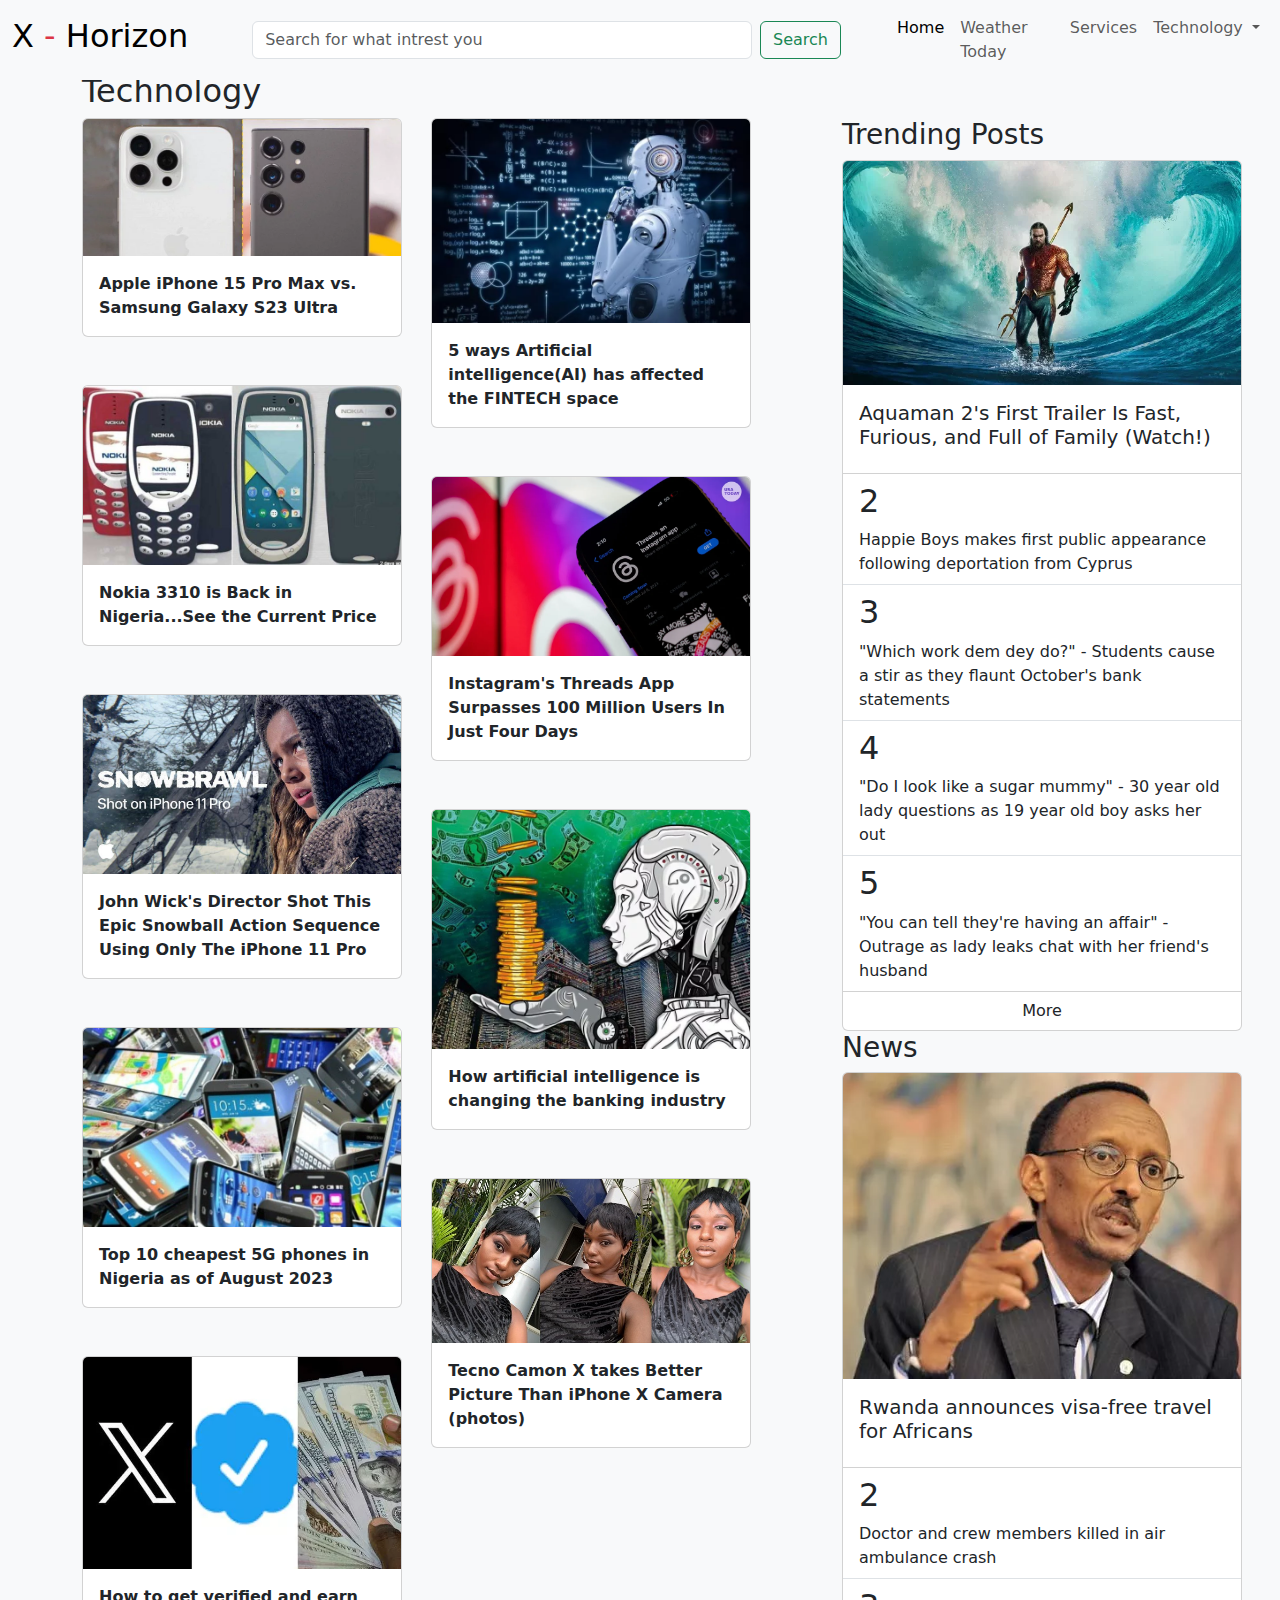
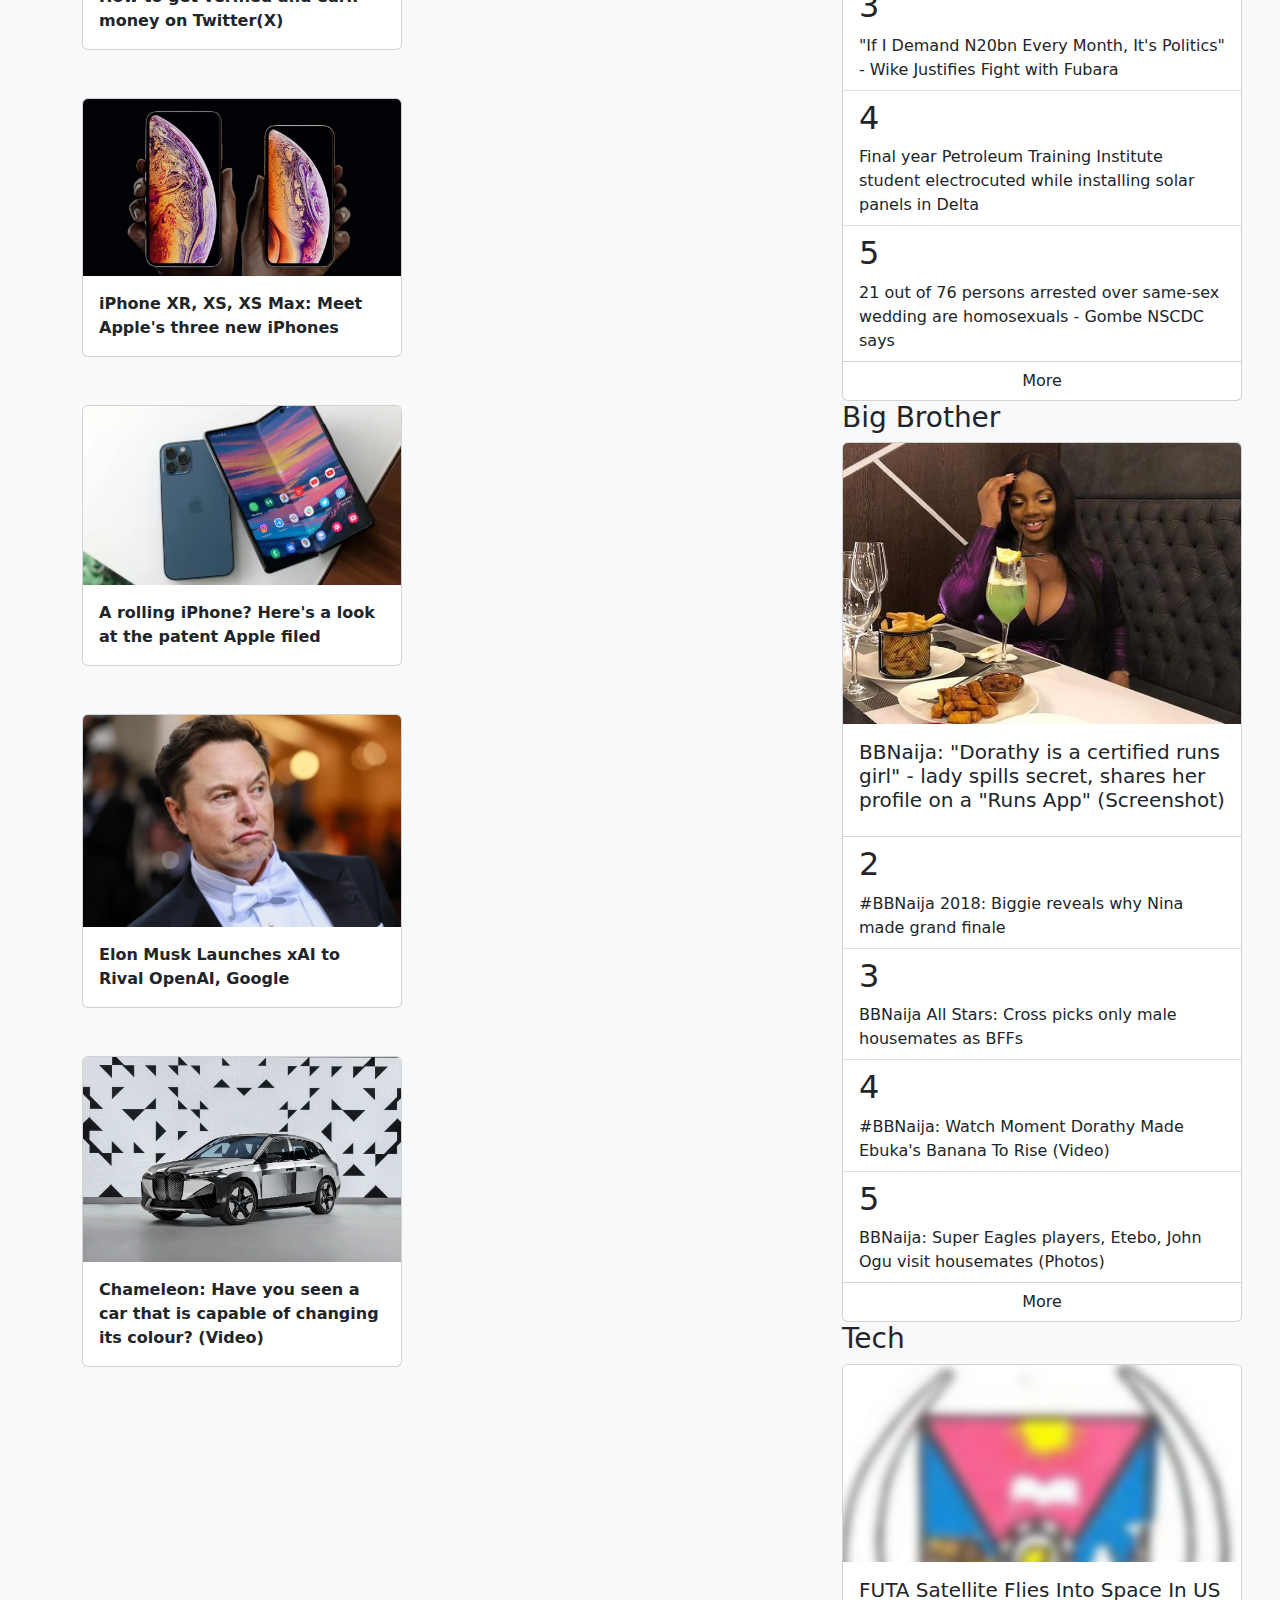
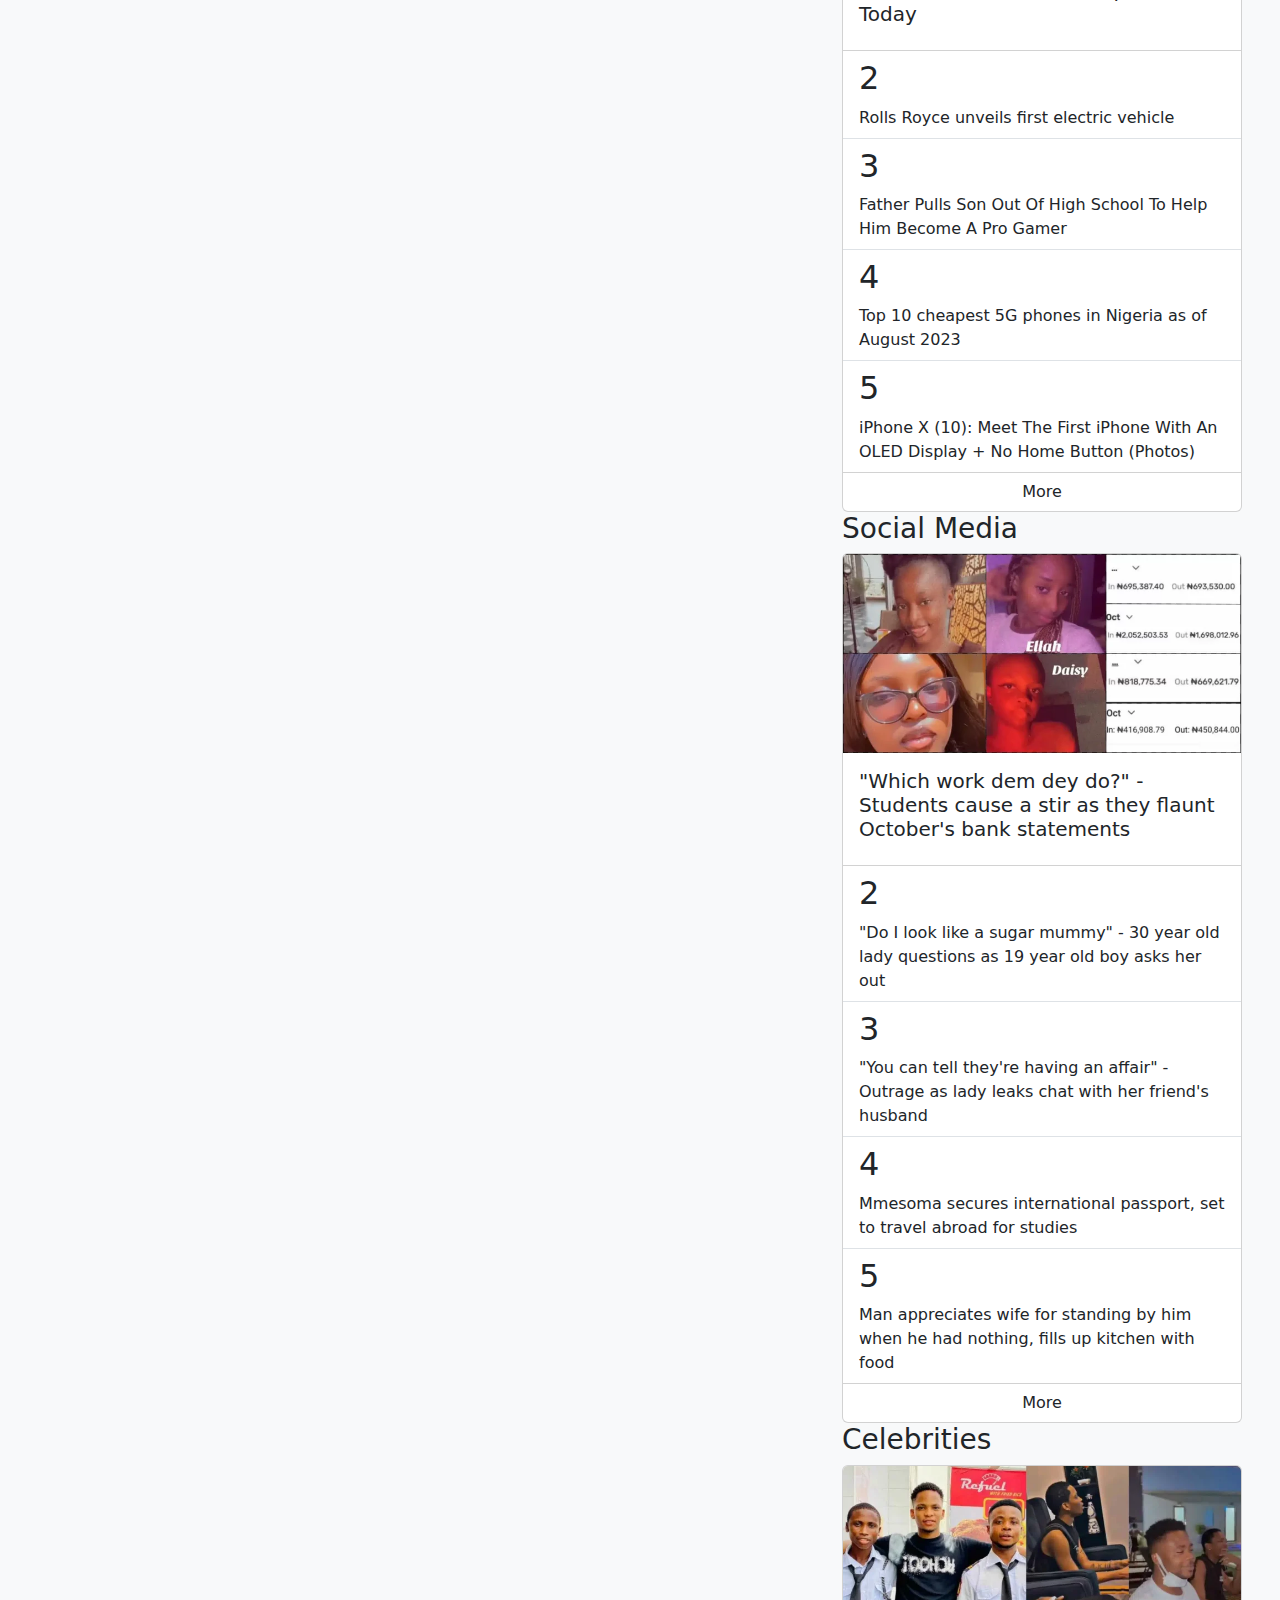
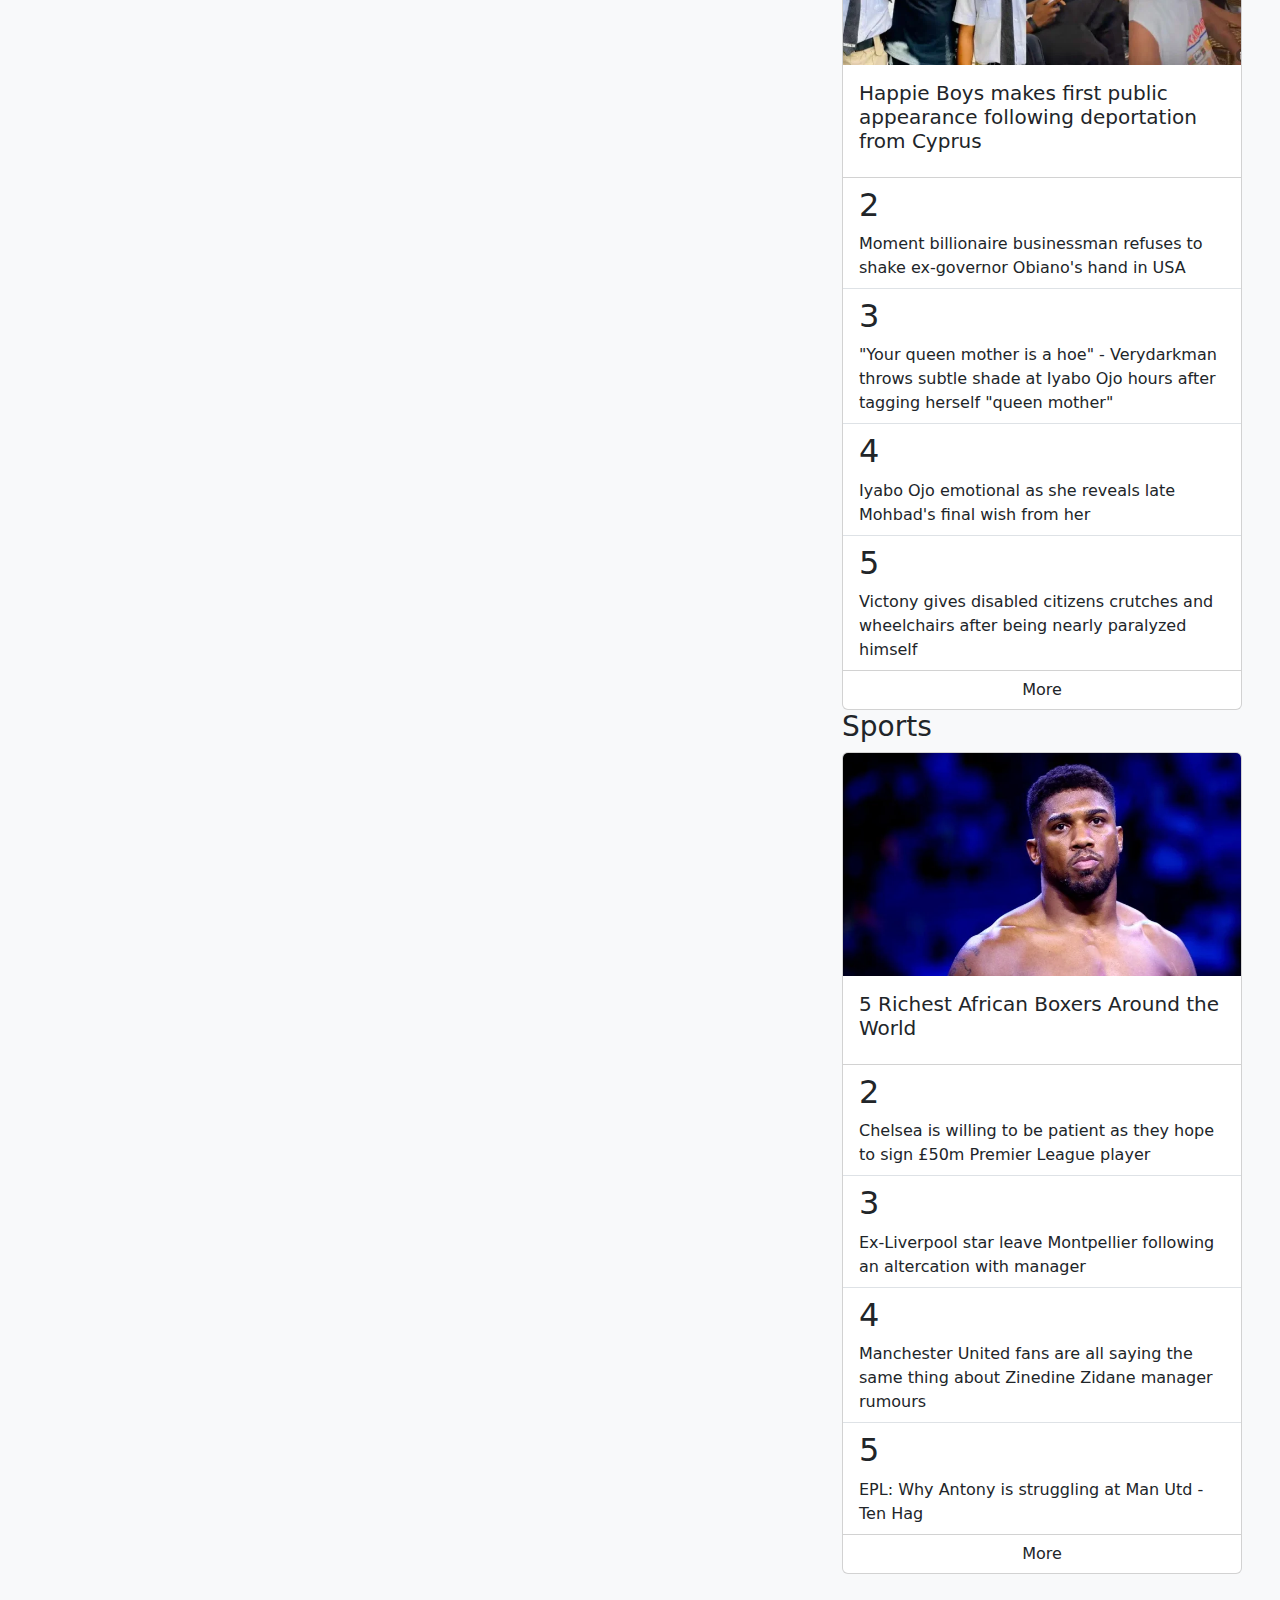
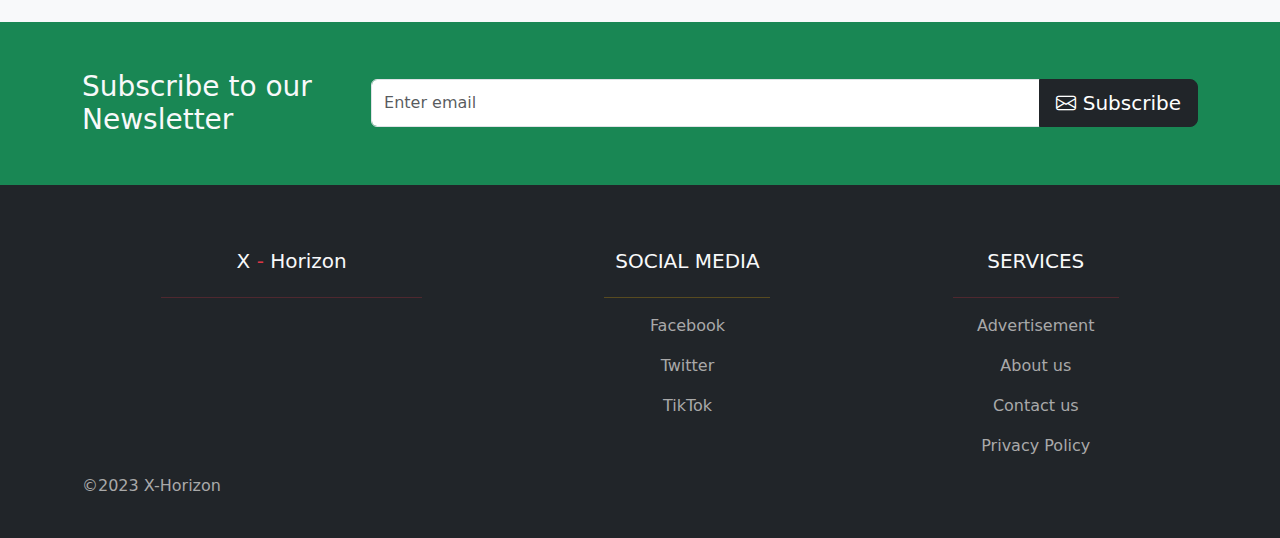
<file: technology.html>
<!DOCTYPE html>
<html lang="en">
<head>
    <meta charset="UTF-8">
    <meta name="viewport" content="width=device-width, initial-scale=1.0">
    <title>X-Horizon</title>
    <link rel="stylesheet" href="styles.css">
    <link rel="stylesheet" href="bootstrap-5.3.2-dist/bootstrap-5.3.2-dist/css/bootstrap.min.css">
    <script src="bootstrap-5.3.2-dist/bootstrap-5.3.2-dist/js/bootstrap.bundle.min.js"></script>
    <link rel="stylesheet" href="https://cdn.jsdelivr.net/npm/bootstrap-icons@1.11.1/font/bootstrap-icons.css">
    <link rel="icon" type="favicon" href="images.ico">
</head>
<body>
   <div id="header">
    <div class="container">
      <nav class="navbar navbar-expand-lg bg-body-tertiary fixed-top">
        <div class="container-fluid">
            
          <a class="navbar-brand" href="#"><h2>X <span class="text-danger">- </span>Horizon</h2></a>
          <form class="d-flex w-50 mx-5" role="search">
            <input class="form-control me-2" type="search" placeholder="Search for what intrest you" aria-label="Search">
            <button class="btn btn-outline-success" type="submit">Search</button>
          </form>
          <button class="navbar-toggler" type="button" data-bs-toggle="collapse" data-bs-target="#navbarSupportedContent" aria-controls="navbarSupportedContent" aria-expanded="false" aria-label="Toggle navigation">
            <span class="navbar-toggler-icon"></span>
          </button>
          <div class="collapse navbar-collapse" id="navbarSupportedContent">
            <ul class="navbar-nav me-auto mb-2 mb-lg-0 justify-content-end">
              <li class="nav-item">
                <a class="nav-link active" aria-current="page" href="index.html">Home</a>
              </li>
              <li class="nav-item">
                <a class="nav-link" href="weather.html">Weather Today</a>
              </li>
              <li class="nav-item">
                <a class="nav-link" href="#">Services</a>
              </li>
              <li class="nav-item dropdown">
                <a class="nav-link dropdown-toggle" href="#" role="button" data-bs-toggle="dropdown" aria-expanded="false">
                  Technology
                 </a>
                 <ul class="dropdown-menu">
                   <li><a class="dropdown-item" href="health.html">Lifestyle</a></li>
                   <li><a class="dropdown-item" href="education.html">Education</a></li>
                   <li><a class="dropdown-item" href="entertainment.html">Entertainment</a></li>
                   <li><a class="dropdown-item" href="news.html">News</a></li>
                   <li><hr class="dropdown-divider"></li>
                   <li><a class="dropdown-item" href="#">About</a></li>
                 </ul>
              </li>
            </ul>
          </div>
        </div>
      </nav>
        </div>
      </div>

      <!--technology -->
      <section class="bg-light text-dark mt-4 p-5">
        <div class="container">
          <div class="row">
               <h2>Technology</h2>
            <div class="col-lg-8">
                <div class="row">
                  <div class="col-lg-4 me-5">
                    <div class="card mb-5" style="width: 20rem;">
                      <img src="tech/xM6K5YE1KyE.webp" class="card-img-top" alt="...">
                      <div class="card-body">
                        <p class="card-text"><a href="#" class="text-center text-decoration-none text-dark"><b>Apple iPhone 15 Pro Max vs. Samsung Galaxy S23 Ultra</b></a></p>
                      </div>
                    </div>
                    <div class="card  mb-5" style="width: 20rem;">
                      <img src="tech/Nokia1.png" class="card-img-top" alt="...">
                      <div class="card-body">
                        <p class="card-text"><a href="#"  class="text-center text-decoration-none text-dark"><b>Nokia 3310 is Back in Nigeria...See the Current Price</b></a></p>
                      </div>
                    </div>
                    <div class="card mb-5" style="width: 20rem;">
                      <img src="tech/maxresdefault.jpg" class="card-img-top" alt="...">
                      <div class="card-body">
                        <p class="card-text"><a href="#" class="text-center text-decoration-none text-dark"><b>John Wick's Director Shot This Epic Snowball Action Sequence Using Only The iPhone 11 Pro</b></a></p>
                      </div>
                    </div>
                    <div class="card mb-5" style="width: 20rem;">
                      <img src="tech/5wPKL23QaVB.webp" class="card-img-top" alt="...">
                      <div class="card-body">
                        <p class="card-text"><a href="" class="text-center text-decoration-none text-dark"><b>Top 10 cheapest 5G phones in Nigeria as of August 2023</b></a></p>
                      </div>
                    </div>
                    <div class="card mb-5" style="width: 20rem;">
                      <img src="tech/bvoKdPXrKrx.webp" class="card-img-top" alt="...">
                      <div class="card-body">
                        <p class="card-text"><a href="#" class="text-center text-decoration-none text-dark"><b>How to get verified and earn money on Twitter(X)</b></a></p>
                      </div>
                    </div>
                    <div class="card mb-5" style="width: 20rem;">
                      <img src="tech/Dm6UvclWsAMXwee.jpg" class="card-img-top" alt="...">
                      <div class="card-body">
                        <p class="card-text"><a href="" class="text-center text-decoration-none text-dark"><b>iPhone XR, XS, XS Max: Meet Apple's three new iPhones</b></a></p>
                      </div>
                    </div>
                    <div class="card mb-5" style="width: 20rem;">
                      <img src="tech/qEQN2bDLN6W.webp" class="card-img-top" alt="...">
                      <div class="card-body">
                        <p class="card-text"><a href="" class="text-center text-decoration-none text-dark"><b>A rolling iPhone? Here's a look at the patent Apple filed</b></a></p>
                      </div>
                    </div>
                    <div class="card mb-5" style="width: 20rem;">
                      <img src="tech/rOx7xG12K0M.webp" class="card-img-top" alt="...">
                      <div class="card-body">
                        <p class="card-text"><a href="" class="text-center text-decoration-none text-dark"><b>Elon Musk Launches xAI to Rival OpenAI, Google</b></a></p>
                      </div>
                    </div>
                    <div class="card mb-5" style="width: 20rem;">
                      <img src="tech/wk37lGXgKPd.webp" class="card-img-top" alt="...">
                      <div class="card-body">
                        <p class="card-text"><a href="" class="text-center text-decoration-none text-dark"><b>Chameleon: Have you seen a car that is capable of changing its colour? (Video)</b></a></p>
                      </div>
                    </div>
                  </div>

                  <div class="col-lg-4 ms-5">
                    <div class="card mb-5" style="width: 20rem;">
                      <img src="tech/no4NX2My79M.webp" class="card-img-top" alt="...">
                      <div class="card-body">
                        <p class="card-text"><a href="#" class="text-center text-decoration-none text-dark"><b>5 ways Artificial intelligence(AI) has affected the FINTECH space</b></a></p>
                      </div>
                    </div>
                    <div class="card  mb-5" style="width: 20rem;">
                      <img src="tech/9bVNrGywKWv.webp" class="card-img-top" alt="...">
                      <div class="card-body">
                        <p class="card-text"><a href="#"  class="text-center text-decoration-none text-dark"><b>Instagram's Threads App Surpasses 100 Million Users In Just Four Days</b></a></p>
                      </div>
                    </div>
                    <div class="card mb-5" style="width: 20rem;">
                      <img src="tech/eDxawGoQaPZ.webp" class="card-img-top" alt="...">
                      <div class="card-body">
                        <p class="card-text"><a href="#" class="text-center text-decoration-none text-dark"><b>How artificial intelligence is changing the banking industry</b></a></p>
                      </div>
                    </div>
                    <div class="card mb-5" style="width: 20rem;">
                      <img src="tech/Camon-0-1.jpg" class="card-img-top" alt="...">
                      <div class="card-body">
                        <p class="card-text"><a href="#" class="text-center text-decoration-none text-dark"><b>Tecno Camon X takes Better Picture Than iPhone X Camera (photos)</b></a></p>
                      </div>
                    </div>
                  </div>
                </div>
            </div>

           <!--  sidebar -->
            <div class="col-lg-4 side-bar">
              <h3>Trending Posts</h3>
              <div class="card" style="width: 25rem;">
                <img src="News/WAPK4V6Ja0B.webp" class="card-img-top" alt="...">
                <div class="card-body">
                  <h5 class="card-title"><a href="#" class="text-decoration-none text-dark text-center">Aquaman 2's First Trailer Is Fast, Furious, and Full of Family (Watch!)</a></h5>
  
                </div>
                <ul class="list-group list-group-flush">
                  <li class="list-group-item"><h2>2</h2><a href="#" class="text-decoration-none text-dark">Happie Boys makes first public appearance following deportation from Cyprus</a></li>
                  <li class="list-group-item"><h2>3</h2><a href="#" class="text-decoration-none text-dark">"Which work dem dey do?" - Students cause a stir as they flaunt October's bank statements</a></li>
                  <li class="list-group-item"><h2>4</h2><a href="#" class="text-decoration-none text-dark">"Do I look like a sugar mummy" - 30 year old lady questions as 19 year old boy asks her out</a></li>
                  <li class="list-group-item"><h2>5</h2><a href="#" class="text-decoration-none text-dark">
                    "You can tell they're having an affair" - Outrage as lady leaks chat with her friend's husband</a></li>
                </ul>
                <button class="btn btn-bg-none"><a href="#"class="text-decoration-none text-dark" >More</a></button>
              </div>
              <h3>News</h3>
              <div class="card" style="width: 25rem;">
                <img src="News/4lNm11gjNRo.webp" class="card-img-top" alt="...">
                <div class="card-body">
                  <h5 class="card-title"><a href="#" class="text-decoration-none text-dark text-center">Rwanda announces visa-free travel for Africans</a></h5>
  
                </div>
                <ul class="list-group list-group-flush">
                  <li class="list-group-item"><h2>2</h2><a href="#" class="text-decoration-none text-dark">
                    Doctor and crew members killed in air ambulance crash</a></li>
                  <li class="list-group-item"><h2>3</h2><a href="#" class="text-decoration-none text-dark">"If I Demand N20bn Every Month, It's Politics" - Wike Justifies Fight with Fubara</a></li>
                  <li class="list-group-item"><h2>4</h2><a href="#" class="text-decoration-none text-dark">
                    Final year Petroleum Training Institute student electrocuted while installing solar panels in Delta</a></li>
                  <li class="list-group-item"><h2>5</h2><a href="#" class="text-decoration-none text-dark">
                    21 out of 76 persons arrested over same-sex wedding are homosexuals - Gombe NSCDC says</a></li>
                </ul>
                <button class="btn btn-bg-none"><a href="#"class="text-decoration-none text-dark" >More</a></button>
            </div>
            <h3>Big Brother</h3>
              <div class="card" style="width: 25rem;">
                <img src="side/img_24072020_112225_720_x_509_pixel1599994424023671679-1.jpg" class="card-img-top" alt="...">
                <div class="card-body">
                  <h5 class="card-title"><a href="#" class="text-decoration-none text-dark text-center">BBNaija: "Dorathy is a certified runs girl" - lady spills secret, shares her profile on a "Runs App" (Screenshot)</a></h5>
  
                </div>
                <ul class="list-group list-group-flush">
                  <li class="list-group-item"><h2>2</h2><a href="#" class="text-decoration-none text-dark">
                    #BBNaija 2018: Biggie reveals why Nina made grand finale</a></li>
                  <li class="list-group-item"><h2>3</h2><a href="#" class="text-decoration-none text-dark">BBNaija All Stars: Cross picks only male housemates as BFFs</a></li>
                  <li class="list-group-item"><h2>4</h2><a href="#" class="text-decoration-none text-dark">
                    #BBNaija: Watch Moment Dorathy Made Ebuka's Banana To Rise (Video)</a></li>
                  <li class="list-group-item"><h2>5</h2><a href="#" class="text-decoration-none text-dark">BBNaija: Super Eagles players, Etebo, John Ogu visit housemates (Photos)</a></li>
                </ul>
                <button class="btn btn-bg-none"><a href="#"class="text-decoration-none text-dark" >More</a></button>
            </div>
            <h3>Tech</h3>
              <div class="card" style="width: 25rem;">
                <img src="side/futa.png" class="card-img-top" alt="...">
                <div class="card-body">
                  <h5 class="card-title"><a href="#" class="text-decoration-none text-dark text-center">FUTA Satellite Flies Into Space In US Today</a></h5>
  
                </div>
                <ul class="list-group list-group-flush">
                  <li class="list-group-item"><h2>2</h2><a href="#" class="text-decoration-none text-dark">
                    Rolls Royce unveils first electric vehicle
                    </a></li>
                  <li class="list-group-item"><h2>3</h2><a href="#" class="text-decoration-none text-dark">Father Pulls Son Out Of High School To Help Him Become A Pro Gamer</a></li>
                  <li class="list-group-item"><h2>4</h2><a href="#" class="text-decoration-none text-dark">
                    Top 10 cheapest 5G phones in Nigeria as of August 2023
                    </a></li>
                  <li class="list-group-item"><h2>5</h2><a href="#" class="text-decoration-none text-dark">
                    iPhone X (10): Meet The First iPhone With An OLED Display + No Home Button (Photos)</a></li>
                </ul>
                <button class="btn btn-bg-none"><a href="#"class="text-decoration-none text-dark" >More</a></button>
            </div>
            <h3>Social Media</h3>
              <div class="card" style="width: 25rem;">
                <img src="side/em7QDD4mKYx.webp" class="card-img-top" alt="...">
                <div class="card-body">
                  <h5 class="card-title"><a href="#" class="text-decoration-none text-dark text-center">"Which work dem dey do?" - Students cause a stir as they flaunt October's bank statements</a></h5>
  
                </div>
                <ul class="list-group list-group-flush">
                  <li class="list-group-item"><h2>2</h2><a href="#" class="text-decoration-none text-dark">
                    "Do I look like a sugar mummy" - 30 year old lady questions as 19 year old boy asks her out
                    
                    </a></li>
                  <li class="list-group-item"><h2>3</h2><a href="#" class="text-decoration-none text-dark">
                    "You can tell they're having an affair" - Outrage as lady leaks chat with her friend's husband</a></li>
                  <li class="list-group-item"><h2>4</h2><a href="#" class="text-decoration-none text-dark">Mmesoma secures international passport, set to travel abroad for studies
                    </a></li>
                  <li class="list-group-item"><h2>5</h2><a href="#" class="text-decoration-none text-dark">
                    Man appreciates wife for standing by him when he had nothing, fills up kitchen with food
                   </a></li>
                </ul>
                <button class="btn btn-bg-none"><a href="#"class="text-decoration-none text-dark" >More</a></button>
            </div>
            <h3>Celebrities</h3>
            <div class="card" style="width: 25rem;">
              <img src="side/EeK8vvG8aP8.webp" class="card-img-top" alt="...">
              <div class="card-body">
                <h5 class="card-title"><a href="#" class="text-decoration-none text-dark text-center">Happie Boys makes first public appearance following deportation from Cyprus</a></h5>

              </div>
              <ul class="list-group list-group-flush">
                <li class="list-group-item"><h2>2</h2><a href="#" class="text-decoration-none text-dark">
                  Moment billionaire businessman refuses to shake ex-governor Obiano's hand in USA
                  </a></li>
                <li class="list-group-item"><h2>3</h2><a href="#" class="text-decoration-none text-dark">"Your queen mother is a hoe" - Verydarkman throws subtle shade at Iyabo Ojo hours after tagging herself "queen mother"
                 </a></li>
                <li class="list-group-item"><h2>4</h2><a href="#" class="text-decoration-none text-dark">
                  Iyabo Ojo emotional as she reveals late Mohbad's final wish from her
                  </a></li>
                <li class="list-group-item"><h2>5</h2><a href="#" class="text-decoration-none text-dark">
                  Victony gives disabled citizens crutches and wheelchairs after being nearly paralyzed himself
                 </a></li>
              </ul>
              <button class="btn btn-bg-none"><a href="#"class="text-decoration-none text-dark" >More</a></button>
          </div>
          <h3>Sports</h3>
          <div class="card" style="width: 25rem;">
            <img src="side/JdN9QQPRN4P.webp" class="card-img-top" alt="...">
            <div class="card-body">
              <h5 class="card-title"><a href="#" class="text-decoration-none text-dark text-center">5 Richest African Boxers Around the World</a></h5>
            </div>
            <ul class="list-group list-group-flush">
              <li class="list-group-item"><h2>2</h2><a href="#" class="text-decoration-none text-dark">
                Chelsea is willing to be patient as they hope to sign £50m Premier League player
                </a></li>
              <li class="list-group-item"><h2>3</h2><a href="#" class="text-decoration-none text-dark">
                Ex-Liverpool star leave Montpellier following an altercation with manager
               </a></li>
              <li class="list-group-item"><h2>4</h2><a href="#" class="text-decoration-none text-dark">Manchester United fans are all saying the same thing about Zinedine Zidane manager rumours
                </a></li>
              <li class="list-group-item"><h2>5</h2><a href="#" class="text-decoration-none text-dark">EPL: Why Antony is struggling at Man Utd - Ten Hag
               </a></li>
            </ul>
            <button class="btn btn-bg-none"><a href="#"class="text-decoration-none text-dark" >More</a></button>
        </div>
          </div>
        </div>
      </section>

 <!--  Newsletter -->
 <section class="bg-success text-light p-5">
  <div class="container">
      <div class="d-md-flex justify-content-between align-items-center">
          <h3 class="mb-3 mb-md-0">Subscribe to our Newsletter</h3>


          <div class="input-group news-input">
              <input type="email" class="form-control" placeholder="Enter email">
              <button class="btn btn-dark btn-lg" type="button"><i class="bi bi-envelope"></i> Subscribe</button>
            </div>
      </div>
  </div>
</section> 
      
        <!--  footer -->
        <footer class="bg-dark text-light pt-5 pb-4">
          <div class="container text-center text-md-left">
                
                <div class="row text-center text-md-left">
                   <div class="col-md-3 col-lg-3 col-xl-3 mx-auto mt-3">
                    <h5 class="mb-4 font-weight-bold">X <span class="text-danger">- </span>Horizon</h5>
                     <hr class="divider text-danger">
                   </div>

                   <div class="col-md-2 col-lg-2 col-xl-2 mx-auto mt-3">
                    <h5 class="mb-4 font-weight-bold text-uppercase">Social Media</h5>
                    <hr class="divider text-warning">
                    <p><a href="#" class="text-decoration-none yeat">Facebook</i></a></p>
                    <p><a href="#" class="text-decoration-none yeat">Twitter</a></p>
                    <p><a href="#" class="text-decoration-none yeat">TikTok</a></p>
                   </div>

                   <div class="col-md-3 col-lg-2 col-xl-2 mx-auto mt-3">
                    <h5 class="mb-4 font-weight-bold text-uppercase">Services</h5>
                    <hr class="divider text-danger">
                      <p><a href="#" class="text-decoration-none yeat">Advertisement</a></p>
                      <p><a href="#" class="text-decoration-none yeat">About us</a></p>
                      <p><a href="#" class="text-decoration-none yeat">Contact us</a></p>
                      <p><a href="#" class="text-decoration-none yeat">Privacy Policy</a></p>
                    
                   </div>
                </div>
                <p class="yeat text-start"> &copy;2023 X-Horizon</p> 
          </div>
   </footer>
    </body>
    </html>
</file>
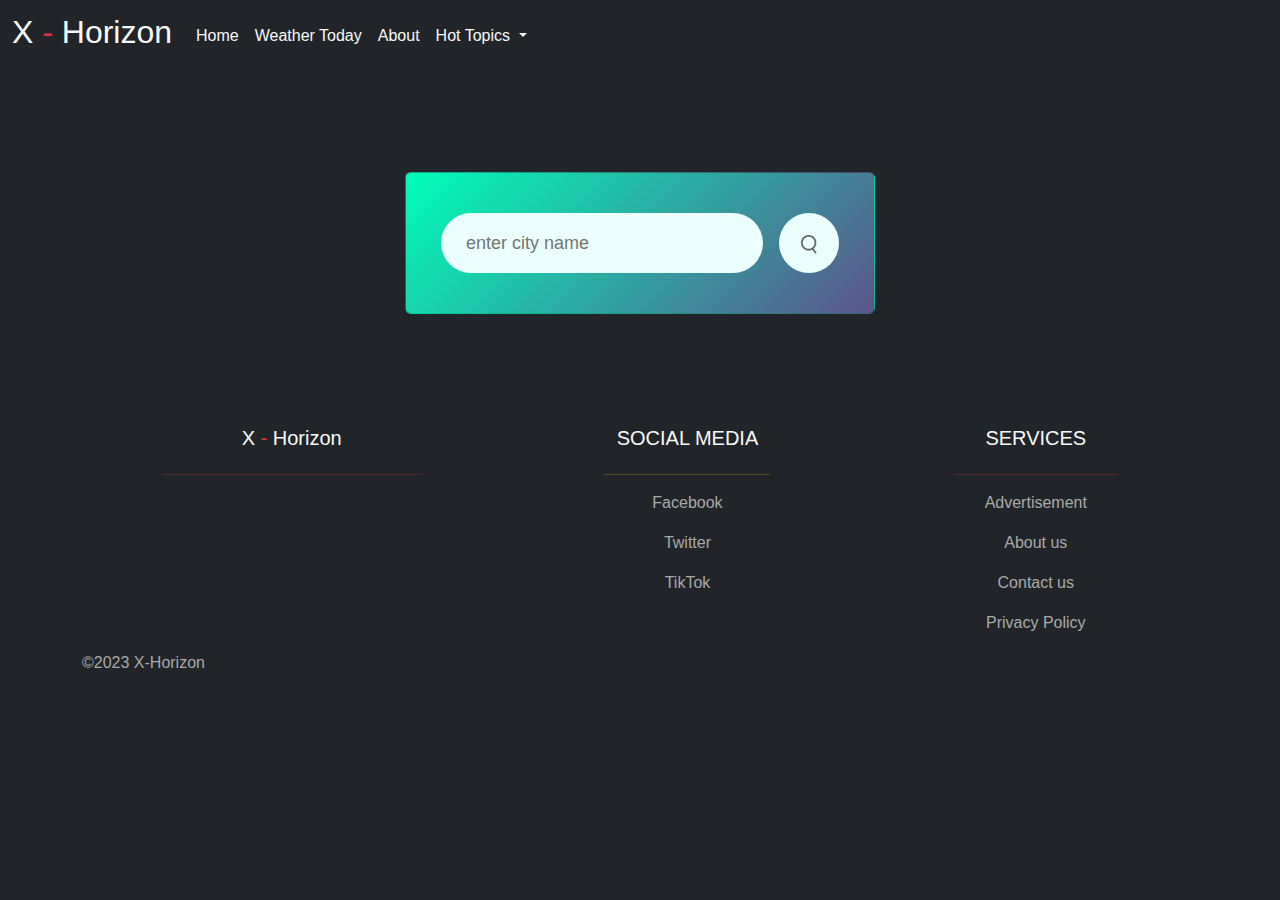
<file: weather.html>
<!DOCTYPE html>
<html lang="en">
<head>
    <meta charset="UTF-8">
    <meta name="viewport" content="width=device-width, initial-scale=1.0">
    <title>X-Horizon</title>
    <link rel="stylesheet" href="weather.css">
    <link rel="stylesheet" href="styles.css">
    <link rel="stylesheet" href="bootstrap-5.3.2-dist/bootstrap-5.3.2-dist/css/bootstrap.min.css">
    <link rel="icon" type="favicon" href="images.ico">
    <script src="bootstrap-5.3.2-dist/bootstrap-5.3.2-dist/js/bootstrap.bundle.min.js"></script>
</head>
<body class="bg-dark ">
    <nav class="navbar navbar-expand-lg bg-body-dark text-body-light  dre">
        <div class="container-fluid">
            
          <a class="navbar-brand" href="index.html"><h2 class="text-light">X <span class="text-danger">- </span>Horizon</h2></a>
          <button class="navbar-toggler bg-light" type="button" data-bs-toggle="collapse" data-bs-target="#navbarSupportedContent" aria-controls="navbarSupportedContent" aria-expanded="false" aria-label="Toggle navigation">
            <span class="navbar-toggler-icon text-light"></span>
          </button>
          <div class="collapse navbar-collapse " id="navbarSupportedContent">
            <ul class="navbar-nav me-auto mb-2 mb-lg-0 float-end">
              <li class="nav-item">
                <a class="nav-link active text-light" aria-current="page" href="index.html">Home</a>
              </li>
              <li class="nav-item">
                <a class="nav-link text-light" href="weather.html">Weather Today</a>
              </li>
              <li class="nav-item">
                <a class="nav-link text-light" href="#about">About</a>
              </li>
              <li class="nav-item dropdown">
                <a class="nav-link dropdown-toggle text-light" href="#" role="button" data-bs-toggle="dropdown" aria-expanded="false">
                 Hot Topics
                </a>
                <ul class="dropdown-menu">
                    <li><a class="dropdown-item " href="news.html">News</a></li>
                  <li><a class="dropdown-item " href="technology.html">Technology</a></li>
                  <li><a class="dropdown-item " href="education.html">Education</a></li>
                  <li><a class="dropdown-item " href="entertainment.html">Entertainment</a></li>
                  <li><a class="dropdown-item " href="health.html">Lifestyle</a></li>
                  <li><hr class="dropdown-divider"></li>
                  <li><a class="dropdown-item" href="#footer">Services</a></li>
                </ul>
              </li>
            </ul>
          </div>
        </div>
      </nav>
    <div class="card">
        <div class="search">
            <input type="text" placeholder="enter city name" spellcheck="false">
            <button><img src="weather-app-img/images/search.png"></button>
        </div>
        <div class="error">
            <p>Invalid city name</p>
        </div>
        <div class="weather">
            <img src="weather-app-img/images/rain.png" class="weather-icon">
            <h1 class="temp">22°C</h1>
            <h2 class="city">New York</h2>
            <div class="details">
                <div class="col">
                    <img src="weather-app-img/images/humidity.png">
                    <div>
                        <p class="humidity">50%</p>
                        <p>Humidity</p>
                    </div>
                </div>
                <div class="col">
                    <img src="weather-app-img/images/wind.png">
                    <div>
                        <p class="wind">15 km/h</p>
                        <p>Wind Speed</p>
                    </div>
                </div>
            </div>
        </div>
    </div>

     <!--  footer -->
  <footer class="bg-dark text-light pt-5 pb-4 mt-5">
    <div class="container text-center text-md-left">
          
          <div class="row text-center text-md-left">
             <div class="col-md-3 col-lg-3 col-xl-3 mx-auto mt-3">
              <h5 class="mb-4 font-weight-bold">X <span class="text-danger">- </span>Horizon</h5>
               <hr class="divider text-danger">
             </div>

             <div class="col-md-2 col-lg-2 col-xl-2 mx-auto mt-3">
              <h5 class="mb-4 font-weight-bold text-uppercase">Social Media</h5>
              <hr class="divider text-warning">
              <p><a href="#" class="text-decoration-none yeat">Facebook</i></a></p>
              <p><a href="#" class="text-decoration-none yeat">Twitter</a></p>
              <p><a href="#" class="text-decoration-none yeat">TikTok</a></p>
             </div>

             <div class="col-md-3 col-lg-2 col-xl-2 mx-auto mt-3">
              <h5 class="mb-4 font-weight-bold text-uppercase">Services</h5>
              <hr class="divider text-danger">
                <p><a href="#" class="text-decoration-none yeat">Advertisement</a></p>
                <p><a href="#" class="text-decoration-none yeat">About us</a></p>
                <p><a href="#" class="text-decoration-none yeat">Contact us</a></p>
                <p><a href="#" class="text-decoration-none yeat">Privacy Policy</a></p>
              
             </div>
          </div>
          <p class="yeat text-start"> &copy;2023 X-Horizon</p> 
    </div>
</footer>


<script>

const apiKey = "ce7fbe16fd4360bef28ab51372378ac3";
const apiUrl = "https://api.openweathermap.org/data/2.5/weather?=&units=metric&q=";

const searchBox = document.querySelector(".search input");
const searchBtn = document.querySelector(".search button");
const weatherIcon = document.querySelector(".weather-icon")

async function checkWeather(city){
    const response = await fetch(apiUrl + city +  `&appid=${apiKey}`);

    if(response.status == 404){
        document.querySelector(".error").style.display = "block";
        document.querySelector(".weather").style.display = "none";
    }else{
        var data = await response.json();

document.querySelector(".city").innerHTML = data.name;
document.querySelector(".temp").innerHTML = Math.round(data.main.temp) + "°C";
document.querySelector(".humidity").innerHTML = data.main.humidity + "%";
document.querySelector(".wind").innerHTML = data.wind.speed + "km/h";

if(data.weather[0].main == "Clouds"){
    weatherIcon.src = "weather-app-img/images/clouds.png";
}
else if(data.weather[0].main == "Clear"){
    weatherIcon.src = "weather-app-img/images/clear.png";
}
else if(data.weather[0].main == "Rain"){
    weatherIcon.src = "weather-app-img/images/rain.png";
}
else if(data.weather[0].main == "Drizzle"){
    weatherIcon.src = "weather-app-img/images/drizzle.png";
}
else if(data.weather[0].main == "Mist"){
    weatherIcon.src = "weather-app-img/images/mist.png";
}
else if(data.weather[0].main == "Snow"){
    weatherIcon.src = "weather-app-img/images/snow.png";
}

document.querySelector(".weather").style.display = "block"
document.querySelector(".error").style.display = "none";
    }
    
}

searchBtn.addEventListener("click", ()=>{
    checkWeather(searchBox.value);
})


</script>


</body>
</html>
</file>
<file: styles.css>
*{
    margin: 0;
    padding: 0;
    box-sizing: border-box;
}
@media (min-width: 320px){
    .dre{
        position: static;
    }
    .input{
        display: none;
    }
}
@media (min-width:768px){
    .news-input{
        width: 50%;
    }
}
.recent{
    border-radius: 20px;
}
.img{
    height: 200px;
}
.yeat{
    color: darkgrey;
}
body{
     overflow-x: hidden;
}
</file>
<file: weather.css>
*{
    margin: 0;
    padding: 0;
    font-family: 'Poppins', sans-serif;
    box-sizing: border-box;
}
.card{
    width: 90%;
    max-width: 470px;
    background: linear-gradient(135deg, #00feba, #5b548a);
    color: #fff;
    margin: 100px auto 0;
    border-radius: 20px;
    padding: 40px 35px;
    text-align: center;
}
.search{
    width: 100%;
    display: flex;
    align-items: center;
    justify-content: space-between;
}
.search input{
    border: 0;
    outline: 0;
    background: #ebfffc;
    color: #555;
    padding: 10px 25px;
    height: 60px;
    border-radius: 30px;
    flex: 1;
    margin-right: 16px;
    font-size: 18px;
}
.search button{
    border: 0;
    outline: 0;
    background: #ebfffc;
    border-radius: 50%;
    width: 60px;
    height: 60px;
    cursor: pointer;
}
.search button img{
    width: 16px;
}
.weather-icon{
    width: 170px;
    margin-top: 30px;
}
.weather h1{
    font-size: 80px;
    font-weight: 500;
}
.weather h2{
    font-size: 45px;
    font-weight: 400;
    margin-top: -10px;
}
.details{
    display: flex;
    align-items: center;
    justify-content: space-between;
    padding: 0 20px;
    margin-top: 50px;
}
.col{
    display: flex;
    align-items: center;
    text-align: left;
}
.col img{
    width: 40px;
    margin-right: 10px;
}
.humidity, .wind{
    font-size: 28px;
    margin-top: -6px;
}
.weather{
    display: none;
}
.error{
    text-align: left;
    margin-left: 10px;
    font-size: 14px;
    margin-top: 10px;
    display: none;
}
</file>
